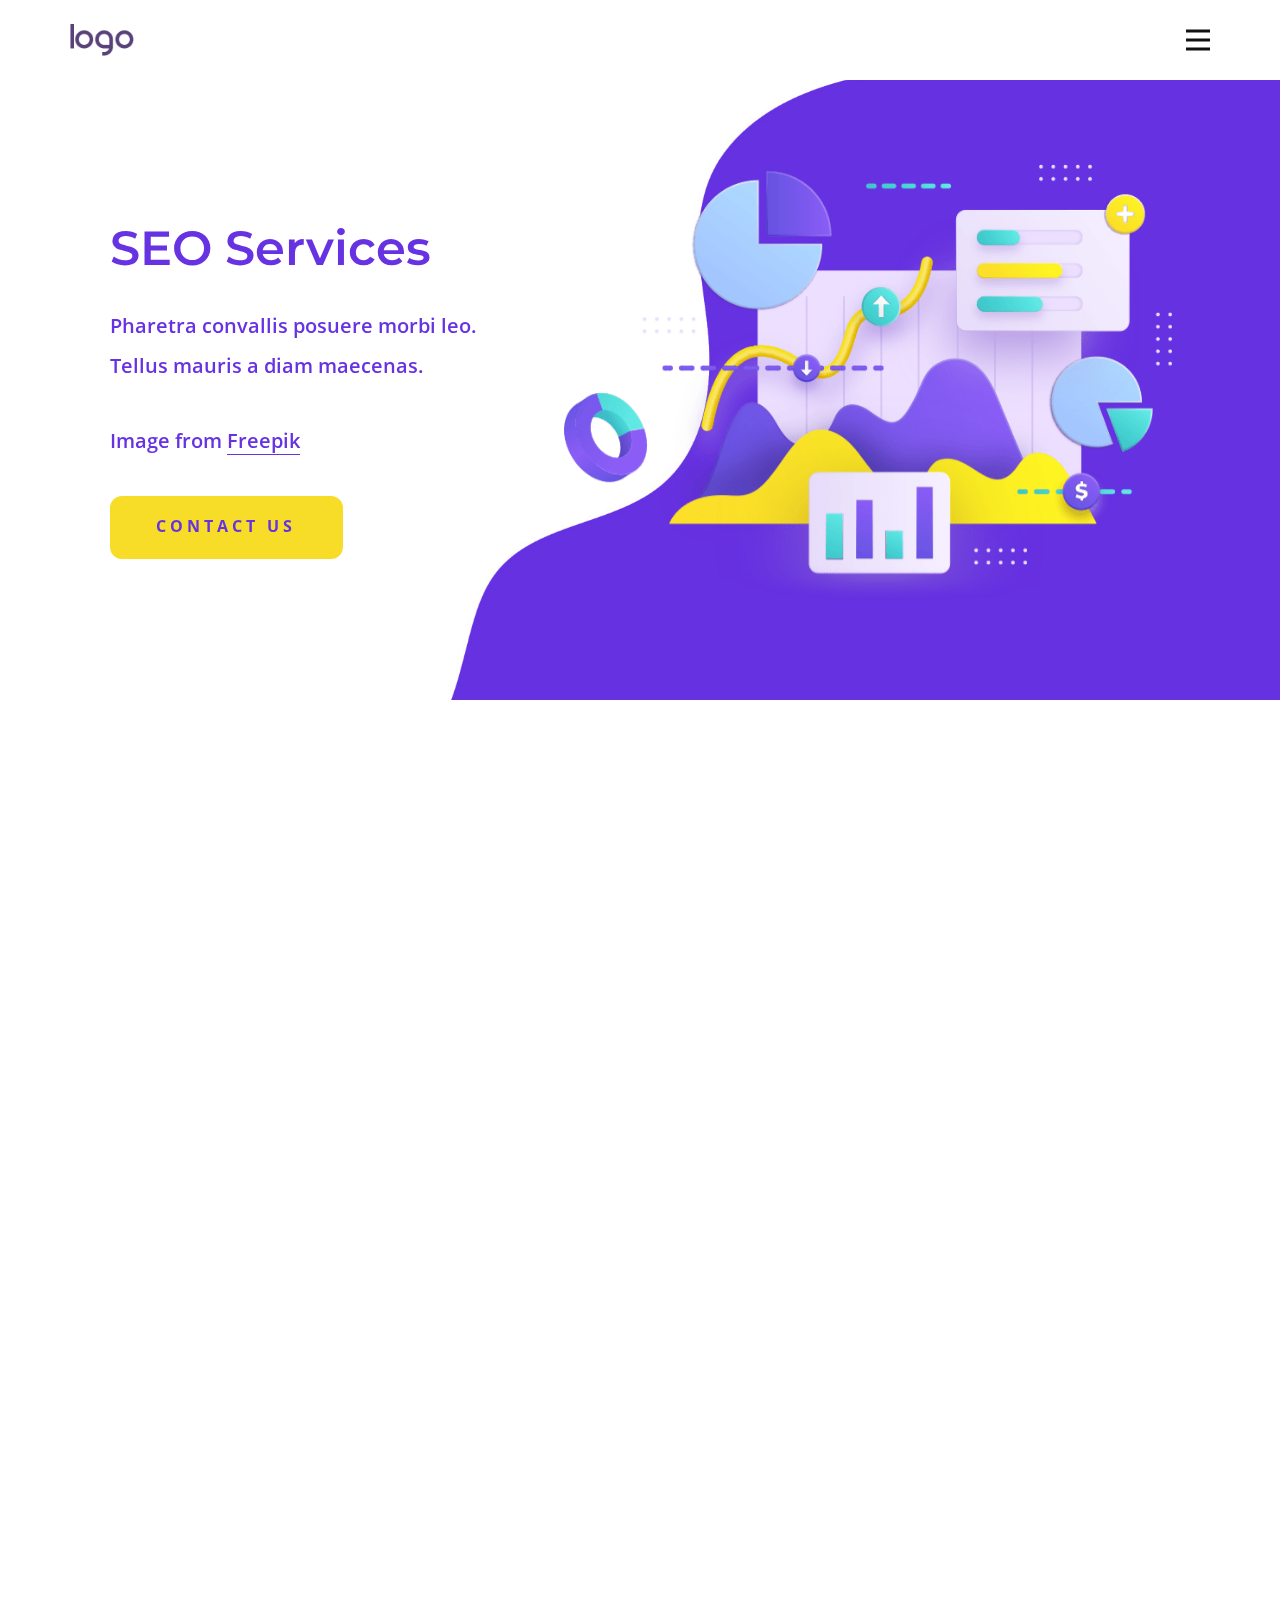
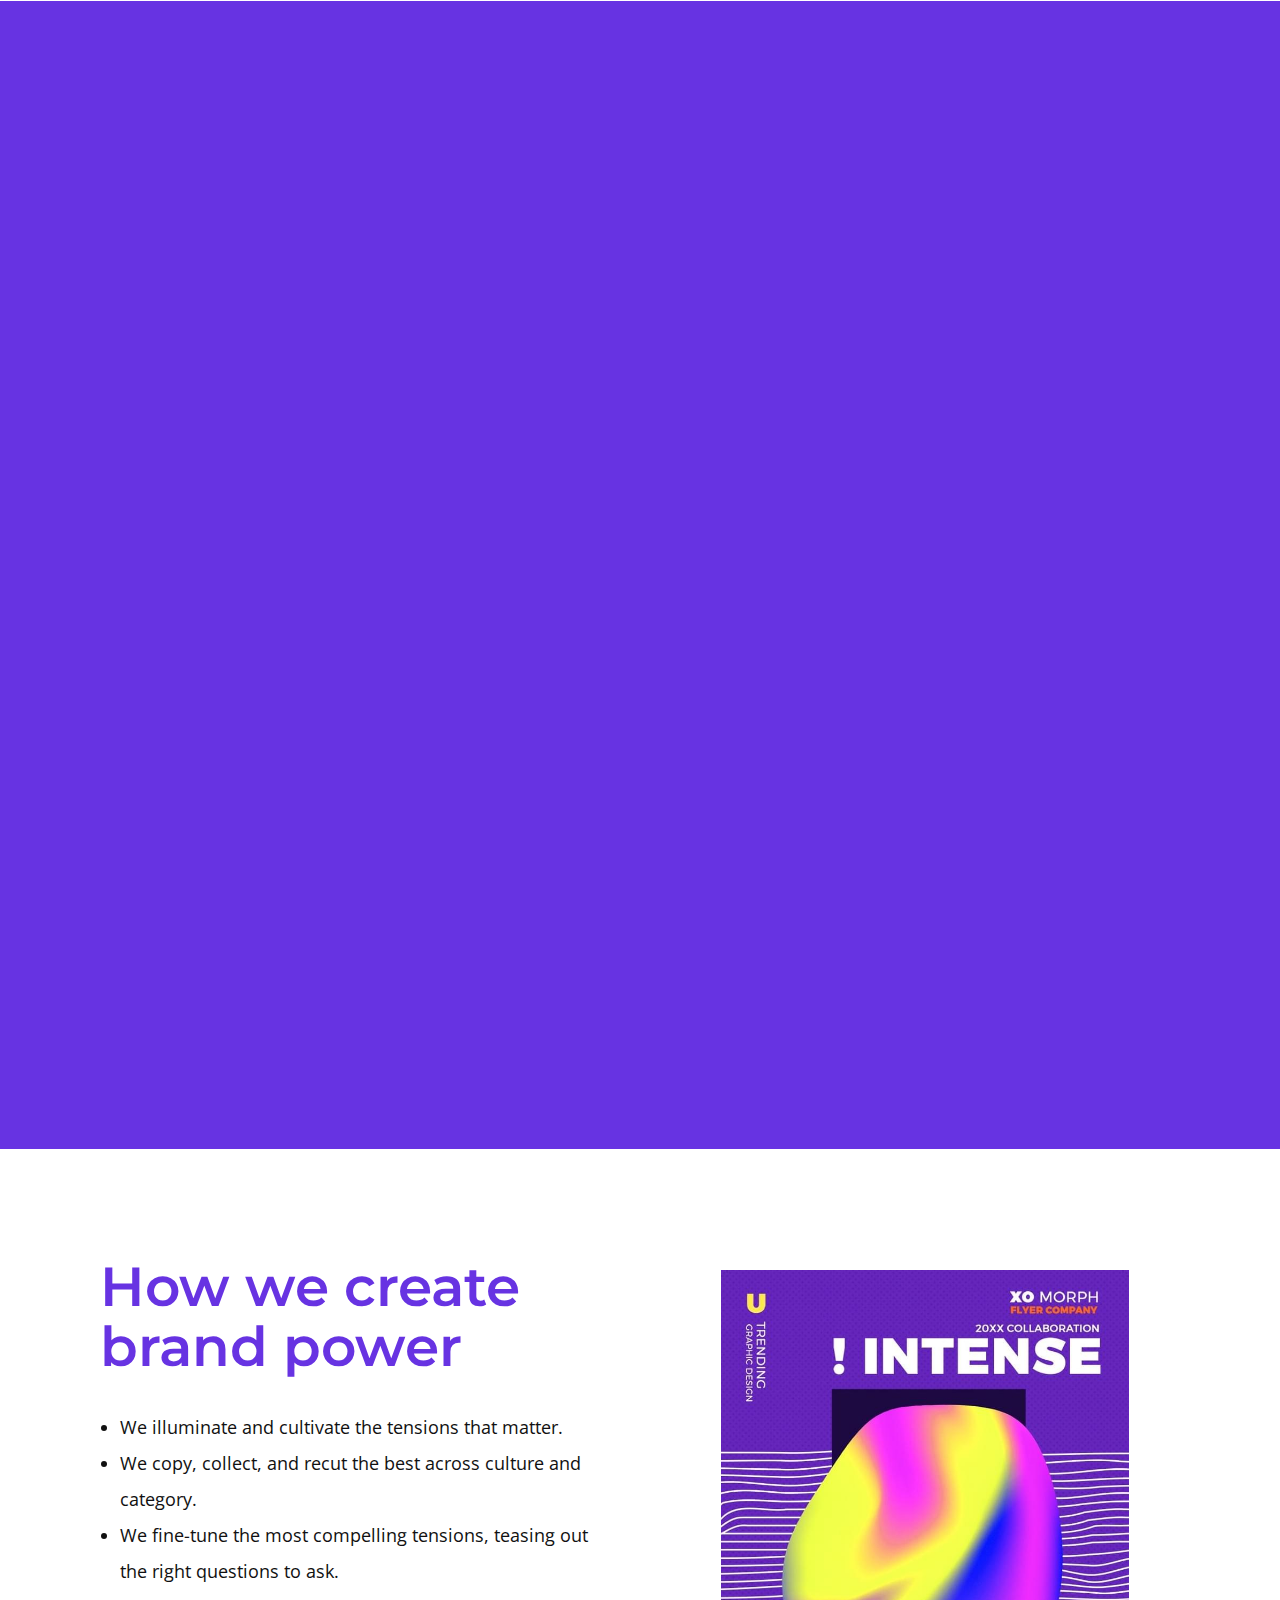
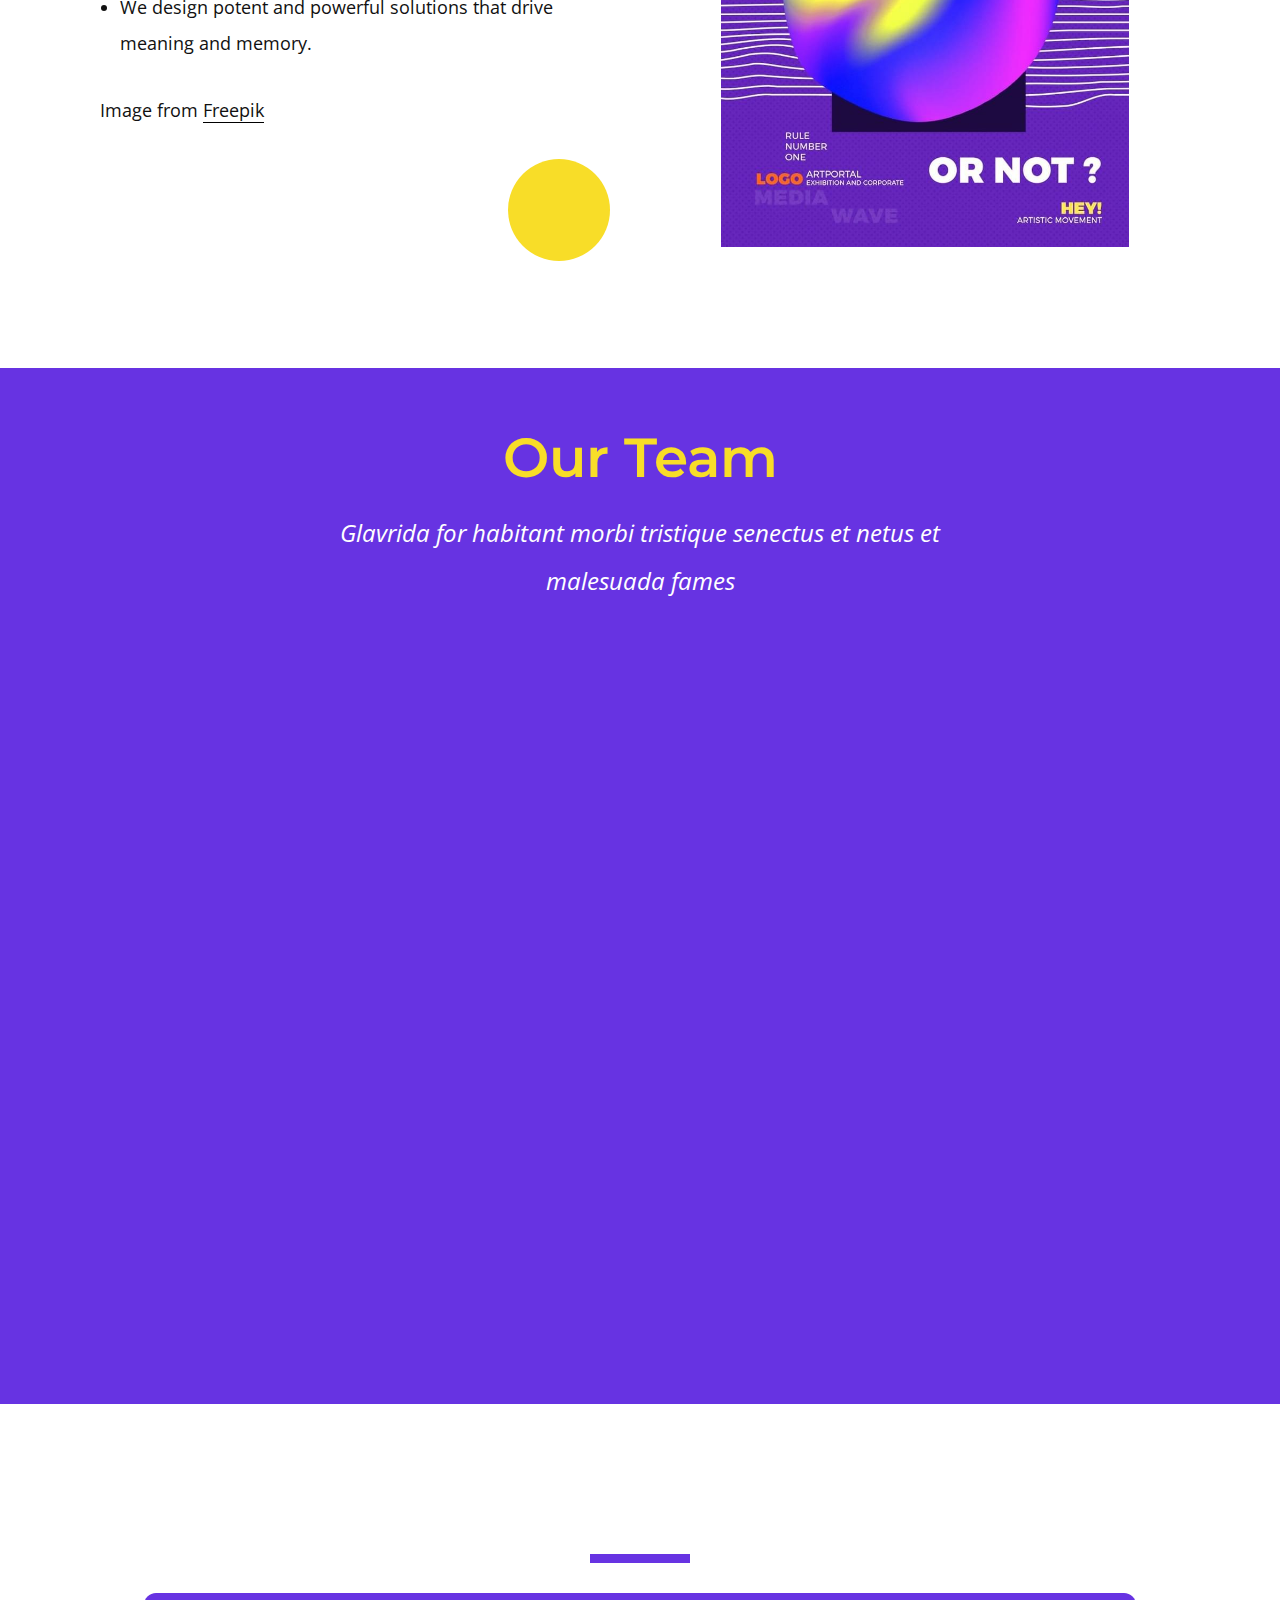
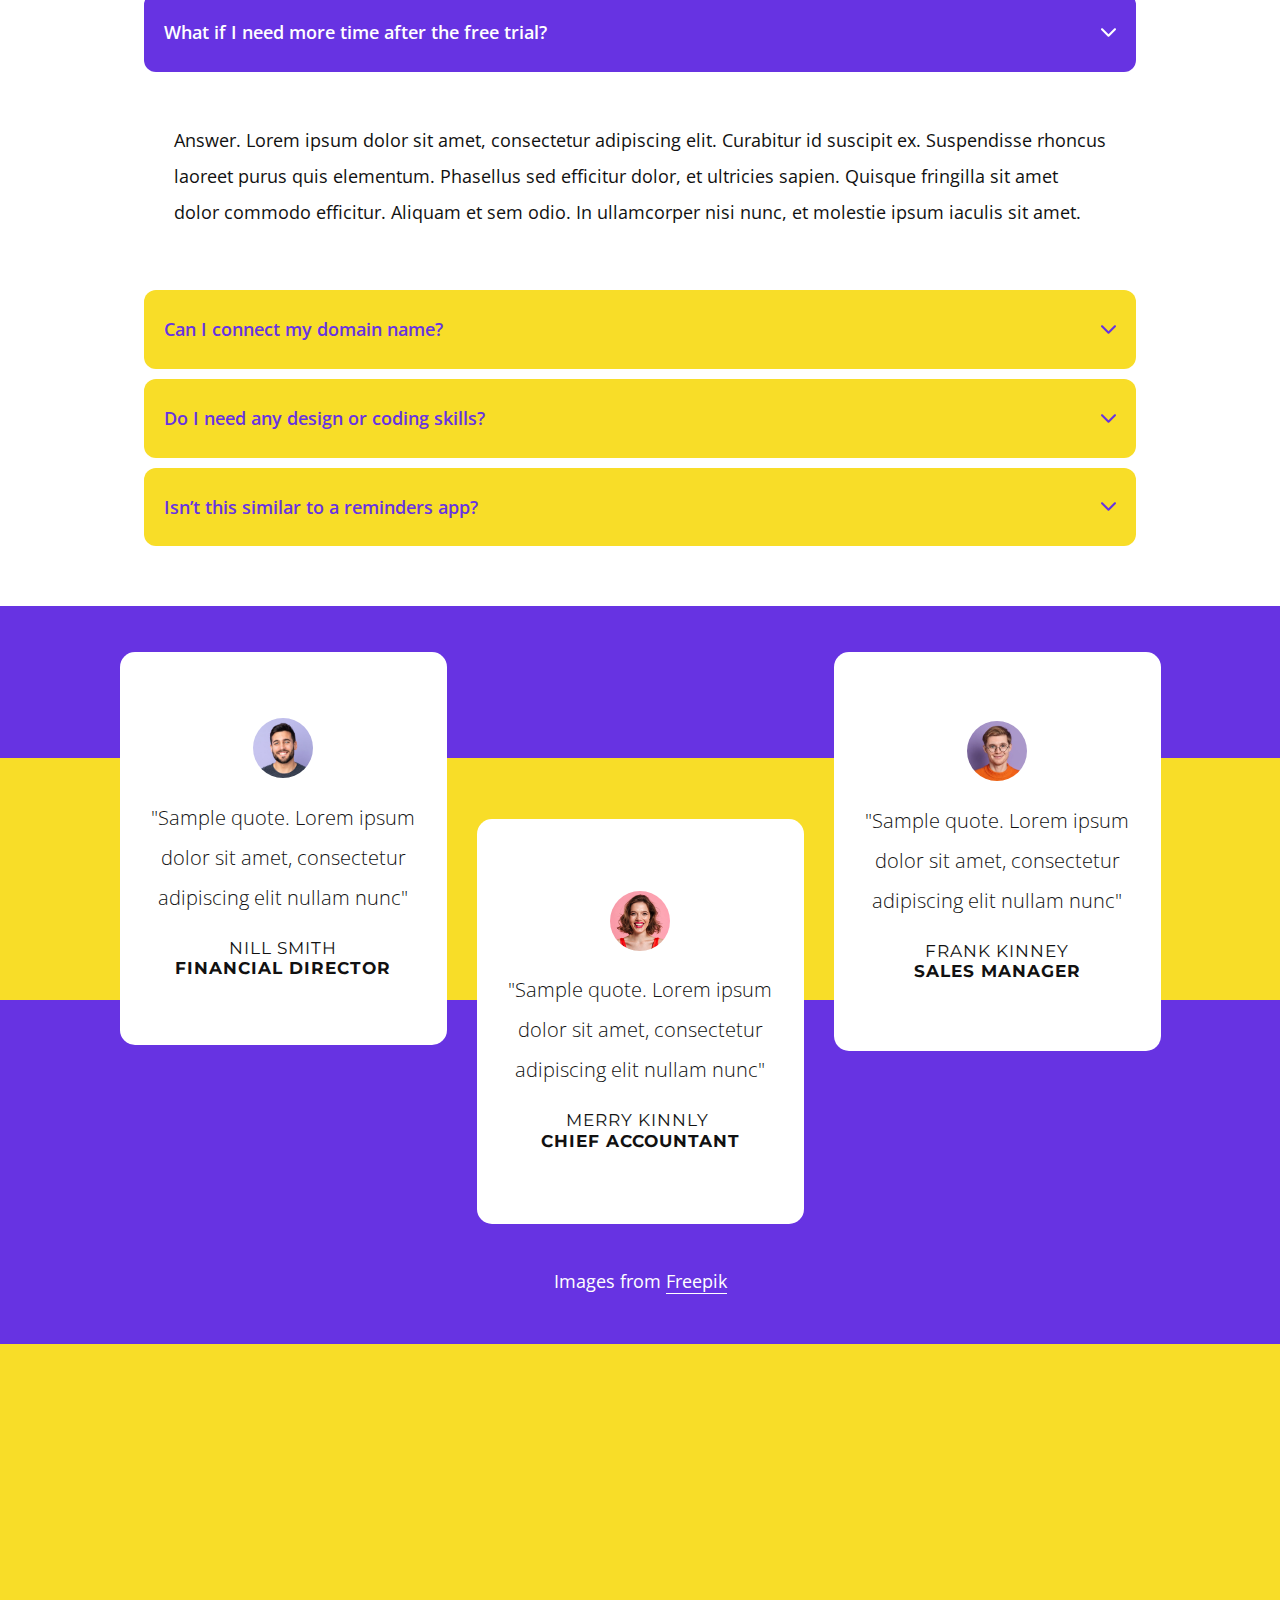
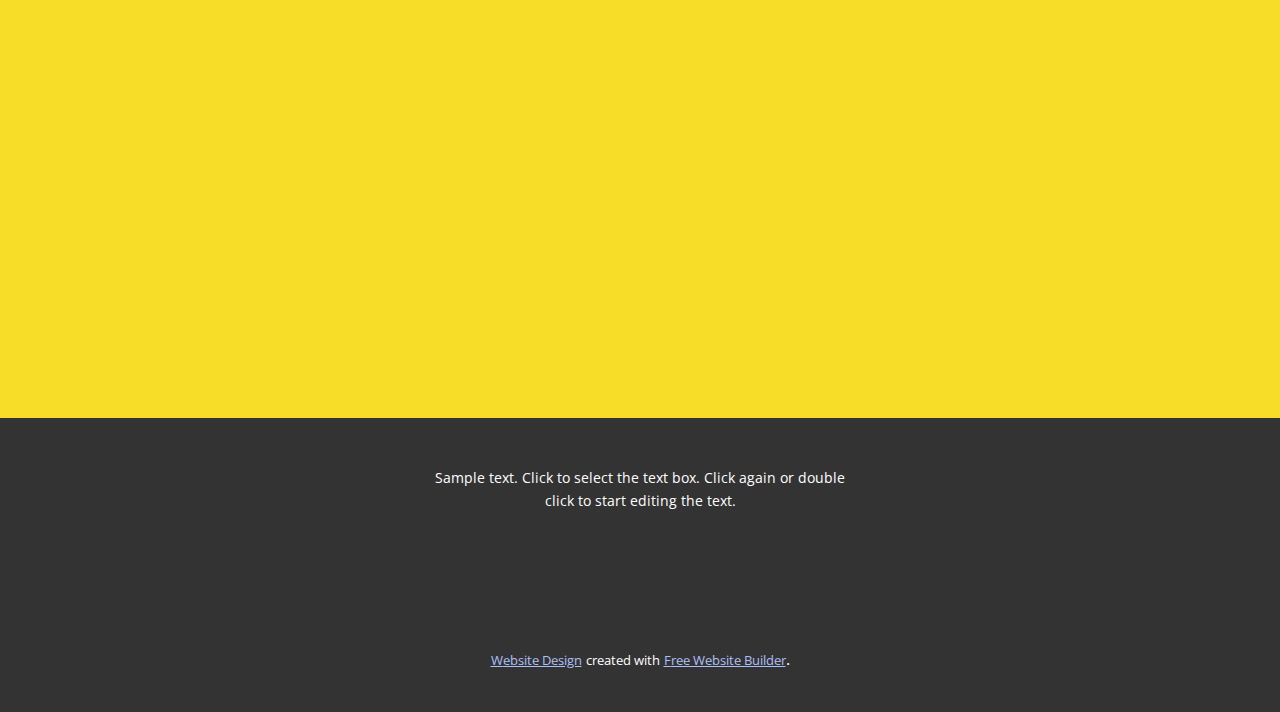
<file: index.html>
<!DOCTYPE html>
<html style="font-size: 16px;" lang="en"><head>
    <meta name="viewport" content="width=device-width, initial-scale=1.0">
    <meta charset="utf-8">
    <meta name="keywords" content="SEO Services, Development Services, How we create brand power, Our Team, Frequently Asked Questions">
    <meta name="description" content="">
    <title>Home</title>
    <link rel="stylesheet" href="nicepage.css" media="screen">
<link rel="stylesheet" href="Home.css" media="screen">
    <script class="u-script" type="text/javascript" src="jquery-1.9.1.min.js" defer=""></script>
    <script class="u-script" type="text/javascript" src="nicepage.js" defer=""></script>
    <meta name="generator" content="Nicepage 6.2.4, nicepage.com">
    <meta name="referrer" content="origin">
    <link id="u-theme-google-font" rel="stylesheet" href="https://fonts.googleapis.com/css?family=Montserrat:100,100i,200,200i,300,300i,400,400i,500,500i,600,600i,700,700i,800,800i,900,900i|Open+Sans:300,300i,400,400i,500,500i,600,600i,700,700i,800,800i">
    <link id="u-page-google-font" rel="stylesheet" href="https://fonts.googleapis.com/css?family=Open+Sans:300,300i,400,400i,500,500i,600,600i,700,700i,800,800i|Raleway:100,100i,200,200i,300,300i,400,400i,500,500i,600,600i,700,700i,800,800i,900,900i">
    
    
    
    
    
    
    
    
    
    
    <script type="application/ld+json">{
		"@context": "http://schema.org",
		"@type": "Organization",
		"name": "",
		"url": "/",
		"logo": "images/ttt.png"
}</script>
    <meta name="theme-color" content="#3a65ed">
    <meta property="og:title" content="Home">
    <meta property="og:type" content="website">
    <link rel="canonical" href="/">
  <meta data-intl-tel-input-cdn-path="intlTelInput/"></head>
  <body data-home-page="https://website6117433.nicepage.io/Home.html?version=98355996-6850-4178-9d38-cf067e67329f" data-home-page-title="Home" data-path-to-root="./" data-include-products="true" class="u-body u-xl-mode" data-lang="en"><header class="u-clearfix u-header u-header" id="sec-46b6"><div class="u-clearfix u-sheet u-valign-middle u-sheet-1">
        <a href="https://nicepage.com" class="u-image u-logo u-image-1" data-image-width="80" data-image-height="40">
          <img src="images/ttt.png" class="u-logo-image u-logo-image-1" data-image-width="64">
        </a>
        <nav class="u-menu u-menu-hamburger u-offcanvas u-menu-1" data-responsive-from="XL">
          <div class="menu-collapse" style="font-size: 1rem; letter-spacing: 0px; font-weight: 500;">
            <a class="u-button-style u-custom-active-border-color u-custom-active-color u-custom-border u-custom-border-color u-custom-borders u-custom-hover-border-color u-custom-hover-color u-custom-left-right-menu-spacing u-custom-padding-bottom u-custom-text-active-color u-custom-text-color u-custom-text-hover-color u-custom-top-bottom-menu-spacing u-nav-link u-text-active-palette-1-base u-text-hover-palette-2-base" href="#">
              <svg class="u-svg-link" viewBox="0 0 24 24"><use xlink:href="#menu-hamburger"></use></svg>
              <svg class="u-svg-content" version="1.1" id="menu-hamburger" viewBox="0 0 16 16" x="0px" y="0px" xmlns:xlink="http://www.w3.org/1999/xlink" xmlns="http://www.w3.org/2000/svg"><g><rect y="1" width="16" height="2"></rect><rect y="7" width="16" height="2"></rect><rect y="13" width="16" height="2"></rect>
</g></svg>
            </a>
          </div>
          <div class="u-nav-container">
            <ul class="u-nav u-spacing-2 u-unstyled u-nav-1"><li class="u-nav-item"><a class="u-active-grey-5 u-border-active-palette-1-base u-border-hover-palette-1-base u-border-no-left u-border-no-right u-border-no-top u-button-style u-hover-grey-10 u-nav-link u-text-active-grey-90 u-text-grey-90 u-text-hover-grey-90" href="Home.html" style="padding: 10px 20px;">Home</a>
</li><li class="u-nav-item"><a class="u-active-grey-5 u-border-active-palette-1-base u-border-hover-palette-1-base u-border-no-left u-border-no-right u-border-no-top u-button-style u-hover-grey-10 u-nav-link u-text-active-grey-90 u-text-grey-90 u-text-hover-grey-90" href="About.html" style="padding: 10px 20px;">About</a>
</li><li class="u-nav-item"><a class="u-active-grey-5 u-border-active-palette-1-base u-border-hover-palette-1-base u-border-no-left u-border-no-right u-border-no-top u-button-style u-hover-grey-10 u-nav-link u-text-active-grey-90 u-text-grey-90 u-text-hover-grey-90" href="Contact.html" style="padding: 10px 20px;">Contact</a>
</li></ul>
          </div>
          <div class="u-nav-container-collapse">
            <div class="u-black u-container-style u-inner-container-layout u-opacity u-opacity-95 u-sidenav">
              <div class="u-inner-container-layout u-sidenav-overflow">
                <div class="u-menu-close"></div>
                <ul class="u-align-center u-nav u-popupmenu-items u-unstyled u-nav-2"><li class="u-nav-item"><a class="u-button-style u-nav-link" href="Home.html">Home</a>
</li><li class="u-nav-item"><a class="u-button-style u-nav-link" href="About.html">About</a>
</li><li class="u-nav-item"><a class="u-button-style u-nav-link" href="Contact.html">Contact</a>
</li></ul>
              </div>
            </div>
            <div class="u-black u-menu-overlay u-opacity u-opacity-70"></div>
          </div>
        </nav>
      </div></header>
    <section class="u-clearfix u-white u-section-1" id="sec-18b1">
      <img class="u-expanded-height-lg u-expanded-height-md u-expanded-height-xl u-image u-image-1" src="images/fggg.jpg" data-image-width="1515" data-image-height="1100">
      <div class="data-layout-selected u-clearfix u-layout-wrap u-layout-wrap-1">
        <div class="u-layout">
          <div class="u-layout-row">
            <div class="u-align-left u-container-align-left u-container-style u-layout-cell u-right-cell u-shape-rectangle u-size-24 u-layout-cell-1" data-animation-name="customAnimationIn" data-animation-duration="1500" data-animation-delay="500">
              <div class="u-container-layout u-valign-middle u-container-layout-1">
                <h1 class="u-align-left u-text u-text-palette-2-base u-text-1">SEO Services</h1>
                <p class="u-align-left u-text u-text-palette-2-base u-text-2">Pharetra convallis posuere morbi leo. Tellus mauris a diam maecenas.</p>
                <p class="u-align-left u-text u-text-palette-2-base u-text-3">Image from <a href="https://www.freepik.com/free-photos-vectors/business" class="u-active-none u-border-1 u-border-active-palette-3-base u-border-hover-palette-3-base u-border-no-left u-border-no-right u-border-no-top u-border-palette-2-base u-btn u-button-link u-button-style u-hover-none u-none u-text-palette-2-base u-btn-1" target="_blank">Freepik</a>
                </p>
                <a href="https://nicepage.com/website-builder" class="u-active-palette-2-base u-align-left u-border-2 u-border-active-palette-2-base u-border-hover-palette-2-base u-border-palette-3-base u-btn u-btn-round u-button-style u-hover-palette-2-base u-palette-3-base u-radius-12 u-text-active-white u-text-hover-white u-text-palette-2-base u-btn-2">contact us</a>
              </div>
            </div>
            <div class="u-align-center u-container-style u-layout-cell u-left-cell u-size-36 u-layout-cell-2" data-animation-name="customAnimationIn" data-animation-duration="1500" data-animation-delay="250">
              <div class="u-container-layout u-valign-middle u-container-layout-2">
                <img class="u-image u-image-contain u-image-2" src="images/222-min.png" data-image-width="704" data-image-height="524">
              </div>
            </div>
          </div>
        </div>
      </div>
    </section>
    <section class="u-clearfix u-white u-section-2" id="carousel_173c">
      <div class="u-clearfix u-sheet u-valign-middle u-sheet-1">
        <div class="data-layout-selected u-clearfix u-expanded-width u-layout-wrap u-layout-wrap-1">
          <div class="u-layout">
            <div class="u-layout-row">
              <div class="u-container-style u-layout-cell u-size-30-lg u-size-30-xl u-size-60-md u-size-60-sm u-size-60-xs u-layout-cell-1" data-animation-name="customAnimationIn" data-animation-duration="1500" data-animation-delay="500">
                <div class="u-container-layout u-valign-top u-container-layout-1">
                  <div class="u-container-style u-expanded-width u-group u-palette-2-base u-radius-12 u-shape-round u-group-1">
                    <div class="u-container-layout u-valign-top u-container-layout-2">
                      <img class="u-expanded-width-lg u-expanded-width-md u-expanded-width-sm u-expanded-width-xs u-image u-image-default u-image-1" src="images/portrait-happy-bearded-young-man-glasses-standing-outdoors_171337-14763.jpg" alt="" data-image-width="626" data-image-height="417">
                      <p class="u-text u-text-1">I felt like I was a good designer</p>
                    </div>
                  </div>
                  <p class="u-text u-text-2">Image from <a href="https://www.freepik.com/photos/man" class="u-border-1 u-border-black u-border-no-left u-border-no-right u-border-no-top u-btn u-button-link u-button-style u-none u-text-body-color u-btn-1" target="_blank">Freepik</a>
                  </p>
                </div>
              </div>
              <div class="u-container-style u-layout-cell u-size-30-lg u-size-30-xl u-size-60-md u-size-60-sm u-size-60-xs u-layout-cell-2" data-animation-name="customAnimationIn" data-animation-duration="1500" data-animation-delay="250">
                <div class="u-container-layout u-valign-top u-container-layout-3">
                  <h6 class="u-text u-text-3">Sample Headline</h6>
                  <h3 class="u-text u-text-4">Our management consulting services focus on our clients' most critical issues</h3>
                  <p class="u-text u-text-5">
                    <span style="font-weight: 700;">I thought I had it figured out – I'd moved from Gujarat to Texas and was working with a trailblazing team at AT&amp;T, literally one of the biggest companies in the world.</span>
                    <br>
                    <br>Sem fringilla ut morbi tincidunt augue interdum velit. Nunc sed blandit libero volutpat sed cras. Risus quis varius quam quisque id. Semper auctor neque vitae tempus quam pellentesque nec nam aliquam. Et tortor consequat id porta nibh. Tincidunt id aliquet risus feugiat in ante metus dictum at. Feugiat pretium nibh ipsum consequat.&nbsp;
                  </p>
                  <a href="https://nicepage.com/website-builder" class="u-active-palette-2-base u-border-2 u-border-active-palette-2-base u-border-hover-palette-2-base u-border-palette-3-base u-btn u-btn-round u-button-style u-hover-palette-2-base u-palette-3-base u-radius-10 u-text-active-white u-text-hover-white u-text-palette-2-base u-btn-2">read more</a>
                </div>
              </div>
            </div>
          </div>
        </div>
      </div>
    </section>
    <section class="u-align-center u-clearfix u-container-align-center u-palette-2-base u-section-3" id="sec-e6ed">
      <div class="u-clearfix u-sheet u-valign-middle u-sheet-1">
        <h2 class="u-align-center u-text u-text-default u-text-palette-3-base u-text-1" data-animation-name="customAnimationIn" data-animation-duration="1500">Development Services</h2>
        <p class="u-align-center u-text u-text-default u-text-2" data-animation-name="customAnimationIn" data-animation-duration="1500" data-animation-delay="500">Sample text. Click to select the text box. Click again or double click to start editing the text.</p>
        <div class="u-expanded-width u-list u-list-1">
          <div class="u-repeater u-repeater-1">
            <div class="u-align-center u-container-style u-list-item u-radius-15 u-repeater-item u-shape-round u-white u-list-item-1" data-animation-name="customAnimationIn" data-animation-duration="1500" data-animation-delay="500">
              <div class="u-container-layout u-similar-container u-container-layout-1"><span class="u-icon u-icon-circle u-palette-3-base u-text-palette-2-base u-icon-1" data-animation-name="customAnimationIn" data-animation-duration="1500" data-animation-delay="750"><svg class="u-svg-link" preserveAspectRatio="xMidYMin slice" viewBox="0 0 512 512" style=""><use xlink:href="#svg-265b"></use></svg><svg class="u-svg-content" viewBox="0 0 512 512" id="svg-265b"><path d="m467 1h-422c-24.813 0-45 20.187-45 45v420c0 24.813 20.187 45 45 45h422c24.813 0 45-20.187 45-45v-420c0-24.813-20.187-45-45-45zm-422 30h422c8.271 0 15 6.729 15 15v75h-452v-75c0-8.271 6.729-15 15-15zm422 450h-422c-8.271 0-15-6.729-15-15v-315h452v315c0 8.271-6.729 15-15 15z"></path><path d="m306.909 197.213c-7.614-3.263-16.433.264-19.696 7.878l-90 210c-3.264 7.614.264 16.433 7.878 19.696 7.617 3.264 16.434-.266 19.696-7.878l90-210c3.264-7.615-.264-16.433-7.878-19.696z"></path><path d="m177.713 246.629c-5.176-6.469-14.617-7.517-21.083-2.342l-75 60c-7.499 5.997-7.504 17.424 0 23.426l75 60c6.469 5.176 15.91 4.126 21.083-2.342 5.175-6.469 4.127-15.909-2.343-21.083l-60.358-48.288 60.358-48.287c6.47-5.175 7.518-14.614 2.343-21.084z"></path><path d="m430.37 304.287-75-60c-6.469-5.176-15.909-4.127-21.083 2.342-5.175 6.469-4.127 15.909 2.343 21.083l60.358 48.288-60.358 48.287c-6.47 5.175-7.518 14.614-2.343 21.083 5.182 6.476 14.623 7.512 21.083 2.342l75-60c7.499-5.997 7.504-17.423 0-23.425z"></path><circle cx="76" cy="76" r="15"></circle><circle cx="136" cy="76" r="15"></circle><circle cx="196" cy="76" r="15"></circle><path d="m346 91h90c8.284 0 15-6.716 15-15s-6.716-15-15-15h-90c-8.284 0-15 6.716-15 15s6.716 15 15 15z"></path></svg></span>
                <h5 class="u-text u-text-default u-text-palette-2-base u-text-3">App Development</h5>
                <p class="u-text u-text-grey-50 u-text-4">Sample text. Click to select the text box. Click again or double click to start editing the text.&nbsp;Excepteur sint occaecat cupidatat non proident.</p>
                <a href="https://nicepage.com/html-website-builder" class="u-active-palette-2-base u-btn u-btn-round u-button-style u-hover-palette-2-base u-palette-3-base u-radius-50 u-text-active-palette-3-base u-text-hover-palette-3-base u-text-palette-2-base u-btn-1">more</a>
              </div>
            </div>
            <div class="u-align-center u-container-style u-list-item u-radius-15 u-repeater-item u-shape-round u-white u-list-item-2" data-animation-name="customAnimationIn" data-animation-duration="1500" data-animation-delay="500">
              <div class="u-container-layout u-similar-container u-container-layout-2"><span class="u-icon u-icon-circle u-palette-3-base u-text-palette-2-base u-icon-2" data-animation-name="customAnimationIn" data-animation-duration="1500" data-animation-delay="750"><svg class="u-svg-link" preserveAspectRatio="xMidYMin slice" viewBox="0 0 512 512" style=""><use xlink:href="#svg-da38"></use></svg><svg class="u-svg-content" viewBox="0 0 512 512" id="svg-da38"><g><path d="m511 307c0-5.682-3.21-10.876-8.292-13.416l-43.168-21.584 43.168-21.584c5.082-2.54 8.292-7.734 8.292-13.416s-3.21-10.876-8.292-13.416l-112.921-56.46c-.575-4.484-3.146-8.659-7.364-11.094l-12.3-7.102c.583-4.672.877-9.328.877-13.928s-.294-9.256-.877-13.928l12.3-7.102c7.175-4.143 9.633-13.316 5.49-20.49l-30-51.961c-4.143-7.175-13.316-9.634-20.49-5.49l-12.353 7.131c-7.489-5.679-15.536-10.359-24.07-14v-14.16c0-8.284-6.716-15-15-15h-60c-8.284 0-15 6.716-15 15v14.16c-8.534 3.641-16.581 8.321-24.07 14l-12.353-7.131c-7.177-4.144-16.349-1.684-20.49 5.49l-30 51.961c-4.143 7.174-1.685 16.348 5.49 20.49l12.3 7.102c-.583 4.672-.877 9.328-.877 13.928s.294 9.256.877 13.928l-12.3 7.102c-4.217 2.435-6.789 6.611-7.364 11.094l-112.921 56.46c-5.082 2.54-8.292 7.734-8.292 13.416s3.21 10.876 8.292 13.416l43.168 21.584-43.168 21.584c-5.082 2.54-8.292 7.734-8.292 13.416s3.21 10.876 8.292 13.416l43.168 21.584-43.168 21.584c-5.082 2.54-8.292 7.734-8.292 13.416s3.21 10.876 8.292 13.416l240 120c2.111 1.056 4.409 1.584 6.708 1.584s4.597-.528 6.708-1.584l240-120c5.082-2.54 8.292-7.734 8.292-13.416s-3.21-10.876-8.292-13.416l-43.168-21.584 43.168-21.584c5.082-2.54 8.292-7.734 8.292-13.416zm-337.928-153.552c-1.375-6.209-2.072-12.416-2.072-18.448s.697-12.239 2.072-18.448c1.416-6.391-1.476-12.962-7.145-16.234l-8.36-4.827 15-25.98 8.422 4.861c5.674 3.275 12.814 2.49 17.641-1.938 9.372-8.598 20.093-14.832 31.865-18.53 6.252-1.965 10.505-7.758 10.505-14.311v-9.593h30v9.593c0 6.553 4.253 12.347 10.505 14.311 11.772 3.698 22.493 9.933 31.865 18.53 4.826 4.428 11.967 5.213 17.641 1.938l8.422-4.861 15 25.98-8.36 4.827c-5.669 3.272-8.561 9.844-7.145 16.234 1.375 6.209 2.072 12.416 2.072 18.448s-.697 12.239-2.072 18.448c-1.416 6.391 1.476 12.962 7.145 16.234l8.36 4.827-15 25.98-8.422-4.862c-5.674-3.275-12.816-2.49-17.641 1.938-9.371 8.598-20.092 14.833-31.865 18.531-6.252 1.964-10.505 7.758-10.505 14.311v9.593h-30v-9.593c0-6.553-4.253-12.347-10.505-14.311-11.773-3.698-22.494-9.934-31.865-18.531-4.825-4.428-11.967-5.214-17.641-1.938l-8.422 4.862-15-25.98 8.36-4.827c5.67-3.272 8.561-9.843 7.145-16.234zm-123.531 83.552 84.943-42.472 19.603 33.952c4.143 7.176 13.317 9.634 20.49 5.49l12.353-7.132c7.489 5.68 15.536 10.359 24.07 14.001v14.161c0 8.284 6.716 15 15 15h60c8.284 0 15-6.716 15-15v-14.16c8.534-3.642 16.581-8.321 24.07-14.001l12.353 7.132c7.173 4.143 16.348 1.684 20.49-5.49l19.603-33.952 84.943 42.471-206.459 103.229zm412.918 140-206.459 103.229-206.459-103.229 36.459-18.23 163.292 81.646c2.111 1.056 4.409 1.584 6.708 1.584s4.597-.528 6.708-1.584l163.292-81.646zm-206.459 33.229-206.459-103.229 36.459-18.23 163.292 81.646c2.111 1.056 4.409 1.584 6.708 1.584s4.597-.528 6.708-1.584l163.292-81.646 36.459 18.23z"></path><path d="m256 190c30.327 0 55-24.673 55-55s-24.673-55-55-55-55 24.673-55 55 24.673 55 55 55zm0-80c13.785 0 25 11.215 25 25s-11.215 25-25 25-25-11.215-25-25 11.215-25 25-25z"></path>
</g></svg></span>
                <h5 class="u-text u-text-default u-text-palette-2-base u-text-5">Mobility Services</h5>
                <p class="u-text u-text-grey-50 u-text-6">Sample text. Click to select the text box. Click again or double click to start editing the text.&nbsp;Excepteur sint occaecat cupidatat non proident.</p>
                <a href="https://nicepage.cloud" class="u-active-palette-2-base u-btn u-btn-round u-button-style u-hover-palette-2-base u-palette-3-base u-radius-50 u-text-active-palette-3-base u-text-hover-palette-3-base u-text-palette-2-base u-btn-2">more</a>
              </div>
            </div>
            <div class="u-align-center u-container-style u-list-item u-radius-15 u-repeater-item u-shape-round u-white u-list-item-3" data-animation-name="customAnimationIn" data-animation-duration="1500" data-animation-delay="500">
              <div class="u-container-layout u-similar-container u-container-layout-3"><span class="u-icon u-icon-circle u-palette-3-base u-text-palette-2-base u-icon-3" data-animation-name="customAnimationIn" data-animation-duration="1500" data-animation-delay="750"><svg class="u-svg-link" preserveAspectRatio="xMidYMin slice" viewBox="0 0 512 512" style=""><use xlink:href="#svg-fd54"></use></svg><svg class="u-svg-content" viewBox="0 0 512 512" id="svg-fd54"><path d="m155.6875 311h-32.9375v-50.984375c0-16.585937-6.621094-31.644531-17.347656-42.699219 18.320312-12.175781 30.425781-32.992187 30.425781-56.59375 0-37.445312-30.464844-67.914062-67.914063-67.914062-37.449218 0-67.914062 30.464844-67.914062 67.914062 0 20.402344 9.054688 38.714844 23.339844 51.175782-14.203125 11.25-23.339844 28.628906-23.339844 48.117187v151.859375h100.125v100.125h100.875v-155.6875c0-24.984375-20.328125-45.3125-45.3125-45.3125zm-87.773438-188.191406c20.90625 0 37.914063 17.007812 37.914063 37.914062s-17.007813 37.917969-37.914063 37.917969-37.914062-17.011719-37.914062-37.917969 17.007812-37.914062 37.914062-37.914062zm103.085938 359.191406h-40.875v-100.125h-100.125v-121.859375c0-17.300781 14.074219-31.375 31.375-31.375s31.375 14.074219 31.375 31.375v80.984375h62.9375c8.441406 0 15.3125 6.871094 15.3125 15.3125zm0 0"></path><path d="m488.660156 211.898438c14.285156-12.460938 23.339844-30.773438 23.339844-51.175782 0-37.449218-30.464844-67.914062-67.914062-67.914062-37.449219 0-67.914063 30.464844-67.914063 67.914062 0 23.597656 12.105469 44.417969 30.425781 56.59375-10.726562 11.054688-17.347656 26.113282-17.347656 42.695313v50.988281h-32.9375c-24.984375 0-45.3125 20.328125-45.3125 45.3125v155.6875h100.875v-100.125h100.125v-151.859375c0-19.488281-9.136719-36.867187-23.339844-48.117187zm-44.574218-89.089844c20.90625 0 37.914062 17.007812 37.914062 37.914062s-17.007812 37.917969-37.914062 37.917969-37.914063-17.011719-37.914063-37.917969 17.007813-37.914062 37.914063-37.914062zm37.914062 259.066406h-100.125v100.125h-40.875v-125.6875c0-8.441406 6.871094-15.3125 15.3125-15.3125h62.9375v-80.984375c0-17.300781 14.074219-31.375 31.375-31.375s31.375 14.074219 31.375 31.375zm0 0"></path><path d="m352 121.664062v-79.332031c0-23.34375-18.988281-42.332031-42.332031-42.332031h-107.335938c-23.34375 0-42.332031 18.988281-42.332031 42.332031v79.332031c0 23.34375 18.988281 42.335938 42.332031 42.335938h18.171875l35.496094 61.480469 35.496094-61.480469h18.171875c23.34375 0 42.332031-18.992188 42.332031-42.335938zm-30 0c0 6.804688-5.53125 12.335938-12.332031 12.335938h-35.492188l-18.175781 31.480469-18.175781-31.480469h-35.492188c-6.800781 0-12.332031-5.53125-12.332031-12.335938v-79.332031c0-6.800781 5.53125-12.332031 12.332031-12.332031h107.335938c6.800781 0 12.332031 5.53125 12.332031 12.332031zm0 0"></path></svg></span>
                <h5 class="u-text u-text-default u-text-palette-2-base u-text-7">Consulting</h5>
                <p class="u-text u-text-grey-50 u-text-8">Sample text. Click to select the text box. Click again or double click to start editing the text.&nbsp;Excepteur sint occaecat cupidatat non proident.</p>
                <a href="https://nicepage.com/k/blank-html-templates" class="u-active-palette-2-base u-btn u-btn-round u-button-style u-hover-palette-2-base u-palette-3-base u-radius-50 u-text-active-palette-3-base u-text-hover-palette-3-base u-text-palette-2-base u-btn-3">more</a>
              </div>
            </div>
            <div class="u-align-center u-container-style u-list-item u-radius-15 u-repeater-item u-shape-round u-white u-list-item-4" data-animation-name="customAnimationIn" data-animation-duration="1500" data-animation-delay="750">
              <div class="u-container-layout u-similar-container u-container-layout-4"><span class="u-icon u-icon-circle u-palette-3-base u-text-palette-2-base u-icon-4" data-animation-name="customAnimationIn" data-animation-duration="1500" data-animation-delay="750"><svg class="u-svg-link" preserveAspectRatio="xMidYMin slice" viewBox="0 0 372.483 372.483" style=""><use xlink:href="#svg-9079"></use></svg><svg class="u-svg-content" viewBox="0 0 372.483 372.483" x="0px" y="0px" id="svg-9079" style="enable-background:new 0 0 372.483 372.483;"><g id="XMLID_10_"><g><path d="M372.482,263.045c0-21.796-6.527-42.842-18.877-60.863c-8.883-12.962-20.322-23.726-33.578-31.725    c15.607-14.78,25.372-35.67,25.372-58.811c0-44.684-36.354-81.038-81.037-81.038c-26.496,0-51.316,13.104-66.392,34.615    c-3.831-0.558-7.745-0.859-11.729-0.859s-7.897,0.302-11.728,0.859c-15.077-21.511-39.897-34.615-66.392-34.615    c-44.684,0-81.038,36.354-81.038,81.038c0,23.141,9.765,44.031,25.373,58.811c-13.257,7.998-24.696,18.763-33.578,31.724    C6.528,220.203,0,241.249,0,263.045v45.075h78.121v33.755h216.242V308.12h78.12v-45.075H372.482z M264.362,50.609    c33.656,0,61.037,27.381,61.037,61.038s-27.381,61.038-61.037,61.038c-0.603,0-1.206-0.009-1.81-0.027    c0.046-0.128,0.084-0.259,0.129-0.387c1.042-2.954,1.911-5.988,2.608-9.087c0.049-0.22,0.105-0.438,0.152-0.659    c0.181-0.836,0.34-1.68,0.495-2.526c0.073-0.4,0.148-0.799,0.215-1.2c0.126-0.755,0.24-1.513,0.345-2.274    c0.073-0.529,0.139-1.058,0.202-1.588c0.079-0.672,0.156-1.345,0.219-2.022c0.064-0.691,0.112-1.383,0.158-2.076    c0.036-0.546,0.081-1.09,0.106-1.639c0.055-1.177,0.086-2.356,0.09-3.536c0-0.087,0.007-0.172,0.007-0.26    c0-0.047-0.004-0.094-0.004-0.141c-0.002-1.205-0.037-2.403-0.091-3.597c-0.016-0.347-0.037-0.693-0.057-1.039    c-0.059-1.015-0.136-2.025-0.231-3.03c-0.022-0.228-0.04-0.456-0.063-0.683c-3.022-29.209-21.475-54.21-48.095-65.774    C230.208,58.253,246.8,50.609,264.362,50.609z M165.122,88.131c0.195-0.071,0.392-0.138,0.587-0.208    c0.607-0.217,1.219-0.423,1.834-0.622c0.466-0.149,0.935-0.293,1.407-0.431c0.343-0.101,0.687-0.198,1.032-0.294    c0.616-0.169,1.235-0.334,1.86-0.485c4.62-1.122,9.438-1.731,14.397-1.731c4.963,0.004,9.783,0.614,14.404,1.736    c0.621,0.15,1.236,0.314,1.849,0.482c0.35,0.097,0.7,0.195,1.047,0.298c0.466,0.137,0.93,0.279,1.391,0.426    c0.623,0.201,1.242,0.409,1.856,0.629c0.189,0.067,0.378,0.131,0.566,0.2c20.413,7.549,35.718,25.716,39.182,47.763    c0.027,0.176,0.053,0.353,0.079,0.53c0.111,0.747,0.204,1.5,0.287,2.255c0.03,0.278,0.062,0.555,0.089,0.834    c0.066,0.689,0.115,1.383,0.159,2.079c0.018,0.298,0.043,0.595,0.057,0.894c0.042,0.889,0.065,1.783,0.068,2.682    c0,0.078,0.005,0.154,0.005,0.232c0,0.036-0.002,0.073-0.002,0.109c-0.002,0.87-0.028,1.734-0.066,2.595    c-0.012,0.271-0.024,0.542-0.04,0.812c-0.047,0.832-0.109,1.66-0.189,2.482c-0.031,0.318-0.073,0.635-0.109,0.952    c-0.061,0.532-0.129,1.063-0.203,1.591c-0.058,0.411-0.116,0.823-0.182,1.232c-0.101,0.623-0.213,1.242-0.333,1.859    c-0.107,0.549-0.224,1.096-0.346,1.642c-0.073,0.329-0.149,0.658-0.228,0.985c-0.195,0.811-0.409,1.617-0.637,2.42    c-0.091,0.319-0.176,0.64-0.272,0.956c-0.139,0.46-0.289,0.916-0.438,1.372c-0.12,0.365-0.243,0.728-0.37,1.09    c-0.144,0.411-0.286,0.823-0.438,1.231c-0.259,0.693-0.531,1.38-0.814,2.061c-0.126,0.304-0.26,0.605-0.391,0.908    c-0.247,0.567-0.501,1.131-0.765,1.689c-0.031,0.066-0.062,0.132-0.093,0.198c-0.095,0.198-0.189,0.397-0.286,0.595    c-0.296,0.604-0.604,1.201-0.92,1.793c-0.123,0.23-0.242,0.463-0.368,0.692c-0.008,0.015-0.016,0.029-0.024,0.043    c-0.346,0.63-0.707,1.25-1.074,1.866c-0.146,0.244-0.29,0.489-0.439,0.73c-0.4,0.649-0.811,1.291-1.234,1.923    c-0.263,0.393-0.538,0.778-0.81,1.165c-0.231,0.328-0.461,0.657-0.698,0.98c-0.307,0.418-0.62,0.831-0.938,1.242    c-0.216,0.279-0.434,0.556-0.654,0.832c-0.336,0.42-0.675,0.838-1.021,1.249c-0.215,0.255-0.436,0.505-0.655,0.756    c-0.36,0.413-0.719,0.827-1.089,1.23c-0.22,0.239-0.448,0.469-0.672,0.705c-0.602,0.635-1.218,1.256-1.846,1.865    c-0.373,0.361-0.744,0.723-1.126,1.074c-0.264,0.243-0.535,0.479-0.804,0.718c-0.438,0.389-0.879,0.774-1.328,1.15    c-0.228,0.191-0.458,0.38-0.689,0.568c-0.543,0.442-1.093,0.875-1.652,1.299c-0.152,0.115-0.302,0.232-0.455,0.346    c-10.16,7.553-22.736,12.03-36.34,12.03c-13.605,0-26.183-4.478-36.343-12.033c-0.15-0.112-0.297-0.227-0.446-0.34    c-0.561-0.425-1.114-0.861-1.659-1.305c-0.229-0.187-0.458-0.374-0.684-0.564c-0.451-0.378-0.893-0.765-1.333-1.155    c-0.267-0.238-0.537-0.472-0.8-0.714c-0.383-0.352-0.755-0.715-1.129-1.076c-0.631-0.611-1.248-1.234-1.852-1.871    c-0.221-0.233-0.447-0.46-0.664-0.696c-0.371-0.404-0.73-0.819-1.09-1.232c-0.219-0.251-0.439-0.5-0.654-0.755    c-0.347-0.411-0.685-0.829-1.021-1.248c-0.22-0.276-0.439-0.553-0.655-0.833c-0.317-0.41-0.63-0.823-0.937-1.241    c-0.237-0.324-0.468-0.654-0.699-0.983c-0.272-0.386-0.546-0.77-0.808-1.162c-0.425-0.635-0.838-1.279-1.239-1.93    c-0.147-0.239-0.289-0.48-0.433-0.721c-0.373-0.625-0.738-1.253-1.089-1.892c-0.129-0.235-0.251-0.474-0.378-0.71    c-0.316-0.594-0.625-1.193-0.922-1.798c-0.106-0.215-0.209-0.432-0.312-0.648c-0.016-0.033-0.031-0.066-0.046-0.099    c-0.277-0.584-0.542-1.174-0.801-1.769c-0.123-0.283-0.248-0.565-0.366-0.849c-0.29-0.696-0.567-1.398-0.832-2.106    c-0.143-0.382-0.275-0.768-0.41-1.153c-0.139-0.395-0.273-0.793-0.404-1.192c-0.141-0.432-0.283-0.864-0.415-1.298    c-0.197-0.649-0.383-1.302-0.558-1.959c-0.123-0.461-0.234-0.926-0.347-1.39c-0.088-0.365-0.173-0.73-0.254-1.097    c-0.1-0.45-0.201-0.899-0.291-1.351c-0.139-0.704-0.266-1.412-0.38-2.124c-0.062-0.384-0.116-0.769-0.171-1.153    c-0.081-0.569-0.154-1.141-0.219-1.715c-0.032-0.283-0.069-0.566-0.098-0.849c-0.083-0.843-0.146-1.692-0.194-2.544    c-0.014-0.245-0.025-0.49-0.036-0.735c-0.041-0.911-0.07-1.825-0.07-2.745c0-0.986,0.028-1.965,0.075-2.94    c0.013-0.265,0.035-0.528,0.05-0.792c0.044-0.732,0.097-1.462,0.167-2.188c0.024-0.253,0.053-0.505,0.08-0.757    c0.086-0.786,0.183-1.568,0.299-2.345c0.022-0.151,0.044-0.303,0.068-0.454C129.393,113.864,144.701,95.685,165.122,88.131z     M47.083,111.647c0-33.656,27.381-61.038,61.038-61.038c17.563,0,34.154,7.645,45.625,20.529    c-26.629,11.568-45.086,36.581-48.099,65.802c-0.021,0.198-0.036,0.397-0.055,0.596c-0.1,1.041-0.179,2.086-0.239,3.137    c-0.018,0.32-0.038,0.639-0.053,0.96c-0.057,1.251-0.096,2.506-0.096,3.77c0,1.276,0.037,2.549,0.097,3.821    c0.024,0.512,0.066,1.019,0.099,1.528c0.049,0.732,0.099,1.464,0.167,2.194c0.06,0.649,0.134,1.294,0.21,1.939    c0.066,0.562,0.136,1.122,0.214,1.682c0.102,0.735,0.212,1.467,0.333,2.196c0.073,0.433,0.153,0.865,0.232,1.297    c0.15,0.816,0.303,1.63,0.477,2.437c0.058,0.266,0.124,0.53,0.184,0.795c0.679,3.003,1.522,5.943,2.526,8.81    c0.064,0.185,0.12,0.372,0.185,0.556c-0.603,0.018-1.207,0.027-1.809,0.027C74.464,172.684,47.083,145.303,47.083,111.647z     M94.888,239.148c-0.22,0.347-0.43,0.7-0.646,1.049c-0.457,0.738-0.91,1.478-1.348,2.225c-0.245,0.417-0.481,0.837-0.719,1.257    c-0.394,0.693-0.783,1.388-1.161,2.089c-0.238,0.441-0.472,0.884-0.704,1.327c-0.364,0.697-0.719,1.398-1.067,2.101    c-0.219,0.442-0.437,0.883-0.649,1.327c-0.354,0.741-0.695,1.488-1.032,2.236c-0.183,0.407-0.371,0.811-0.548,1.22    c-0.39,0.896-0.762,1.799-1.127,2.705c-0.107,0.265-0.221,0.527-0.325,0.792c-0.463,1.177-0.906,2.362-1.326,3.553    c-0.096,0.273-0.182,0.549-0.277,0.822c-0.316,0.918-0.624,1.839-0.915,2.764c-0.133,0.425-0.256,0.852-0.384,1.278    c-0.235,0.784-0.466,1.569-0.683,2.359c-0.129,0.47-0.252,0.941-0.375,1.413c-0.198,0.758-0.388,1.518-0.568,2.281    c-0.115,0.483-0.227,0.966-0.334,1.45c-0.172,0.773-0.333,1.549-0.488,2.326c-0.093,0.467-0.189,0.934-0.276,1.403    c-0.157,0.846-0.298,1.696-0.435,2.547c-0.064,0.4-0.135,0.798-0.195,1.198c-0.186,1.25-0.355,2.503-0.497,3.762    c-0.002,0.015-0.003,0.03-0.004,0.045c-0.129,1.145-0.24,2.292-0.333,3.443H20v-25.075c0-34.258,19.694-65.013,50.548-79.631    c11.24,5.908,24.017,9.271,37.572,9.271c3.92,0,7.852-0.29,11.754-0.864c0.608,0.867,1.226,1.725,1.866,2.567    c0.216,0.283,0.44,0.559,0.66,0.839c0.632,0.808,1.273,1.607,1.935,2.39c0.271,0.321,0.549,0.635,0.825,0.952    c0.62,0.712,1.25,1.415,1.894,2.104c0.338,0.363,0.682,0.72,1.026,1.077c0.589,0.607,1.186,1.205,1.793,1.794    c0.228,0.221,0.443,0.455,0.673,0.674c-0.869,0.525-1.73,1.063-2.583,1.612c-0.139,0.089-0.275,0.183-0.413,0.273    c-0.853,0.554-1.697,1.12-2.533,1.697c-0.289,0.2-0.577,0.402-0.865,0.604c-0.745,0.525-1.482,1.059-2.213,1.602    c-0.231,0.172-0.465,0.34-0.694,0.514c-0.93,0.703-1.849,1.419-2.756,2.151c-0.198,0.16-0.392,0.325-0.59,0.487    c-0.722,0.591-1.437,1.192-2.143,1.802c-0.274,0.236-0.546,0.474-0.818,0.713c-0.707,0.623-1.405,1.255-2.096,1.896    c-0.18,0.167-0.364,0.331-0.543,0.5c-0.848,0.798-1.683,1.611-2.506,2.438c-0.214,0.215-0.423,0.434-0.635,0.65    c-0.63,0.643-1.253,1.293-1.868,1.952c-0.244,0.262-0.488,0.524-0.73,0.789c-0.692,0.756-1.374,1.522-2.045,2.299    c-0.105,0.122-0.214,0.24-0.319,0.363c-0.765,0.893-1.513,1.803-2.251,2.722c-0.206,0.256-0.407,0.516-0.61,0.775    c-0.555,0.705-1.102,1.417-1.64,2.136c-0.208,0.278-0.417,0.554-0.622,0.834c-0.704,0.96-1.399,1.928-2.074,2.913    C96.274,236.998,95.572,238.069,94.888,239.148z M98.121,321.876v-13.755v-11.32c0-1.11,0.021-2.216,0.062-3.319    c0.013-0.363,0.042-0.723,0.06-1.085c0.036-0.736,0.07-1.473,0.124-2.206c0.033-0.445,0.083-0.886,0.123-1.33    c0.058-0.646,0.11-1.293,0.182-1.935c0.053-0.47,0.122-0.937,0.182-1.406c0.078-0.611,0.151-1.223,0.241-1.831    c0.073-0.484,0.161-0.964,0.241-1.446c0.098-0.586,0.189-1.174,0.299-1.757c0.093-0.493,0.201-0.981,0.302-1.472    c0.116-0.566,0.227-1.134,0.354-1.696c0.112-0.496,0.24-0.987,0.36-1.481c0.135-0.55,0.264-1.103,0.409-1.65    c0.132-0.497,0.278-0.989,0.418-1.482c0.152-0.537,0.3-1.075,0.462-1.608c0.151-0.496,0.317-0.988,0.476-1.481    c0.17-0.523,0.335-1.047,0.514-1.566c0.17-0.491,0.353-0.978,0.531-1.465c0.188-0.514,0.372-1.03,0.569-1.54    c0.188-0.485,0.388-0.964,0.583-1.446c0.205-0.503,0.407-1.009,0.621-1.508c0.207-0.481,0.425-0.957,0.64-1.433    c0.221-0.491,0.44-0.984,0.67-1.47c0.225-0.475,0.461-0.944,0.694-1.415c0.238-0.48,0.473-0.961,0.719-1.436    c0.243-0.468,0.496-0.93,0.747-1.393c0.254-0.469,0.505-0.938,0.767-1.402c0.26-0.46,0.53-0.913,0.797-1.368    c0.27-0.458,0.538-0.917,0.817-1.371c0.277-0.451,0.563-0.895,0.848-1.341c0.286-0.447,0.57-0.894,0.864-1.336    s0.596-0.878,0.898-1.314c0.301-0.435,0.601-0.87,0.909-1.3c0.31-0.432,0.629-0.858,0.948-1.285    c0.316-0.423,0.631-0.846,0.954-1.263c0.326-0.421,0.66-0.836,0.994-1.252c0.331-0.412,0.663-0.823,1.001-1.229    c0.341-0.408,0.689-0.811,1.037-1.213c0.347-0.401,0.695-0.802,1.05-1.198c0.355-0.396,0.718-0.786,1.08-1.176    c0.362-0.389,0.724-0.776,1.093-1.158c0.37-0.384,0.747-0.762,1.125-1.139c0.377-0.377,0.756-0.752,1.14-1.123    c0.383-0.369,0.772-0.733,1.163-1.096c0.392-0.364,0.786-0.727,1.185-1.085c0.398-0.356,0.8-0.707,1.205-1.056    c0.406-0.351,0.815-0.7,1.228-1.044c0.411-0.342,0.826-0.679,1.244-1.014c0.421-0.338,0.845-0.673,1.273-1.004    c0.423-0.326,0.85-0.648,1.279-0.968c0.436-0.325,0.875-0.646,1.319-0.963c0.434-0.311,0.872-0.617,1.313-0.921    c0.452-0.311,0.906-0.618,1.364-0.921c0.445-0.294,0.894-0.585,1.345-0.872c0.467-0.297,0.937-0.59,1.41-0.878    c0.456-0.278,0.915-0.553,1.377-0.823c0.48-0.281,0.964-0.558,1.451-0.831c0.467-0.262,0.937-0.521,1.41-0.775    c0.495-0.266,0.994-0.527,1.496-0.785c0.476-0.245,0.954-0.486,1.436-0.723c0.379-0.186,0.762-0.366,1.145-0.547    c11.239,5.908,24.018,9.27,37.572,9.27c13.555,0,26.333-3.362,37.572-9.27c0.38,0.18,0.76,0.359,1.136,0.543    c0.488,0.24,0.971,0.484,1.453,0.731c0.496,0.255,0.99,0.513,1.48,0.776c0.478,0.257,0.953,0.519,1.425,0.784    c0.481,0.27,0.959,0.543,1.433,0.821c0.469,0.274,0.934,0.553,1.396,0.835c0.467,0.285,0.93,0.573,1.39,0.866    c0.458,0.291,0.912,0.585,1.363,0.884c0.453,0.299,0.902,0.603,1.348,0.91c0.445,0.307,0.888,0.616,1.327,0.93    c0.439,0.314,0.873,0.632,1.305,0.954c0.434,0.322,0.865,0.647,1.292,0.977c0.424,0.328,0.844,0.66,1.262,0.995    c0.42,0.337,0.838,0.676,1.252,1.02c0.411,0.342,0.817,0.689,1.221,1.038c0.407,0.351,0.812,0.704,1.212,1.063    c0.396,0.355,0.787,0.715,1.176,1.076c0.394,0.366,0.787,0.734,1.174,1.107c0.381,0.367,0.756,0.739,1.129,1.112    c0.38,0.38,0.76,0.761,1.133,1.147c0.366,0.38,0.727,0.764,1.086,1.15c0.366,0.393,0.731,0.787,1.089,1.186    c0.352,0.392,0.697,0.789,1.041,1.187c0.351,0.405,0.702,0.811,1.045,1.223c0.337,0.403,0.666,0.812,0.995,1.221    c0.336,0.418,0.672,0.835,1,1.259c0.322,0.415,0.635,0.836,0.949,1.257c0.32,0.428,0.64,0.857,0.952,1.291    c0.307,0.427,0.606,0.861,0.905,1.294c0.303,0.438,0.607,0.876,0.902,1.32c0.292,0.439,0.574,0.883,0.858,1.327    c0.287,0.449,0.575,0.897,0.854,1.351c0.276,0.449,0.542,0.905,0.81,1.359c0.27,0.458,0.542,0.915,0.803,1.378    c0.261,0.462,0.511,0.93,0.764,1.396c0.252,0.465,0.506,0.929,0.749,1.398c0.246,0.474,0.48,0.955,0.718,1.434    c0.233,0.471,0.47,0.941,0.695,1.417c0.23,0.486,0.448,0.977,0.668,1.467c0.216,0.479,0.435,0.955,0.642,1.438    c0.213,0.495,0.412,0.996,0.616,1.496c0.198,0.486,0.4,0.97,0.589,1.46c0.196,0.507,0.379,1.02,0.566,1.532    c0.179,0.489,0.362,0.976,0.532,1.469c0.18,0.521,0.346,1.048,0.516,1.573c0.159,0.491,0.324,0.98,0.474,1.475    c0.163,0.533,0.31,1.072,0.463,1.609c0.14,0.493,0.286,0.984,0.418,1.481c0.145,0.547,0.274,1.099,0.409,1.65    c0.121,0.493,0.248,0.985,0.36,1.481c0.127,0.562,0.237,1.129,0.354,1.694c0.101,0.491,0.209,0.98,0.302,1.474    c0.109,0.578,0.199,1.161,0.297,1.743c0.081,0.487,0.171,0.971,0.244,1.461c0.09,0.603,0.162,1.211,0.24,1.817    c0.061,0.473,0.131,0.943,0.184,1.418c0.072,0.642,0.124,1.289,0.182,1.935c0.04,0.444,0.09,0.885,0.123,1.33    c0.055,0.733,0.088,1.471,0.124,2.208c0.018,0.361,0.047,0.721,0.06,1.083c0.041,1.103,0.062,2.209,0.062,3.319v11.319v13.757    H98.121z M294.015,288.12c-0.196-2.436-0.478-4.857-0.836-7.263c-0.057-0.381-0.125-0.759-0.186-1.139    c-0.139-0.871-0.284-1.74-0.445-2.606c-0.085-0.456-0.178-0.91-0.269-1.365c-0.157-0.791-0.321-1.58-0.496-2.366    c-0.106-0.474-0.216-0.948-0.328-1.42c-0.183-0.772-0.375-1.541-0.575-2.308c-0.121-0.465-0.242-0.929-0.37-1.393    c-0.219-0.798-0.453-1.592-0.691-2.385c-0.126-0.418-0.246-0.837-0.377-1.254c-0.295-0.939-0.607-1.873-0.928-2.805    c-0.09-0.26-0.172-0.523-0.264-0.783c-0.422-1.195-0.865-2.383-1.33-3.564c-0.1-0.253-0.209-0.503-0.311-0.756    c-0.369-0.917-0.747-1.832-1.142-2.74c-0.175-0.403-0.36-0.801-0.54-1.202c-0.34-0.756-0.684-1.509-1.042-2.257    c-0.209-0.438-0.425-0.873-0.64-1.308c-0.351-0.71-0.71-1.417-1.077-2.12c-0.23-0.44-0.461-0.878-0.697-1.315    c-0.38-0.703-0.77-1.401-1.166-2.097c-0.238-0.418-0.473-0.836-0.716-1.251c-0.44-0.751-0.895-1.494-1.355-2.236    c-0.214-0.346-0.422-0.695-0.64-1.038c-0.685-1.079-1.387-2.15-2.113-3.209c-0.676-0.986-1.371-1.954-2.075-2.914    c-0.204-0.278-0.412-0.553-0.618-0.829c-0.541-0.723-1.09-1.437-1.647-2.145c-0.201-0.255-0.4-0.513-0.604-0.766    c-0.739-0.922-1.49-1.834-2.257-2.729c-0.1-0.116-0.203-0.229-0.303-0.345c-0.676-0.783-1.364-1.555-2.061-2.317    c-0.24-0.262-0.481-0.521-0.723-0.781c-0.618-0.663-1.245-1.318-1.879-1.964c-0.209-0.213-0.414-0.428-0.625-0.639    c-0.825-0.828-1.663-1.644-2.513-2.444c-0.175-0.165-0.355-0.325-0.531-0.489c-0.695-0.645-1.397-1.28-2.107-1.906    c-0.27-0.238-0.542-0.474-0.814-0.71c-0.708-0.611-1.423-1.212-2.146-1.804c-0.197-0.161-0.39-0.326-0.588-0.486    c-0.906-0.732-1.825-1.448-2.754-2.15c-0.232-0.175-0.468-0.345-0.701-0.518c-0.728-0.54-1.461-1.072-2.203-1.594    c-0.291-0.205-0.582-0.409-0.874-0.611c-0.828-0.571-1.663-1.131-2.507-1.679c-0.148-0.096-0.293-0.196-0.441-0.291    c-0.852-0.547-1.71-1.084-2.578-1.608c0.224-0.213,0.434-0.44,0.655-0.656c0.62-0.6,1.229-1.21,1.829-1.83    c0.335-0.346,0.668-0.693,0.996-1.045c0.655-0.7,1.293-1.414,1.923-2.137c0.268-0.307,0.537-0.612,0.8-0.924    c0.671-0.794,1.323-1.605,1.964-2.426c0.21-0.268,0.425-0.532,0.631-0.803c0.643-0.845,1.264-1.707,1.875-2.577    c3.902,0.573,7.834,0.863,11.754,0.863c13.555,0,26.333-3.362,37.572-9.271c30.855,14.618,50.548,45.373,50.548,79.631v25.074    H294.015z"></path>
</g>
</g></svg></span>
                <h5 class="u-text u-text-default u-text-palette-2-base u-text-9">Team Extension</h5>
                <p class="u-text u-text-grey-50 u-text-10">Sample text. Click to select the text box. Click again or double click to start editing the text.&nbsp;Excepteur sint occaecat cupidatat non proident.</p>
                <a href="https://nicepage.one" class="u-active-palette-2-base u-btn u-btn-round u-button-style u-hover-palette-2-base u-palette-3-base u-radius-50 u-text-active-palette-3-base u-text-hover-palette-3-base u-text-palette-2-base u-btn-4">more</a>
              </div>
            </div>
            <div class="u-align-center u-container-style u-list-item u-radius-15 u-repeater-item u-shape-round u-white u-list-item-5" data-animation-name="customAnimationIn" data-animation-duration="1500" data-animation-delay="750">
              <div class="u-container-layout u-similar-container u-container-layout-5"><span class="u-icon u-icon-circle u-palette-3-base u-text-palette-2-base u-icon-5" data-animation-name="customAnimationIn" data-animation-duration="1500" data-animation-delay="750"><svg class="u-svg-link" preserveAspectRatio="xMidYMin slice" viewBox="0 0 511.998 511.998" style=""><use xlink:href="#svg-f7a8"></use></svg><svg class="u-svg-content" viewBox="0 0 511.998 511.998" id="svg-f7a8"><g><path d="m353.944 0h-195.89c-31.033 0-56.281 25.248-56.281 56.281v399.437c0 31.033 25.248 56.281 56.281 56.281h195.891c31.033 0 56.281-25.248 56.281-56.281v-399.437c0-31.033-25.248-56.281-56.282-56.281zm-195.89 30h195.891c14.491 0 26.281 11.79 26.281 26.281v2.001h-248.454v-2.001c0-14.491 11.79-26.281 26.282-26.281zm-26.282 368.993v-310.711h248.453v310.711zm222.172 83.005h-195.89c-14.491 0-26.281-11.79-26.281-26.281v-26.725h109.227v25.003h30v-25.003h109.227v26.725c-.001 14.491-11.791 26.281-26.283 26.281z"></path><path d="m360.457 243.178-104.458-88.783-104.458 88.783 19.428 22.858 14.604-12.413v75.568h140.852v-75.568l14.604 12.413zm-64.032 56.014h-25.426v-32.048h-30v32.048h-25.426v-71.066l40.426-34.359 40.426 34.359z"></path>
</g></svg></span>
                <h5 class="u-text u-text-default u-text-palette-2-base u-text-11">Applications</h5>
                <p class="u-text u-text-grey-50 u-text-12">Sample text. Click to select the text box. Click again or double click to start editing the text.&nbsp;Excepteur sint occaecat cupidatat non proident.</p>
                <a href="https://nicepage.com/wordpress-themes" class="u-active-palette-2-base u-btn u-btn-round u-button-style u-hover-palette-2-base u-palette-3-base u-radius-50 u-text-active-palette-3-base u-text-hover-palette-3-base u-text-palette-2-base u-btn-5">more</a>
              </div>
            </div>
            <div class="u-align-center u-container-style u-list-item u-radius-15 u-repeater-item u-shape-round u-white u-list-item-6" data-animation-name="customAnimationIn" data-animation-duration="1500" data-animation-delay="750">
              <div class="u-container-layout u-similar-container u-container-layout-6"><span class="u-icon u-icon-circle u-palette-3-base u-text-palette-2-base u-icon-6" data-animation-name="customAnimationIn" data-animation-duration="1500" data-animation-delay="750"><svg class="u-svg-link" preserveAspectRatio="xMidYMin slice" viewBox="0 0 512 512" style=""><use xlink:href="#svg-59ee"></use></svg><svg class="u-svg-content" viewBox="0 0 512 512" x="0px" y="0px" id="svg-59ee" style="enable-background:new 0 0 512 512;"><g><g><path d="M256,0C131.935,0,31,100.935,31,225c0,13.749,0,120.108,0,122c0,24.813,20.187,45,45,45h17.58    c6.192,17.458,22.865,30,42.42,30c24.813,0,45-20.187,45-45V255c0-24.813-20.187-45-45-45c-19.555,0-36.228,12.542-42.42,30H76    c-5.259,0-10.305,0.915-15,2.58V225c0-107.523,87.477-195,195-195s195,87.477,195,195v17.58c-4.695-1.665-9.741-2.58-15-2.58    h-17.58c-6.192-17.458-22.865-30-42.42-30c-24.813,0-45,20.187-45,45v122c0,24.813,20.187,45,45,45    c4.541,0,8.925-0.682,13.061-1.939C383.45,438.523,366.272,452,346,452h-47.58c-6.192-17.458-22.865-30-42.42-30    c-24.813,0-45,20.187-45,45s20.187,45,45,45c19.555,0,36.228-12.542,42.42-30H346c41.355,0,75-33.645,75-75v-15h15    c24.813,0,45-20.187,45-45c0-1.864,0-108.262,0-122C481,100.935,380.065,0,256,0z M121,255c0-8.271,6.729-15,15-15s15,6.729,15,15    v122c0,8.271-6.729,15-15,15s-15-6.729-15-15V255z M76,270h15v92H76c-8.271,0-15-6.729-15-15v-62C61,276.729,67.729,270,76,270z     M256,482c-8.271,0-15-6.729-15-15s6.729-15,15-15s15,6.729,15,15S264.271,482,256,482z M391,377c0,8.271-6.729,15-15,15    s-15-6.729-15-15V255c0-8.271,6.729-15,15-15s15,6.729,15,15V377z M451,347c0,8.271-6.729,15-15,15h-15v-92h15    c8.271,0,15,6.729,15,15V347z"></path>
</g>
</g></svg></span>
                <h5 class="u-text u-text-default u-text-palette-2-base u-text-13">24/7 Support</h5>
                <p class="u-text u-text-grey-50 u-text-14">Sample text. Click to select the text box. Click again or double click to start editing the text.&nbsp;Excepteur sint occaecat cupidatat non proident.</p>
                <a href="https://nicepage.review" class="u-active-palette-2-base u-btn u-btn-round u-button-style u-hover-palette-2-base u-palette-3-base u-radius-50 u-text-active-palette-3-base u-text-hover-palette-3-base u-text-palette-2-base u-btn-6">more</a>
              </div>
            </div>
          </div>
        </div>
      </div>
    </section>
    <section class="u-clearfix u-section-4" id="carousel_1ef6">
      <div class="u-clearfix u-sheet u-valign-middle u-sheet-1">
        <div class="data-layout-selected u-clearfix u-layout-wrap u-layout-wrap-1">
          <div class="u-layout">
            <div class="u-layout-row">
              <div class="u-container-style u-layout-cell u-left-cell u-size-30-lg u-size-30-xl u-size-60-md u-size-60-sm u-size-60-xs u-layout-cell-1">
                <div class="u-container-layout u-valign-middle u-container-layout-1">
                  <h2 class="u-align-left u-text u-text-palette-2-base u-text-1">How we create brand power</h2>
                  <ul class="u-align-left u-text u-text-2">
                    <li>We illuminate and cultivate the tensions that matter.</li>
                    <li>We copy, collect, and recut the best across culture and category.</li>
                    <li>We fine-tune the most compelling tensions, teasing out the right questions to ask.</li>
                    <li>We design potent and powerful solutions that drive meaning and memory.</li>
                  </ul>
                  <p class="u-align-left u-text u-text-3">Image from <a href="https://www.freepik.com/psd/brochure" class="u-active-none u-border-1 u-border-black u-border-no-left u-border-no-right u-border-no-top u-btn u-button-link u-button-style u-hover-none u-none u-text-body-color u-btn-1">Freepik</a>
                  </p>
                  <div class="u-palette-3-base u-shape u-shape-circle u-shape-1"></div>
                </div>
              </div>
              <div class="u-align-center u-container-style u-layout-cell u-right-cell u-size-30-lg u-size-30-xl u-size-60-md u-size-60-sm u-size-60-xs u-layout-cell-2">
                <div class="u-container-layout u-valign-middle u-container-layout-2">
                  <img class="u-image u-image-contain u-image-1" src="images/-min.jpg" data-image-width="763" data-image-height="1080">
                </div>
              </div>
            </div>
          </div>
        </div>
      </div>
    </section>
    <section class="u-align-center u-clearfix u-palette-2-base u-section-5" id="sec-fbf4">
      <div class="u-clearfix u-sheet u-valign-middle u-sheet-1">
        <h2 class="u-text u-text-default u-text-palette-3-base u-text-1">Our Team</h2>
        <p class="u-text u-text-2">Glavrida for habitant morbi tristique senectus et netus et malesuada fames</p>
        <div class="u-expanded-width u-list u-list-1">
          <div class="u-repeater u-repeater-1">
            <div class="u-align-center-lg u-align-center-md u-align-center-sm u-align-center-xs u-container-align-center u-container-style u-list-item u-radius-15 u-repeater-item u-shape-round u-white u-list-item-1" data-animation-name="customAnimationIn" data-animation-duration="1500" data-animation-delay="500">
              <div class="u-container-layout u-similar-container u-container-layout-1">
                <div class="u-image u-image-circle u-image-1"></div>
                <h4 class="u-align-center-xl u-text u-text-default u-text-3">Jeffrey Brown</h4>
                <p class="u-align-center-xl u-text u-text-default u-text-palette-2-base u-text-4">creative leader</p>
                <p class="u-align-center-xl u-text u-text-body-color u-text-5">Glavi amet ritnisl libero molestie ante ut fringilla purus eros quis glavrid from dolor amet iquam lorem bibendum</p>
                <div class="u-social-icons u-spacing-10 u-social-icons-1">
                  <a class="u-social-url" title="facebook" target="_blank" href="https://facebook.com/name"><span class="u-icon u-social-facebook u-social-icon u-text-palette-2-base u-icon-1"><svg class="u-svg-link" preserveAspectRatio="xMidYMin slice" viewBox="0 0 112 112" style=""><use xlink:href="#svg-6a61"></use></svg><svg class="u-svg-content" viewBox="0 0 112 112" x="0" y="0" id="svg-6a61"><path fill="currentColor" d="M75.5,28.8H65.4c-1.5,0-4,0.9-4,4.3v9.4h13.9l-1.5,15.8H61.4v45.1H42.8V58.3h-8.8V42.4h8.8V32.2
c0-7.4,3.4-18.8,18.8-18.8h13.8v15.4H75.5z"></path></svg></span>
                  </a>
                  <a class="u-social-url" title="twitter" target="_blank" href="https://twitter.com/name"><span class="u-icon u-social-icon u-social-twitter u-text-palette-2-base u-icon-2"><svg class="u-svg-link" preserveAspectRatio="xMidYMin slice" viewBox="0 0 112 112" style=""><use xlink:href="#svg-63e3"></use></svg><svg class="u-svg-content" viewBox="0 0 112 112" x="0" y="0" id="svg-63e3"><path fill="currentColor" d="M92.2,38.2c0,0.8,0,1.6,0,2.3c0,24.3-18.6,52.4-52.6,52.4c-10.6,0.1-20.2-2.9-28.5-8.2
	c1.4,0.2,2.9,0.2,4.4,0.2c8.7,0,16.7-2.9,23-7.9c-8.1-0.2-14.9-5.5-17.3-12.8c1.1,0.2,2.4,0.2,3.4,0.2c1.6,0,3.3-0.2,4.8-0.7
	c-8.4-1.6-14.9-9.2-14.9-18c0-0.2,0-0.2,0-0.2c2.5,1.4,5.4,2.2,8.4,2.3c-5-3.3-8.3-8.9-8.3-15.4c0-3.4,1-6.5,2.5-9.2
	c9.1,11.1,22.7,18.5,38,19.2c-0.2-1.4-0.4-2.8-0.4-4.3c0.1-10,8.3-18.2,18.5-18.2c5.4,0,10.1,2.2,13.5,5.7c4.3-0.8,8.1-2.3,11.7-4.5
	c-1.4,4.3-4.3,7.9-8.1,10.1c3.7-0.4,7.3-1.4,10.6-2.9C98.9,32.3,95.7,35.5,92.2,38.2z"></path></svg></span>
                  </a>
                  <a class="u-social-url" title="instagram" target="_blank" href="https://instagram.com/name"><span class="u-icon u-social-icon u-social-instagram u-text-palette-2-base u-icon-3"><svg class="u-svg-link" preserveAspectRatio="xMidYMin slice" viewBox="0 0 112 112" style=""><use xlink:href="#svg-4d70"></use></svg><svg class="u-svg-content" viewBox="0 0 112 112" x="0" y="0" id="svg-4d70"><path fill="currentColor" d="M55.9,32.9c-12.8,0-23.2,10.4-23.2,23.2s10.4,23.2,23.2,23.2s23.2-10.4,23.2-23.2S68.7,32.9,55.9,32.9z
	 M55.9,69.4c-7.4,0-13.3-6-13.3-13.3c-0.1-7.4,6-13.3,13.3-13.3s13.3,6,13.3,13.3C69.3,63.5,63.3,69.4,55.9,69.4z"></path><path fill="#FFFFFF" d="M79.7,26.8c-3,0-5.4,2.5-5.4,5.4s2.5,5.4,5.4,5.4c3,0,5.4-2.5,5.4-5.4S82.7,26.8,79.7,26.8z"></path><path fill="currentColor" d="M78.2,11H33.5C21,11,10.8,21.3,10.8,33.7v44.7c0,12.6,10.2,22.8,22.7,22.8h44.7c12.6,0,22.7-10.2,22.7-22.7
	V33.7C100.8,21.1,90.6,11,78.2,11z M91,78.4c0,7.1-5.8,12.8-12.8,12.8H33.5c-7.1,0-12.8-5.8-12.8-12.8V33.7
	c0-7.1,5.8-12.8,12.8-12.8h44.7c7.1,0,12.8,5.8,12.8,12.8V78.4z"></path></svg></span>
                  </a>
                </div>
              </div>
            </div>
            <div class="u-align-center u-container-align-center u-container-style u-list-item u-radius-15 u-repeater-item u-shape-round u-white u-list-item-2" data-animation-name="customAnimationIn" data-animation-duration="1000">
              <div class="u-container-layout u-similar-container u-container-layout-2">
                <div class="u-image u-image-circle u-image-2" data-image-width="626" data-image-height="417"></div>
                <h4 class="u-align-center-xl u-text u-text-default u-text-6">Ann Richmond</h4>
                <p class="u-align-center-xl u-text u-text-default u-text-palette-2-base u-text-7">sales manager</p>
                <p class="u-align-center-xl u-text u-text-body-color u-text-8">Glavi amet ritnisl libero molestie ante ut fringilla purus eros quis glavrid from dolor amet iquam lorem bibendum</p>
                <div class="u-social-icons u-spacing-10 u-social-icons-2">
                  <a class="u-social-url" title="facebook" target="_blank" href="https://facebook.com/name"><span class="u-icon u-social-facebook u-social-icon u-text-palette-2-base u-icon-4"><svg class="u-svg-link" preserveAspectRatio="xMidYMin slice" viewBox="0 0 112 112" style=""><use xlink:href="#svg-5744"></use></svg><svg class="u-svg-content" viewBox="0 0 112 112" x="0" y="0" id="svg-5744"><path fill="currentColor" d="M75.5,28.8H65.4c-1.5,0-4,0.9-4,4.3v9.4h13.9l-1.5,15.8H61.4v45.1H42.8V58.3h-8.8V42.4h8.8V32.2
c0-7.4,3.4-18.8,18.8-18.8h13.8v15.4H75.5z"></path></svg></span>
                  </a>
                  <a class="u-social-url" title="twitter" target="_blank" href="https://twitter.com/name"><span class="u-icon u-social-icon u-social-twitter u-text-palette-2-base u-icon-5"><svg class="u-svg-link" preserveAspectRatio="xMidYMin slice" viewBox="0 0 112 112" style=""><use xlink:href="#svg-1186"></use></svg><svg class="u-svg-content" viewBox="0 0 112 112" x="0" y="0" id="svg-1186"><path fill="currentColor" d="M92.2,38.2c0,0.8,0,1.6,0,2.3c0,24.3-18.6,52.4-52.6,52.4c-10.6,0.1-20.2-2.9-28.5-8.2
	c1.4,0.2,2.9,0.2,4.4,0.2c8.7,0,16.7-2.9,23-7.9c-8.1-0.2-14.9-5.5-17.3-12.8c1.1,0.2,2.4,0.2,3.4,0.2c1.6,0,3.3-0.2,4.8-0.7
	c-8.4-1.6-14.9-9.2-14.9-18c0-0.2,0-0.2,0-0.2c2.5,1.4,5.4,2.2,8.4,2.3c-5-3.3-8.3-8.9-8.3-15.4c0-3.4,1-6.5,2.5-9.2
	c9.1,11.1,22.7,18.5,38,19.2c-0.2-1.4-0.4-2.8-0.4-4.3c0.1-10,8.3-18.2,18.5-18.2c5.4,0,10.1,2.2,13.5,5.7c4.3-0.8,8.1-2.3,11.7-4.5
	c-1.4,4.3-4.3,7.9-8.1,10.1c3.7-0.4,7.3-1.4,10.6-2.9C98.9,32.3,95.7,35.5,92.2,38.2z"></path></svg></span>
                  </a>
                  <a class="u-social-url" title="instagram" target="_blank" href="https://instagram.com/name"><span class="u-icon u-social-icon u-social-instagram u-text-palette-2-base u-icon-6"><svg class="u-svg-link" preserveAspectRatio="xMidYMin slice" viewBox="0 0 112 112" style=""><use xlink:href="#svg-0fbd"></use></svg><svg class="u-svg-content" viewBox="0 0 112 112" x="0" y="0" id="svg-0fbd"><path fill="currentColor" d="M55.9,32.9c-12.8,0-23.2,10.4-23.2,23.2s10.4,23.2,23.2,23.2s23.2-10.4,23.2-23.2S68.7,32.9,55.9,32.9z
	 M55.9,69.4c-7.4,0-13.3-6-13.3-13.3c-0.1-7.4,6-13.3,13.3-13.3s13.3,6,13.3,13.3C69.3,63.5,63.3,69.4,55.9,69.4z"></path><path fill="#FFFFFF" d="M79.7,26.8c-3,0-5.4,2.5-5.4,5.4s2.5,5.4,5.4,5.4c3,0,5.4-2.5,5.4-5.4S82.7,26.8,79.7,26.8z"></path><path fill="currentColor" d="M78.2,11H33.5C21,11,10.8,21.3,10.8,33.7v44.7c0,12.6,10.2,22.8,22.7,22.8h44.7c12.6,0,22.7-10.2,22.7-22.7
	V33.7C100.8,21.1,90.6,11,78.2,11z M91,78.4c0,7.1-5.8,12.8-12.8,12.8H33.5c-7.1,0-12.8-5.8-12.8-12.8V33.7
	c0-7.1,5.8-12.8,12.8-12.8h44.7c7.1,0,12.8,5.8,12.8,12.8V78.4z"></path></svg></span>
                  </a>
                </div>
              </div>
            </div>
            <div class="u-align-center u-container-align-center u-container-style u-list-item u-radius-15 u-repeater-item u-shape-round u-white u-list-item-3" data-animation-name="customAnimationIn" data-animation-duration="1000">
              <div class="u-container-layout u-similar-container u-container-layout-3">
                <div class="u-image u-image-circle u-image-3" data-image-width="626" data-image-height="417"></div>
                <h4 class="u-align-center-xl u-text u-text-default u-text-9">Alex Greenfield</h4>
                <p class="u-align-center-xl u-text u-text-default u-text-palette-2-base u-text-10">developer</p>
                <p class="u-align-center-xl u-text u-text-body-color u-text-11">Glavi amet ritnisl libero molestie ante ut fringilla purus eros quis glavrid from dolor amet iquam lorem bibendum</p>
                <div class="u-social-icons u-spacing-10 u-social-icons-3">
                  <a class="u-social-url" title="facebook" target="_blank" href="https://facebook.com/name"><span class="u-icon u-social-facebook u-social-icon u-text-palette-2-base u-icon-7"><svg class="u-svg-link" preserveAspectRatio="xMidYMin slice" viewBox="0 0 112 112" style=""><use xlink:href="#svg-1300"></use></svg><svg class="u-svg-content" viewBox="0 0 112 112" x="0" y="0" id="svg-1300"><path fill="currentColor" d="M75.5,28.8H65.4c-1.5,0-4,0.9-4,4.3v9.4h13.9l-1.5,15.8H61.4v45.1H42.8V58.3h-8.8V42.4h8.8V32.2
c0-7.4,3.4-18.8,18.8-18.8h13.8v15.4H75.5z"></path></svg></span>
                  </a>
                  <a class="u-social-url" title="twitter" target="_blank" href="https://twitter.com/name"><span class="u-icon u-social-icon u-social-twitter u-text-palette-2-base u-icon-8"><svg class="u-svg-link" preserveAspectRatio="xMidYMin slice" viewBox="0 0 112 112" style=""><use xlink:href="#svg-f2dc"></use></svg><svg class="u-svg-content" viewBox="0 0 112 112" x="0" y="0" id="svg-f2dc"><path fill="currentColor" d="M92.2,38.2c0,0.8,0,1.6,0,2.3c0,24.3-18.6,52.4-52.6,52.4c-10.6,0.1-20.2-2.9-28.5-8.2
	c1.4,0.2,2.9,0.2,4.4,0.2c8.7,0,16.7-2.9,23-7.9c-8.1-0.2-14.9-5.5-17.3-12.8c1.1,0.2,2.4,0.2,3.4,0.2c1.6,0,3.3-0.2,4.8-0.7
	c-8.4-1.6-14.9-9.2-14.9-18c0-0.2,0-0.2,0-0.2c2.5,1.4,5.4,2.2,8.4,2.3c-5-3.3-8.3-8.9-8.3-15.4c0-3.4,1-6.5,2.5-9.2
	c9.1,11.1,22.7,18.5,38,19.2c-0.2-1.4-0.4-2.8-0.4-4.3c0.1-10,8.3-18.2,18.5-18.2c5.4,0,10.1,2.2,13.5,5.7c4.3-0.8,8.1-2.3,11.7-4.5
	c-1.4,4.3-4.3,7.9-8.1,10.1c3.7-0.4,7.3-1.4,10.6-2.9C98.9,32.3,95.7,35.5,92.2,38.2z"></path></svg></span>
                  </a>
                  <a class="u-social-url" title="instagram" target="_blank" href="https://instagram.com/name"><span class="u-icon u-social-icon u-social-instagram u-text-palette-2-base u-icon-9"><svg class="u-svg-link" preserveAspectRatio="xMidYMin slice" viewBox="0 0 112 112" style=""><use xlink:href="#svg-11bd"></use></svg><svg class="u-svg-content" viewBox="0 0 112 112" x="0" y="0" id="svg-11bd"><path fill="currentColor" d="M55.9,32.9c-12.8,0-23.2,10.4-23.2,23.2s10.4,23.2,23.2,23.2s23.2-10.4,23.2-23.2S68.7,32.9,55.9,32.9z
	 M55.9,69.4c-7.4,0-13.3-6-13.3-13.3c-0.1-7.4,6-13.3,13.3-13.3s13.3,6,13.3,13.3C69.3,63.5,63.3,69.4,55.9,69.4z"></path><path fill="#FFFFFF" d="M79.7,26.8c-3,0-5.4,2.5-5.4,5.4s2.5,5.4,5.4,5.4c3,0,5.4-2.5,5.4-5.4S82.7,26.8,79.7,26.8z"></path><path fill="currentColor" d="M78.2,11H33.5C21,11,10.8,21.3,10.8,33.7v44.7c0,12.6,10.2,22.8,22.7,22.8h44.7c12.6,0,22.7-10.2,22.7-22.7
	V33.7C100.8,21.1,90.6,11,78.2,11z M91,78.4c0,7.1-5.8,12.8-12.8,12.8H33.5c-7.1,0-12.8-5.8-12.8-12.8V33.7
	c0-7.1,5.8-12.8,12.8-12.8h44.7c7.1,0,12.8,5.8,12.8,12.8V78.4z"></path></svg></span>
                  </a>
                </div>
              </div>
            </div>
            <div class="u-align-center u-container-align-center u-container-style u-list-item u-radius-15 u-repeater-item u-shape-round u-white u-list-item-4" data-animation-name="customAnimationIn" data-animation-duration="1000">
              <div class="u-container-layout u-similar-container u-container-layout-4">
                <div class="u-image u-image-circle u-image-4" data-image-width="626" data-image-height="417"></div>
                <h4 class="u-align-center-xl u-text u-text-default u-text-12">May Smith</h4>
                <p class="u-align-center-xl u-text u-text-default u-text-palette-2-base u-text-13">web designer</p>
                <p class="u-align-center-xl u-text u-text-body-color u-text-14">Glavi amet ritnisl libero molestie ante ut fringilla purus eros quis glavrid from dolor amet iquam lorem bibendum</p>
                <div class="u-social-icons u-spacing-10 u-social-icons-4">
                  <a class="u-social-url" title="facebook" target="_blank" href="https://facebook.com/name"><span class="u-icon u-social-facebook u-social-icon u-text-palette-2-base u-icon-10"><svg class="u-svg-link" preserveAspectRatio="xMidYMin slice" viewBox="0 0 112 112" style=""><use xlink:href="#svg-f89b"></use></svg><svg class="u-svg-content" viewBox="0 0 112 112" x="0" y="0" id="svg-f89b"><path fill="currentColor" d="M75.5,28.8H65.4c-1.5,0-4,0.9-4,4.3v9.4h13.9l-1.5,15.8H61.4v45.1H42.8V58.3h-8.8V42.4h8.8V32.2
c0-7.4,3.4-18.8,18.8-18.8h13.8v15.4H75.5z"></path></svg></span>
                  </a>
                  <a class="u-social-url" title="twitter" target="_blank" href="https://twitter.com/name"><span class="u-icon u-social-icon u-social-twitter u-text-palette-2-base u-icon-11"><svg class="u-svg-link" preserveAspectRatio="xMidYMin slice" viewBox="0 0 112 112" style=""><use xlink:href="#svg-fc95"></use></svg><svg class="u-svg-content" viewBox="0 0 112 112" x="0" y="0" id="svg-fc95"><path fill="currentColor" d="M92.2,38.2c0,0.8,0,1.6,0,2.3c0,24.3-18.6,52.4-52.6,52.4c-10.6,0.1-20.2-2.9-28.5-8.2
	c1.4,0.2,2.9,0.2,4.4,0.2c8.7,0,16.7-2.9,23-7.9c-8.1-0.2-14.9-5.5-17.3-12.8c1.1,0.2,2.4,0.2,3.4,0.2c1.6,0,3.3-0.2,4.8-0.7
	c-8.4-1.6-14.9-9.2-14.9-18c0-0.2,0-0.2,0-0.2c2.5,1.4,5.4,2.2,8.4,2.3c-5-3.3-8.3-8.9-8.3-15.4c0-3.4,1-6.5,2.5-9.2
	c9.1,11.1,22.7,18.5,38,19.2c-0.2-1.4-0.4-2.8-0.4-4.3c0.1-10,8.3-18.2,18.5-18.2c5.4,0,10.1,2.2,13.5,5.7c4.3-0.8,8.1-2.3,11.7-4.5
	c-1.4,4.3-4.3,7.9-8.1,10.1c3.7-0.4,7.3-1.4,10.6-2.9C98.9,32.3,95.7,35.5,92.2,38.2z"></path></svg></span>
                  </a>
                  <a class="u-social-url" title="instagram" target="_blank" href="https://instagram.com/name"><span class="u-icon u-social-icon u-social-instagram u-text-palette-2-base u-icon-12"><svg class="u-svg-link" preserveAspectRatio="xMidYMin slice" viewBox="0 0 112 112" style=""><use xlink:href="#svg-7940"></use></svg><svg class="u-svg-content" viewBox="0 0 112 112" x="0" y="0" id="svg-7940"><path fill="currentColor" d="M55.9,32.9c-12.8,0-23.2,10.4-23.2,23.2s10.4,23.2,23.2,23.2s23.2-10.4,23.2-23.2S68.7,32.9,55.9,32.9z
	 M55.9,69.4c-7.4,0-13.3-6-13.3-13.3c-0.1-7.4,6-13.3,13.3-13.3s13.3,6,13.3,13.3C69.3,63.5,63.3,69.4,55.9,69.4z"></path><path fill="#FFFFFF" d="M79.7,26.8c-3,0-5.4,2.5-5.4,5.4s2.5,5.4,5.4,5.4c3,0,5.4-2.5,5.4-5.4S82.7,26.8,79.7,26.8z"></path><path fill="currentColor" d="M78.2,11H33.5C21,11,10.8,21.3,10.8,33.7v44.7c0,12.6,10.2,22.8,22.7,22.8h44.7c12.6,0,22.7-10.2,22.7-22.7
	V33.7C100.8,21.1,90.6,11,78.2,11z M91,78.4c0,7.1-5.8,12.8-12.8,12.8H33.5c-7.1,0-12.8-5.8-12.8-12.8V33.7
	c0-7.1,5.8-12.8,12.8-12.8h44.7c7.1,0,12.8,5.8,12.8,12.8V78.4z"></path></svg></span>
                  </a>
                </div>
              </div>
            </div>
          </div>
        </div>
        <p class="u-text u-text-default u-text-15" data-animation-name="customAnimationIn" data-animation-duration="1500" data-animation-delay="500">Images from&nbsp;<a href="https://www.freepik.com/photos/people" class="u-border-1 u-border-no-left u-border-no-right u-border-no-top u-border-white u-btn u-button-link u-button-style u-none u-text-body-alt-color u-btn-1">Freepik</a>
        </p>
      </div>
    </section>
    <section class="u-align-center u-clearfix u-container-align-center u-white u-section-6" id="carousel_3c51">
      <div class="u-clearfix u-sheet u-valign-middle u-sheet-1">
        <h2 class="u-align-center u-text u-text-default u-text-palette-2-base u-text-1" data-animation-name="customAnimationIn" data-animation-duration="1500" data-animation-delay="500">Frequently Asked Questions</h2>
        <div class="u-align-center u-border-9 u-border-palette-2-base u-line u-line-horizontal u-line-1"></div>
        <div class="u-accordion u-faq u-spacing-10 u-accordion-1">
          <div class="u-accordion-item">
            <a class="active u-accordion-link u-active-palette-2-base u-button-style u-hover-palette-2-base u-palette-3-base u-radius-12 u-text-active-white u-text-hover-grey-10 u-text-palette-2-base u-accordion-link-1" id="link-accordion-ae6a" aria-controls="accordion-ae6a" aria-selected="true">
              <span class="u-accordion-link-text">What if I need more time after the free trial?</span><span class="u-accordion-link-icon u-icon u-text-active-white u-text-hover-white u-text-palette-2-base u-icon-1"><svg class="u-svg-link" preserveAspectRatio="xMidYMin slice" viewBox="0 0 451.847 451.847" style=""><use xlink:href="#svg-67a3"></use></svg><svg class="u-svg-content" viewBox="0 0 451.847 451.847" x="0px" y="0px" id="svg-67a3" style="enable-background:new 0 0 451.847 451.847;"><g><path d="M225.923,354.706c-8.098,0-16.195-3.092-22.369-9.263L9.27,151.157c-12.359-12.359-12.359-32.397,0-44.751   c12.354-12.354,32.388-12.354,44.748,0l171.905,171.915l171.906-171.909c12.359-12.354,32.391-12.354,44.744,0   c12.365,12.354,12.365,32.392,0,44.751L248.292,345.449C242.115,351.621,234.018,354.706,225.923,354.706z"></path>
</g></svg></span>
            </a>
            <div class="u-accordion-active u-accordion-pane u-container-style u-shape-rectangle u-accordion-pane-1" id="accordion-ae6a" aria-labelledby="link-accordion-ae6a">
              <div class="u-container-layout u-container-layout-1">
                <div class="fr-view u-clearfix u-rich-text u-text">
                  <p>Answer. Lorem ipsum dolor sit amet, consectetur adipiscing elit. Curabitur id suscipit ex. Suspendisse rhoncus laoreet purus quis elementum. Phasellus sed efficitur dolor, et ultricies sapien. Quisque fringilla sit amet dolor commodo efficitur. Aliquam et sem odio. In ullamcorper nisi nunc, et molestie ipsum iaculis sit amet.</p>
                </div>
              </div>
            </div>
          </div>
          <div class="u-accordion-item">
            <a class="u-accordion-link u-active-palette-2-base u-button-style u-hover-palette-2-base u-palette-3-base u-radius-12 u-text-active-white u-text-hover-grey-10 u-text-palette-2-base u-accordion-link-2" id="link-accordion-8339" aria-controls="accordion-8339" aria-selected="false">
              <span class="u-accordion-link-text">Can I connect my domain name?&nbsp;<br>
              </span><span class="u-accordion-link-icon u-icon u-text-active-white u-text-hover-white u-text-palette-2-base u-icon-2"><svg class="u-svg-link" preserveAspectRatio="xMidYMin slice" viewBox="0 0 451.847 451.847" style=""><use xlink:href="#svg-907c"></use></svg><svg class="u-svg-content" viewBox="0 0 451.847 451.847" x="0px" y="0px" id="svg-907c" style="enable-background:new 0 0 451.847 451.847;"><g><path d="M225.923,354.706c-8.098,0-16.195-3.092-22.369-9.263L9.27,151.157c-12.359-12.359-12.359-32.397,0-44.751   c12.354-12.354,32.388-12.354,44.748,0l171.905,171.915l171.906-171.909c12.359-12.354,32.391-12.354,44.744,0   c12.365,12.354,12.365,32.392,0,44.751L248.292,345.449C242.115,351.621,234.018,354.706,225.923,354.706z"></path>
</g></svg></span>
            </a>
            <div class="u-accordion-pane u-container-style u-shape-rectangle u-accordion-pane-2" id="accordion-8339" aria-labelledby="link-accordion-8339">
              <div class="u-container-layout u-container-layout-2">
                <div class="fr-view u-clearfix u-rich-text u-text">
                  <p>Answer. Lorem ipsum dolor sit amet, consectetur adipiscing elit. Curabitur id suscipit ex. Suspendisse rhoncus laoreet purus quis elementum. Phasellus sed efficitur dolor, et ultricies sapien. Quisque fringilla sit amet dolor commodo efficitur. Aliquam et sem odio. In ullamcorper nisi nunc, et molestie ipsum iaculis sit amet.</p>
                </div>
              </div>
            </div>
          </div>
          <div class="u-accordion-item">
            <a class="u-accordion-link u-active-palette-2-base u-button-style u-hover-palette-2-base u-palette-3-base u-radius-12 u-text-active-white u-text-hover-grey-10 u-text-palette-2-base u-accordion-link-3" id="link-accordion-1c17" aria-controls="accordion-1c17" aria-selected="false">
              <span class="u-accordion-link-text">Do I need any design or coding skills?&nbsp;<br>
              </span><span class="u-accordion-link-icon u-icon u-text-active-white u-text-hover-white u-text-palette-2-base u-icon-3"><svg class="u-svg-link" preserveAspectRatio="xMidYMin slice" viewBox="0 0 451.847 451.847" style=""><use xlink:href="#svg-18b0"></use></svg><svg class="u-svg-content" viewBox="0 0 451.847 451.847" x="0px" y="0px" id="svg-18b0" style="enable-background:new 0 0 451.847 451.847;"><g><path d="M225.923,354.706c-8.098,0-16.195-3.092-22.369-9.263L9.27,151.157c-12.359-12.359-12.359-32.397,0-44.751   c12.354-12.354,32.388-12.354,44.748,0l171.905,171.915l171.906-171.909c12.359-12.354,32.391-12.354,44.744,0   c12.365,12.354,12.365,32.392,0,44.751L248.292,345.449C242.115,351.621,234.018,354.706,225.923,354.706z"></path>
</g></svg></span>
            </a>
            <div class="u-accordion-pane u-container-style u-shape-rectangle u-accordion-pane-3" id="accordion-1c17" aria-labelledby="link-accordion-1c17">
              <div class="u-container-layout u-container-layout-3">
                <div class="fr-view u-clearfix u-rich-text u-text">
                  <p>Answer. Lorem ipsum dolor sit amet, consectetur adipiscing elit. Curabitur id suscipit ex. Suspendisse rhoncus laoreet purus quis elementum. Phasellus sed efficitur dolor, et ultricies sapien. Quisque fringilla sit amet dolor commodo efficitur. Aliquam et sem odio. In ullamcorper nisi nunc, et molestie ipsum iaculis sit amet.</p>
                </div>
              </div>
            </div>
          </div>
          <div class="u-accordion-item u-expanded-width">
            <a class="u-accordion-link u-active-palette-2-base u-button-style u-hover-palette-2-base u-palette-3-base u-radius-12 u-text-active-white u-text-hover-grey-10 u-text-palette-2-base u-accordion-link-4" id="link-accordion-ae6a" aria-controls="accordion-ae6a" aria-selected="false">
              <span class="u-accordion-link-text">Isn’t this similar to a reminders app?</span><span class="u-accordion-link-icon u-icon u-text-active-white u-text-hover-white u-text-palette-2-base u-icon-4"><svg class="u-svg-link" preserveAspectRatio="xMidYMin slice" viewBox="0 0 451.847 451.847" style=""><use xlink:href="#svg-cf74"></use></svg><svg class="u-svg-content" viewBox="0 0 451.847 451.847" x="0px" y="0px" id="svg-cf74" style="enable-background:new 0 0 451.847 451.847;"><g><path d="M225.923,354.706c-8.098,0-16.195-3.092-22.369-9.263L9.27,151.157c-12.359-12.359-12.359-32.397,0-44.751   c12.354-12.354,32.388-12.354,44.748,0l171.905,171.915l171.906-171.909c12.359-12.354,32.391-12.354,44.744,0   c12.365,12.354,12.365,32.392,0,44.751L248.292,345.449C242.115,351.621,234.018,354.706,225.923,354.706z"></path>
</g></svg></span>
            </a>
            <div class="u-accordion-pane u-container-style u-shape-rectangle u-accordion-pane-4" id="accordion-ae6a" aria-labelledby="link-accordion-ae6a">
              <div class="u-container-layout u-container-layout-4">
                <div class="fr-view u-clearfix u-rich-text u-text">
                  <p>Answer. Lorem ipsum dolor sit amet, consectetur adipiscing elit. Curabitur id suscipit ex. Suspendisse rhoncus laoreet purus quis elementum. Phasellus sed efficitur dolor, et ultricies sapien. Quisque fringilla sit amet dolor commodo efficitur. Aliquam et sem odio. In ullamcorper nisi nunc, et molestie ipsum iaculis sit amet.</p>
                </div>
              </div>
            </div>
          </div>
        </div>
      </div>
    </section>
    <section class="u-align-center u-clearfix u-palette-2-base u-valign-middle-lg u-valign-middle-md u-valign-middle-xl u-valign-middle-xs u-section-7" id="carousel_e754">
      <div class="u-expanded-width u-shape u-shape-svg u-text-palette-3-base u-shape-1">
        <svg class="u-svg-link" preserveAspectRatio="none" viewBox="0 0 160 160" style=""><use xlink:href="#svg-305a"></use></svg>
        <svg class="u-svg-content" viewBox="0 0 160 160" x="0px" y="0px" id="svg-305a"><path d="M160,0v160H0V0H160z"></path></svg>
      </div>
      <div class="data-layout-selected u-clearfix u-gutter-30 u-layout-wrap u-layout-wrap-1">
        <div class="u-gutter-0 u-layout">
          <div class="u-layout-row">
            <div class="u-size-20">
              <div class="u-layout-col">
                <div class="u-align-center u-container-style u-layout-cell u-radius-30 u-shape-round u-size-15 u-white u-layout-cell-1">
                  <div class="u-container-layout u-valign-middle u-container-layout-1">
                    <div alt="" class="u-image u-image-circle u-image-1" data-image-width="205" data-image-height="179"></div>
                    <p class="u-text u-text-body-color u-text-1">"Sample quote. Lorem ipsum dolor sit amet, consectetur adipiscing elit nullam nunc"</p>
                    <h6 class="u-text u-text-2">Nill Smith<span style="font-weight: 700;">
                        <br>Financial Director
                      </span>
                    </h6>
                  </div>
                </div>
                <div class="u-container-style u-hidden-sm u-hidden-xs u-layout-cell u-size-45 u-layout-cell-2">
                  <div class="u-container-layout u-container-layout-2"></div>
                </div>
              </div>
            </div>
            <div class="u-size-20">
              <div class="u-layout-col">
                <div class="u-container-style u-hidden-sm u-hidden-xs u-layout-cell u-size-30 u-layout-cell-3">
                  <div class="u-container-layout u-container-layout-3"></div>
                </div>
                <div class="u-align-center u-container-style u-layout-cell u-radius-30 u-shape-round u-size-30 u-white u-layout-cell-4">
                  <div class="u-container-layout u-valign-middle u-container-layout-4">
                    <div alt="" class="u-image u-image-circle u-image-2"></div>
                    <p class="u-text u-text-body-color u-text-3">"Sample quote. Lorem ipsum dolor sit amet, consectetur adipiscing elit nullam nunc"</p>
                    <h6 class="u-text u-text-4">Merry Kinnly&nbsp;<br>
                      <span style="font-weight: 700;">Chief Accountant</span>
                    </h6>
                  </div>
                </div>
              </div>
            </div>
            <div class="u-size-20">
              <div class="u-layout-col">
                <div class="u-align-center u-container-style u-layout-cell u-radius-30 u-shape-round u-size-45 u-white u-layout-cell-5">
                  <div class="u-container-layout u-valign-middle u-container-layout-5">
                    <div alt="" class="u-image u-image-circle u-image-3" data-image-width="205" data-image-height="179"></div>
                    <p class="u-text u-text-body-color u-text-5">"Sample quote. Lorem ipsum dolor sit amet, consectetur adipiscing elit nullam nunc"</p>
                    <h6 class="u-text u-text-6">Frank Kinney<span style="font-weight: 700;">
                        <br>Sales Manager
                      </span>
                    </h6>
                  </div>
                </div>
                <div class="u-container-style u-hidden-sm u-hidden-xs u-layout-cell u-size-15 u-layout-cell-6">
                  <div class="u-container-layout u-container-layout-6"></div>
                </div>
              </div>
            </div>
          </div>
        </div>
      </div>
      <p class="u-text u-text-body-alt-color u-text-7">Images from <a href="https://www.freepik.com/free-photos/people" class="u-border-1 u-border-no-left u-border-no-right u-border-no-top u-border-white u-btn u-button-link u-button-style u-none u-text-body-alt-color u-btn-1">Freepik</a>
      </p>
    </section>
    <section class="u-clearfix u-container-align-center u-palette-3-base u-section-8" id="sec-e0ed">
      <div class="u-clearfix u-sheet u-valign-middle u-sheet-1">
        <div class="data-layout-selected u-clearfix u-expanded-width u-layout-wrap u-layout-wrap-1">
          <div class="u-layout">
            <div class="u-layout-row">
              <div class="u-container-style u-layout-cell u-left-cell u-size-20-lg u-size-20-xl u-size-30-md u-size-30-sm u-size-30-xs u-layout-cell-1" data-animation-name="customAnimationIn" data-animation-duration="1500" data-animation-delay="500">
                <div class="u-container-layout u-container-layout-1">
                  <h3 class="u-text u-text-palette-2-base u-text-1">Get in touch</h3>
                  <h6 class="u-custom-font u-text u-text-font u-text-2"> We help you succeed online with proven SEO methods.</h6>
                  <p class="u-text u-text-3">Etiam sit amet convallis erat – class aptent taciti sociosqu ad litora torquent per conubia! Maecenas gravida lacus. Lorem etiam sit amet convallis erat.</p>
                  <div class="u-social-icons u-spacing-10 u-social-icons-1">
                    <a class="u-social-url" title="facebook" target="_blank" href="https://facebook.com/name"><span class="u-icon u-social-facebook u-social-icon u-text-palette-2-base u-icon-1"><svg class="u-svg-link" preserveAspectRatio="xMidYMin slice" viewBox="0 0 112 112" style=""><use xlink:href="#svg-e044"></use></svg><svg class="u-svg-content" viewBox="0 0 112 112" x="0" y="0" id="svg-e044"><path fill="currentColor" d="M75.5,28.8H65.4c-1.5,0-4,0.9-4,4.3v9.4h13.9l-1.5,15.8H61.4v45.1H42.8V58.3h-8.8V42.4h8.8V32.2
c0-7.4,3.4-18.8,18.8-18.8h13.8v15.4H75.5z"></path></svg></span>
                    </a>
                    <a class="u-social-url" title="twitter" target="_blank" href="https://twitter.com/name"><span class="u-icon u-social-icon u-social-twitter u-text-palette-2-base u-icon-2"><svg class="u-svg-link" preserveAspectRatio="xMidYMin slice" viewBox="0 0 112 112" style=""><use xlink:href="#svg-6c51"></use></svg><svg class="u-svg-content" viewBox="0 0 112 112" x="0" y="0" id="svg-6c51"><path fill="currentColor" d="M92.2,38.2c0,0.8,0,1.6,0,2.3c0,24.3-18.6,52.4-52.6,52.4c-10.6,0.1-20.2-2.9-28.5-8.2
	c1.4,0.2,2.9,0.2,4.4,0.2c8.7,0,16.7-2.9,23-7.9c-8.1-0.2-14.9-5.5-17.3-12.8c1.1,0.2,2.4,0.2,3.4,0.2c1.6,0,3.3-0.2,4.8-0.7
	c-8.4-1.6-14.9-9.2-14.9-18c0-0.2,0-0.2,0-0.2c2.5,1.4,5.4,2.2,8.4,2.3c-5-3.3-8.3-8.9-8.3-15.4c0-3.4,1-6.5,2.5-9.2
	c9.1,11.1,22.7,18.5,38,19.2c-0.2-1.4-0.4-2.8-0.4-4.3c0.1-10,8.3-18.2,18.5-18.2c5.4,0,10.1,2.2,13.5,5.7c4.3-0.8,8.1-2.3,11.7-4.5
	c-1.4,4.3-4.3,7.9-8.1,10.1c3.7-0.4,7.3-1.4,10.6-2.9C98.9,32.3,95.7,35.5,92.2,38.2z"></path></svg></span>
                    </a>
                    <a class="u-social-url" title="instagram" target="_blank" href="https://instagram.com/name"><span class="u-icon u-social-icon u-social-instagram u-text-palette-2-base u-icon-3"><svg class="u-svg-link" preserveAspectRatio="xMidYMin slice" viewBox="0 0 112 112" style=""><use xlink:href="#svg-0e67"></use></svg><svg class="u-svg-content" viewBox="0 0 112 112" x="0" y="0" id="svg-0e67"><path fill="currentColor" d="M55.9,32.9c-12.8,0-23.2,10.4-23.2,23.2s10.4,23.2,23.2,23.2s23.2-10.4,23.2-23.2S68.7,32.9,55.9,32.9z
	 M55.9,69.4c-7.4,0-13.3-6-13.3-13.3c-0.1-7.4,6-13.3,13.3-13.3s13.3,6,13.3,13.3C69.3,63.5,63.3,69.4,55.9,69.4z"></path><path fill="#FFFFFF" d="M79.7,26.8c-3,0-5.4,2.5-5.4,5.4s2.5,5.4,5.4,5.4c3,0,5.4-2.5,5.4-5.4S82.7,26.8,79.7,26.8z"></path><path fill="currentColor" d="M78.2,11H33.5C21,11,10.8,21.3,10.8,33.7v44.7c0,12.6,10.2,22.8,22.7,22.8h44.7c12.6,0,22.7-10.2,22.7-22.7
	V33.7C100.8,21.1,90.6,11,78.2,11z M91,78.4c0,7.1-5.8,12.8-12.8,12.8H33.5c-7.1,0-12.8-5.8-12.8-12.8V33.7
	c0-7.1,5.8-12.8,12.8-12.8h44.7c7.1,0,12.8,5.8,12.8,12.8V78.4z"></path></svg></span>
                    </a>
                  </div>
                </div>
              </div>
              <div class="u-container-style u-layout-cell u-size-17-lg u-size-17-xl u-size-30-md u-size-30-sm u-size-30-xs u-layout-cell-2" data-animation-name="customAnimationIn" data-animation-duration="1500" data-animation-delay="500">
                <div class="u-container-layout u-container-layout-2">
                  <h6 class="u-text u-text-palette-2-base u-text-4">call us</h6>
                  <p class="u-text u-text-body-color u-text-5">1 (234) 567-891<br>1 (234) 987-654
                  </p>
                  <h6 class="u-text u-text-palette-2-base u-text-6">location</h6>
                  <p class="u-text u-text-7">121 Rock Sreet, 21 Avenue,<br>New York, NY 92103-9000
                  </p>
                  <h6 class="u-text u-text-palette-2-base u-text-8">Our top services</h6>
                  <ul class="u-custom-list u-text u-text-9">
                    <li>
                      <div class="class u-list-icon">
                        <div xmlns="http://www.w3.org/2000/svg" xmlns:xlink="http://www.w3.org/1999/xlink" version="1.1" xml:space="preserve" class="u-svg-content">✔</div>
                      </div>Web Design
                    </li>
                    <li>
                      <div class="class u-list-icon">
                        <div xmlns="http://www.w3.org/2000/svg" xmlns:xlink="http://www.w3.org/1999/xlink" version="1.1" xml:space="preserve" class="u-svg-content">✔</div>
                      </div>SEO
                    </li>
                    <li>
                      <div class="class u-list-icon">
                        <div xmlns="http://www.w3.org/2000/svg" xmlns:xlink="http://www.w3.org/1999/xlink" version="1.1" xml:space="preserve" class="u-svg-content">✔</div>
                      </div>Hosting
                    </li>
                  </ul>
                </div>
              </div>
              <div class="u-container-style u-layout-cell u-right-cell u-size-23-lg u-size-23-xl u-size-60-md u-size-60-sm u-size-60-xs u-layout-cell-3" data-animation-name="customAnimationIn" data-animation-duration="1500" data-animation-delay="500">
                <div class="u-container-layout u-valign-middle-md u-valign-middle-sm u-valign-middle-xs u-container-layout-3">
                  <h3 class="u-text u-text-palette-2-base u-text-10" data-animation-name="" data-animation-duration="0" data-animation-delay="0" data-animation-direction="">Contact Us</h3>
                  <div class="custom-expanded u-form u-form-1">
                    <form action="https://forms.nicepagesrv.com/v2/form/process" class="u-clearfix u-form-spacing-10 u-form-vertical u-inner-form" style="padding: 0;" source="email" name="form">
                      <div class="u-form-group u-form-name">
                        <label for="name-daf4" class="u-form-control-hidden u-label">Name</label>
                        <input type="text" placeholder="Enter your Name" id="name-daf4" name="name" class="u-border-2 u-border-white u-input u-input-rectangle u-radius-12" required="" wfd-id="id1288">
                      </div>
                      <div class="u-form-email u-form-group">
                        <label for="email-daf4" class="u-form-control-hidden u-label">Email</label>
                        <input type="email" placeholder="Enter a valid email address" id="email-daf4" name="email" class="u-border-2 u-border-white u-input u-input-rectangle u-radius-12" required="" wfd-id="id1289">
                      </div>
                      <div class="u-form-group u-form-message">
                        <label for="message-daf4" class="u-form-control-hidden u-label">Message</label>
                        <textarea placeholder="" rows="4" cols="50" id="message-daf4" name="message" class="u-border-2 u-border-white u-input u-input-rectangle u-radius-12" required=""></textarea>
                      </div>
                      <div class="u-align-left u-form-group u-form-submit">
                        <a href="#" class="u-active-palette-2-light-1 u-btn u-btn-round u-btn-submit u-button-style u-hover-palette-2-light-1 u-palette-2-base u-radius-12 u-btn-1">Submit</a>
                        <input type="submit" value="submit" class="u-form-control-hidden" wfd-id="id1290">
                      </div>
                      <div class="u-form-send-message u-form-send-success"> Thank you! Your message has been sent. </div>
                      <div class="u-form-send-error u-form-send-message"> Unable to send your message. Please fix errors then try again. </div>
                      <input type="hidden" value="" name="recaptchaResponse" wfd-id="id1291">
                      <input type="hidden" name="formServices" value="c67a3db1-0772-cec7-a378-cffeaa48ff8e">
                    </form>
                  </div>
                </div>
              </div>
            </div>
          </div>
        </div>
      </div>
    </section>
    
    
    
    <footer class="u-align-center u-clearfix u-footer u-grey-80 u-footer" id="sec-5608"><div class="u-clearfix u-sheet u-sheet-1">
        <p class="u-small-text u-text u-text-variant u-text-1">Sample text. Click to select the text box. Click again or double click to start editing the text.</p>
      </div></footer>
    <section class="u-backlink u-clearfix u-grey-80">
      <a class="u-link" href="https://nicepage.com/website-design" target="_blank">
        <span>Website Design</span>
      </a>
      <p class="u-text">
        <span>created with</span>
      </p>
      <a class="u-link" href="https://nicepage.com/website-builder" target="_blank">
        <span>Free Website Builder</span>
      </a>. 
    </section>
  
</body></html>
</file>
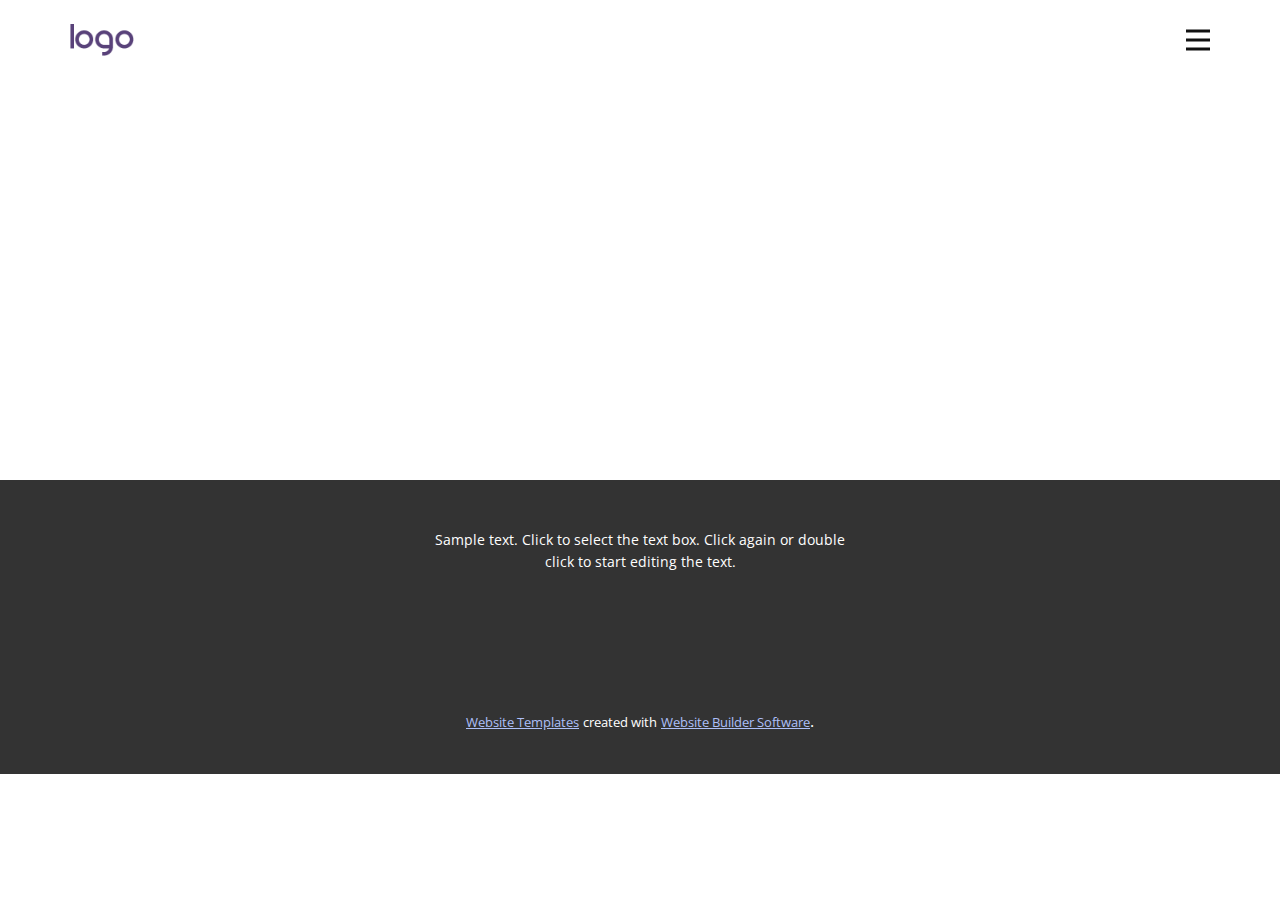
<file: About.html>
<!DOCTYPE html>
<html style="font-size: 16px;" lang="en"><head>
    <meta name="viewport" content="width=device-width, initial-scale=1.0">
    <meta charset="utf-8">
    <meta name="keywords" content="">
    <meta name="description" content="">
    <title>About</title>
    <link rel="stylesheet" href="nicepage.css" media="screen">
<link rel="stylesheet" href="About.css" media="screen">
    <script class="u-script" type="text/javascript" src="jquery-1.9.1.min.js" defer=""></script>
    <script class="u-script" type="text/javascript" src="nicepage.js" defer=""></script>
    <meta name="generator" content="Nicepage 6.2.4, nicepage.com">
    <link id="u-theme-google-font" rel="stylesheet" href="https://fonts.googleapis.com/css?family=Montserrat:100,100i,200,200i,300,300i,400,400i,500,500i,600,600i,700,700i,800,800i,900,900i|Open+Sans:300,300i,400,400i,500,500i,600,600i,700,700i,800,800i">
    
    
    
    <script type="application/ld+json">{
		"@context": "http://schema.org",
		"@type": "Organization",
		"name": "",
		"logo": "images/ttt.png"
}</script>
    <meta name="theme-color" content="#3a65ed">
    <meta property="og:title" content="About">
    <meta property="og:type" content="website">
  <meta data-intl-tel-input-cdn-path="intlTelInput/"></head>
  <body data-path-to-root="./" data-include-products="true" class="u-body u-xl-mode" data-lang="en"><header class="u-clearfix u-header u-header" id="sec-46b6"><div class="u-clearfix u-sheet u-valign-middle u-sheet-1">
        <a href="https://nicepage.com" class="u-image u-logo u-image-1" data-image-width="80" data-image-height="40">
          <img src="images/ttt.png" class="u-logo-image u-logo-image-1" data-image-width="64">
        </a>
        <nav class="u-menu u-menu-hamburger u-offcanvas u-menu-1" data-responsive-from="XL">
          <div class="menu-collapse" style="font-size: 1rem; letter-spacing: 0px; font-weight: 500;">
            <a class="u-button-style u-custom-active-border-color u-custom-active-color u-custom-border u-custom-border-color u-custom-borders u-custom-hover-border-color u-custom-hover-color u-custom-left-right-menu-spacing u-custom-padding-bottom u-custom-text-active-color u-custom-text-color u-custom-text-hover-color u-custom-top-bottom-menu-spacing u-nav-link u-text-active-palette-1-base u-text-hover-palette-2-base" href="#">
              <svg class="u-svg-link" viewBox="0 0 24 24"><use xlink:href="#menu-hamburger"></use></svg>
              <svg class="u-svg-content" version="1.1" id="menu-hamburger" viewBox="0 0 16 16" x="0px" y="0px" xmlns:xlink="http://www.w3.org/1999/xlink" xmlns="http://www.w3.org/2000/svg"><g><rect y="1" width="16" height="2"></rect><rect y="7" width="16" height="2"></rect><rect y="13" width="16" height="2"></rect>
</g></svg>
            </a>
          </div>
          <div class="u-nav-container">
            <ul class="u-nav u-spacing-2 u-unstyled u-nav-1"><li class="u-nav-item"><a class="u-active-grey-5 u-border-active-palette-1-base u-border-hover-palette-1-base u-border-no-left u-border-no-right u-border-no-top u-button-style u-hover-grey-10 u-nav-link u-text-active-grey-90 u-text-grey-90 u-text-hover-grey-90" href="Home.html" style="padding: 10px 20px;">Home</a>
</li><li class="u-nav-item"><a class="u-active-grey-5 u-border-active-palette-1-base u-border-hover-palette-1-base u-border-no-left u-border-no-right u-border-no-top u-button-style u-hover-grey-10 u-nav-link u-text-active-grey-90 u-text-grey-90 u-text-hover-grey-90" href="About.html" style="padding: 10px 20px;">About</a>
</li><li class="u-nav-item"><a class="u-active-grey-5 u-border-active-palette-1-base u-border-hover-palette-1-base u-border-no-left u-border-no-right u-border-no-top u-button-style u-hover-grey-10 u-nav-link u-text-active-grey-90 u-text-grey-90 u-text-hover-grey-90" href="Contact.html" style="padding: 10px 20px;">Contact</a>
</li></ul>
          </div>
          <div class="u-nav-container-collapse">
            <div class="u-black u-container-style u-inner-container-layout u-opacity u-opacity-95 u-sidenav">
              <div class="u-inner-container-layout u-sidenav-overflow">
                <div class="u-menu-close"></div>
                <ul class="u-align-center u-nav u-popupmenu-items u-unstyled u-nav-2"><li class="u-nav-item"><a class="u-button-style u-nav-link" href="Home.html">Home</a>
</li><li class="u-nav-item"><a class="u-button-style u-nav-link" href="About.html">About</a>
</li><li class="u-nav-item"><a class="u-button-style u-nav-link" href="Contact.html">Contact</a>
</li></ul>
              </div>
            </div>
            <div class="u-black u-menu-overlay u-opacity u-opacity-70"></div>
          </div>
        </nav>
      </div></header>
    <section class="u-clearfix u-section-1" id="sec-887c">
      <div class="u-clearfix u-sheet u-sheet-1"></div>
    </section>
    
    
    
    <footer class="u-align-center u-clearfix u-footer u-grey-80 u-footer" id="sec-5608"><div class="u-clearfix u-sheet u-sheet-1">
        <p class="u-small-text u-text u-text-variant u-text-1">Sample text. Click to select the text box. Click again or double click to start editing the text.</p>
      </div></footer>
    <section class="u-backlink u-clearfix u-grey-80">
      <a class="u-link" href="https://nicepage.com/website-templates" target="_blank">
        <span>Website Templates</span>
      </a>
      <p class="u-text">
        <span>created with</span>
      </p>
      <a class="u-link" href="" target="_blank">
        <span>Website Builder Software</span>
      </a>. 
    </section>
  
</body></html>
</file>
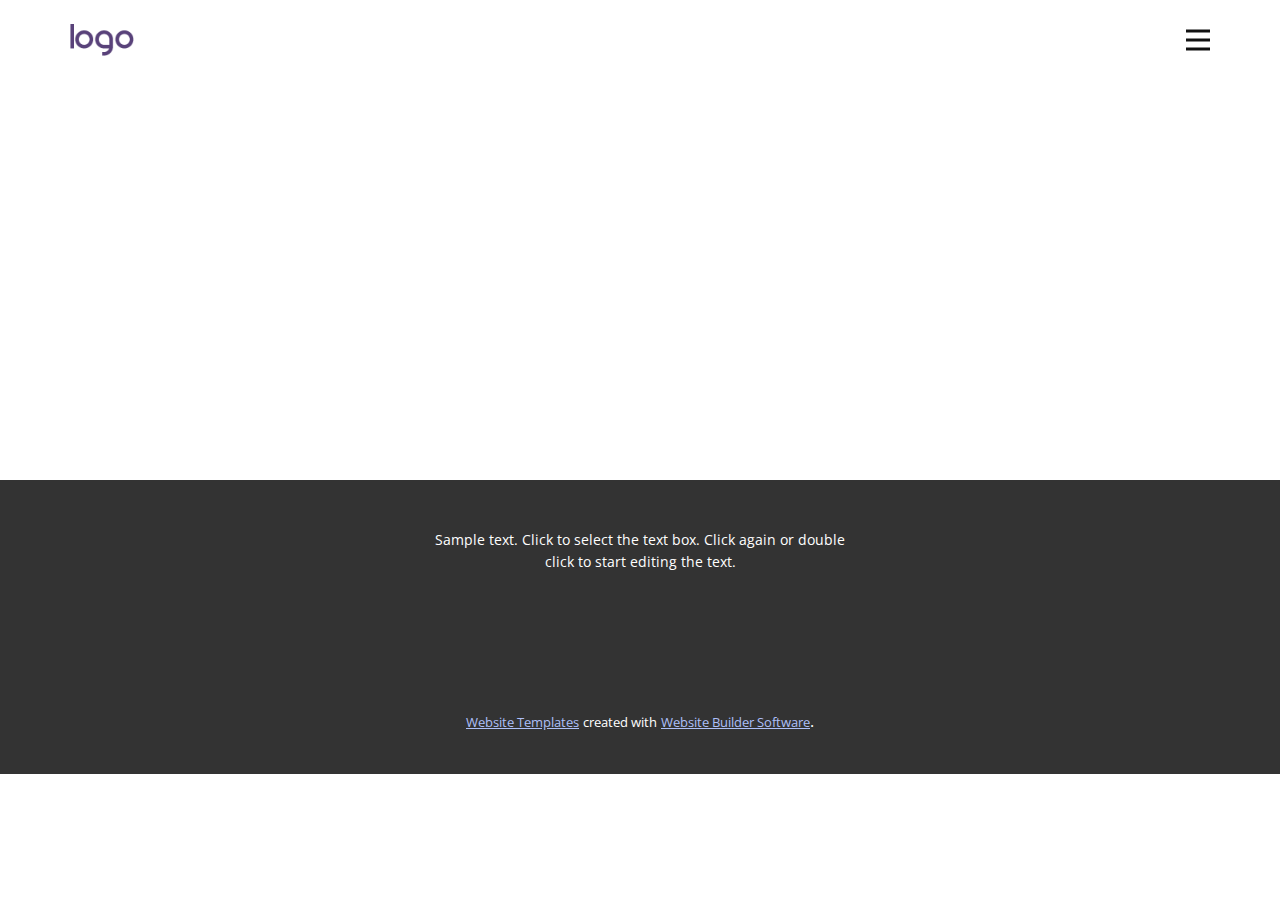
<file: Contact.html>
<!DOCTYPE html>
<html style="font-size: 16px;" lang="en"><head>
    <meta name="viewport" content="width=device-width, initial-scale=1.0">
    <meta charset="utf-8">
    <meta name="keywords" content="">
    <meta name="description" content="">
    <title>Contact</title>
    <link rel="stylesheet" href="nicepage.css" media="screen">
<link rel="stylesheet" href="Contact.css" media="screen">
    <script class="u-script" type="text/javascript" src="jquery-1.9.1.min.js" defer=""></script>
    <script class="u-script" type="text/javascript" src="nicepage.js" defer=""></script>
    <meta name="generator" content="Nicepage 6.2.4, nicepage.com">
    <link id="u-theme-google-font" rel="stylesheet" href="https://fonts.googleapis.com/css?family=Montserrat:100,100i,200,200i,300,300i,400,400i,500,500i,600,600i,700,700i,800,800i,900,900i|Open+Sans:300,300i,400,400i,500,500i,600,600i,700,700i,800,800i">
    
    
    
    <script type="application/ld+json">{
		"@context": "http://schema.org",
		"@type": "Organization",
		"name": "",
		"logo": "images/ttt.png"
}</script>
    <meta name="theme-color" content="#3a65ed">
    <meta property="og:title" content="Contact">
    <meta property="og:type" content="website">
  <meta data-intl-tel-input-cdn-path="intlTelInput/"></head>
  <body data-path-to-root="./" data-include-products="true" class="u-body u-xl-mode" data-lang="en"><header class="u-clearfix u-header u-header" id="sec-46b6"><div class="u-clearfix u-sheet u-valign-middle u-sheet-1">
        <a href="https://nicepage.com" class="u-image u-logo u-image-1" data-image-width="80" data-image-height="40">
          <img src="images/ttt.png" class="u-logo-image u-logo-image-1" data-image-width="64">
        </a>
        <nav class="u-menu u-menu-hamburger u-offcanvas u-menu-1" data-responsive-from="XL">
          <div class="menu-collapse" style="font-size: 1rem; letter-spacing: 0px; font-weight: 500;">
            <a class="u-button-style u-custom-active-border-color u-custom-active-color u-custom-border u-custom-border-color u-custom-borders u-custom-hover-border-color u-custom-hover-color u-custom-left-right-menu-spacing u-custom-padding-bottom u-custom-text-active-color u-custom-text-color u-custom-text-hover-color u-custom-top-bottom-menu-spacing u-nav-link u-text-active-palette-1-base u-text-hover-palette-2-base" href="#">
              <svg class="u-svg-link" viewBox="0 0 24 24"><use xlink:href="#menu-hamburger"></use></svg>
              <svg class="u-svg-content" version="1.1" id="menu-hamburger" viewBox="0 0 16 16" x="0px" y="0px" xmlns:xlink="http://www.w3.org/1999/xlink" xmlns="http://www.w3.org/2000/svg"><g><rect y="1" width="16" height="2"></rect><rect y="7" width="16" height="2"></rect><rect y="13" width="16" height="2"></rect>
</g></svg>
            </a>
          </div>
          <div class="u-nav-container">
            <ul class="u-nav u-spacing-2 u-unstyled u-nav-1"><li class="u-nav-item"><a class="u-active-grey-5 u-border-active-palette-1-base u-border-hover-palette-1-base u-border-no-left u-border-no-right u-border-no-top u-button-style u-hover-grey-10 u-nav-link u-text-active-grey-90 u-text-grey-90 u-text-hover-grey-90" href="Home.html" style="padding: 10px 20px;">Home</a>
</li><li class="u-nav-item"><a class="u-active-grey-5 u-border-active-palette-1-base u-border-hover-palette-1-base u-border-no-left u-border-no-right u-border-no-top u-button-style u-hover-grey-10 u-nav-link u-text-active-grey-90 u-text-grey-90 u-text-hover-grey-90" href="About.html" style="padding: 10px 20px;">About</a>
</li><li class="u-nav-item"><a class="u-active-grey-5 u-border-active-palette-1-base u-border-hover-palette-1-base u-border-no-left u-border-no-right u-border-no-top u-button-style u-hover-grey-10 u-nav-link u-text-active-grey-90 u-text-grey-90 u-text-hover-grey-90" href="Contact.html" style="padding: 10px 20px;">Contact</a>
</li></ul>
          </div>
          <div class="u-nav-container-collapse">
            <div class="u-black u-container-style u-inner-container-layout u-opacity u-opacity-95 u-sidenav">
              <div class="u-inner-container-layout u-sidenav-overflow">
                <div class="u-menu-close"></div>
                <ul class="u-align-center u-nav u-popupmenu-items u-unstyled u-nav-2"><li class="u-nav-item"><a class="u-button-style u-nav-link" href="Home.html">Home</a>
</li><li class="u-nav-item"><a class="u-button-style u-nav-link" href="About.html">About</a>
</li><li class="u-nav-item"><a class="u-button-style u-nav-link" href="Contact.html">Contact</a>
</li></ul>
              </div>
            </div>
            <div class="u-black u-menu-overlay u-opacity u-opacity-70"></div>
          </div>
        </nav>
      </div></header>
    <section class="u-clearfix u-section-1" id="sec-fbd7">
      <div class="u-clearfix u-sheet u-sheet-1"></div>
    </section>
    
    
    
    <footer class="u-align-center u-clearfix u-footer u-grey-80 u-footer" id="sec-5608"><div class="u-clearfix u-sheet u-sheet-1">
        <p class="u-small-text u-text u-text-variant u-text-1">Sample text. Click to select the text box. Click again or double click to start editing the text.</p>
      </div></footer>
    <section class="u-backlink u-clearfix u-grey-80">
      <a class="u-link" href="https://nicepage.com/website-templates" target="_blank">
        <span>Website Templates</span>
      </a>
      <p class="u-text">
        <span>created with</span>
      </p>
      <a class="u-link" href="" target="_blank">
        <span>Website Builder Software</span>
      </a>. 
    </section>
  
</body></html>
</file>
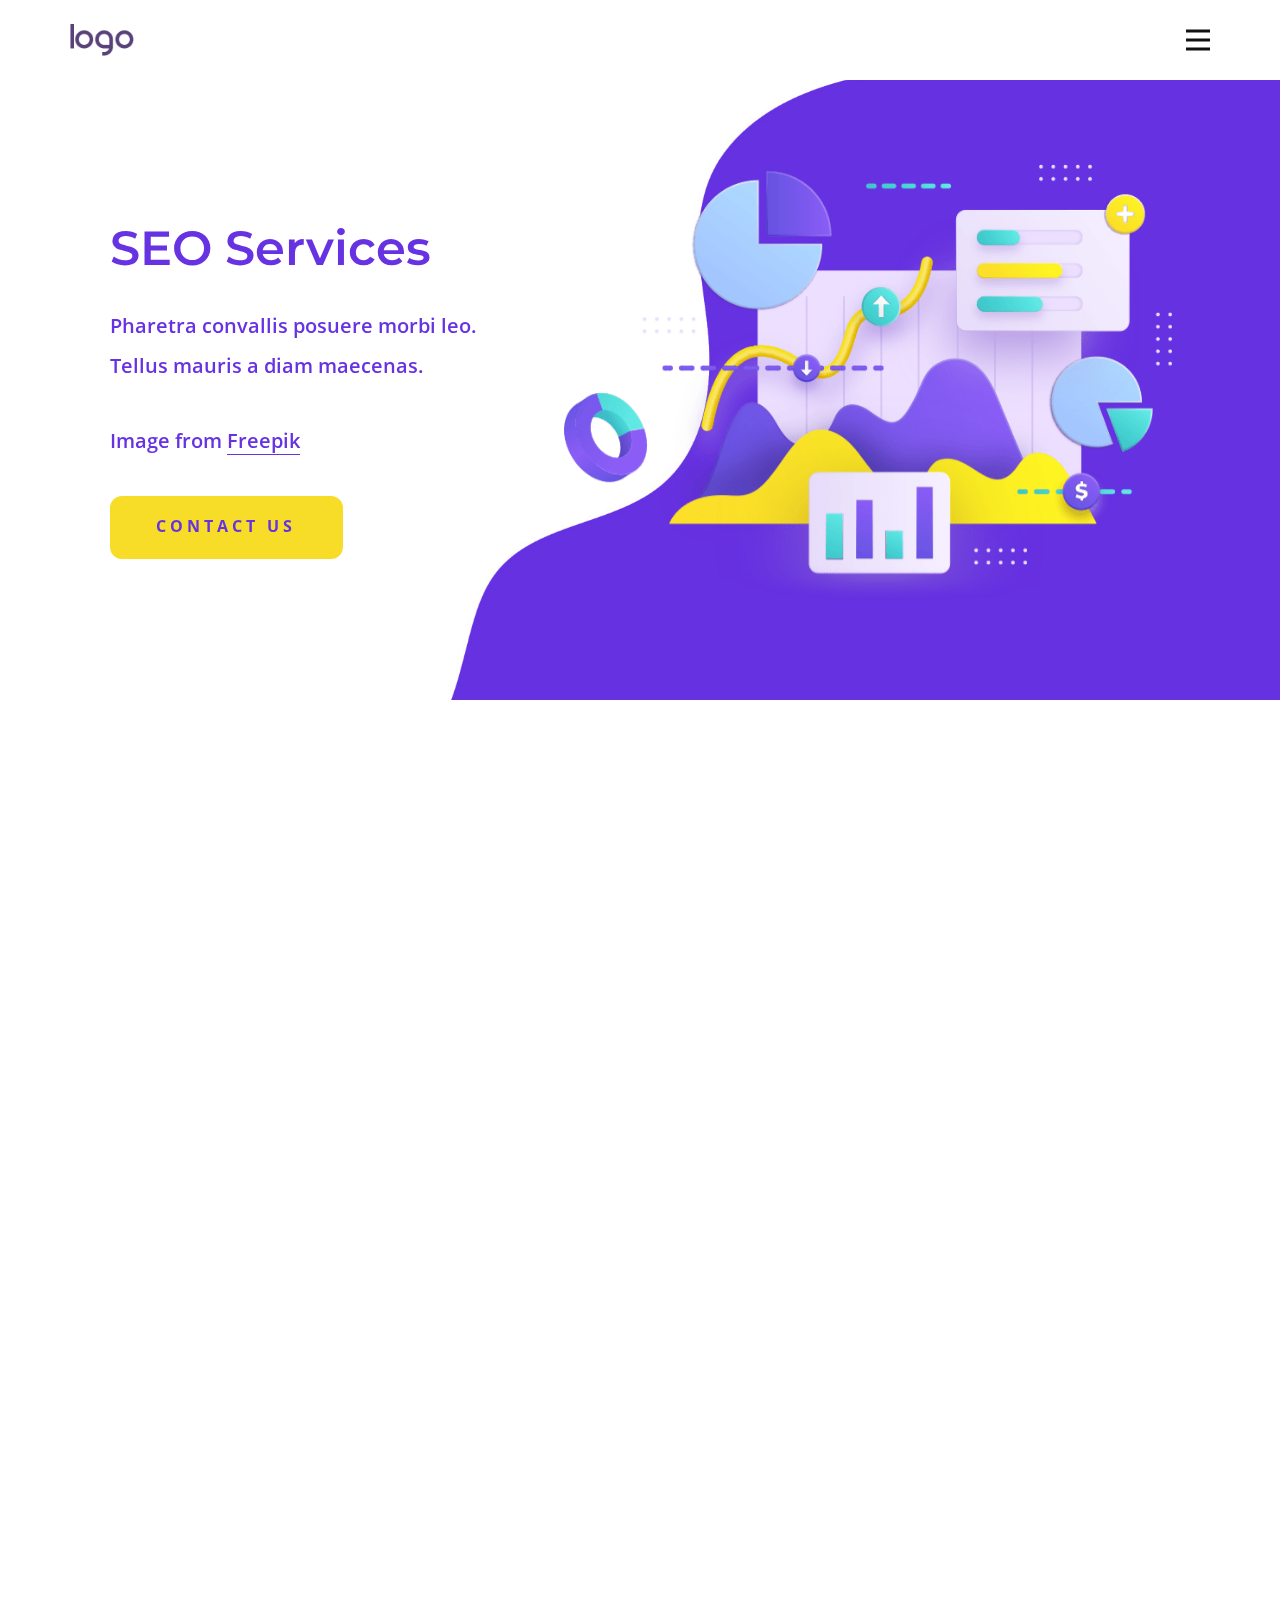
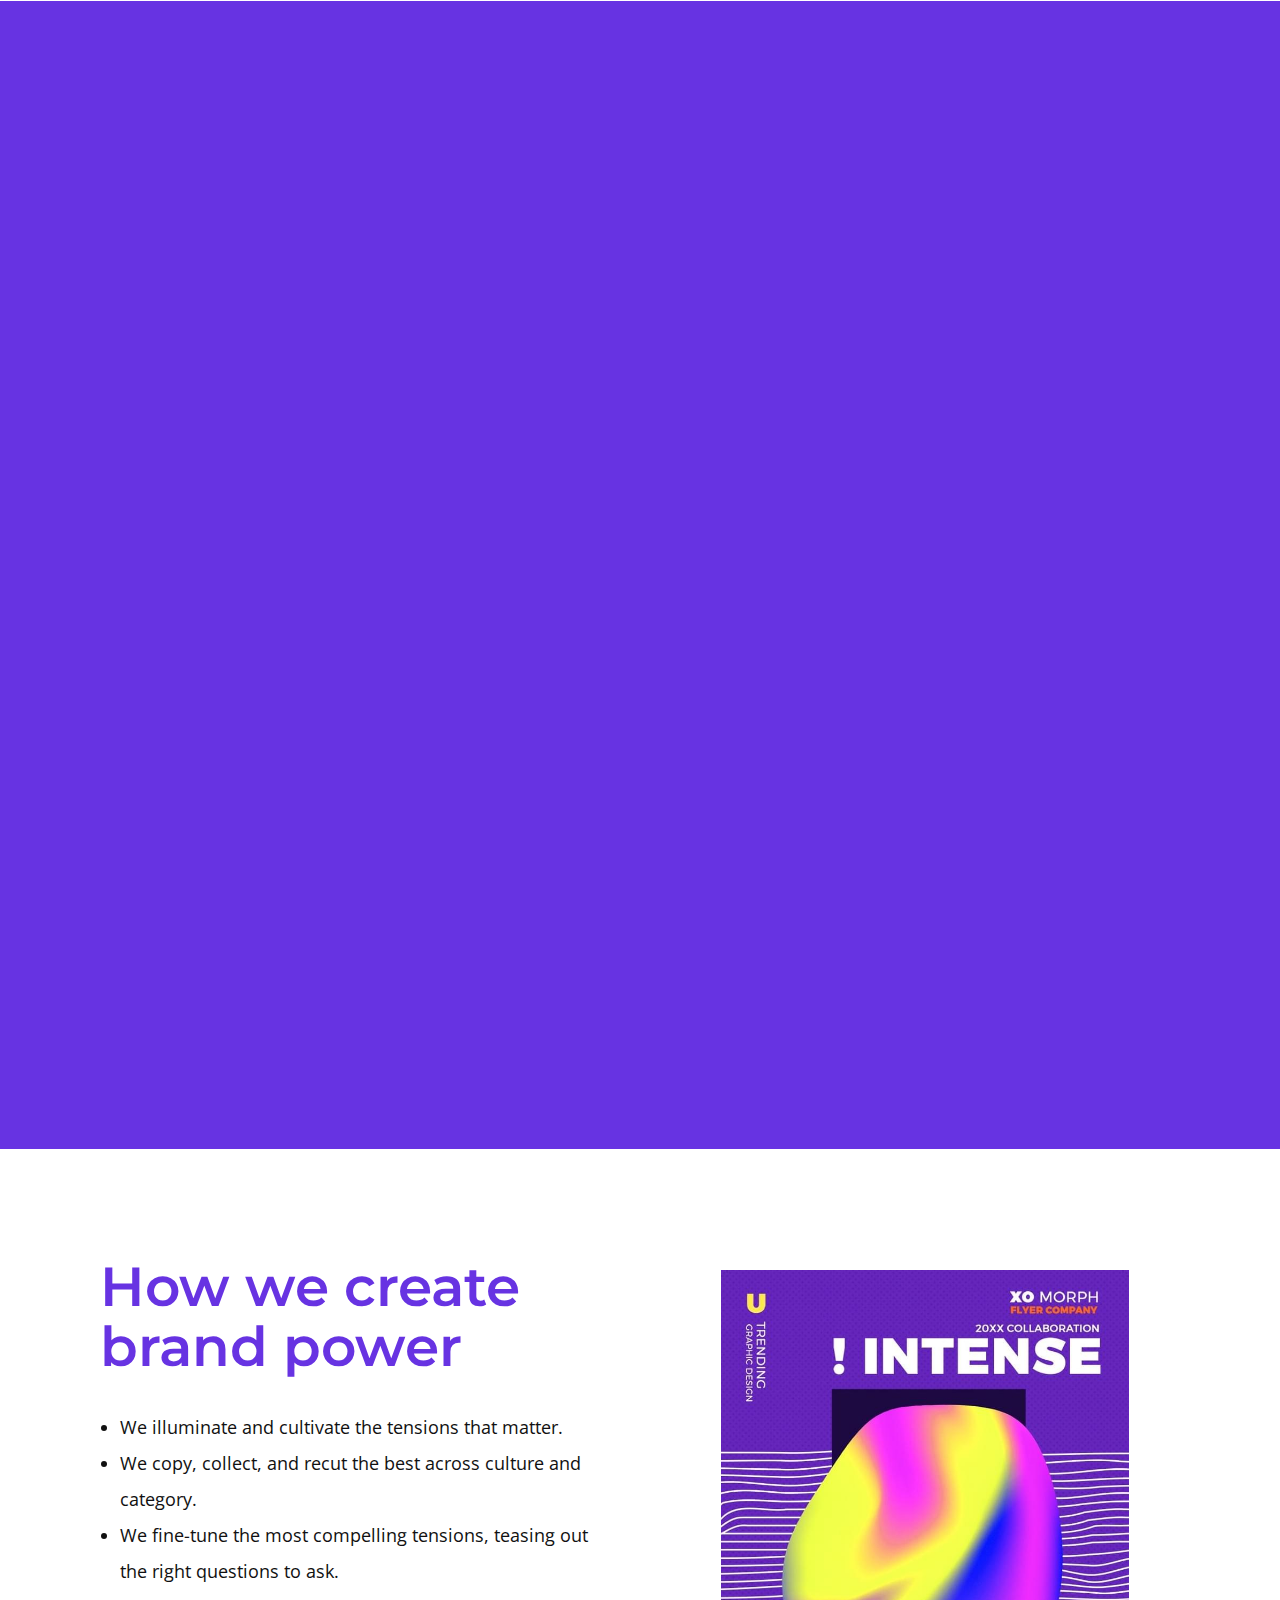
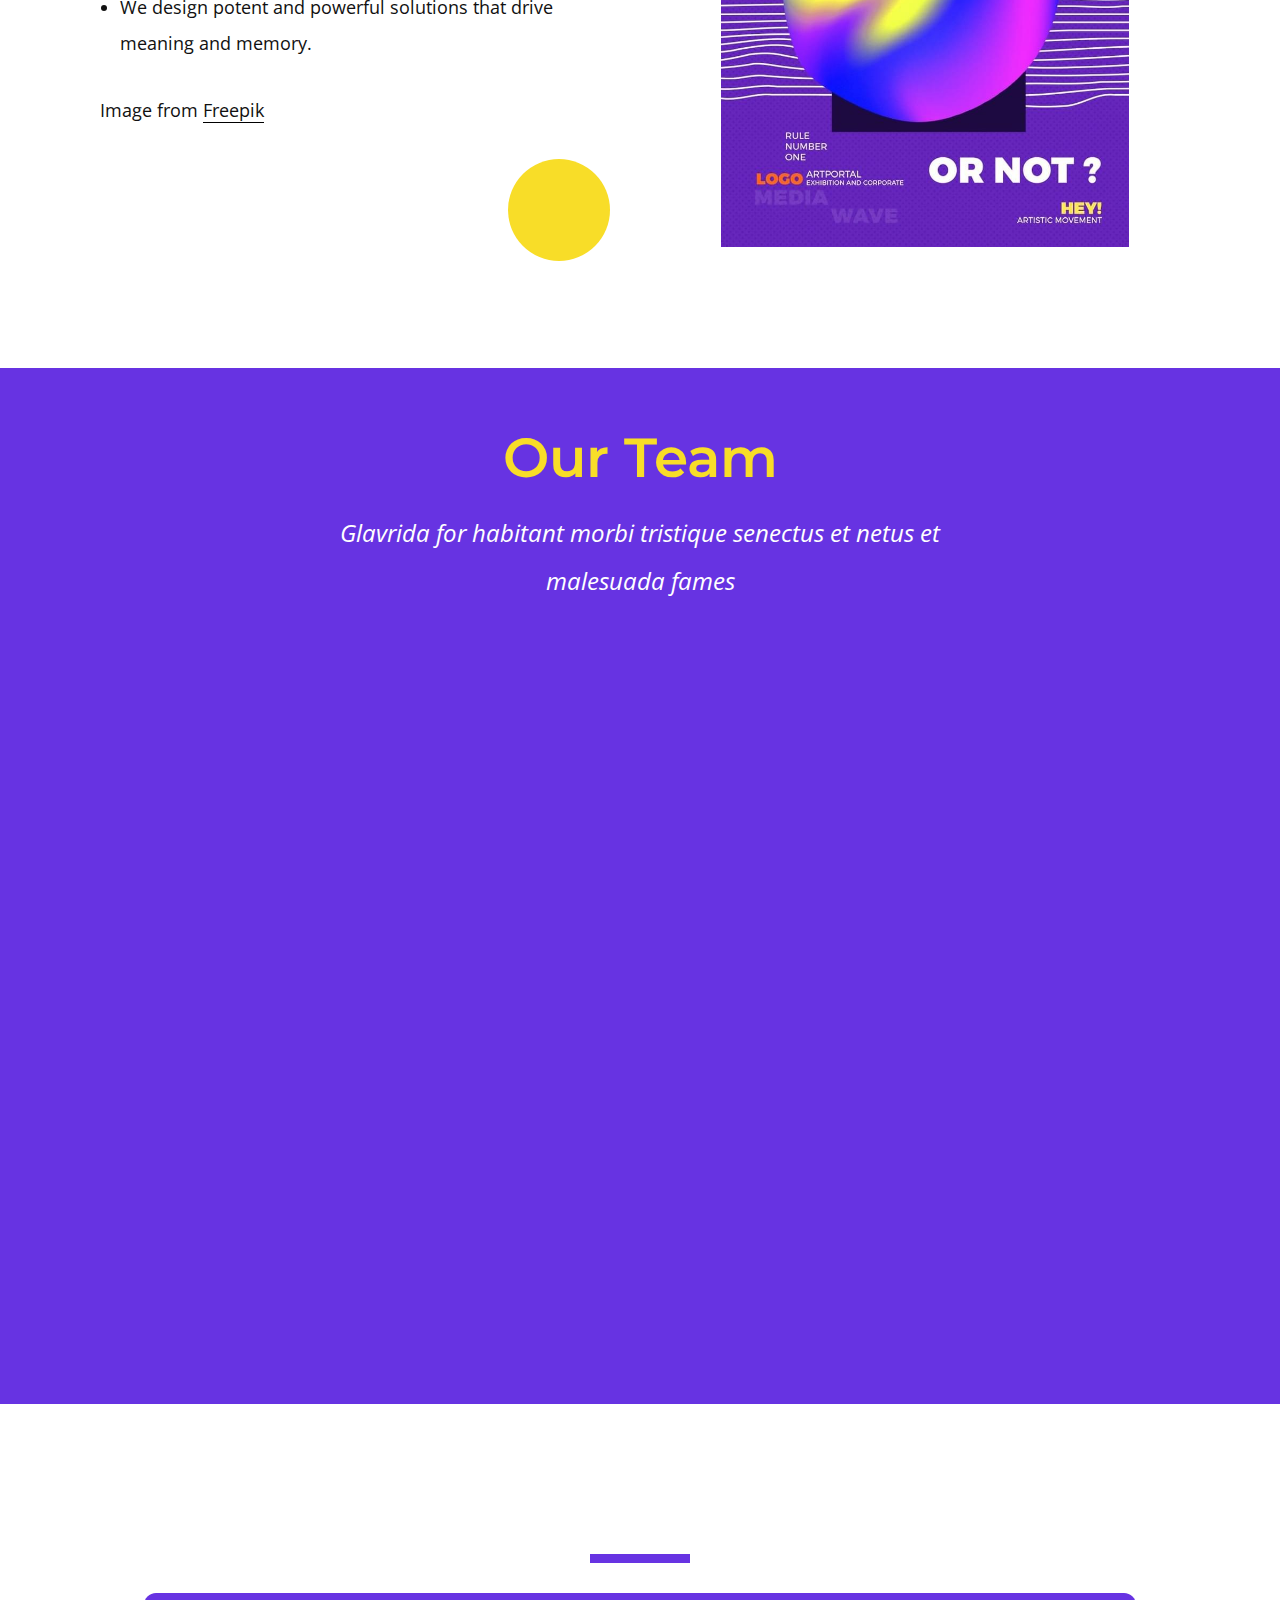
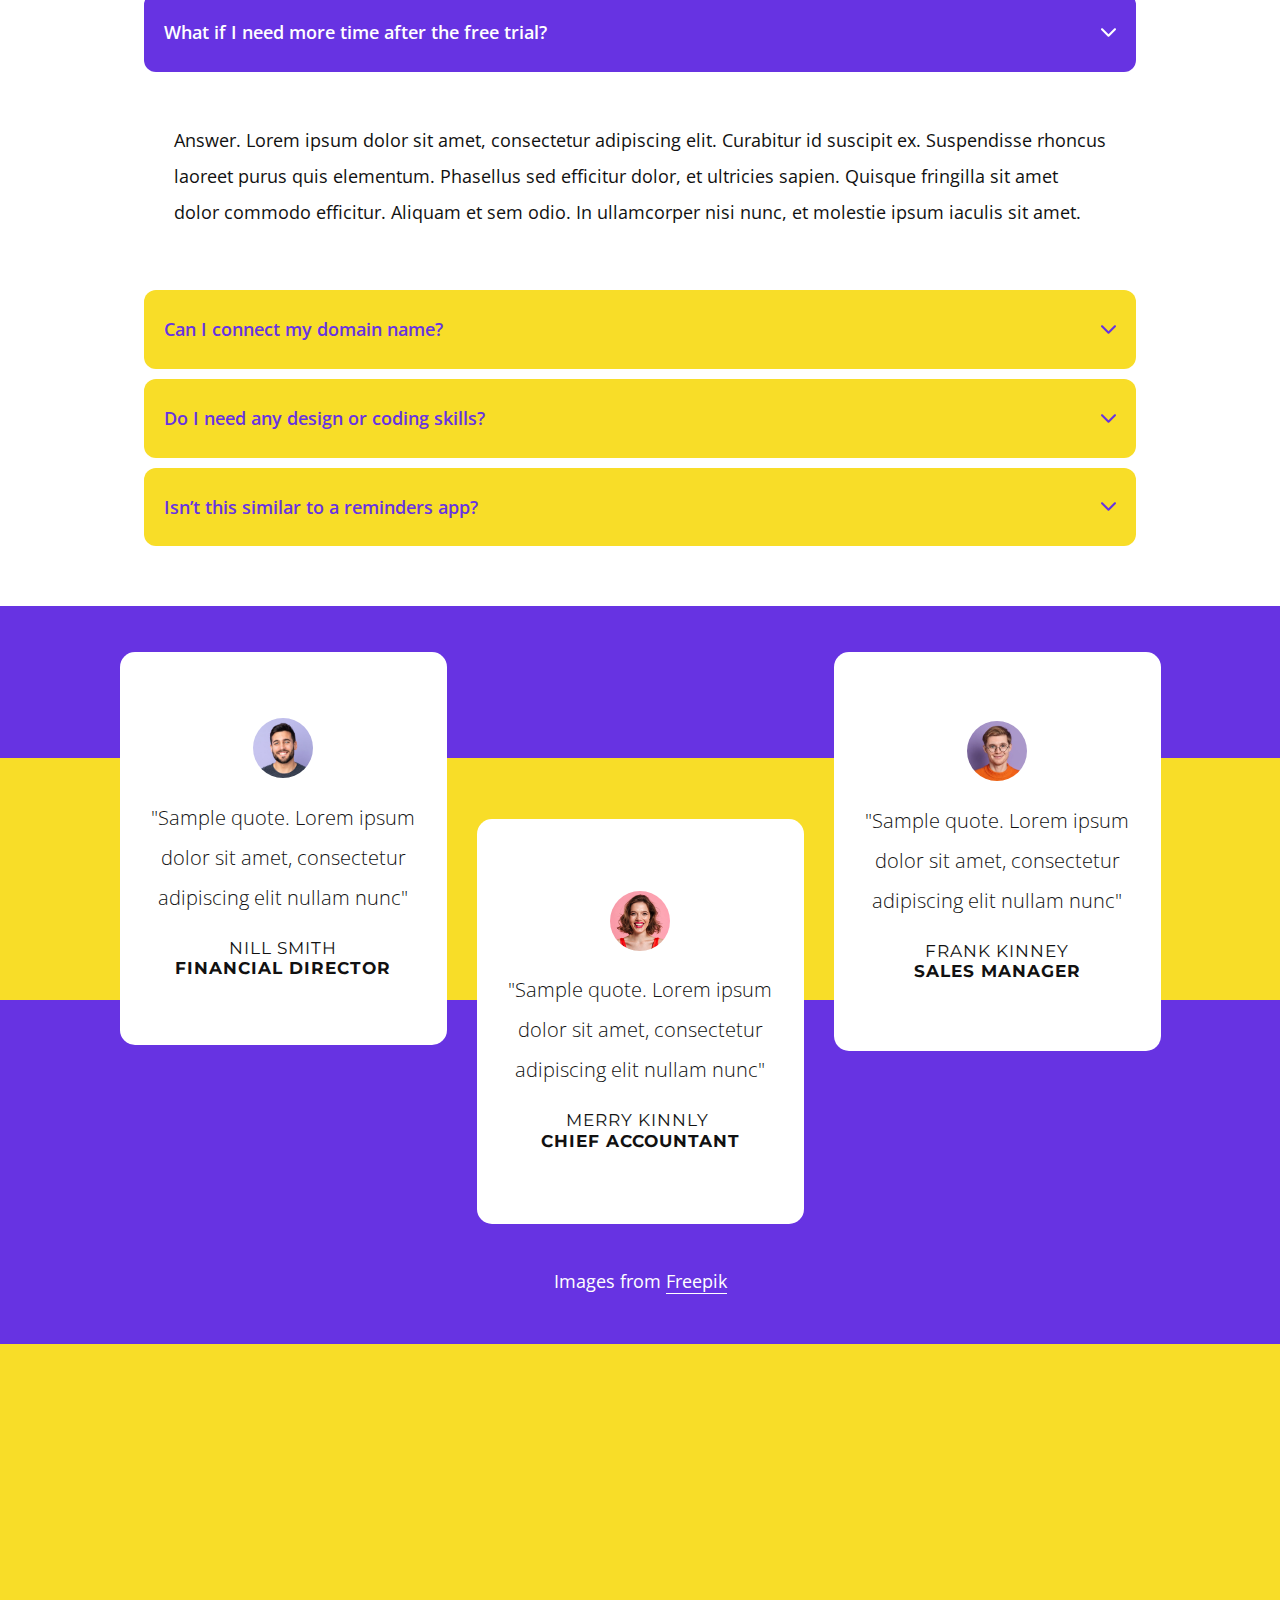
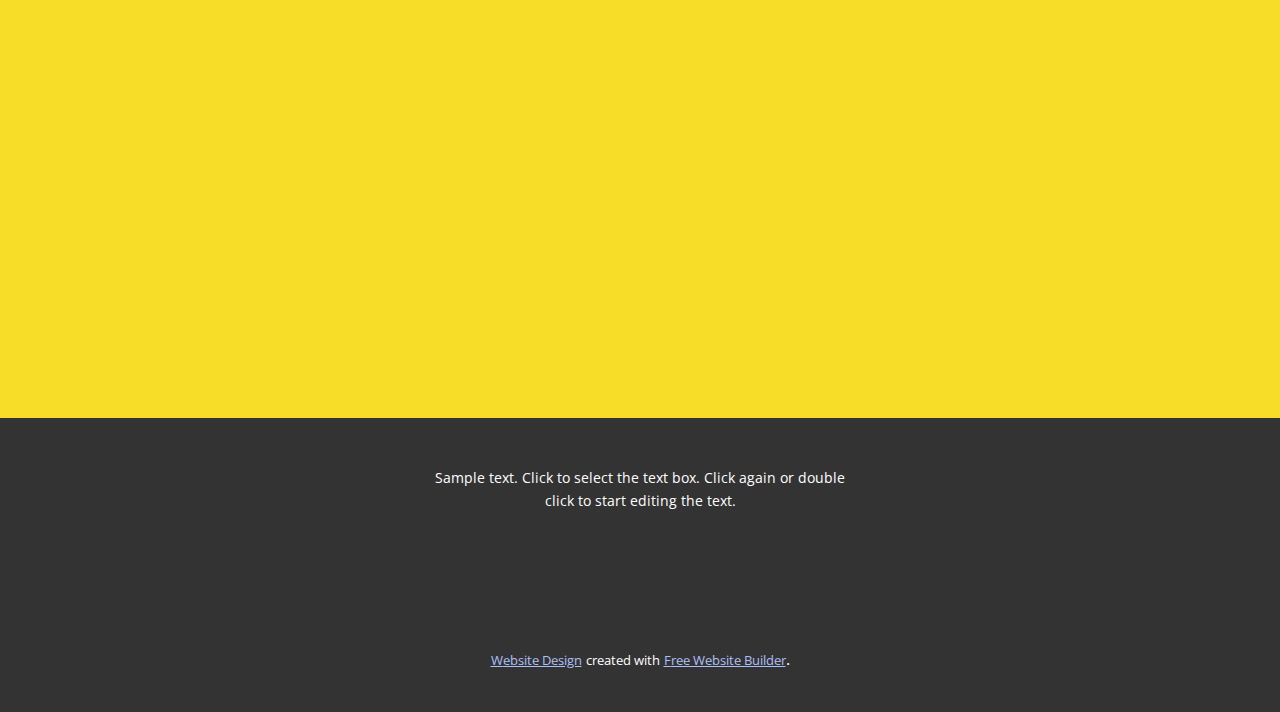
<file: Home.html>
<!DOCTYPE html>
<html style="font-size: 16px;" lang="en"><head>
    <meta name="viewport" content="width=device-width, initial-scale=1.0">
    <meta charset="utf-8">
    <meta name="keywords" content="SEO Services, Development Services, How we create brand power, Our Team, Frequently Asked Questions">
    <meta name="description" content="">
    <title>Home</title>
    <link rel="stylesheet" href="nicepage.css" media="screen">
<link rel="stylesheet" href="Home.css" media="screen">
    <script class="u-script" type="text/javascript" src="jquery-1.9.1.min.js" defer=""></script>
    <script class="u-script" type="text/javascript" src="nicepage.js" defer=""></script>
    <meta name="generator" content="Nicepage 6.2.4, nicepage.com">
    <meta name="referrer" content="origin">
    <link id="u-theme-google-font" rel="stylesheet" href="https://fonts.googleapis.com/css?family=Montserrat:100,100i,200,200i,300,300i,400,400i,500,500i,600,600i,700,700i,800,800i,900,900i|Open+Sans:300,300i,400,400i,500,500i,600,600i,700,700i,800,800i">
    <link id="u-page-google-font" rel="stylesheet" href="https://fonts.googleapis.com/css?family=Open+Sans:300,300i,400,400i,500,500i,600,600i,700,700i,800,800i|Raleway:100,100i,200,200i,300,300i,400,400i,500,500i,600,600i,700,700i,800,800i,900,900i">
    
    
    
    
    
    
    
    
    
    
    <script type="application/ld+json">{
		"@context": "http://schema.org",
		"@type": "Organization",
		"name": "",
		"url": "/",
		"logo": "images/ttt.png"
}</script>
    <meta name="theme-color" content="#3a65ed">
    <meta property="og:title" content="Home">
    <meta property="og:type" content="website">
    <link rel="canonical" href="/">
  <meta data-intl-tel-input-cdn-path="intlTelInput/"></head>
  <body data-path-to-root="./" data-include-products="true" class="u-body u-xl-mode" data-lang="en"><header class="u-clearfix u-header u-header" id="sec-46b6"><div class="u-clearfix u-sheet u-valign-middle u-sheet-1">
        <a href="https://nicepage.com" class="u-image u-logo u-image-1" data-image-width="80" data-image-height="40">
          <img src="images/ttt.png" class="u-logo-image u-logo-image-1" data-image-width="64">
        </a>
        <nav class="u-menu u-menu-hamburger u-offcanvas u-menu-1" data-responsive-from="XL">
          <div class="menu-collapse" style="font-size: 1rem; letter-spacing: 0px; font-weight: 500;">
            <a class="u-button-style u-custom-active-border-color u-custom-active-color u-custom-border u-custom-border-color u-custom-borders u-custom-hover-border-color u-custom-hover-color u-custom-left-right-menu-spacing u-custom-padding-bottom u-custom-text-active-color u-custom-text-color u-custom-text-hover-color u-custom-top-bottom-menu-spacing u-nav-link u-text-active-palette-1-base u-text-hover-palette-2-base" href="#">
              <svg class="u-svg-link" viewBox="0 0 24 24"><use xlink:href="#menu-hamburger"></use></svg>
              <svg class="u-svg-content" version="1.1" id="menu-hamburger" viewBox="0 0 16 16" x="0px" y="0px" xmlns:xlink="http://www.w3.org/1999/xlink" xmlns="http://www.w3.org/2000/svg"><g><rect y="1" width="16" height="2"></rect><rect y="7" width="16" height="2"></rect><rect y="13" width="16" height="2"></rect>
</g></svg>
            </a>
          </div>
          <div class="u-nav-container">
            <ul class="u-nav u-spacing-2 u-unstyled u-nav-1"><li class="u-nav-item"><a class="u-active-grey-5 u-border-active-palette-1-base u-border-hover-palette-1-base u-border-no-left u-border-no-right u-border-no-top u-button-style u-hover-grey-10 u-nav-link u-text-active-grey-90 u-text-grey-90 u-text-hover-grey-90" href="Home.html" style="padding: 10px 20px;">Home</a>
</li><li class="u-nav-item"><a class="u-active-grey-5 u-border-active-palette-1-base u-border-hover-palette-1-base u-border-no-left u-border-no-right u-border-no-top u-button-style u-hover-grey-10 u-nav-link u-text-active-grey-90 u-text-grey-90 u-text-hover-grey-90" href="About.html" style="padding: 10px 20px;">About</a>
</li><li class="u-nav-item"><a class="u-active-grey-5 u-border-active-palette-1-base u-border-hover-palette-1-base u-border-no-left u-border-no-right u-border-no-top u-button-style u-hover-grey-10 u-nav-link u-text-active-grey-90 u-text-grey-90 u-text-hover-grey-90" href="Contact.html" style="padding: 10px 20px;">Contact</a>
</li></ul>
          </div>
          <div class="u-nav-container-collapse">
            <div class="u-black u-container-style u-inner-container-layout u-opacity u-opacity-95 u-sidenav">
              <div class="u-inner-container-layout u-sidenav-overflow">
                <div class="u-menu-close"></div>
                <ul class="u-align-center u-nav u-popupmenu-items u-unstyled u-nav-2"><li class="u-nav-item"><a class="u-button-style u-nav-link" href="Home.html">Home</a>
</li><li class="u-nav-item"><a class="u-button-style u-nav-link" href="About.html">About</a>
</li><li class="u-nav-item"><a class="u-button-style u-nav-link" href="Contact.html">Contact</a>
</li></ul>
              </div>
            </div>
            <div class="u-black u-menu-overlay u-opacity u-opacity-70"></div>
          </div>
        </nav>
      </div></header>
    <section class="u-clearfix u-white u-section-1" id="sec-18b1">
      <img class="u-expanded-height-lg u-expanded-height-md u-expanded-height-xl u-image u-image-1" src="images/fggg.jpg" data-image-width="1515" data-image-height="1100">
      <div class="data-layout-selected u-clearfix u-layout-wrap u-layout-wrap-1">
        <div class="u-layout">
          <div class="u-layout-row">
            <div class="u-align-left u-container-align-left u-container-style u-layout-cell u-right-cell u-shape-rectangle u-size-24 u-layout-cell-1" data-animation-name="customAnimationIn" data-animation-duration="1500" data-animation-delay="500">
              <div class="u-container-layout u-valign-middle u-container-layout-1">
                <h1 class="u-align-left u-text u-text-palette-2-base u-text-1">SEO Services</h1>
                <p class="u-align-left u-text u-text-palette-2-base u-text-2">Pharetra convallis posuere morbi leo. Tellus mauris a diam maecenas.</p>
                <p class="u-align-left u-text u-text-palette-2-base u-text-3">Image from <a href="https://www.freepik.com/free-photos-vectors/business" class="u-active-none u-border-1 u-border-active-palette-3-base u-border-hover-palette-3-base u-border-no-left u-border-no-right u-border-no-top u-border-palette-2-base u-btn u-button-link u-button-style u-hover-none u-none u-text-palette-2-base u-btn-1" target="_blank">Freepik</a>
                </p>
                <a href="https://nicepage.com/website-builder" class="u-active-palette-2-base u-align-left u-border-2 u-border-active-palette-2-base u-border-hover-palette-2-base u-border-palette-3-base u-btn u-btn-round u-button-style u-hover-palette-2-base u-palette-3-base u-radius-12 u-text-active-white u-text-hover-white u-text-palette-2-base u-btn-2">contact us</a>
              </div>
            </div>
            <div class="u-align-center u-container-style u-layout-cell u-left-cell u-size-36 u-layout-cell-2" data-animation-name="customAnimationIn" data-animation-duration="1500" data-animation-delay="250">
              <div class="u-container-layout u-valign-middle u-container-layout-2">
                <img class="u-image u-image-contain u-image-2" src="images/222-min.png" data-image-width="704" data-image-height="524">
              </div>
            </div>
          </div>
        </div>
      </div>
    </section>
    <section class="u-clearfix u-white u-section-2" id="carousel_173c">
      <div class="u-clearfix u-sheet u-valign-middle u-sheet-1">
        <div class="data-layout-selected u-clearfix u-expanded-width u-layout-wrap u-layout-wrap-1">
          <div class="u-layout">
            <div class="u-layout-row">
              <div class="u-container-style u-layout-cell u-size-30-lg u-size-30-xl u-size-60-md u-size-60-sm u-size-60-xs u-layout-cell-1" data-animation-name="customAnimationIn" data-animation-duration="1500" data-animation-delay="500">
                <div class="u-container-layout u-valign-top u-container-layout-1">
                  <div class="u-container-style u-expanded-width u-group u-palette-2-base u-radius-12 u-shape-round u-group-1">
                    <div class="u-container-layout u-valign-top u-container-layout-2">
                      <img class="u-expanded-width-lg u-expanded-width-md u-expanded-width-sm u-expanded-width-xs u-image u-image-default u-image-1" src="images/portrait-happy-bearded-young-man-glasses-standing-outdoors_171337-14763.jpg" alt="" data-image-width="626" data-image-height="417">
                      <p class="u-text u-text-1">I felt like I was a good designer</p>
                    </div>
                  </div>
                  <p class="u-text u-text-2">Image from <a href="https://www.freepik.com/photos/man" class="u-border-1 u-border-black u-border-no-left u-border-no-right u-border-no-top u-btn u-button-link u-button-style u-none u-text-body-color u-btn-1" target="_blank">Freepik</a>
                  </p>
                </div>
              </div>
              <div class="u-container-style u-layout-cell u-size-30-lg u-size-30-xl u-size-60-md u-size-60-sm u-size-60-xs u-layout-cell-2" data-animation-name="customAnimationIn" data-animation-duration="1500" data-animation-delay="250">
                <div class="u-container-layout u-valign-top u-container-layout-3">
                  <h6 class="u-text u-text-3">Sample Headline</h6>
                  <h3 class="u-text u-text-4">Our management consulting services focus on our clients' most critical issues</h3>
                  <p class="u-text u-text-5">
                    <span style="font-weight: 700;">I thought I had it figured out – I'd moved from Gujarat to Texas and was working with a trailblazing team at AT&amp;T, literally one of the biggest companies in the world.</span>
                    <br>
                    <br>Sem fringilla ut morbi tincidunt augue interdum velit. Nunc sed blandit libero volutpat sed cras. Risus quis varius quam quisque id. Semper auctor neque vitae tempus quam pellentesque nec nam aliquam. Et tortor consequat id porta nibh. Tincidunt id aliquet risus feugiat in ante metus dictum at. Feugiat pretium nibh ipsum consequat.&nbsp;
                  </p>
                  <a href="https://nicepage.com/website-builder" class="u-active-palette-2-base u-border-2 u-border-active-palette-2-base u-border-hover-palette-2-base u-border-palette-3-base u-btn u-btn-round u-button-style u-hover-palette-2-base u-palette-3-base u-radius-10 u-text-active-white u-text-hover-white u-text-palette-2-base u-btn-2">read more</a>
                </div>
              </div>
            </div>
          </div>
        </div>
      </div>
    </section>
    <section class="u-align-center u-clearfix u-container-align-center u-palette-2-base u-section-3" id="sec-e6ed">
      <div class="u-clearfix u-sheet u-valign-middle u-sheet-1">
        <h2 class="u-align-center u-text u-text-default u-text-palette-3-base u-text-1" data-animation-name="customAnimationIn" data-animation-duration="1500">Development Services</h2>
        <p class="u-align-center u-text u-text-default u-text-2" data-animation-name="customAnimationIn" data-animation-duration="1500" data-animation-delay="500">Sample text. Click to select the text box. Click again or double click to start editing the text.</p>
        <div class="u-expanded-width u-list u-list-1">
          <div class="u-repeater u-repeater-1">
            <div class="u-align-center u-container-style u-list-item u-radius-15 u-repeater-item u-shape-round u-white u-list-item-1" data-animation-name="customAnimationIn" data-animation-duration="1500" data-animation-delay="500">
              <div class="u-container-layout u-similar-container u-container-layout-1"><span class="u-icon u-icon-circle u-palette-3-base u-text-palette-2-base u-icon-1" data-animation-name="customAnimationIn" data-animation-duration="1500" data-animation-delay="750"><svg class="u-svg-link" preserveAspectRatio="xMidYMin slice" viewBox="0 0 512 512" style=""><use xlink:href="#svg-265b"></use></svg><svg class="u-svg-content" viewBox="0 0 512 512" id="svg-265b"><path d="m467 1h-422c-24.813 0-45 20.187-45 45v420c0 24.813 20.187 45 45 45h422c24.813 0 45-20.187 45-45v-420c0-24.813-20.187-45-45-45zm-422 30h422c8.271 0 15 6.729 15 15v75h-452v-75c0-8.271 6.729-15 15-15zm422 450h-422c-8.271 0-15-6.729-15-15v-315h452v315c0 8.271-6.729 15-15 15z"></path><path d="m306.909 197.213c-7.614-3.263-16.433.264-19.696 7.878l-90 210c-3.264 7.614.264 16.433 7.878 19.696 7.617 3.264 16.434-.266 19.696-7.878l90-210c3.264-7.615-.264-16.433-7.878-19.696z"></path><path d="m177.713 246.629c-5.176-6.469-14.617-7.517-21.083-2.342l-75 60c-7.499 5.997-7.504 17.424 0 23.426l75 60c6.469 5.176 15.91 4.126 21.083-2.342 5.175-6.469 4.127-15.909-2.343-21.083l-60.358-48.288 60.358-48.287c6.47-5.175 7.518-14.614 2.343-21.084z"></path><path d="m430.37 304.287-75-60c-6.469-5.176-15.909-4.127-21.083 2.342-5.175 6.469-4.127 15.909 2.343 21.083l60.358 48.288-60.358 48.287c-6.47 5.175-7.518 14.614-2.343 21.083 5.182 6.476 14.623 7.512 21.083 2.342l75-60c7.499-5.997 7.504-17.423 0-23.425z"></path><circle cx="76" cy="76" r="15"></circle><circle cx="136" cy="76" r="15"></circle><circle cx="196" cy="76" r="15"></circle><path d="m346 91h90c8.284 0 15-6.716 15-15s-6.716-15-15-15h-90c-8.284 0-15 6.716-15 15s6.716 15 15 15z"></path></svg></span>
                <h5 class="u-text u-text-default u-text-palette-2-base u-text-3">App Development</h5>
                <p class="u-text u-text-grey-50 u-text-4">Sample text. Click to select the text box. Click again or double click to start editing the text.&nbsp;Excepteur sint occaecat cupidatat non proident.</p>
                <a href="https://nicepage.com/html-website-builder" class="u-active-palette-2-base u-btn u-btn-round u-button-style u-hover-palette-2-base u-palette-3-base u-radius-50 u-text-active-palette-3-base u-text-hover-palette-3-base u-text-palette-2-base u-btn-1">more</a>
              </div>
            </div>
            <div class="u-align-center u-container-style u-list-item u-radius-15 u-repeater-item u-shape-round u-white u-list-item-2" data-animation-name="customAnimationIn" data-animation-duration="1500" data-animation-delay="500">
              <div class="u-container-layout u-similar-container u-container-layout-2"><span class="u-icon u-icon-circle u-palette-3-base u-text-palette-2-base u-icon-2" data-animation-name="customAnimationIn" data-animation-duration="1500" data-animation-delay="750"><svg class="u-svg-link" preserveAspectRatio="xMidYMin slice" viewBox="0 0 512 512" style=""><use xlink:href="#svg-da38"></use></svg><svg class="u-svg-content" viewBox="0 0 512 512" id="svg-da38"><g><path d="m511 307c0-5.682-3.21-10.876-8.292-13.416l-43.168-21.584 43.168-21.584c5.082-2.54 8.292-7.734 8.292-13.416s-3.21-10.876-8.292-13.416l-112.921-56.46c-.575-4.484-3.146-8.659-7.364-11.094l-12.3-7.102c.583-4.672.877-9.328.877-13.928s-.294-9.256-.877-13.928l12.3-7.102c7.175-4.143 9.633-13.316 5.49-20.49l-30-51.961c-4.143-7.175-13.316-9.634-20.49-5.49l-12.353 7.131c-7.489-5.679-15.536-10.359-24.07-14v-14.16c0-8.284-6.716-15-15-15h-60c-8.284 0-15 6.716-15 15v14.16c-8.534 3.641-16.581 8.321-24.07 14l-12.353-7.131c-7.177-4.144-16.349-1.684-20.49 5.49l-30 51.961c-4.143 7.174-1.685 16.348 5.49 20.49l12.3 7.102c-.583 4.672-.877 9.328-.877 13.928s.294 9.256.877 13.928l-12.3 7.102c-4.217 2.435-6.789 6.611-7.364 11.094l-112.921 56.46c-5.082 2.54-8.292 7.734-8.292 13.416s3.21 10.876 8.292 13.416l43.168 21.584-43.168 21.584c-5.082 2.54-8.292 7.734-8.292 13.416s3.21 10.876 8.292 13.416l43.168 21.584-43.168 21.584c-5.082 2.54-8.292 7.734-8.292 13.416s3.21 10.876 8.292 13.416l240 120c2.111 1.056 4.409 1.584 6.708 1.584s4.597-.528 6.708-1.584l240-120c5.082-2.54 8.292-7.734 8.292-13.416s-3.21-10.876-8.292-13.416l-43.168-21.584 43.168-21.584c5.082-2.54 8.292-7.734 8.292-13.416zm-337.928-153.552c-1.375-6.209-2.072-12.416-2.072-18.448s.697-12.239 2.072-18.448c1.416-6.391-1.476-12.962-7.145-16.234l-8.36-4.827 15-25.98 8.422 4.861c5.674 3.275 12.814 2.49 17.641-1.938 9.372-8.598 20.093-14.832 31.865-18.53 6.252-1.965 10.505-7.758 10.505-14.311v-9.593h30v9.593c0 6.553 4.253 12.347 10.505 14.311 11.772 3.698 22.493 9.933 31.865 18.53 4.826 4.428 11.967 5.213 17.641 1.938l8.422-4.861 15 25.98-8.36 4.827c-5.669 3.272-8.561 9.844-7.145 16.234 1.375 6.209 2.072 12.416 2.072 18.448s-.697 12.239-2.072 18.448c-1.416 6.391 1.476 12.962 7.145 16.234l8.36 4.827-15 25.98-8.422-4.862c-5.674-3.275-12.816-2.49-17.641 1.938-9.371 8.598-20.092 14.833-31.865 18.531-6.252 1.964-10.505 7.758-10.505 14.311v9.593h-30v-9.593c0-6.553-4.253-12.347-10.505-14.311-11.773-3.698-22.494-9.934-31.865-18.531-4.825-4.428-11.967-5.214-17.641-1.938l-8.422 4.862-15-25.98 8.36-4.827c5.67-3.272 8.561-9.843 7.145-16.234zm-123.531 83.552 84.943-42.472 19.603 33.952c4.143 7.176 13.317 9.634 20.49 5.49l12.353-7.132c7.489 5.68 15.536 10.359 24.07 14.001v14.161c0 8.284 6.716 15 15 15h60c8.284 0 15-6.716 15-15v-14.16c8.534-3.642 16.581-8.321 24.07-14.001l12.353 7.132c7.173 4.143 16.348 1.684 20.49-5.49l19.603-33.952 84.943 42.471-206.459 103.229zm412.918 140-206.459 103.229-206.459-103.229 36.459-18.23 163.292 81.646c2.111 1.056 4.409 1.584 6.708 1.584s4.597-.528 6.708-1.584l163.292-81.646zm-206.459 33.229-206.459-103.229 36.459-18.23 163.292 81.646c2.111 1.056 4.409 1.584 6.708 1.584s4.597-.528 6.708-1.584l163.292-81.646 36.459 18.23z"></path><path d="m256 190c30.327 0 55-24.673 55-55s-24.673-55-55-55-55 24.673-55 55 24.673 55 55 55zm0-80c13.785 0 25 11.215 25 25s-11.215 25-25 25-25-11.215-25-25 11.215-25 25-25z"></path>
</g></svg></span>
                <h5 class="u-text u-text-default u-text-palette-2-base u-text-5">Mobility Services</h5>
                <p class="u-text u-text-grey-50 u-text-6">Sample text. Click to select the text box. Click again or double click to start editing the text.&nbsp;Excepteur sint occaecat cupidatat non proident.</p>
                <a href="https://nicepage.cloud" class="u-active-palette-2-base u-btn u-btn-round u-button-style u-hover-palette-2-base u-palette-3-base u-radius-50 u-text-active-palette-3-base u-text-hover-palette-3-base u-text-palette-2-base u-btn-2">more</a>
              </div>
            </div>
            <div class="u-align-center u-container-style u-list-item u-radius-15 u-repeater-item u-shape-round u-white u-list-item-3" data-animation-name="customAnimationIn" data-animation-duration="1500" data-animation-delay="500">
              <div class="u-container-layout u-similar-container u-container-layout-3"><span class="u-icon u-icon-circle u-palette-3-base u-text-palette-2-base u-icon-3" data-animation-name="customAnimationIn" data-animation-duration="1500" data-animation-delay="750"><svg class="u-svg-link" preserveAspectRatio="xMidYMin slice" viewBox="0 0 512 512" style=""><use xlink:href="#svg-fd54"></use></svg><svg class="u-svg-content" viewBox="0 0 512 512" id="svg-fd54"><path d="m155.6875 311h-32.9375v-50.984375c0-16.585937-6.621094-31.644531-17.347656-42.699219 18.320312-12.175781 30.425781-32.992187 30.425781-56.59375 0-37.445312-30.464844-67.914062-67.914063-67.914062-37.449218 0-67.914062 30.464844-67.914062 67.914062 0 20.402344 9.054688 38.714844 23.339844 51.175782-14.203125 11.25-23.339844 28.628906-23.339844 48.117187v151.859375h100.125v100.125h100.875v-155.6875c0-24.984375-20.328125-45.3125-45.3125-45.3125zm-87.773438-188.191406c20.90625 0 37.914063 17.007812 37.914063 37.914062s-17.007813 37.917969-37.914063 37.917969-37.914062-17.011719-37.914062-37.917969 17.007812-37.914062 37.914062-37.914062zm103.085938 359.191406h-40.875v-100.125h-100.125v-121.859375c0-17.300781 14.074219-31.375 31.375-31.375s31.375 14.074219 31.375 31.375v80.984375h62.9375c8.441406 0 15.3125 6.871094 15.3125 15.3125zm0 0"></path><path d="m488.660156 211.898438c14.285156-12.460938 23.339844-30.773438 23.339844-51.175782 0-37.449218-30.464844-67.914062-67.914062-67.914062-37.449219 0-67.914063 30.464844-67.914063 67.914062 0 23.597656 12.105469 44.417969 30.425781 56.59375-10.726562 11.054688-17.347656 26.113282-17.347656 42.695313v50.988281h-32.9375c-24.984375 0-45.3125 20.328125-45.3125 45.3125v155.6875h100.875v-100.125h100.125v-151.859375c0-19.488281-9.136719-36.867187-23.339844-48.117187zm-44.574218-89.089844c20.90625 0 37.914062 17.007812 37.914062 37.914062s-17.007812 37.917969-37.914062 37.917969-37.914063-17.011719-37.914063-37.917969 17.007813-37.914062 37.914063-37.914062zm37.914062 259.066406h-100.125v100.125h-40.875v-125.6875c0-8.441406 6.871094-15.3125 15.3125-15.3125h62.9375v-80.984375c0-17.300781 14.074219-31.375 31.375-31.375s31.375 14.074219 31.375 31.375zm0 0"></path><path d="m352 121.664062v-79.332031c0-23.34375-18.988281-42.332031-42.332031-42.332031h-107.335938c-23.34375 0-42.332031 18.988281-42.332031 42.332031v79.332031c0 23.34375 18.988281 42.335938 42.332031 42.335938h18.171875l35.496094 61.480469 35.496094-61.480469h18.171875c23.34375 0 42.332031-18.992188 42.332031-42.335938zm-30 0c0 6.804688-5.53125 12.335938-12.332031 12.335938h-35.492188l-18.175781 31.480469-18.175781-31.480469h-35.492188c-6.800781 0-12.332031-5.53125-12.332031-12.335938v-79.332031c0-6.800781 5.53125-12.332031 12.332031-12.332031h107.335938c6.800781 0 12.332031 5.53125 12.332031 12.332031zm0 0"></path></svg></span>
                <h5 class="u-text u-text-default u-text-palette-2-base u-text-7">Consulting</h5>
                <p class="u-text u-text-grey-50 u-text-8">Sample text. Click to select the text box. Click again or double click to start editing the text.&nbsp;Excepteur sint occaecat cupidatat non proident.</p>
                <a href="https://nicepage.com/k/blank-html-templates" class="u-active-palette-2-base u-btn u-btn-round u-button-style u-hover-palette-2-base u-palette-3-base u-radius-50 u-text-active-palette-3-base u-text-hover-palette-3-base u-text-palette-2-base u-btn-3">more</a>
              </div>
            </div>
            <div class="u-align-center u-container-style u-list-item u-radius-15 u-repeater-item u-shape-round u-white u-list-item-4" data-animation-name="customAnimationIn" data-animation-duration="1500" data-animation-delay="750">
              <div class="u-container-layout u-similar-container u-container-layout-4"><span class="u-icon u-icon-circle u-palette-3-base u-text-palette-2-base u-icon-4" data-animation-name="customAnimationIn" data-animation-duration="1500" data-animation-delay="750"><svg class="u-svg-link" preserveAspectRatio="xMidYMin slice" viewBox="0 0 372.483 372.483" style=""><use xlink:href="#svg-9079"></use></svg><svg class="u-svg-content" viewBox="0 0 372.483 372.483" x="0px" y="0px" id="svg-9079" style="enable-background:new 0 0 372.483 372.483;"><g id="XMLID_10_"><g><path d="M372.482,263.045c0-21.796-6.527-42.842-18.877-60.863c-8.883-12.962-20.322-23.726-33.578-31.725    c15.607-14.78,25.372-35.67,25.372-58.811c0-44.684-36.354-81.038-81.037-81.038c-26.496,0-51.316,13.104-66.392,34.615    c-3.831-0.558-7.745-0.859-11.729-0.859s-7.897,0.302-11.728,0.859c-15.077-21.511-39.897-34.615-66.392-34.615    c-44.684,0-81.038,36.354-81.038,81.038c0,23.141,9.765,44.031,25.373,58.811c-13.257,7.998-24.696,18.763-33.578,31.724    C6.528,220.203,0,241.249,0,263.045v45.075h78.121v33.755h216.242V308.12h78.12v-45.075H372.482z M264.362,50.609    c33.656,0,61.037,27.381,61.037,61.038s-27.381,61.038-61.037,61.038c-0.603,0-1.206-0.009-1.81-0.027    c0.046-0.128,0.084-0.259,0.129-0.387c1.042-2.954,1.911-5.988,2.608-9.087c0.049-0.22,0.105-0.438,0.152-0.659    c0.181-0.836,0.34-1.68,0.495-2.526c0.073-0.4,0.148-0.799,0.215-1.2c0.126-0.755,0.24-1.513,0.345-2.274    c0.073-0.529,0.139-1.058,0.202-1.588c0.079-0.672,0.156-1.345,0.219-2.022c0.064-0.691,0.112-1.383,0.158-2.076    c0.036-0.546,0.081-1.09,0.106-1.639c0.055-1.177,0.086-2.356,0.09-3.536c0-0.087,0.007-0.172,0.007-0.26    c0-0.047-0.004-0.094-0.004-0.141c-0.002-1.205-0.037-2.403-0.091-3.597c-0.016-0.347-0.037-0.693-0.057-1.039    c-0.059-1.015-0.136-2.025-0.231-3.03c-0.022-0.228-0.04-0.456-0.063-0.683c-3.022-29.209-21.475-54.21-48.095-65.774    C230.208,58.253,246.8,50.609,264.362,50.609z M165.122,88.131c0.195-0.071,0.392-0.138,0.587-0.208    c0.607-0.217,1.219-0.423,1.834-0.622c0.466-0.149,0.935-0.293,1.407-0.431c0.343-0.101,0.687-0.198,1.032-0.294    c0.616-0.169,1.235-0.334,1.86-0.485c4.62-1.122,9.438-1.731,14.397-1.731c4.963,0.004,9.783,0.614,14.404,1.736    c0.621,0.15,1.236,0.314,1.849,0.482c0.35,0.097,0.7,0.195,1.047,0.298c0.466,0.137,0.93,0.279,1.391,0.426    c0.623,0.201,1.242,0.409,1.856,0.629c0.189,0.067,0.378,0.131,0.566,0.2c20.413,7.549,35.718,25.716,39.182,47.763    c0.027,0.176,0.053,0.353,0.079,0.53c0.111,0.747,0.204,1.5,0.287,2.255c0.03,0.278,0.062,0.555,0.089,0.834    c0.066,0.689,0.115,1.383,0.159,2.079c0.018,0.298,0.043,0.595,0.057,0.894c0.042,0.889,0.065,1.783,0.068,2.682    c0,0.078,0.005,0.154,0.005,0.232c0,0.036-0.002,0.073-0.002,0.109c-0.002,0.87-0.028,1.734-0.066,2.595    c-0.012,0.271-0.024,0.542-0.04,0.812c-0.047,0.832-0.109,1.66-0.189,2.482c-0.031,0.318-0.073,0.635-0.109,0.952    c-0.061,0.532-0.129,1.063-0.203,1.591c-0.058,0.411-0.116,0.823-0.182,1.232c-0.101,0.623-0.213,1.242-0.333,1.859    c-0.107,0.549-0.224,1.096-0.346,1.642c-0.073,0.329-0.149,0.658-0.228,0.985c-0.195,0.811-0.409,1.617-0.637,2.42    c-0.091,0.319-0.176,0.64-0.272,0.956c-0.139,0.46-0.289,0.916-0.438,1.372c-0.12,0.365-0.243,0.728-0.37,1.09    c-0.144,0.411-0.286,0.823-0.438,1.231c-0.259,0.693-0.531,1.38-0.814,2.061c-0.126,0.304-0.26,0.605-0.391,0.908    c-0.247,0.567-0.501,1.131-0.765,1.689c-0.031,0.066-0.062,0.132-0.093,0.198c-0.095,0.198-0.189,0.397-0.286,0.595    c-0.296,0.604-0.604,1.201-0.92,1.793c-0.123,0.23-0.242,0.463-0.368,0.692c-0.008,0.015-0.016,0.029-0.024,0.043    c-0.346,0.63-0.707,1.25-1.074,1.866c-0.146,0.244-0.29,0.489-0.439,0.73c-0.4,0.649-0.811,1.291-1.234,1.923    c-0.263,0.393-0.538,0.778-0.81,1.165c-0.231,0.328-0.461,0.657-0.698,0.98c-0.307,0.418-0.62,0.831-0.938,1.242    c-0.216,0.279-0.434,0.556-0.654,0.832c-0.336,0.42-0.675,0.838-1.021,1.249c-0.215,0.255-0.436,0.505-0.655,0.756    c-0.36,0.413-0.719,0.827-1.089,1.23c-0.22,0.239-0.448,0.469-0.672,0.705c-0.602,0.635-1.218,1.256-1.846,1.865    c-0.373,0.361-0.744,0.723-1.126,1.074c-0.264,0.243-0.535,0.479-0.804,0.718c-0.438,0.389-0.879,0.774-1.328,1.15    c-0.228,0.191-0.458,0.38-0.689,0.568c-0.543,0.442-1.093,0.875-1.652,1.299c-0.152,0.115-0.302,0.232-0.455,0.346    c-10.16,7.553-22.736,12.03-36.34,12.03c-13.605,0-26.183-4.478-36.343-12.033c-0.15-0.112-0.297-0.227-0.446-0.34    c-0.561-0.425-1.114-0.861-1.659-1.305c-0.229-0.187-0.458-0.374-0.684-0.564c-0.451-0.378-0.893-0.765-1.333-1.155    c-0.267-0.238-0.537-0.472-0.8-0.714c-0.383-0.352-0.755-0.715-1.129-1.076c-0.631-0.611-1.248-1.234-1.852-1.871    c-0.221-0.233-0.447-0.46-0.664-0.696c-0.371-0.404-0.73-0.819-1.09-1.232c-0.219-0.251-0.439-0.5-0.654-0.755    c-0.347-0.411-0.685-0.829-1.021-1.248c-0.22-0.276-0.439-0.553-0.655-0.833c-0.317-0.41-0.63-0.823-0.937-1.241    c-0.237-0.324-0.468-0.654-0.699-0.983c-0.272-0.386-0.546-0.77-0.808-1.162c-0.425-0.635-0.838-1.279-1.239-1.93    c-0.147-0.239-0.289-0.48-0.433-0.721c-0.373-0.625-0.738-1.253-1.089-1.892c-0.129-0.235-0.251-0.474-0.378-0.71    c-0.316-0.594-0.625-1.193-0.922-1.798c-0.106-0.215-0.209-0.432-0.312-0.648c-0.016-0.033-0.031-0.066-0.046-0.099    c-0.277-0.584-0.542-1.174-0.801-1.769c-0.123-0.283-0.248-0.565-0.366-0.849c-0.29-0.696-0.567-1.398-0.832-2.106    c-0.143-0.382-0.275-0.768-0.41-1.153c-0.139-0.395-0.273-0.793-0.404-1.192c-0.141-0.432-0.283-0.864-0.415-1.298    c-0.197-0.649-0.383-1.302-0.558-1.959c-0.123-0.461-0.234-0.926-0.347-1.39c-0.088-0.365-0.173-0.73-0.254-1.097    c-0.1-0.45-0.201-0.899-0.291-1.351c-0.139-0.704-0.266-1.412-0.38-2.124c-0.062-0.384-0.116-0.769-0.171-1.153    c-0.081-0.569-0.154-1.141-0.219-1.715c-0.032-0.283-0.069-0.566-0.098-0.849c-0.083-0.843-0.146-1.692-0.194-2.544    c-0.014-0.245-0.025-0.49-0.036-0.735c-0.041-0.911-0.07-1.825-0.07-2.745c0-0.986,0.028-1.965,0.075-2.94    c0.013-0.265,0.035-0.528,0.05-0.792c0.044-0.732,0.097-1.462,0.167-2.188c0.024-0.253,0.053-0.505,0.08-0.757    c0.086-0.786,0.183-1.568,0.299-2.345c0.022-0.151,0.044-0.303,0.068-0.454C129.393,113.864,144.701,95.685,165.122,88.131z     M47.083,111.647c0-33.656,27.381-61.038,61.038-61.038c17.563,0,34.154,7.645,45.625,20.529    c-26.629,11.568-45.086,36.581-48.099,65.802c-0.021,0.198-0.036,0.397-0.055,0.596c-0.1,1.041-0.179,2.086-0.239,3.137    c-0.018,0.32-0.038,0.639-0.053,0.96c-0.057,1.251-0.096,2.506-0.096,3.77c0,1.276,0.037,2.549,0.097,3.821    c0.024,0.512,0.066,1.019,0.099,1.528c0.049,0.732,0.099,1.464,0.167,2.194c0.06,0.649,0.134,1.294,0.21,1.939    c0.066,0.562,0.136,1.122,0.214,1.682c0.102,0.735,0.212,1.467,0.333,2.196c0.073,0.433,0.153,0.865,0.232,1.297    c0.15,0.816,0.303,1.63,0.477,2.437c0.058,0.266,0.124,0.53,0.184,0.795c0.679,3.003,1.522,5.943,2.526,8.81    c0.064,0.185,0.12,0.372,0.185,0.556c-0.603,0.018-1.207,0.027-1.809,0.027C74.464,172.684,47.083,145.303,47.083,111.647z     M94.888,239.148c-0.22,0.347-0.43,0.7-0.646,1.049c-0.457,0.738-0.91,1.478-1.348,2.225c-0.245,0.417-0.481,0.837-0.719,1.257    c-0.394,0.693-0.783,1.388-1.161,2.089c-0.238,0.441-0.472,0.884-0.704,1.327c-0.364,0.697-0.719,1.398-1.067,2.101    c-0.219,0.442-0.437,0.883-0.649,1.327c-0.354,0.741-0.695,1.488-1.032,2.236c-0.183,0.407-0.371,0.811-0.548,1.22    c-0.39,0.896-0.762,1.799-1.127,2.705c-0.107,0.265-0.221,0.527-0.325,0.792c-0.463,1.177-0.906,2.362-1.326,3.553    c-0.096,0.273-0.182,0.549-0.277,0.822c-0.316,0.918-0.624,1.839-0.915,2.764c-0.133,0.425-0.256,0.852-0.384,1.278    c-0.235,0.784-0.466,1.569-0.683,2.359c-0.129,0.47-0.252,0.941-0.375,1.413c-0.198,0.758-0.388,1.518-0.568,2.281    c-0.115,0.483-0.227,0.966-0.334,1.45c-0.172,0.773-0.333,1.549-0.488,2.326c-0.093,0.467-0.189,0.934-0.276,1.403    c-0.157,0.846-0.298,1.696-0.435,2.547c-0.064,0.4-0.135,0.798-0.195,1.198c-0.186,1.25-0.355,2.503-0.497,3.762    c-0.002,0.015-0.003,0.03-0.004,0.045c-0.129,1.145-0.24,2.292-0.333,3.443H20v-25.075c0-34.258,19.694-65.013,50.548-79.631    c11.24,5.908,24.017,9.271,37.572,9.271c3.92,0,7.852-0.29,11.754-0.864c0.608,0.867,1.226,1.725,1.866,2.567    c0.216,0.283,0.44,0.559,0.66,0.839c0.632,0.808,1.273,1.607,1.935,2.39c0.271,0.321,0.549,0.635,0.825,0.952    c0.62,0.712,1.25,1.415,1.894,2.104c0.338,0.363,0.682,0.72,1.026,1.077c0.589,0.607,1.186,1.205,1.793,1.794    c0.228,0.221,0.443,0.455,0.673,0.674c-0.869,0.525-1.73,1.063-2.583,1.612c-0.139,0.089-0.275,0.183-0.413,0.273    c-0.853,0.554-1.697,1.12-2.533,1.697c-0.289,0.2-0.577,0.402-0.865,0.604c-0.745,0.525-1.482,1.059-2.213,1.602    c-0.231,0.172-0.465,0.34-0.694,0.514c-0.93,0.703-1.849,1.419-2.756,2.151c-0.198,0.16-0.392,0.325-0.59,0.487    c-0.722,0.591-1.437,1.192-2.143,1.802c-0.274,0.236-0.546,0.474-0.818,0.713c-0.707,0.623-1.405,1.255-2.096,1.896    c-0.18,0.167-0.364,0.331-0.543,0.5c-0.848,0.798-1.683,1.611-2.506,2.438c-0.214,0.215-0.423,0.434-0.635,0.65    c-0.63,0.643-1.253,1.293-1.868,1.952c-0.244,0.262-0.488,0.524-0.73,0.789c-0.692,0.756-1.374,1.522-2.045,2.299    c-0.105,0.122-0.214,0.24-0.319,0.363c-0.765,0.893-1.513,1.803-2.251,2.722c-0.206,0.256-0.407,0.516-0.61,0.775    c-0.555,0.705-1.102,1.417-1.64,2.136c-0.208,0.278-0.417,0.554-0.622,0.834c-0.704,0.96-1.399,1.928-2.074,2.913    C96.274,236.998,95.572,238.069,94.888,239.148z M98.121,321.876v-13.755v-11.32c0-1.11,0.021-2.216,0.062-3.319    c0.013-0.363,0.042-0.723,0.06-1.085c0.036-0.736,0.07-1.473,0.124-2.206c0.033-0.445,0.083-0.886,0.123-1.33    c0.058-0.646,0.11-1.293,0.182-1.935c0.053-0.47,0.122-0.937,0.182-1.406c0.078-0.611,0.151-1.223,0.241-1.831    c0.073-0.484,0.161-0.964,0.241-1.446c0.098-0.586,0.189-1.174,0.299-1.757c0.093-0.493,0.201-0.981,0.302-1.472    c0.116-0.566,0.227-1.134,0.354-1.696c0.112-0.496,0.24-0.987,0.36-1.481c0.135-0.55,0.264-1.103,0.409-1.65    c0.132-0.497,0.278-0.989,0.418-1.482c0.152-0.537,0.3-1.075,0.462-1.608c0.151-0.496,0.317-0.988,0.476-1.481    c0.17-0.523,0.335-1.047,0.514-1.566c0.17-0.491,0.353-0.978,0.531-1.465c0.188-0.514,0.372-1.03,0.569-1.54    c0.188-0.485,0.388-0.964,0.583-1.446c0.205-0.503,0.407-1.009,0.621-1.508c0.207-0.481,0.425-0.957,0.64-1.433    c0.221-0.491,0.44-0.984,0.67-1.47c0.225-0.475,0.461-0.944,0.694-1.415c0.238-0.48,0.473-0.961,0.719-1.436    c0.243-0.468,0.496-0.93,0.747-1.393c0.254-0.469,0.505-0.938,0.767-1.402c0.26-0.46,0.53-0.913,0.797-1.368    c0.27-0.458,0.538-0.917,0.817-1.371c0.277-0.451,0.563-0.895,0.848-1.341c0.286-0.447,0.57-0.894,0.864-1.336    s0.596-0.878,0.898-1.314c0.301-0.435,0.601-0.87,0.909-1.3c0.31-0.432,0.629-0.858,0.948-1.285    c0.316-0.423,0.631-0.846,0.954-1.263c0.326-0.421,0.66-0.836,0.994-1.252c0.331-0.412,0.663-0.823,1.001-1.229    c0.341-0.408,0.689-0.811,1.037-1.213c0.347-0.401,0.695-0.802,1.05-1.198c0.355-0.396,0.718-0.786,1.08-1.176    c0.362-0.389,0.724-0.776,1.093-1.158c0.37-0.384,0.747-0.762,1.125-1.139c0.377-0.377,0.756-0.752,1.14-1.123    c0.383-0.369,0.772-0.733,1.163-1.096c0.392-0.364,0.786-0.727,1.185-1.085c0.398-0.356,0.8-0.707,1.205-1.056    c0.406-0.351,0.815-0.7,1.228-1.044c0.411-0.342,0.826-0.679,1.244-1.014c0.421-0.338,0.845-0.673,1.273-1.004    c0.423-0.326,0.85-0.648,1.279-0.968c0.436-0.325,0.875-0.646,1.319-0.963c0.434-0.311,0.872-0.617,1.313-0.921    c0.452-0.311,0.906-0.618,1.364-0.921c0.445-0.294,0.894-0.585,1.345-0.872c0.467-0.297,0.937-0.59,1.41-0.878    c0.456-0.278,0.915-0.553,1.377-0.823c0.48-0.281,0.964-0.558,1.451-0.831c0.467-0.262,0.937-0.521,1.41-0.775    c0.495-0.266,0.994-0.527,1.496-0.785c0.476-0.245,0.954-0.486,1.436-0.723c0.379-0.186,0.762-0.366,1.145-0.547    c11.239,5.908,24.018,9.27,37.572,9.27c13.555,0,26.333-3.362,37.572-9.27c0.38,0.18,0.76,0.359,1.136,0.543    c0.488,0.24,0.971,0.484,1.453,0.731c0.496,0.255,0.99,0.513,1.48,0.776c0.478,0.257,0.953,0.519,1.425,0.784    c0.481,0.27,0.959,0.543,1.433,0.821c0.469,0.274,0.934,0.553,1.396,0.835c0.467,0.285,0.93,0.573,1.39,0.866    c0.458,0.291,0.912,0.585,1.363,0.884c0.453,0.299,0.902,0.603,1.348,0.91c0.445,0.307,0.888,0.616,1.327,0.93    c0.439,0.314,0.873,0.632,1.305,0.954c0.434,0.322,0.865,0.647,1.292,0.977c0.424,0.328,0.844,0.66,1.262,0.995    c0.42,0.337,0.838,0.676,1.252,1.02c0.411,0.342,0.817,0.689,1.221,1.038c0.407,0.351,0.812,0.704,1.212,1.063    c0.396,0.355,0.787,0.715,1.176,1.076c0.394,0.366,0.787,0.734,1.174,1.107c0.381,0.367,0.756,0.739,1.129,1.112    c0.38,0.38,0.76,0.761,1.133,1.147c0.366,0.38,0.727,0.764,1.086,1.15c0.366,0.393,0.731,0.787,1.089,1.186    c0.352,0.392,0.697,0.789,1.041,1.187c0.351,0.405,0.702,0.811,1.045,1.223c0.337,0.403,0.666,0.812,0.995,1.221    c0.336,0.418,0.672,0.835,1,1.259c0.322,0.415,0.635,0.836,0.949,1.257c0.32,0.428,0.64,0.857,0.952,1.291    c0.307,0.427,0.606,0.861,0.905,1.294c0.303,0.438,0.607,0.876,0.902,1.32c0.292,0.439,0.574,0.883,0.858,1.327    c0.287,0.449,0.575,0.897,0.854,1.351c0.276,0.449,0.542,0.905,0.81,1.359c0.27,0.458,0.542,0.915,0.803,1.378    c0.261,0.462,0.511,0.93,0.764,1.396c0.252,0.465,0.506,0.929,0.749,1.398c0.246,0.474,0.48,0.955,0.718,1.434    c0.233,0.471,0.47,0.941,0.695,1.417c0.23,0.486,0.448,0.977,0.668,1.467c0.216,0.479,0.435,0.955,0.642,1.438    c0.213,0.495,0.412,0.996,0.616,1.496c0.198,0.486,0.4,0.97,0.589,1.46c0.196,0.507,0.379,1.02,0.566,1.532    c0.179,0.489,0.362,0.976,0.532,1.469c0.18,0.521,0.346,1.048,0.516,1.573c0.159,0.491,0.324,0.98,0.474,1.475    c0.163,0.533,0.31,1.072,0.463,1.609c0.14,0.493,0.286,0.984,0.418,1.481c0.145,0.547,0.274,1.099,0.409,1.65    c0.121,0.493,0.248,0.985,0.36,1.481c0.127,0.562,0.237,1.129,0.354,1.694c0.101,0.491,0.209,0.98,0.302,1.474    c0.109,0.578,0.199,1.161,0.297,1.743c0.081,0.487,0.171,0.971,0.244,1.461c0.09,0.603,0.162,1.211,0.24,1.817    c0.061,0.473,0.131,0.943,0.184,1.418c0.072,0.642,0.124,1.289,0.182,1.935c0.04,0.444,0.09,0.885,0.123,1.33    c0.055,0.733,0.088,1.471,0.124,2.208c0.018,0.361,0.047,0.721,0.06,1.083c0.041,1.103,0.062,2.209,0.062,3.319v11.319v13.757    H98.121z M294.015,288.12c-0.196-2.436-0.478-4.857-0.836-7.263c-0.057-0.381-0.125-0.759-0.186-1.139    c-0.139-0.871-0.284-1.74-0.445-2.606c-0.085-0.456-0.178-0.91-0.269-1.365c-0.157-0.791-0.321-1.58-0.496-2.366    c-0.106-0.474-0.216-0.948-0.328-1.42c-0.183-0.772-0.375-1.541-0.575-2.308c-0.121-0.465-0.242-0.929-0.37-1.393    c-0.219-0.798-0.453-1.592-0.691-2.385c-0.126-0.418-0.246-0.837-0.377-1.254c-0.295-0.939-0.607-1.873-0.928-2.805    c-0.09-0.26-0.172-0.523-0.264-0.783c-0.422-1.195-0.865-2.383-1.33-3.564c-0.1-0.253-0.209-0.503-0.311-0.756    c-0.369-0.917-0.747-1.832-1.142-2.74c-0.175-0.403-0.36-0.801-0.54-1.202c-0.34-0.756-0.684-1.509-1.042-2.257    c-0.209-0.438-0.425-0.873-0.64-1.308c-0.351-0.71-0.71-1.417-1.077-2.12c-0.23-0.44-0.461-0.878-0.697-1.315    c-0.38-0.703-0.77-1.401-1.166-2.097c-0.238-0.418-0.473-0.836-0.716-1.251c-0.44-0.751-0.895-1.494-1.355-2.236    c-0.214-0.346-0.422-0.695-0.64-1.038c-0.685-1.079-1.387-2.15-2.113-3.209c-0.676-0.986-1.371-1.954-2.075-2.914    c-0.204-0.278-0.412-0.553-0.618-0.829c-0.541-0.723-1.09-1.437-1.647-2.145c-0.201-0.255-0.4-0.513-0.604-0.766    c-0.739-0.922-1.49-1.834-2.257-2.729c-0.1-0.116-0.203-0.229-0.303-0.345c-0.676-0.783-1.364-1.555-2.061-2.317    c-0.24-0.262-0.481-0.521-0.723-0.781c-0.618-0.663-1.245-1.318-1.879-1.964c-0.209-0.213-0.414-0.428-0.625-0.639    c-0.825-0.828-1.663-1.644-2.513-2.444c-0.175-0.165-0.355-0.325-0.531-0.489c-0.695-0.645-1.397-1.28-2.107-1.906    c-0.27-0.238-0.542-0.474-0.814-0.71c-0.708-0.611-1.423-1.212-2.146-1.804c-0.197-0.161-0.39-0.326-0.588-0.486    c-0.906-0.732-1.825-1.448-2.754-2.15c-0.232-0.175-0.468-0.345-0.701-0.518c-0.728-0.54-1.461-1.072-2.203-1.594    c-0.291-0.205-0.582-0.409-0.874-0.611c-0.828-0.571-1.663-1.131-2.507-1.679c-0.148-0.096-0.293-0.196-0.441-0.291    c-0.852-0.547-1.71-1.084-2.578-1.608c0.224-0.213,0.434-0.44,0.655-0.656c0.62-0.6,1.229-1.21,1.829-1.83    c0.335-0.346,0.668-0.693,0.996-1.045c0.655-0.7,1.293-1.414,1.923-2.137c0.268-0.307,0.537-0.612,0.8-0.924    c0.671-0.794,1.323-1.605,1.964-2.426c0.21-0.268,0.425-0.532,0.631-0.803c0.643-0.845,1.264-1.707,1.875-2.577    c3.902,0.573,7.834,0.863,11.754,0.863c13.555,0,26.333-3.362,37.572-9.271c30.855,14.618,50.548,45.373,50.548,79.631v25.074    H294.015z"></path>
</g>
</g></svg></span>
                <h5 class="u-text u-text-default u-text-palette-2-base u-text-9">Team Extension</h5>
                <p class="u-text u-text-grey-50 u-text-10">Sample text. Click to select the text box. Click again or double click to start editing the text.&nbsp;Excepteur sint occaecat cupidatat non proident.</p>
                <a href="https://nicepage.one" class="u-active-palette-2-base u-btn u-btn-round u-button-style u-hover-palette-2-base u-palette-3-base u-radius-50 u-text-active-palette-3-base u-text-hover-palette-3-base u-text-palette-2-base u-btn-4">more</a>
              </div>
            </div>
            <div class="u-align-center u-container-style u-list-item u-radius-15 u-repeater-item u-shape-round u-white u-list-item-5" data-animation-name="customAnimationIn" data-animation-duration="1500" data-animation-delay="750">
              <div class="u-container-layout u-similar-container u-container-layout-5"><span class="u-icon u-icon-circle u-palette-3-base u-text-palette-2-base u-icon-5" data-animation-name="customAnimationIn" data-animation-duration="1500" data-animation-delay="750"><svg class="u-svg-link" preserveAspectRatio="xMidYMin slice" viewBox="0 0 511.998 511.998" style=""><use xlink:href="#svg-f7a8"></use></svg><svg class="u-svg-content" viewBox="0 0 511.998 511.998" id="svg-f7a8"><g><path d="m353.944 0h-195.89c-31.033 0-56.281 25.248-56.281 56.281v399.437c0 31.033 25.248 56.281 56.281 56.281h195.891c31.033 0 56.281-25.248 56.281-56.281v-399.437c0-31.033-25.248-56.281-56.282-56.281zm-195.89 30h195.891c14.491 0 26.281 11.79 26.281 26.281v2.001h-248.454v-2.001c0-14.491 11.79-26.281 26.282-26.281zm-26.282 368.993v-310.711h248.453v310.711zm222.172 83.005h-195.89c-14.491 0-26.281-11.79-26.281-26.281v-26.725h109.227v25.003h30v-25.003h109.227v26.725c-.001 14.491-11.791 26.281-26.283 26.281z"></path><path d="m360.457 243.178-104.458-88.783-104.458 88.783 19.428 22.858 14.604-12.413v75.568h140.852v-75.568l14.604 12.413zm-64.032 56.014h-25.426v-32.048h-30v32.048h-25.426v-71.066l40.426-34.359 40.426 34.359z"></path>
</g></svg></span>
                <h5 class="u-text u-text-default u-text-palette-2-base u-text-11">Applications</h5>
                <p class="u-text u-text-grey-50 u-text-12">Sample text. Click to select the text box. Click again or double click to start editing the text.&nbsp;Excepteur sint occaecat cupidatat non proident.</p>
                <a href="https://nicepage.com/wordpress-themes" class="u-active-palette-2-base u-btn u-btn-round u-button-style u-hover-palette-2-base u-palette-3-base u-radius-50 u-text-active-palette-3-base u-text-hover-palette-3-base u-text-palette-2-base u-btn-5">more</a>
              </div>
            </div>
            <div class="u-align-center u-container-style u-list-item u-radius-15 u-repeater-item u-shape-round u-white u-list-item-6" data-animation-name="customAnimationIn" data-animation-duration="1500" data-animation-delay="750">
              <div class="u-container-layout u-similar-container u-container-layout-6"><span class="u-icon u-icon-circle u-palette-3-base u-text-palette-2-base u-icon-6" data-animation-name="customAnimationIn" data-animation-duration="1500" data-animation-delay="750"><svg class="u-svg-link" preserveAspectRatio="xMidYMin slice" viewBox="0 0 512 512" style=""><use xlink:href="#svg-59ee"></use></svg><svg class="u-svg-content" viewBox="0 0 512 512" x="0px" y="0px" id="svg-59ee" style="enable-background:new 0 0 512 512;"><g><g><path d="M256,0C131.935,0,31,100.935,31,225c0,13.749,0,120.108,0,122c0,24.813,20.187,45,45,45h17.58    c6.192,17.458,22.865,30,42.42,30c24.813,0,45-20.187,45-45V255c0-24.813-20.187-45-45-45c-19.555,0-36.228,12.542-42.42,30H76    c-5.259,0-10.305,0.915-15,2.58V225c0-107.523,87.477-195,195-195s195,87.477,195,195v17.58c-4.695-1.665-9.741-2.58-15-2.58    h-17.58c-6.192-17.458-22.865-30-42.42-30c-24.813,0-45,20.187-45,45v122c0,24.813,20.187,45,45,45    c4.541,0,8.925-0.682,13.061-1.939C383.45,438.523,366.272,452,346,452h-47.58c-6.192-17.458-22.865-30-42.42-30    c-24.813,0-45,20.187-45,45s20.187,45,45,45c19.555,0,36.228-12.542,42.42-30H346c41.355,0,75-33.645,75-75v-15h15    c24.813,0,45-20.187,45-45c0-1.864,0-108.262,0-122C481,100.935,380.065,0,256,0z M121,255c0-8.271,6.729-15,15-15s15,6.729,15,15    v122c0,8.271-6.729,15-15,15s-15-6.729-15-15V255z M76,270h15v92H76c-8.271,0-15-6.729-15-15v-62C61,276.729,67.729,270,76,270z     M256,482c-8.271,0-15-6.729-15-15s6.729-15,15-15s15,6.729,15,15S264.271,482,256,482z M391,377c0,8.271-6.729,15-15,15    s-15-6.729-15-15V255c0-8.271,6.729-15,15-15s15,6.729,15,15V377z M451,347c0,8.271-6.729,15-15,15h-15v-92h15    c8.271,0,15,6.729,15,15V347z"></path>
</g>
</g></svg></span>
                <h5 class="u-text u-text-default u-text-palette-2-base u-text-13">24/7 Support</h5>
                <p class="u-text u-text-grey-50 u-text-14">Sample text. Click to select the text box. Click again or double click to start editing the text.&nbsp;Excepteur sint occaecat cupidatat non proident.</p>
                <a href="https://nicepage.review" class="u-active-palette-2-base u-btn u-btn-round u-button-style u-hover-palette-2-base u-palette-3-base u-radius-50 u-text-active-palette-3-base u-text-hover-palette-3-base u-text-palette-2-base u-btn-6">more</a>
              </div>
            </div>
          </div>
        </div>
      </div>
    </section>
    <section class="u-clearfix u-section-4" id="carousel_1ef6">
      <div class="u-clearfix u-sheet u-valign-middle u-sheet-1">
        <div class="data-layout-selected u-clearfix u-layout-wrap u-layout-wrap-1">
          <div class="u-layout">
            <div class="u-layout-row">
              <div class="u-container-style u-layout-cell u-left-cell u-size-30-lg u-size-30-xl u-size-60-md u-size-60-sm u-size-60-xs u-layout-cell-1">
                <div class="u-container-layout u-valign-middle u-container-layout-1">
                  <h2 class="u-align-left u-text u-text-palette-2-base u-text-1">How we create brand power</h2>
                  <ul class="u-align-left u-text u-text-2">
                    <li>We illuminate and cultivate the tensions that matter.</li>
                    <li>We copy, collect, and recut the best across culture and category.</li>
                    <li>We fine-tune the most compelling tensions, teasing out the right questions to ask.</li>
                    <li>We design potent and powerful solutions that drive meaning and memory.</li>
                  </ul>
                  <p class="u-align-left u-text u-text-3">Image from <a href="https://www.freepik.com/psd/brochure" class="u-active-none u-border-1 u-border-black u-border-no-left u-border-no-right u-border-no-top u-btn u-button-link u-button-style u-hover-none u-none u-text-body-color u-btn-1">Freepik</a>
                  </p>
                  <div class="u-palette-3-base u-shape u-shape-circle u-shape-1"></div>
                </div>
              </div>
              <div class="u-align-center u-container-style u-layout-cell u-right-cell u-size-30-lg u-size-30-xl u-size-60-md u-size-60-sm u-size-60-xs u-layout-cell-2">
                <div class="u-container-layout u-valign-middle u-container-layout-2">
                  <img class="u-image u-image-contain u-image-1" src="images/-min.jpg" data-image-width="763" data-image-height="1080">
                </div>
              </div>
            </div>
          </div>
        </div>
      </div>
    </section>
    <section class="u-align-center u-clearfix u-palette-2-base u-section-5" id="sec-fbf4">
      <div class="u-clearfix u-sheet u-valign-middle u-sheet-1">
        <h2 class="u-text u-text-default u-text-palette-3-base u-text-1">Our Team</h2>
        <p class="u-text u-text-2">Glavrida for habitant morbi tristique senectus et netus et malesuada fames</p>
        <div class="u-expanded-width u-list u-list-1">
          <div class="u-repeater u-repeater-1">
            <div class="u-align-center-lg u-align-center-md u-align-center-sm u-align-center-xs u-container-align-center u-container-style u-list-item u-radius-15 u-repeater-item u-shape-round u-white u-list-item-1" data-animation-name="customAnimationIn" data-animation-duration="1500" data-animation-delay="500">
              <div class="u-container-layout u-similar-container u-container-layout-1">
                <div class="u-image u-image-circle u-image-1"></div>
                <h4 class="u-align-center-xl u-text u-text-default u-text-3">Jeffrey Brown</h4>
                <p class="u-align-center-xl u-text u-text-default u-text-palette-2-base u-text-4">creative leader</p>
                <p class="u-align-center-xl u-text u-text-body-color u-text-5">Glavi amet ritnisl libero molestie ante ut fringilla purus eros quis glavrid from dolor amet iquam lorem bibendum</p>
                <div class="u-social-icons u-spacing-10 u-social-icons-1">
                  <a class="u-social-url" title="facebook" target="_blank" href="https://facebook.com/name"><span class="u-icon u-social-facebook u-social-icon u-text-palette-2-base u-icon-1"><svg class="u-svg-link" preserveAspectRatio="xMidYMin slice" viewBox="0 0 112 112" style=""><use xlink:href="#svg-6a61"></use></svg><svg class="u-svg-content" viewBox="0 0 112 112" x="0" y="0" id="svg-6a61"><path fill="currentColor" d="M75.5,28.8H65.4c-1.5,0-4,0.9-4,4.3v9.4h13.9l-1.5,15.8H61.4v45.1H42.8V58.3h-8.8V42.4h8.8V32.2
c0-7.4,3.4-18.8,18.8-18.8h13.8v15.4H75.5z"></path></svg></span>
                  </a>
                  <a class="u-social-url" title="twitter" target="_blank" href="https://twitter.com/name"><span class="u-icon u-social-icon u-social-twitter u-text-palette-2-base u-icon-2"><svg class="u-svg-link" preserveAspectRatio="xMidYMin slice" viewBox="0 0 112 112" style=""><use xlink:href="#svg-63e3"></use></svg><svg class="u-svg-content" viewBox="0 0 112 112" x="0" y="0" id="svg-63e3"><path fill="currentColor" d="M92.2,38.2c0,0.8,0,1.6,0,2.3c0,24.3-18.6,52.4-52.6,52.4c-10.6,0.1-20.2-2.9-28.5-8.2
	c1.4,0.2,2.9,0.2,4.4,0.2c8.7,0,16.7-2.9,23-7.9c-8.1-0.2-14.9-5.5-17.3-12.8c1.1,0.2,2.4,0.2,3.4,0.2c1.6,0,3.3-0.2,4.8-0.7
	c-8.4-1.6-14.9-9.2-14.9-18c0-0.2,0-0.2,0-0.2c2.5,1.4,5.4,2.2,8.4,2.3c-5-3.3-8.3-8.9-8.3-15.4c0-3.4,1-6.5,2.5-9.2
	c9.1,11.1,22.7,18.5,38,19.2c-0.2-1.4-0.4-2.8-0.4-4.3c0.1-10,8.3-18.2,18.5-18.2c5.4,0,10.1,2.2,13.5,5.7c4.3-0.8,8.1-2.3,11.7-4.5
	c-1.4,4.3-4.3,7.9-8.1,10.1c3.7-0.4,7.3-1.4,10.6-2.9C98.9,32.3,95.7,35.5,92.2,38.2z"></path></svg></span>
                  </a>
                  <a class="u-social-url" title="instagram" target="_blank" href="https://instagram.com/name"><span class="u-icon u-social-icon u-social-instagram u-text-palette-2-base u-icon-3"><svg class="u-svg-link" preserveAspectRatio="xMidYMin slice" viewBox="0 0 112 112" style=""><use xlink:href="#svg-4d70"></use></svg><svg class="u-svg-content" viewBox="0 0 112 112" x="0" y="0" id="svg-4d70"><path fill="currentColor" d="M55.9,32.9c-12.8,0-23.2,10.4-23.2,23.2s10.4,23.2,23.2,23.2s23.2-10.4,23.2-23.2S68.7,32.9,55.9,32.9z
	 M55.9,69.4c-7.4,0-13.3-6-13.3-13.3c-0.1-7.4,6-13.3,13.3-13.3s13.3,6,13.3,13.3C69.3,63.5,63.3,69.4,55.9,69.4z"></path><path fill="#FFFFFF" d="M79.7,26.8c-3,0-5.4,2.5-5.4,5.4s2.5,5.4,5.4,5.4c3,0,5.4-2.5,5.4-5.4S82.7,26.8,79.7,26.8z"></path><path fill="currentColor" d="M78.2,11H33.5C21,11,10.8,21.3,10.8,33.7v44.7c0,12.6,10.2,22.8,22.7,22.8h44.7c12.6,0,22.7-10.2,22.7-22.7
	V33.7C100.8,21.1,90.6,11,78.2,11z M91,78.4c0,7.1-5.8,12.8-12.8,12.8H33.5c-7.1,0-12.8-5.8-12.8-12.8V33.7
	c0-7.1,5.8-12.8,12.8-12.8h44.7c7.1,0,12.8,5.8,12.8,12.8V78.4z"></path></svg></span>
                  </a>
                </div>
              </div>
            </div>
            <div class="u-align-center u-container-align-center u-container-style u-list-item u-radius-15 u-repeater-item u-shape-round u-white u-list-item-2" data-animation-name="customAnimationIn" data-animation-duration="1000">
              <div class="u-container-layout u-similar-container u-container-layout-2">
                <div class="u-image u-image-circle u-image-2" data-image-width="626" data-image-height="417"></div>
                <h4 class="u-align-center-xl u-text u-text-default u-text-6">Ann Richmond</h4>
                <p class="u-align-center-xl u-text u-text-default u-text-palette-2-base u-text-7">sales manager</p>
                <p class="u-align-center-xl u-text u-text-body-color u-text-8">Glavi amet ritnisl libero molestie ante ut fringilla purus eros quis glavrid from dolor amet iquam lorem bibendum</p>
                <div class="u-social-icons u-spacing-10 u-social-icons-2">
                  <a class="u-social-url" title="facebook" target="_blank" href="https://facebook.com/name"><span class="u-icon u-social-facebook u-social-icon u-text-palette-2-base u-icon-4"><svg class="u-svg-link" preserveAspectRatio="xMidYMin slice" viewBox="0 0 112 112" style=""><use xlink:href="#svg-5744"></use></svg><svg class="u-svg-content" viewBox="0 0 112 112" x="0" y="0" id="svg-5744"><path fill="currentColor" d="M75.5,28.8H65.4c-1.5,0-4,0.9-4,4.3v9.4h13.9l-1.5,15.8H61.4v45.1H42.8V58.3h-8.8V42.4h8.8V32.2
c0-7.4,3.4-18.8,18.8-18.8h13.8v15.4H75.5z"></path></svg></span>
                  </a>
                  <a class="u-social-url" title="twitter" target="_blank" href="https://twitter.com/name"><span class="u-icon u-social-icon u-social-twitter u-text-palette-2-base u-icon-5"><svg class="u-svg-link" preserveAspectRatio="xMidYMin slice" viewBox="0 0 112 112" style=""><use xlink:href="#svg-1186"></use></svg><svg class="u-svg-content" viewBox="0 0 112 112" x="0" y="0" id="svg-1186"><path fill="currentColor" d="M92.2,38.2c0,0.8,0,1.6,0,2.3c0,24.3-18.6,52.4-52.6,52.4c-10.6,0.1-20.2-2.9-28.5-8.2
	c1.4,0.2,2.9,0.2,4.4,0.2c8.7,0,16.7-2.9,23-7.9c-8.1-0.2-14.9-5.5-17.3-12.8c1.1,0.2,2.4,0.2,3.4,0.2c1.6,0,3.3-0.2,4.8-0.7
	c-8.4-1.6-14.9-9.2-14.9-18c0-0.2,0-0.2,0-0.2c2.5,1.4,5.4,2.2,8.4,2.3c-5-3.3-8.3-8.9-8.3-15.4c0-3.4,1-6.5,2.5-9.2
	c9.1,11.1,22.7,18.5,38,19.2c-0.2-1.4-0.4-2.8-0.4-4.3c0.1-10,8.3-18.2,18.5-18.2c5.4,0,10.1,2.2,13.5,5.7c4.3-0.8,8.1-2.3,11.7-4.5
	c-1.4,4.3-4.3,7.9-8.1,10.1c3.7-0.4,7.3-1.4,10.6-2.9C98.9,32.3,95.7,35.5,92.2,38.2z"></path></svg></span>
                  </a>
                  <a class="u-social-url" title="instagram" target="_blank" href="https://instagram.com/name"><span class="u-icon u-social-icon u-social-instagram u-text-palette-2-base u-icon-6"><svg class="u-svg-link" preserveAspectRatio="xMidYMin slice" viewBox="0 0 112 112" style=""><use xlink:href="#svg-0fbd"></use></svg><svg class="u-svg-content" viewBox="0 0 112 112" x="0" y="0" id="svg-0fbd"><path fill="currentColor" d="M55.9,32.9c-12.8,0-23.2,10.4-23.2,23.2s10.4,23.2,23.2,23.2s23.2-10.4,23.2-23.2S68.7,32.9,55.9,32.9z
	 M55.9,69.4c-7.4,0-13.3-6-13.3-13.3c-0.1-7.4,6-13.3,13.3-13.3s13.3,6,13.3,13.3C69.3,63.5,63.3,69.4,55.9,69.4z"></path><path fill="#FFFFFF" d="M79.7,26.8c-3,0-5.4,2.5-5.4,5.4s2.5,5.4,5.4,5.4c3,0,5.4-2.5,5.4-5.4S82.7,26.8,79.7,26.8z"></path><path fill="currentColor" d="M78.2,11H33.5C21,11,10.8,21.3,10.8,33.7v44.7c0,12.6,10.2,22.8,22.7,22.8h44.7c12.6,0,22.7-10.2,22.7-22.7
	V33.7C100.8,21.1,90.6,11,78.2,11z M91,78.4c0,7.1-5.8,12.8-12.8,12.8H33.5c-7.1,0-12.8-5.8-12.8-12.8V33.7
	c0-7.1,5.8-12.8,12.8-12.8h44.7c7.1,0,12.8,5.8,12.8,12.8V78.4z"></path></svg></span>
                  </a>
                </div>
              </div>
            </div>
            <div class="u-align-center u-container-align-center u-container-style u-list-item u-radius-15 u-repeater-item u-shape-round u-white u-list-item-3" data-animation-name="customAnimationIn" data-animation-duration="1000">
              <div class="u-container-layout u-similar-container u-container-layout-3">
                <div class="u-image u-image-circle u-image-3" data-image-width="626" data-image-height="417"></div>
                <h4 class="u-align-center-xl u-text u-text-default u-text-9">Alex Greenfield</h4>
                <p class="u-align-center-xl u-text u-text-default u-text-palette-2-base u-text-10">developer</p>
                <p class="u-align-center-xl u-text u-text-body-color u-text-11">Glavi amet ritnisl libero molestie ante ut fringilla purus eros quis glavrid from dolor amet iquam lorem bibendum</p>
                <div class="u-social-icons u-spacing-10 u-social-icons-3">
                  <a class="u-social-url" title="facebook" target="_blank" href="https://facebook.com/name"><span class="u-icon u-social-facebook u-social-icon u-text-palette-2-base u-icon-7"><svg class="u-svg-link" preserveAspectRatio="xMidYMin slice" viewBox="0 0 112 112" style=""><use xlink:href="#svg-1300"></use></svg><svg class="u-svg-content" viewBox="0 0 112 112" x="0" y="0" id="svg-1300"><path fill="currentColor" d="M75.5,28.8H65.4c-1.5,0-4,0.9-4,4.3v9.4h13.9l-1.5,15.8H61.4v45.1H42.8V58.3h-8.8V42.4h8.8V32.2
c0-7.4,3.4-18.8,18.8-18.8h13.8v15.4H75.5z"></path></svg></span>
                  </a>
                  <a class="u-social-url" title="twitter" target="_blank" href="https://twitter.com/name"><span class="u-icon u-social-icon u-social-twitter u-text-palette-2-base u-icon-8"><svg class="u-svg-link" preserveAspectRatio="xMidYMin slice" viewBox="0 0 112 112" style=""><use xlink:href="#svg-f2dc"></use></svg><svg class="u-svg-content" viewBox="0 0 112 112" x="0" y="0" id="svg-f2dc"><path fill="currentColor" d="M92.2,38.2c0,0.8,0,1.6,0,2.3c0,24.3-18.6,52.4-52.6,52.4c-10.6,0.1-20.2-2.9-28.5-8.2
	c1.4,0.2,2.9,0.2,4.4,0.2c8.7,0,16.7-2.9,23-7.9c-8.1-0.2-14.9-5.5-17.3-12.8c1.1,0.2,2.4,0.2,3.4,0.2c1.6,0,3.3-0.2,4.8-0.7
	c-8.4-1.6-14.9-9.2-14.9-18c0-0.2,0-0.2,0-0.2c2.5,1.4,5.4,2.2,8.4,2.3c-5-3.3-8.3-8.9-8.3-15.4c0-3.4,1-6.5,2.5-9.2
	c9.1,11.1,22.7,18.5,38,19.2c-0.2-1.4-0.4-2.8-0.4-4.3c0.1-10,8.3-18.2,18.5-18.2c5.4,0,10.1,2.2,13.5,5.7c4.3-0.8,8.1-2.3,11.7-4.5
	c-1.4,4.3-4.3,7.9-8.1,10.1c3.7-0.4,7.3-1.4,10.6-2.9C98.9,32.3,95.7,35.5,92.2,38.2z"></path></svg></span>
                  </a>
                  <a class="u-social-url" title="instagram" target="_blank" href="https://instagram.com/name"><span class="u-icon u-social-icon u-social-instagram u-text-palette-2-base u-icon-9"><svg class="u-svg-link" preserveAspectRatio="xMidYMin slice" viewBox="0 0 112 112" style=""><use xlink:href="#svg-11bd"></use></svg><svg class="u-svg-content" viewBox="0 0 112 112" x="0" y="0" id="svg-11bd"><path fill="currentColor" d="M55.9,32.9c-12.8,0-23.2,10.4-23.2,23.2s10.4,23.2,23.2,23.2s23.2-10.4,23.2-23.2S68.7,32.9,55.9,32.9z
	 M55.9,69.4c-7.4,0-13.3-6-13.3-13.3c-0.1-7.4,6-13.3,13.3-13.3s13.3,6,13.3,13.3C69.3,63.5,63.3,69.4,55.9,69.4z"></path><path fill="#FFFFFF" d="M79.7,26.8c-3,0-5.4,2.5-5.4,5.4s2.5,5.4,5.4,5.4c3,0,5.4-2.5,5.4-5.4S82.7,26.8,79.7,26.8z"></path><path fill="currentColor" d="M78.2,11H33.5C21,11,10.8,21.3,10.8,33.7v44.7c0,12.6,10.2,22.8,22.7,22.8h44.7c12.6,0,22.7-10.2,22.7-22.7
	V33.7C100.8,21.1,90.6,11,78.2,11z M91,78.4c0,7.1-5.8,12.8-12.8,12.8H33.5c-7.1,0-12.8-5.8-12.8-12.8V33.7
	c0-7.1,5.8-12.8,12.8-12.8h44.7c7.1,0,12.8,5.8,12.8,12.8V78.4z"></path></svg></span>
                  </a>
                </div>
              </div>
            </div>
            <div class="u-align-center u-container-align-center u-container-style u-list-item u-radius-15 u-repeater-item u-shape-round u-white u-list-item-4" data-animation-name="customAnimationIn" data-animation-duration="1000">
              <div class="u-container-layout u-similar-container u-container-layout-4">
                <div class="u-image u-image-circle u-image-4" data-image-width="626" data-image-height="417"></div>
                <h4 class="u-align-center-xl u-text u-text-default u-text-12">May Smith</h4>
                <p class="u-align-center-xl u-text u-text-default u-text-palette-2-base u-text-13">web designer</p>
                <p class="u-align-center-xl u-text u-text-body-color u-text-14">Glavi amet ritnisl libero molestie ante ut fringilla purus eros quis glavrid from dolor amet iquam lorem bibendum</p>
                <div class="u-social-icons u-spacing-10 u-social-icons-4">
                  <a class="u-social-url" title="facebook" target="_blank" href="https://facebook.com/name"><span class="u-icon u-social-facebook u-social-icon u-text-palette-2-base u-icon-10"><svg class="u-svg-link" preserveAspectRatio="xMidYMin slice" viewBox="0 0 112 112" style=""><use xlink:href="#svg-f89b"></use></svg><svg class="u-svg-content" viewBox="0 0 112 112" x="0" y="0" id="svg-f89b"><path fill="currentColor" d="M75.5,28.8H65.4c-1.5,0-4,0.9-4,4.3v9.4h13.9l-1.5,15.8H61.4v45.1H42.8V58.3h-8.8V42.4h8.8V32.2
c0-7.4,3.4-18.8,18.8-18.8h13.8v15.4H75.5z"></path></svg></span>
                  </a>
                  <a class="u-social-url" title="twitter" target="_blank" href="https://twitter.com/name"><span class="u-icon u-social-icon u-social-twitter u-text-palette-2-base u-icon-11"><svg class="u-svg-link" preserveAspectRatio="xMidYMin slice" viewBox="0 0 112 112" style=""><use xlink:href="#svg-fc95"></use></svg><svg class="u-svg-content" viewBox="0 0 112 112" x="0" y="0" id="svg-fc95"><path fill="currentColor" d="M92.2,38.2c0,0.8,0,1.6,0,2.3c0,24.3-18.6,52.4-52.6,52.4c-10.6,0.1-20.2-2.9-28.5-8.2
	c1.4,0.2,2.9,0.2,4.4,0.2c8.7,0,16.7-2.9,23-7.9c-8.1-0.2-14.9-5.5-17.3-12.8c1.1,0.2,2.4,0.2,3.4,0.2c1.6,0,3.3-0.2,4.8-0.7
	c-8.4-1.6-14.9-9.2-14.9-18c0-0.2,0-0.2,0-0.2c2.5,1.4,5.4,2.2,8.4,2.3c-5-3.3-8.3-8.9-8.3-15.4c0-3.4,1-6.5,2.5-9.2
	c9.1,11.1,22.7,18.5,38,19.2c-0.2-1.4-0.4-2.8-0.4-4.3c0.1-10,8.3-18.2,18.5-18.2c5.4,0,10.1,2.2,13.5,5.7c4.3-0.8,8.1-2.3,11.7-4.5
	c-1.4,4.3-4.3,7.9-8.1,10.1c3.7-0.4,7.3-1.4,10.6-2.9C98.9,32.3,95.7,35.5,92.2,38.2z"></path></svg></span>
                  </a>
                  <a class="u-social-url" title="instagram" target="_blank" href="https://instagram.com/name"><span class="u-icon u-social-icon u-social-instagram u-text-palette-2-base u-icon-12"><svg class="u-svg-link" preserveAspectRatio="xMidYMin slice" viewBox="0 0 112 112" style=""><use xlink:href="#svg-7940"></use></svg><svg class="u-svg-content" viewBox="0 0 112 112" x="0" y="0" id="svg-7940"><path fill="currentColor" d="M55.9,32.9c-12.8,0-23.2,10.4-23.2,23.2s10.4,23.2,23.2,23.2s23.2-10.4,23.2-23.2S68.7,32.9,55.9,32.9z
	 M55.9,69.4c-7.4,0-13.3-6-13.3-13.3c-0.1-7.4,6-13.3,13.3-13.3s13.3,6,13.3,13.3C69.3,63.5,63.3,69.4,55.9,69.4z"></path><path fill="#FFFFFF" d="M79.7,26.8c-3,0-5.4,2.5-5.4,5.4s2.5,5.4,5.4,5.4c3,0,5.4-2.5,5.4-5.4S82.7,26.8,79.7,26.8z"></path><path fill="currentColor" d="M78.2,11H33.5C21,11,10.8,21.3,10.8,33.7v44.7c0,12.6,10.2,22.8,22.7,22.8h44.7c12.6,0,22.7-10.2,22.7-22.7
	V33.7C100.8,21.1,90.6,11,78.2,11z M91,78.4c0,7.1-5.8,12.8-12.8,12.8H33.5c-7.1,0-12.8-5.8-12.8-12.8V33.7
	c0-7.1,5.8-12.8,12.8-12.8h44.7c7.1,0,12.8,5.8,12.8,12.8V78.4z"></path></svg></span>
                  </a>
                </div>
              </div>
            </div>
          </div>
        </div>
        <p class="u-text u-text-default u-text-15" data-animation-name="customAnimationIn" data-animation-duration="1500" data-animation-delay="500">Images from&nbsp;<a href="https://www.freepik.com/photos/people" class="u-border-1 u-border-no-left u-border-no-right u-border-no-top u-border-white u-btn u-button-link u-button-style u-none u-text-body-alt-color u-btn-1">Freepik</a>
        </p>
      </div>
    </section>
    <section class="u-align-center u-clearfix u-container-align-center u-white u-section-6" id="carousel_3c51">
      <div class="u-clearfix u-sheet u-valign-middle u-sheet-1">
        <h2 class="u-align-center u-text u-text-default u-text-palette-2-base u-text-1" data-animation-name="customAnimationIn" data-animation-duration="1500" data-animation-delay="500">Frequently Asked Questions</h2>
        <div class="u-align-center u-border-9 u-border-palette-2-base u-line u-line-horizontal u-line-1"></div>
        <div class="u-accordion u-faq u-spacing-10 u-accordion-1">
          <div class="u-accordion-item">
            <a class="active u-accordion-link u-active-palette-2-base u-button-style u-hover-palette-2-base u-palette-3-base u-radius-12 u-text-active-white u-text-hover-grey-10 u-text-palette-2-base u-accordion-link-1" id="link-accordion-ae6a" aria-controls="accordion-ae6a" aria-selected="true">
              <span class="u-accordion-link-text">What if I need more time after the free trial?</span><span class="u-accordion-link-icon u-icon u-text-active-white u-text-hover-white u-text-palette-2-base u-icon-1"><svg class="u-svg-link" preserveAspectRatio="xMidYMin slice" viewBox="0 0 451.847 451.847" style=""><use xlink:href="#svg-67a3"></use></svg><svg class="u-svg-content" viewBox="0 0 451.847 451.847" x="0px" y="0px" id="svg-67a3" style="enable-background:new 0 0 451.847 451.847;"><g><path d="M225.923,354.706c-8.098,0-16.195-3.092-22.369-9.263L9.27,151.157c-12.359-12.359-12.359-32.397,0-44.751   c12.354-12.354,32.388-12.354,44.748,0l171.905,171.915l171.906-171.909c12.359-12.354,32.391-12.354,44.744,0   c12.365,12.354,12.365,32.392,0,44.751L248.292,345.449C242.115,351.621,234.018,354.706,225.923,354.706z"></path>
</g></svg></span>
            </a>
            <div class="u-accordion-active u-accordion-pane u-container-style u-shape-rectangle u-accordion-pane-1" id="accordion-ae6a" aria-labelledby="link-accordion-ae6a">
              <div class="u-container-layout u-container-layout-1">
                <div class="fr-view u-clearfix u-rich-text u-text">
                  <p>Answer. Lorem ipsum dolor sit amet, consectetur adipiscing elit. Curabitur id suscipit ex. Suspendisse rhoncus laoreet purus quis elementum. Phasellus sed efficitur dolor, et ultricies sapien. Quisque fringilla sit amet dolor commodo efficitur. Aliquam et sem odio. In ullamcorper nisi nunc, et molestie ipsum iaculis sit amet.</p>
                </div>
              </div>
            </div>
          </div>
          <div class="u-accordion-item">
            <a class="u-accordion-link u-active-palette-2-base u-button-style u-hover-palette-2-base u-palette-3-base u-radius-12 u-text-active-white u-text-hover-grey-10 u-text-palette-2-base u-accordion-link-2" id="link-accordion-8339" aria-controls="accordion-8339" aria-selected="false">
              <span class="u-accordion-link-text">Can I connect my domain name?&nbsp;<br>
              </span><span class="u-accordion-link-icon u-icon u-text-active-white u-text-hover-white u-text-palette-2-base u-icon-2"><svg class="u-svg-link" preserveAspectRatio="xMidYMin slice" viewBox="0 0 451.847 451.847" style=""><use xlink:href="#svg-907c"></use></svg><svg class="u-svg-content" viewBox="0 0 451.847 451.847" x="0px" y="0px" id="svg-907c" style="enable-background:new 0 0 451.847 451.847;"><g><path d="M225.923,354.706c-8.098,0-16.195-3.092-22.369-9.263L9.27,151.157c-12.359-12.359-12.359-32.397,0-44.751   c12.354-12.354,32.388-12.354,44.748,0l171.905,171.915l171.906-171.909c12.359-12.354,32.391-12.354,44.744,0   c12.365,12.354,12.365,32.392,0,44.751L248.292,345.449C242.115,351.621,234.018,354.706,225.923,354.706z"></path>
</g></svg></span>
            </a>
            <div class="u-accordion-pane u-container-style u-shape-rectangle u-accordion-pane-2" id="accordion-8339" aria-labelledby="link-accordion-8339">
              <div class="u-container-layout u-container-layout-2">
                <div class="fr-view u-clearfix u-rich-text u-text">
                  <p>Answer. Lorem ipsum dolor sit amet, consectetur adipiscing elit. Curabitur id suscipit ex. Suspendisse rhoncus laoreet purus quis elementum. Phasellus sed efficitur dolor, et ultricies sapien. Quisque fringilla sit amet dolor commodo efficitur. Aliquam et sem odio. In ullamcorper nisi nunc, et molestie ipsum iaculis sit amet.</p>
                </div>
              </div>
            </div>
          </div>
          <div class="u-accordion-item">
            <a class="u-accordion-link u-active-palette-2-base u-button-style u-hover-palette-2-base u-palette-3-base u-radius-12 u-text-active-white u-text-hover-grey-10 u-text-palette-2-base u-accordion-link-3" id="link-accordion-1c17" aria-controls="accordion-1c17" aria-selected="false">
              <span class="u-accordion-link-text">Do I need any design or coding skills?&nbsp;<br>
              </span><span class="u-accordion-link-icon u-icon u-text-active-white u-text-hover-white u-text-palette-2-base u-icon-3"><svg class="u-svg-link" preserveAspectRatio="xMidYMin slice" viewBox="0 0 451.847 451.847" style=""><use xlink:href="#svg-18b0"></use></svg><svg class="u-svg-content" viewBox="0 0 451.847 451.847" x="0px" y="0px" id="svg-18b0" style="enable-background:new 0 0 451.847 451.847;"><g><path d="M225.923,354.706c-8.098,0-16.195-3.092-22.369-9.263L9.27,151.157c-12.359-12.359-12.359-32.397,0-44.751   c12.354-12.354,32.388-12.354,44.748,0l171.905,171.915l171.906-171.909c12.359-12.354,32.391-12.354,44.744,0   c12.365,12.354,12.365,32.392,0,44.751L248.292,345.449C242.115,351.621,234.018,354.706,225.923,354.706z"></path>
</g></svg></span>
            </a>
            <div class="u-accordion-pane u-container-style u-shape-rectangle u-accordion-pane-3" id="accordion-1c17" aria-labelledby="link-accordion-1c17">
              <div class="u-container-layout u-container-layout-3">
                <div class="fr-view u-clearfix u-rich-text u-text">
                  <p>Answer. Lorem ipsum dolor sit amet, consectetur adipiscing elit. Curabitur id suscipit ex. Suspendisse rhoncus laoreet purus quis elementum. Phasellus sed efficitur dolor, et ultricies sapien. Quisque fringilla sit amet dolor commodo efficitur. Aliquam et sem odio. In ullamcorper nisi nunc, et molestie ipsum iaculis sit amet.</p>
                </div>
              </div>
            </div>
          </div>
          <div class="u-accordion-item u-expanded-width">
            <a class="u-accordion-link u-active-palette-2-base u-button-style u-hover-palette-2-base u-palette-3-base u-radius-12 u-text-active-white u-text-hover-grey-10 u-text-palette-2-base u-accordion-link-4" id="link-accordion-ae6a" aria-controls="accordion-ae6a" aria-selected="false">
              <span class="u-accordion-link-text">Isn’t this similar to a reminders app?</span><span class="u-accordion-link-icon u-icon u-text-active-white u-text-hover-white u-text-palette-2-base u-icon-4"><svg class="u-svg-link" preserveAspectRatio="xMidYMin slice" viewBox="0 0 451.847 451.847" style=""><use xlink:href="#svg-cf74"></use></svg><svg class="u-svg-content" viewBox="0 0 451.847 451.847" x="0px" y="0px" id="svg-cf74" style="enable-background:new 0 0 451.847 451.847;"><g><path d="M225.923,354.706c-8.098,0-16.195-3.092-22.369-9.263L9.27,151.157c-12.359-12.359-12.359-32.397,0-44.751   c12.354-12.354,32.388-12.354,44.748,0l171.905,171.915l171.906-171.909c12.359-12.354,32.391-12.354,44.744,0   c12.365,12.354,12.365,32.392,0,44.751L248.292,345.449C242.115,351.621,234.018,354.706,225.923,354.706z"></path>
</g></svg></span>
            </a>
            <div class="u-accordion-pane u-container-style u-shape-rectangle u-accordion-pane-4" id="accordion-ae6a" aria-labelledby="link-accordion-ae6a">
              <div class="u-container-layout u-container-layout-4">
                <div class="fr-view u-clearfix u-rich-text u-text">
                  <p>Answer. Lorem ipsum dolor sit amet, consectetur adipiscing elit. Curabitur id suscipit ex. Suspendisse rhoncus laoreet purus quis elementum. Phasellus sed efficitur dolor, et ultricies sapien. Quisque fringilla sit amet dolor commodo efficitur. Aliquam et sem odio. In ullamcorper nisi nunc, et molestie ipsum iaculis sit amet.</p>
                </div>
              </div>
            </div>
          </div>
        </div>
      </div>
    </section>
    <section class="u-align-center u-clearfix u-palette-2-base u-valign-middle-lg u-valign-middle-md u-valign-middle-xl u-valign-middle-xs u-section-7" id="carousel_e754">
      <div class="u-expanded-width u-shape u-shape-svg u-text-palette-3-base u-shape-1">
        <svg class="u-svg-link" preserveAspectRatio="none" viewBox="0 0 160 160" style=""><use xlink:href="#svg-305a"></use></svg>
        <svg class="u-svg-content" viewBox="0 0 160 160" x="0px" y="0px" id="svg-305a"><path d="M160,0v160H0V0H160z"></path></svg>
      </div>
      <div class="data-layout-selected u-clearfix u-gutter-30 u-layout-wrap u-layout-wrap-1">
        <div class="u-gutter-0 u-layout">
          <div class="u-layout-row">
            <div class="u-size-20">
              <div class="u-layout-col">
                <div class="u-align-center u-container-style u-layout-cell u-radius-30 u-shape-round u-size-15 u-white u-layout-cell-1">
                  <div class="u-container-layout u-valign-middle u-container-layout-1">
                    <div alt="" class="u-image u-image-circle u-image-1" data-image-width="205" data-image-height="179"></div>
                    <p class="u-text u-text-body-color u-text-1">"Sample quote. Lorem ipsum dolor sit amet, consectetur adipiscing elit nullam nunc"</p>
                    <h6 class="u-text u-text-2">Nill Smith<span style="font-weight: 700;">
                        <br>Financial Director
                      </span>
                    </h6>
                  </div>
                </div>
                <div class="u-container-style u-hidden-sm u-hidden-xs u-layout-cell u-size-45 u-layout-cell-2">
                  <div class="u-container-layout u-container-layout-2"></div>
                </div>
              </div>
            </div>
            <div class="u-size-20">
              <div class="u-layout-col">
                <div class="u-container-style u-hidden-sm u-hidden-xs u-layout-cell u-size-30 u-layout-cell-3">
                  <div class="u-container-layout u-container-layout-3"></div>
                </div>
                <div class="u-align-center u-container-style u-layout-cell u-radius-30 u-shape-round u-size-30 u-white u-layout-cell-4">
                  <div class="u-container-layout u-valign-middle u-container-layout-4">
                    <div alt="" class="u-image u-image-circle u-image-2"></div>
                    <p class="u-text u-text-body-color u-text-3">"Sample quote. Lorem ipsum dolor sit amet, consectetur adipiscing elit nullam nunc"</p>
                    <h6 class="u-text u-text-4">Merry Kinnly&nbsp;<br>
                      <span style="font-weight: 700;">Chief Accountant</span>
                    </h6>
                  </div>
                </div>
              </div>
            </div>
            <div class="u-size-20">
              <div class="u-layout-col">
                <div class="u-align-center u-container-style u-layout-cell u-radius-30 u-shape-round u-size-45 u-white u-layout-cell-5">
                  <div class="u-container-layout u-valign-middle u-container-layout-5">
                    <div alt="" class="u-image u-image-circle u-image-3" data-image-width="205" data-image-height="179"></div>
                    <p class="u-text u-text-body-color u-text-5">"Sample quote. Lorem ipsum dolor sit amet, consectetur adipiscing elit nullam nunc"</p>
                    <h6 class="u-text u-text-6">Frank Kinney<span style="font-weight: 700;">
                        <br>Sales Manager
                      </span>
                    </h6>
                  </div>
                </div>
                <div class="u-container-style u-hidden-sm u-hidden-xs u-layout-cell u-size-15 u-layout-cell-6">
                  <div class="u-container-layout u-container-layout-6"></div>
                </div>
              </div>
            </div>
          </div>
        </div>
      </div>
      <p class="u-text u-text-body-alt-color u-text-7">Images from <a href="https://www.freepik.com/free-photos/people" class="u-border-1 u-border-no-left u-border-no-right u-border-no-top u-border-white u-btn u-button-link u-button-style u-none u-text-body-alt-color u-btn-1">Freepik</a>
      </p>
    </section>
    <section class="u-clearfix u-container-align-center u-palette-3-base u-section-8" id="sec-e0ed">
      <div class="u-clearfix u-sheet u-valign-middle u-sheet-1">
        <div class="data-layout-selected u-clearfix u-expanded-width u-layout-wrap u-layout-wrap-1">
          <div class="u-layout">
            <div class="u-layout-row">
              <div class="u-container-style u-layout-cell u-left-cell u-size-20-lg u-size-20-xl u-size-30-md u-size-30-sm u-size-30-xs u-layout-cell-1" data-animation-name="customAnimationIn" data-animation-duration="1500" data-animation-delay="500">
                <div class="u-container-layout u-container-layout-1">
                  <h3 class="u-text u-text-palette-2-base u-text-1">Get in touch</h3>
                  <h6 class="u-custom-font u-text u-text-font u-text-2"> We help you succeed online with proven SEO methods.</h6>
                  <p class="u-text u-text-3">Etiam sit amet convallis erat – class aptent taciti sociosqu ad litora torquent per conubia! Maecenas gravida lacus. Lorem etiam sit amet convallis erat.</p>
                  <div class="u-social-icons u-spacing-10 u-social-icons-1">
                    <a class="u-social-url" title="facebook" target="_blank" href="https://facebook.com/name"><span class="u-icon u-social-facebook u-social-icon u-text-palette-2-base u-icon-1"><svg class="u-svg-link" preserveAspectRatio="xMidYMin slice" viewBox="0 0 112 112" style=""><use xlink:href="#svg-e044"></use></svg><svg class="u-svg-content" viewBox="0 0 112 112" x="0" y="0" id="svg-e044"><path fill="currentColor" d="M75.5,28.8H65.4c-1.5,0-4,0.9-4,4.3v9.4h13.9l-1.5,15.8H61.4v45.1H42.8V58.3h-8.8V42.4h8.8V32.2
c0-7.4,3.4-18.8,18.8-18.8h13.8v15.4H75.5z"></path></svg></span>
                    </a>
                    <a class="u-social-url" title="twitter" target="_blank" href="https://twitter.com/name"><span class="u-icon u-social-icon u-social-twitter u-text-palette-2-base u-icon-2"><svg class="u-svg-link" preserveAspectRatio="xMidYMin slice" viewBox="0 0 112 112" style=""><use xlink:href="#svg-6c51"></use></svg><svg class="u-svg-content" viewBox="0 0 112 112" x="0" y="0" id="svg-6c51"><path fill="currentColor" d="M92.2,38.2c0,0.8,0,1.6,0,2.3c0,24.3-18.6,52.4-52.6,52.4c-10.6,0.1-20.2-2.9-28.5-8.2
	c1.4,0.2,2.9,0.2,4.4,0.2c8.7,0,16.7-2.9,23-7.9c-8.1-0.2-14.9-5.5-17.3-12.8c1.1,0.2,2.4,0.2,3.4,0.2c1.6,0,3.3-0.2,4.8-0.7
	c-8.4-1.6-14.9-9.2-14.9-18c0-0.2,0-0.2,0-0.2c2.5,1.4,5.4,2.2,8.4,2.3c-5-3.3-8.3-8.9-8.3-15.4c0-3.4,1-6.5,2.5-9.2
	c9.1,11.1,22.7,18.5,38,19.2c-0.2-1.4-0.4-2.8-0.4-4.3c0.1-10,8.3-18.2,18.5-18.2c5.4,0,10.1,2.2,13.5,5.7c4.3-0.8,8.1-2.3,11.7-4.5
	c-1.4,4.3-4.3,7.9-8.1,10.1c3.7-0.4,7.3-1.4,10.6-2.9C98.9,32.3,95.7,35.5,92.2,38.2z"></path></svg></span>
                    </a>
                    <a class="u-social-url" title="instagram" target="_blank" href="https://instagram.com/name"><span class="u-icon u-social-icon u-social-instagram u-text-palette-2-base u-icon-3"><svg class="u-svg-link" preserveAspectRatio="xMidYMin slice" viewBox="0 0 112 112" style=""><use xlink:href="#svg-0e67"></use></svg><svg class="u-svg-content" viewBox="0 0 112 112" x="0" y="0" id="svg-0e67"><path fill="currentColor" d="M55.9,32.9c-12.8,0-23.2,10.4-23.2,23.2s10.4,23.2,23.2,23.2s23.2-10.4,23.2-23.2S68.7,32.9,55.9,32.9z
	 M55.9,69.4c-7.4,0-13.3-6-13.3-13.3c-0.1-7.4,6-13.3,13.3-13.3s13.3,6,13.3,13.3C69.3,63.5,63.3,69.4,55.9,69.4z"></path><path fill="#FFFFFF" d="M79.7,26.8c-3,0-5.4,2.5-5.4,5.4s2.5,5.4,5.4,5.4c3,0,5.4-2.5,5.4-5.4S82.7,26.8,79.7,26.8z"></path><path fill="currentColor" d="M78.2,11H33.5C21,11,10.8,21.3,10.8,33.7v44.7c0,12.6,10.2,22.8,22.7,22.8h44.7c12.6,0,22.7-10.2,22.7-22.7
	V33.7C100.8,21.1,90.6,11,78.2,11z M91,78.4c0,7.1-5.8,12.8-12.8,12.8H33.5c-7.1,0-12.8-5.8-12.8-12.8V33.7
	c0-7.1,5.8-12.8,12.8-12.8h44.7c7.1,0,12.8,5.8,12.8,12.8V78.4z"></path></svg></span>
                    </a>
                  </div>
                </div>
              </div>
              <div class="u-container-style u-layout-cell u-size-17-lg u-size-17-xl u-size-30-md u-size-30-sm u-size-30-xs u-layout-cell-2" data-animation-name="customAnimationIn" data-animation-duration="1500" data-animation-delay="500">
                <div class="u-container-layout u-container-layout-2">
                  <h6 class="u-text u-text-palette-2-base u-text-4">call us</h6>
                  <p class="u-text u-text-body-color u-text-5">1 (234) 567-891<br>1 (234) 987-654
                  </p>
                  <h6 class="u-text u-text-palette-2-base u-text-6">location</h6>
                  <p class="u-text u-text-7">121 Rock Sreet, 21 Avenue,<br>New York, NY 92103-9000
                  </p>
                  <h6 class="u-text u-text-palette-2-base u-text-8">Our top services</h6>
                  <ul class="u-custom-list u-text u-text-9">
                    <li>
                      <div class="class u-list-icon">
                        <div xmlns="http://www.w3.org/2000/svg" xmlns:xlink="http://www.w3.org/1999/xlink" version="1.1" xml:space="preserve" class="u-svg-content">✔</div>
                      </div>Web Design
                    </li>
                    <li>
                      <div class="class u-list-icon">
                        <div xmlns="http://www.w3.org/2000/svg" xmlns:xlink="http://www.w3.org/1999/xlink" version="1.1" xml:space="preserve" class="u-svg-content">✔</div>
                      </div>SEO
                    </li>
                    <li>
                      <div class="class u-list-icon">
                        <div xmlns="http://www.w3.org/2000/svg" xmlns:xlink="http://www.w3.org/1999/xlink" version="1.1" xml:space="preserve" class="u-svg-content">✔</div>
                      </div>Hosting
                    </li>
                  </ul>
                </div>
              </div>
              <div class="u-container-style u-layout-cell u-right-cell u-size-23-lg u-size-23-xl u-size-60-md u-size-60-sm u-size-60-xs u-layout-cell-3" data-animation-name="customAnimationIn" data-animation-duration="1500" data-animation-delay="500">
                <div class="u-container-layout u-valign-middle-md u-valign-middle-sm u-valign-middle-xs u-container-layout-3">
                  <h3 class="u-text u-text-palette-2-base u-text-10" data-animation-name="" data-animation-duration="0" data-animation-delay="0" data-animation-direction="">Contact Us</h3>
                  <div class="custom-expanded u-form u-form-1">
                    <form action="https://forms.nicepagesrv.com/v2/form/process" class="u-clearfix u-form-spacing-10 u-form-vertical u-inner-form" style="padding: 0;" source="email" name="form">
                      <div class="u-form-group u-form-name">
                        <label for="name-daf4" class="u-form-control-hidden u-label">Name</label>
                        <input type="text" placeholder="Enter your Name" id="name-daf4" name="name" class="u-border-2 u-border-white u-input u-input-rectangle u-radius-12" required="" wfd-id="id1288">
                      </div>
                      <div class="u-form-email u-form-group">
                        <label for="email-daf4" class="u-form-control-hidden u-label">Email</label>
                        <input type="email" placeholder="Enter a valid email address" id="email-daf4" name="email" class="u-border-2 u-border-white u-input u-input-rectangle u-radius-12" required="" wfd-id="id1289">
                      </div>
                      <div class="u-form-group u-form-message">
                        <label for="message-daf4" class="u-form-control-hidden u-label">Message</label>
                        <textarea placeholder="" rows="4" cols="50" id="message-daf4" name="message" class="u-border-2 u-border-white u-input u-input-rectangle u-radius-12" required=""></textarea>
                      </div>
                      <div class="u-align-left u-form-group u-form-submit">
                        <a href="#" class="u-active-palette-2-light-1 u-btn u-btn-round u-btn-submit u-button-style u-hover-palette-2-light-1 u-palette-2-base u-radius-12 u-btn-1">Submit</a>
                        <input type="submit" value="submit" class="u-form-control-hidden" wfd-id="id1290">
                      </div>
                      <div class="u-form-send-message u-form-send-success"> Thank you! Your message has been sent. </div>
                      <div class="u-form-send-error u-form-send-message"> Unable to send your message. Please fix errors then try again. </div>
                      <input type="hidden" value="" name="recaptchaResponse" wfd-id="id1291">
                      <input type="hidden" name="formServices" value="c67a3db1-0772-cec7-a378-cffeaa48ff8e">
                    </form>
                  </div>
                </div>
              </div>
            </div>
          </div>
        </div>
      </div>
    </section>
    
    
    
    <footer class="u-align-center u-clearfix u-footer u-grey-80 u-footer" id="sec-5608"><div class="u-clearfix u-sheet u-sheet-1">
        <p class="u-small-text u-text u-text-variant u-text-1">Sample text. Click to select the text box. Click again or double click to start editing the text.</p>
      </div></footer>
    <section class="u-backlink u-clearfix u-grey-80">
      <a class="u-link" href="https://nicepage.com/website-design" target="_blank">
        <span>Website Design</span>
      </a>
      <p class="u-text">
        <span>created with</span>
      </p>
      <a class="u-link" href="https://nicepage.com/website-builder" target="_blank">
        <span>Free Website Builder</span>
      </a>. 
    </section>
  
</body></html>
</file>
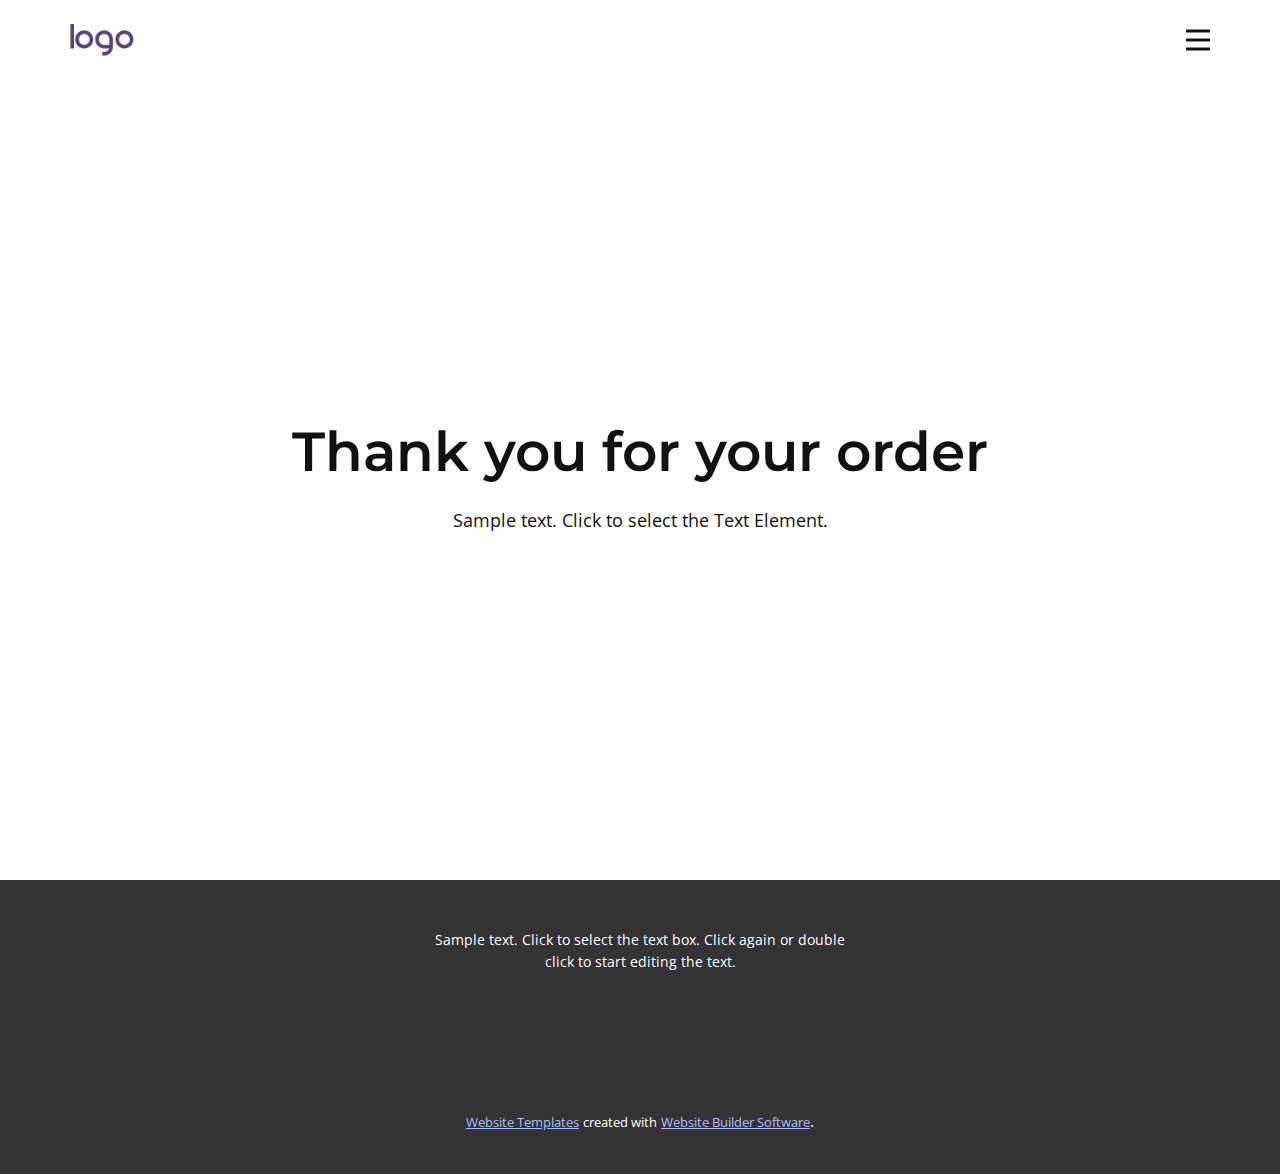
<file: thank-you-page.html>
<!DOCTYPE html>
<html style="font-size: 16px;" lang="en"><head>
    <meta name="viewport" content="width=device-width, initial-scale=1.0">
    <meta charset="utf-8">
    <meta name="keywords" content="Thank you for your order">
    <meta name="description" content="">
    <title>Thank You Template</title>
    <link rel="stylesheet" href="nicepage.css" media="screen">
<link rel="stylesheet" href="Thank-You-Template.css" media="screen">
    <script class="u-script" type="text/javascript" src="jquery-1.9.1.min.js" defer=""></script>
    <script class="u-script" type="text/javascript" src="nicepage.js" defer=""></script>
    <meta name="generator" content="Nicepage 6.2.4, nicepage.com">
    <link id="u-theme-google-font" rel="stylesheet" href="https://fonts.googleapis.com/css?family=Montserrat:100,100i,200,200i,300,300i,400,400i,500,500i,600,600i,700,700i,800,800i,900,900i|Open+Sans:300,300i,400,400i,500,500i,600,600i,700,700i,800,800i">
    <link id="u-page-google-font" rel="stylesheet" href="https://fonts.googleapis.com/css?family=Open+Sans:300,300i,400,400i,500,500i,600,600i,700,700i,800,800i">
    
    
    
    <script type="application/ld+json">{
		"@context": "http://schema.org",
		"@type": "Organization",
		"name": "",
		"logo": "images/ttt.png"
}</script>
    <meta name="theme-color" content="#3a65ed">
    <meta property="og:title" content="Thank You Template">
    <meta property="og:type" content="website">
  <meta data-intl-tel-input-cdn-path="intlTelInput/"></head>
  <body data-path-to-root="./" data-include-products="true" class="u-body u-xl-mode" data-lang="en"><header class="u-clearfix u-header u-header" id="sec-46b6"><div class="u-clearfix u-sheet u-valign-middle u-sheet-1">
        <a href="https://nicepage.com" class="u-image u-logo u-image-1" data-image-width="80" data-image-height="40">
          <img src="images/ttt.png" class="u-logo-image u-logo-image-1" data-image-width="64">
        </a>
        <nav class="u-menu u-menu-hamburger u-offcanvas u-menu-1" data-responsive-from="XL">
          <div class="menu-collapse" style="font-size: 1rem; letter-spacing: 0px; font-weight: 500;">
            <a class="u-button-style u-custom-active-border-color u-custom-active-color u-custom-border u-custom-border-color u-custom-borders u-custom-hover-border-color u-custom-hover-color u-custom-left-right-menu-spacing u-custom-padding-bottom u-custom-text-active-color u-custom-text-color u-custom-text-hover-color u-custom-top-bottom-menu-spacing u-nav-link u-text-active-palette-1-base u-text-hover-palette-2-base" href="#">
              <svg class="u-svg-link" viewBox="0 0 24 24"><use xlink:href="#menu-hamburger"></use></svg>
              <svg class="u-svg-content" version="1.1" id="menu-hamburger" viewBox="0 0 16 16" x="0px" y="0px" xmlns:xlink="http://www.w3.org/1999/xlink" xmlns="http://www.w3.org/2000/svg"><g><rect y="1" width="16" height="2"></rect><rect y="7" width="16" height="2"></rect><rect y="13" width="16" height="2"></rect>
</g></svg>
            </a>
          </div>
          <div class="u-nav-container">
            <ul class="u-nav u-spacing-2 u-unstyled u-nav-1"><li class="u-nav-item"><a class="u-active-grey-5 u-border-active-palette-1-base u-border-hover-palette-1-base u-border-no-left u-border-no-right u-border-no-top u-button-style u-hover-grey-10 u-nav-link u-text-active-grey-90 u-text-grey-90 u-text-hover-grey-90" href="Home.html" style="padding: 10px 20px;">Home</a>
</li><li class="u-nav-item"><a class="u-active-grey-5 u-border-active-palette-1-base u-border-hover-palette-1-base u-border-no-left u-border-no-right u-border-no-top u-button-style u-hover-grey-10 u-nav-link u-text-active-grey-90 u-text-grey-90 u-text-hover-grey-90" href="About.html" style="padding: 10px 20px;">About</a>
</li><li class="u-nav-item"><a class="u-active-grey-5 u-border-active-palette-1-base u-border-hover-palette-1-base u-border-no-left u-border-no-right u-border-no-top u-button-style u-hover-grey-10 u-nav-link u-text-active-grey-90 u-text-grey-90 u-text-hover-grey-90" href="Contact.html" style="padding: 10px 20px;">Contact</a>
</li></ul>
          </div>
          <div class="u-nav-container-collapse">
            <div class="u-black u-container-style u-inner-container-layout u-opacity u-opacity-95 u-sidenav">
              <div class="u-inner-container-layout u-sidenav-overflow">
                <div class="u-menu-close"></div>
                <ul class="u-align-center u-nav u-popupmenu-items u-unstyled u-nav-2"><li class="u-nav-item"><a class="u-button-style u-nav-link" href="Home.html">Home</a>
</li><li class="u-nav-item"><a class="u-button-style u-nav-link" href="About.html">About</a>
</li><li class="u-nav-item"><a class="u-button-style u-nav-link" href="Contact.html">Contact</a>
</li></ul>
              </div>
            </div>
            <div class="u-black u-menu-overlay u-opacity u-opacity-70"></div>
          </div>
        </nav>
      </div></header>
    <section class="u-align-center u-clearfix u-container-align-center u-section-1" id="sec-cf60">
      <div class="u-clearfix u-sheet u-valign-middle u-sheet-1">
        <h2 class="u-align-center u-text u-text-default u-text-1"> Thank you for your order</h2>
        <p class="u-align-center u-text u-text-default u-text-2">Sample text. Click to select the Text Element.</p>
      </div>
    </section>
    
    
    
    <footer class="u-align-center u-clearfix u-footer u-grey-80 u-footer" id="sec-5608"><div class="u-clearfix u-sheet u-sheet-1">
        <p class="u-small-text u-text u-text-variant u-text-1">Sample text. Click to select the text box. Click again or double click to start editing the text.</p>
      </div></footer>
    <section class="u-backlink u-clearfix u-grey-80">
      <a class="u-link" href="https://nicepage.com/website-templates" target="_blank">
        <span>Website Templates</span>
      </a>
      <p class="u-text">
        <span>created with</span>
      </p>
      <a class="u-link" href="" target="_blank">
        <span>Website Builder Software</span>
      </a>. 
    </section>
  
</body></html>
</file>
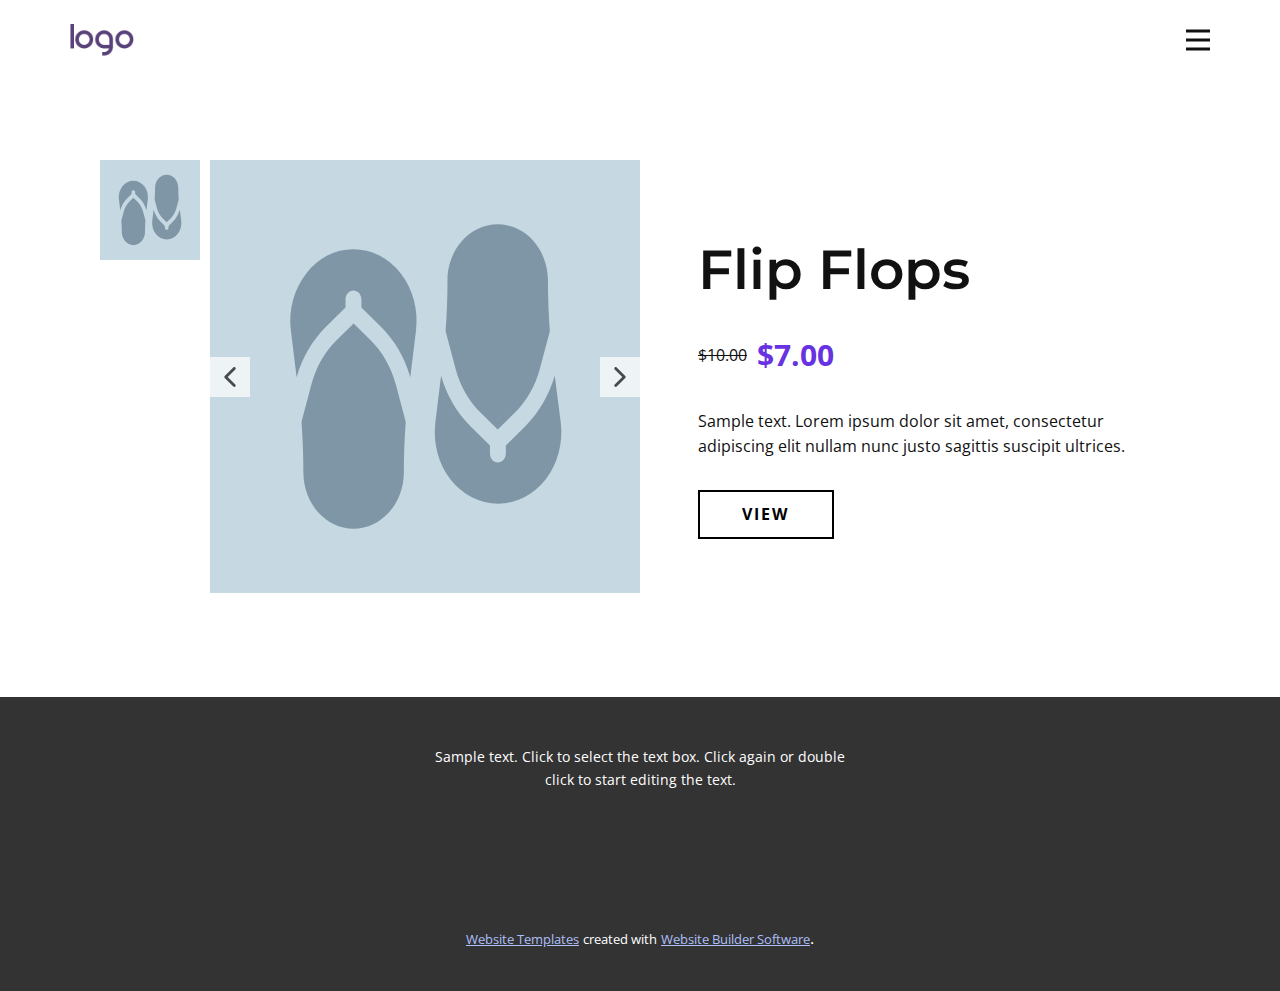
<file: products/flip-flops.html>
<!DOCTYPE html>
<html style="font-size: 16px;" lang="en"><head>
    <meta name="viewport" content="width=device-width, initial-scale=1.0">
    <meta charset="utf-8">
    <meta name="keywords" content="Women&amp;apos;s Shoes">
    <meta name="description" content="">
    <title>Product Details Template</title>
    <link rel="stylesheet" href="../nicepage.css" media="screen">
<link rel="stylesheet" href="../Product-Details-Template.css" media="screen">
    <script class="u-script" type="text/javascript" src="../jquery-1.9.1.min.js" defer=""></script>
    <script class="u-script" type="text/javascript" src="../nicepage.js" defer=""></script>
    <meta name="generator" content="Nicepage 6.2.4, nicepage.com">
    <link id="u-theme-google-font" rel="stylesheet" href="https://fonts.googleapis.com/css?family=Montserrat:100,100i,200,200i,300,300i,400,400i,500,500i,600,600i,700,700i,800,800i,900,900i|Open+Sans:300,300i,400,400i,500,500i,600,600i,700,700i,800,800i">
    
    
    
    <script type="application/ld+json">{
		"@context": "http://schema.org",
		"@type": "Organization",
		"name": "",
		"logo": "images/ttt.png"
}</script>
    <meta name="theme-color" content="#3a65ed">
    <meta property="og:title" content="Product Details Template">
    <meta property="og:type" content="website">
  <meta data-intl-tel-input-cdn-path="intlTelInput/"></head>
  <body data-path-to-root="./" data-include-products="true" class="u-body u-xl-mode" data-lang="en"><header class="u-clearfix u-header u-header" id="sec-46b6"><div class="u-clearfix u-sheet u-valign-middle u-sheet-1">
        <a href="https://nicepage.com" class="u-image u-logo u-image-1" data-image-width="80" data-image-height="40">
          <img src="../images/ttt.png" class="u-logo-image u-logo-image-1" data-image-width="64">
        </a>
        <nav class="u-menu u-menu-hamburger u-offcanvas u-menu-1" data-responsive-from="XL">
          <div class="menu-collapse" style="font-size: 1rem; letter-spacing: 0px; font-weight: 500;">
            <a class="u-button-style u-custom-active-border-color u-custom-active-color u-custom-border u-custom-border-color u-custom-borders u-custom-hover-border-color u-custom-hover-color u-custom-left-right-menu-spacing u-custom-padding-bottom u-custom-text-active-color u-custom-text-color u-custom-text-hover-color u-custom-top-bottom-menu-spacing u-nav-link u-text-active-palette-1-base u-text-hover-palette-2-base" href="#">
              <svg class="u-svg-link" viewBox="0 0 24 24"><use xlink:href="#menu-hamburger"></use></svg>
              <svg class="u-svg-content" version="1.1" id="menu-hamburger" viewBox="0 0 16 16" x="0px" y="0px" xmlns:xlink="http://www.w3.org/1999/xlink" xmlns="http://www.w3.org/2000/svg"><g><rect y="1" width="16" height="2"></rect><rect y="7" width="16" height="2"></rect><rect y="13" width="16" height="2"></rect>
</g></svg>
            </a>
          </div>
          <div class="u-nav-container">
            <ul class="u-nav u-spacing-2 u-unstyled u-nav-1"><li class="u-nav-item"><a class="u-active-grey-5 u-border-active-palette-1-base u-border-hover-palette-1-base u-border-no-left u-border-no-right u-border-no-top u-button-style u-hover-grey-10 u-nav-link u-text-active-grey-90 u-text-grey-90 u-text-hover-grey-90" href="../Home.html" style="padding: 10px 20px;">Home</a>
</li><li class="u-nav-item"><a class="u-active-grey-5 u-border-active-palette-1-base u-border-hover-palette-1-base u-border-no-left u-border-no-right u-border-no-top u-button-style u-hover-grey-10 u-nav-link u-text-active-grey-90 u-text-grey-90 u-text-hover-grey-90" href="../About.html" style="padding: 10px 20px;">About</a>
</li><li class="u-nav-item"><a class="u-active-grey-5 u-border-active-palette-1-base u-border-hover-palette-1-base u-border-no-left u-border-no-right u-border-no-top u-button-style u-hover-grey-10 u-nav-link u-text-active-grey-90 u-text-grey-90 u-text-hover-grey-90" href="../Contact.html" style="padding: 10px 20px;">Contact</a>
</li></ul>
          </div>
          <div class="u-nav-container-collapse">
            <div class="u-black u-container-style u-inner-container-layout u-opacity u-opacity-95 u-sidenav">
              <div class="u-inner-container-layout u-sidenav-overflow">
                <div class="u-menu-close"></div>
                <ul class="u-align-center u-nav u-popupmenu-items u-unstyled u-nav-2"><li class="u-nav-item"><a class="u-button-style u-nav-link" href="../Home.html">Home</a>
</li><li class="u-nav-item"><a class="u-button-style u-nav-link" href="../About.html">About</a>
</li><li class="u-nav-item"><a class="u-button-style u-nav-link" href="../Contact.html">Contact</a>
</li></ul>
              </div>
            </div>
            <div class="u-black u-menu-overlay u-opacity u-opacity-70"></div>
          </div>
        </nav>
      </div></header>
    <section class="u-align-center u-clearfix u-section-1" id="sec-408b">
      <div class="u-clearfix u-sheet u-valign-middle-lg u-valign-middle-md u-valign-middle-xl u-valign-middle-xs u-sheet-1"><!--product--><!--product_options_json--><!--{"source":""}--><!--/product_options_json--><!--product_item-->
        <div class="u-container-style u-expanded-width u-product u-product-1">
          <div class="u-container-layout u-valign-middle-xl u-container-layout-1"><!--product_gallery--><!--options_json--><!--{"maxItems":""}--><!--/options_json-->
            <div class="u-carousel u-gallery u-layout-thumbnails u-lightbox u-no-transition u-product-control u-show-text-none u-thumbnails-position-left u-gallery-1" data-interval="5000" data-u-ride="carousel" id="carousel-0c74">
              <div class="u-carousel-inner u-gallery-inner" role="listbox"><div class="u-carousel-item u-gallery-item u-active">
                  <div class="u-back-slide">
                    <img class="u-back-image u-expanded" src="../images/6f461f60.svg">
                  </div>
                  <div class="u-over-slide u-over-slide-1">
                    <h3 class="u-gallery-heading">Sample Title</h3>
                    <p class="u-gallery-text">Sample Text</p>
                  </div>
                </div></div>
              <a class="u-absolute-vcenter u-carousel-control u-carousel-control-prev u-icon-rectangle u-opacity u-opacity-70 u-spacing-10 u-text-hover-grey-80 u-white u-carousel-control-1" href="#carousel-0c74" role="button" data-u-slide="prev">
                <span aria-hidden="true">
                  <svg viewBox="0 0 451.847 451.847"><path d="M97.141,225.92c0-8.095,3.091-16.192,9.259-22.366L300.689,9.27c12.359-12.359,32.397-12.359,44.751,0
c12.354,12.354,12.354,32.388,0,44.748L173.525,225.92l171.903,171.909c12.354,12.354,12.354,32.391,0,44.744
c-12.354,12.365-32.386,12.365-44.745,0l-194.29-194.281C100.226,242.115,97.141,234.018,97.141,225.92z"></path></svg>
                </span>
                <span class="sr-only">
                  <svg viewBox="0 0 451.847 451.847"><path d="M97.141,225.92c0-8.095,3.091-16.192,9.259-22.366L300.689,9.27c12.359-12.359,32.397-12.359,44.751,0
c12.354,12.354,12.354,32.388,0,44.748L173.525,225.92l171.903,171.909c12.354,12.354,12.354,32.391,0,44.744
c-12.354,12.365-32.386,12.365-44.745,0l-194.29-194.281C100.226,242.115,97.141,234.018,97.141,225.92z"></path></svg>
                </span>
              </a>
              <a class="u-absolute-vcenter u-carousel-control u-carousel-control-next u-icon-rectangle u-opacity u-opacity-70 u-spacing-10 u-text-hover-grey-80 u-white u-carousel-control-2" href="#carousel-0c74" role="button" data-u-slide="next">
                <span aria-hidden="true">
                  <svg viewBox="0 0 451.846 451.847"><path d="M345.441,248.292L151.154,442.573c-12.359,12.365-32.397,12.365-44.75,0c-12.354-12.354-12.354-32.391,0-44.744
L278.318,225.92L106.409,54.017c-12.354-12.359-12.354-32.394,0-44.748c12.354-12.359,32.391-12.359,44.75,0l194.287,194.284
c6.177,6.18,9.262,14.271,9.262,22.366C354.708,234.018,351.617,242.115,345.441,248.292z"></path></svg>
                </span>
                <span class="sr-only">
                  <svg viewBox="0 0 451.846 451.847"><path d="M345.441,248.292L151.154,442.573c-12.359,12.365-32.397,12.365-44.75,0c-12.354-12.354-12.354-32.391,0-44.744
L278.318,225.92L106.409,54.017c-12.354-12.359-12.354-32.394,0-44.748c12.354-12.359,32.391-12.359,44.75,0l194.287,194.284
c6.177,6.18,9.262,14.271,9.262,22.366C354.708,234.018,351.617,242.115,345.441,248.292z"></path></svg>
                </span>
              </a>
              <ol class="u-carousel-thumbnails u-spacing-15 u-vertical-spacing u-carousel-thumbnails-1"><li class="u-carousel-thumbnail u-carousel-thumbnail-1 u-active" data-u-target="#carousel-0c74" data-u-slide-to="0">
                  <img class="u-carousel-thumbnail-image u-image" src="../images/6f461f60.svg">
                </li></ol>
            </div><!--/product_gallery--><!--product_title-->
            <h2 class="u-align-left u-product-control u-text u-text-1">Flip Flops</h2><!--/product_title--><!--product_price-->
            <div data-add-zero-cents="true" class="u-product-control u-product-price u-product-price-1">
              <div class="u-price-wrapper u-spacing-10"><!--product_old_price-->
                <div class="u-old-price" style="text-decoration: line-through !important;">$10.00</div><!--/product_old_price--><!--product_regular_price-->
                <div class="u-price u-text-palette-2-base" style="font-size: 1.875rem; font-weight: 700;">$7.00</div><!--/product_regular_price-->
              </div>
            </div><!--/product_price--><!--product_content-->
            <div class="u-align-left u-product-control u-product-desc u-text u-text-2">Sample text. Lorem ipsum dolor sit amet, consectetur adipiscing elit nullam nunc justo sagittis suscipit ultrices.</div><!--/product_content--><!--product_button--><!--options_json--><!--{"clickType":"go-to-page","content":"View"}--><!--/options_json-->
            <a href="#sec-9357" class="u-border-2 u-border-black u-btn u-button-style u-hover-black u-none u-product-control u-text-black u-text-hover-white u-btn-1 u-dialog-link u-payment-button" data-product-button-click-type="go-to-page" data-product-id=""><!--product_button_content-->View<!--/product_button_content--></a><!--/product_button-->
          </div>
        </div><!--/product_item--><!--/product-->
      </div>
    </section>
    
    
    
    <footer class="u-align-center u-clearfix u-footer u-grey-80 u-footer" id="sec-5608"><div class="u-clearfix u-sheet u-sheet-1">
        <p class="u-small-text u-text u-text-variant u-text-1">Sample text. Click to select the text box. Click again or double click to start editing the text.</p>
      </div></footer>
    <section class="u-backlink u-clearfix u-grey-80">
      <a class="u-link" href="https://nicepage.com/website-templates" target="_blank">
        <span>Website Templates</span>
      </a>
      <p class="u-text">
        <span>created with</span>
      </p>
      <a class="u-link" href="" target="_blank">
        <span>Website Builder Software</span>
      </a>. 
    </section>
  <section class="u-black u-clearfix u-container-style u-dialog-block u-opacity u-opacity-70 u-payment-dialog u-valign-middle u-dialog-section-4" id="sec-9357">
      <div class="u-align-center u-container-style u-dialog u-radius-25 u-shape-round u-white u-dialog-1">
        <div class="u-container-layout u-valign-top u-container-layout-1">
          <h5 class="u-align-left u-text u-text-1">Buy Now</h5>
          <div class="u-expanded-width u-products u-products-1" data-site-sorting-prop="created" data-site-sorting-order="desc" data-items-per-page="1">
            <div class="u-list-control"></div>
            <div class="u-repeater u-repeater-1">
              <div class="u-container-style u-products-item u-repeater-item">
                <div class="u-container-layout u-similar-container u-container-layout-2">
                  <h5 class="u-align-left u-product-control u-text u-text-2">
                    <a class="u-product-title-link" href="#">Product 1 Title</a>
                  </h5>
                  <div class="u-align-left u-product-control u-product-desc u-text u-text-3">
                    <p>Sample text. Lorem ipsum dolor sit amet, consectetur adipiscing elit nullam nunc justo sagittis suscipit ultrices.</p>
                  </div>
                  <div class="u-align-left u-product-control u-product-quantity u-product-quantity-1">
                    <div class="u-hidden u-quantity-label">Quantity</div>
                    <div class="u-border-1 u-border-grey-30 u-quantity-input u-radius-50">
                      <a class="disabled minus u-button-style u-quantity-button u-text-body-color">
                        <svg xmlns="http://www.w3.org/2000/svg" viewBox="0 0 16 16"><path d="m 4 8 h 8" fill="none" stroke="currentColor" stroke-width="1" fill-rule="evenodd"></path></svg>
                      </a>
                      <input class="u-input" type="text" value="1" pattern="[0-9]+">
                      <a class="plus u-button-style u-quantity-button u-text-body-color">
                        <svg xmlns="http://www.w3.org/2000/svg" viewBox="0 0 16 16"><path d="m 4 8 h 8 M 8 4 v 8" fill="none" stroke="currentColor" stroke-width="1" fill-rule="evenodd"></path></svg>
                      </a>
                    </div>
                  </div>
                  <div data-add-zero-cents="true" class="u-align-left u-product-control u-product-price u-product-price-1">
                    <div class="u-price-wrapper u-spacing-10">
                      <div class="u-old-price" style="text-decoration: line-through !important;">$20</div>
                      <div class="u-price" style="font-size: 1.25rem; font-weight: 700;">$17</div>
                    </div>
                  </div>
                </div>
              </div>
            </div>
            <div class="u-list-control"></div>
          </div>
          <div class="u-expanded-width u-payment-services u-tab-links-align-justify u-tab-payment u-tab-vertical u-tabs u-payment-services-1" data-payment-order-approved-message="Your order has been approved. Thank you!" data-payment-order-cancelled-message="Unable to process your order. Please try again later.">
            <ul class="u-tab-list u-unstyled" role="tablist"><li class="u-tab-item" role="presentation"><a class="active u-active-grey-10 u-button-style u-payment-paypal u-tab-link u-text-body-color" id="link-tab-9cb3" href="#tab-9cb3" role="tab" aria-controls="tab-9cb3" aria-selected="true"><input type="radio" class="u-field-input u-grey-15 u-radius-15" name="payment-group" checked="checked"><span>Paypal</span><svg class="u-svg-content" xmlns="http://www.w3.org/2000/svg" x="0px" y="0px"><path fill="#009EE3" d="M11,5.9H18c3.8,0,5.2,1.9,4.9,4.7c-0.3,4.7-3.2,7.2-6.9,7.2h-1.9c-0.5,0-0.8,0.3-0.9,1.3l-0.8,4.3
  c-0.1,0.3-0.2,0.5-0.5,0.6H7.6c-0.4,0-0.5-0.3-0.4-1l2.6-16C9.9,6.3,10.2,5.9,11,5.9z"></path><path fill="#113984" d="M6.7,0h7.1c2,0,4.3,0.1,5.9,1.5c1.1,0.9,1.6,2.4,1.5,4c-0.4,5.4-3.7,8.5-8,8.5H9.6c-0.6,0-0.9,0.4-1.2,1.5
  l-0.9,5.1C7.4,21,7.3,21.3,7,21.3H2.6C2,21.3,1.9,21,2,20.1L5.2,1.3C5.3,0.4,5.7,0,6.7,0z"></path><path fill="#172C70" d="M8.6,14.8l1.3-7.9c0.1-0.7,0.5-1,1.3-1h7.1c1.2,0,2.1,0.2,2.8,0.5c-0.7,4.8-3.8,7.5-7.9,7.5H9.6
  C9.1,13.9,8.8,14.1,8.6,14.8z"></path></svg>
</a>
</li><li class="u-tab-item" role="presentation"><a class="u-active-grey-10 u-button-style u-payment-stripe u-tab-link u-text-body-color" id="link-tab-ab80" href="#tab-ab80" role="tab" aria-controls="tab-ab80" aria-selected="false"><input type="radio" class="u-field-input u-grey-15 u-radius-15" name="payment-group"><span>Stripe</span><svg class="u-svg-content" xmlns="http://www.w3.org/2000/svg" x="0px" y="0px" viewBox="0 0 24 24"><path fill="#635BFF" d="M14,9.2c-2.3-0.8-3.4-1.5-3.4-2.4c0-0.8,0.8-1.3,2-1.3c2.3,0,4.7,0.8,6.4,1.6l0.9-5.5
  c-1.3-0.5-4-1.6-7.7-1.6C9.6,0,7.5,0.7,5.8,1.9C4.1,3.2,3.4,4.9,3.4,7.2c0,4,2.6,5.7,6.8,7.2c2.7,0.9,3.6,1.6,3.6,2.5
  c0,0.9-0.9,1.6-2.4,1.6c-1.9,0-5.2-0.9-7.3-2.1L3,22c1.8,0.9,5.1,2,8.7,2c2.8,0,5.1-0.7,6.6-1.9c1.8-1.3,2.7-3.2,2.7-5.7
  C20.9,12.3,18.2,10.7,14,9.2L14,9.2z"></path></svg>
</a>
</li></ul>
            <div class="u-tab-content">
              <div class="u-container-style u-payment-paypal u-tab-active u-tab-pane" id="tab-9cb3" role="tabpanel" aria-labelledby="link-tab-9cb3">
                <div class="u-container-layout u-payment-services-inner u-container-layout-3">Loading...</div>
              </div>
              <div class="u-container-style u-payment-stripe u-tab-pane" id="tab-ab80" role="tabpanel" aria-labelledby="link-tab-ab80">
                <div class="u-container-layout u-container-layout-4">
                  <a href="#" class="u-btn u-button-style u-stripe-button u-btn-1">Pay with Stripe</a>
                </div>
              </div>
            </div>
          </div>
        </div><button class="u-dialog-close-button u-icon u-text-grey-40 u-icon-1"><svg class="u-svg-link" preserveAspectRatio="xMidYMin slice" viewBox="0 0 16 16" style=""><use xmlns:xlink="http://www.w3.org/1999/xlink" xlink:href="#svg-efe9"></use></svg><svg xmlns="http://www.w3.org/2000/svg" xmlns:xlink="http://www.w3.org/1999/xlink" version="1.1" xml:space="preserve" class="u-svg-content" viewBox="0 0 16 16" x="0px" y="0px" id="svg-efe9"><rect x="7" y="0" transform="matrix(0.7071 -0.7071 0.7071 0.7071 -3.3138 8.0002)" width="2" height="16"></rect><rect x="0" y="7" transform="matrix(0.7071 -0.7071 0.7071 0.7071 -3.3138 8.0002)" width="16" height="2"></rect></svg></button>
      </div>
    </section><style>.u-dialog-section-4 .u-dialog-1 {
  width: 570px;
  min-height: 578px;
  height: auto;
  box-shadow: 0px 0px 8px 0px rgba(0,0,0,0.2);
  margin: 60px auto;
}

.u-dialog-section-4 .u-container-layout-1 {
  padding: 34px 35px;
}

.u-dialog-section-4 .u-text-1 {
  font-weight: 700;
  margin: 0 165px 0 0;
}

.u-dialog-section-4 .u-products-1 {
  margin-top: 30px;
  margin-bottom: 0;
}

.u-dialog-section-4 .u-repeater-1 {
  grid-template-columns: 100%;
  min-height: 206px;
  grid-gap: 10px;
}

.u-dialog-section-4 .u-container-layout-2 {
  padding: 0 0 30px;
}

.u-dialog-section-4 .u-text-2 {
  background-image: none;
  margin: 0;
}

.u-dialog-section-4 .u-text-3 {
  font-size: 0.875rem;
  margin: 20px 0 0;
}

.u-dialog-section-4 .u-product-quantity-1 {
  width: 125px;
  margin: 30px auto 0 0;
}

.u-dialog-section-4 .u-product-price-1 {
  margin: -34px 0 0 auto;
}

.u-dialog-section-4 .u-payment-services-1 {
  min-height: 250px;
  min-width: 50px;
  margin: 0;
}

.u-dialog-section-4 .u-container-layout-3 {
  padding: 20px 0 0;
}

.u-dialog-section-4 .u-container-layout-4 {
  padding: 20px 0 0;
}

.u-dialog-section-4 .u-btn-1 {
  width: 100%;
  margin: 0 auto;
}

.u-dialog-section-4 .u-icon-1 {
  width: 20px;
  height: 20px;
  left: auto;
  top: 36px;
  position: absolute;
  right: 35px;
  padding: 0;
}

@media (max-width: 1199px) {
  .u-dialog-section-4 .u-text-1 {
    margin-right: 165px;
  }

  .u-dialog-section-4 .u-payment-services-1 {
    margin-right: initial;
    margin-left: initial;
  }
}

@media (max-width: 991px) {
  .u-dialog-section-4 .u-container-layout-1 {
    padding: 30px;
  }

  .u-dialog-section-4 .u-container-layout-3 {
    padding-bottom: 0;
    padding-left: 0;
    padding-right: 0;
  }

  .u-dialog-section-4 .u-container-layout-4 {
    padding-bottom: 0;
    padding-left: 0;
    padding-right: 0;
  }

  .u-dialog-section-4 .u-icon-1 {
    top: 32px;
    right: 30px;
  }
}

@media (max-width: 767px) {
  .u-dialog-section-4 .u-dialog-1 {
    width: 540px;
  }
}

@media (max-width: 575px) {
  .u-dialog-section-4 .u-dialog-1 {
    width: 340px;
  }

  .u-dialog-section-4 .u-container-layout-1 {
    padding-left: 20px;
    padding-right: 20px;
  }

  .u-dialog-section-4 .u-text-1 {
    margin-right: 5px;
  }

  .u-dialog-section-4 .u-icon-1 {
    right: 20px;
  }
}</style>
</body></html>
</file>
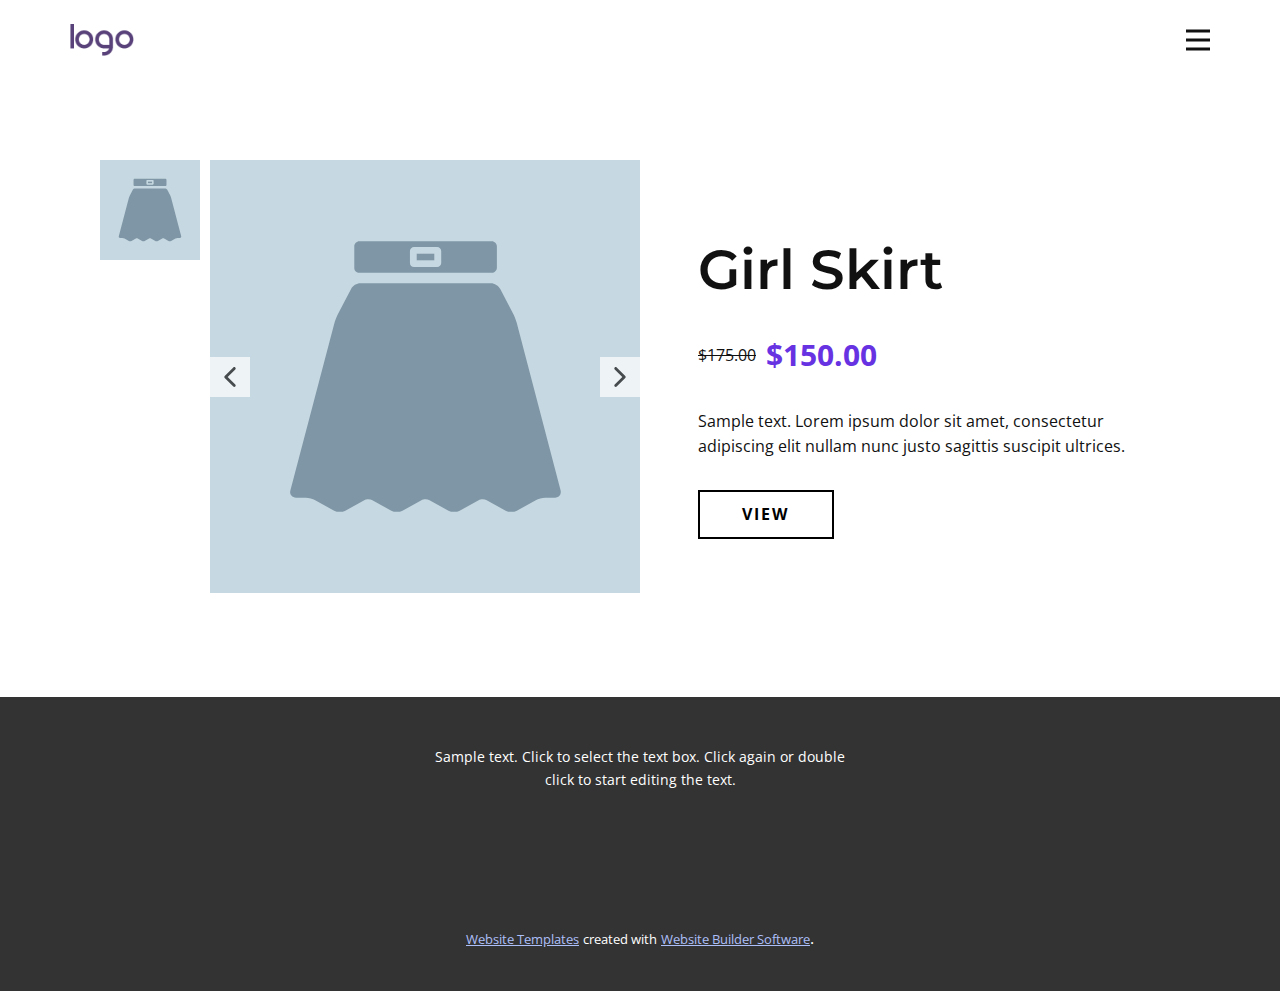
<file: products/girl-skirt.html>
<!DOCTYPE html>
<html style="font-size: 16px;" lang="en"><head>
    <meta name="viewport" content="width=device-width, initial-scale=1.0">
    <meta charset="utf-8">
    <meta name="keywords" content="Women&amp;apos;s Shoes">
    <meta name="description" content="">
    <title>Product Details Template</title>
    <link rel="stylesheet" href="../nicepage.css" media="screen">
<link rel="stylesheet" href="../Product-Details-Template.css" media="screen">
    <script class="u-script" type="text/javascript" src="../jquery-1.9.1.min.js" defer=""></script>
    <script class="u-script" type="text/javascript" src="../nicepage.js" defer=""></script>
    <meta name="generator" content="Nicepage 6.2.4, nicepage.com">
    <link id="u-theme-google-font" rel="stylesheet" href="https://fonts.googleapis.com/css?family=Montserrat:100,100i,200,200i,300,300i,400,400i,500,500i,600,600i,700,700i,800,800i,900,900i|Open+Sans:300,300i,400,400i,500,500i,600,600i,700,700i,800,800i">
    
    
    
    <script type="application/ld+json">{
		"@context": "http://schema.org",
		"@type": "Organization",
		"name": "",
		"logo": "images/ttt.png"
}</script>
    <meta name="theme-color" content="#3a65ed">
    <meta property="og:title" content="Product Details Template">
    <meta property="og:type" content="website">
  <meta data-intl-tel-input-cdn-path="intlTelInput/"></head>
  <body data-path-to-root="./" data-include-products="true" class="u-body u-xl-mode" data-lang="en"><header class="u-clearfix u-header u-header" id="sec-46b6"><div class="u-clearfix u-sheet u-valign-middle u-sheet-1">
        <a href="https://nicepage.com" class="u-image u-logo u-image-1" data-image-width="80" data-image-height="40">
          <img src="../images/ttt.png" class="u-logo-image u-logo-image-1" data-image-width="64">
        </a>
        <nav class="u-menu u-menu-hamburger u-offcanvas u-menu-1" data-responsive-from="XL">
          <div class="menu-collapse" style="font-size: 1rem; letter-spacing: 0px; font-weight: 500;">
            <a class="u-button-style u-custom-active-border-color u-custom-active-color u-custom-border u-custom-border-color u-custom-borders u-custom-hover-border-color u-custom-hover-color u-custom-left-right-menu-spacing u-custom-padding-bottom u-custom-text-active-color u-custom-text-color u-custom-text-hover-color u-custom-top-bottom-menu-spacing u-nav-link u-text-active-palette-1-base u-text-hover-palette-2-base" href="#">
              <svg class="u-svg-link" viewBox="0 0 24 24"><use xlink:href="#menu-hamburger"></use></svg>
              <svg class="u-svg-content" version="1.1" id="menu-hamburger" viewBox="0 0 16 16" x="0px" y="0px" xmlns:xlink="http://www.w3.org/1999/xlink" xmlns="http://www.w3.org/2000/svg"><g><rect y="1" width="16" height="2"></rect><rect y="7" width="16" height="2"></rect><rect y="13" width="16" height="2"></rect>
</g></svg>
            </a>
          </div>
          <div class="u-nav-container">
            <ul class="u-nav u-spacing-2 u-unstyled u-nav-1"><li class="u-nav-item"><a class="u-active-grey-5 u-border-active-palette-1-base u-border-hover-palette-1-base u-border-no-left u-border-no-right u-border-no-top u-button-style u-hover-grey-10 u-nav-link u-text-active-grey-90 u-text-grey-90 u-text-hover-grey-90" href="../Home.html" style="padding: 10px 20px;">Home</a>
</li><li class="u-nav-item"><a class="u-active-grey-5 u-border-active-palette-1-base u-border-hover-palette-1-base u-border-no-left u-border-no-right u-border-no-top u-button-style u-hover-grey-10 u-nav-link u-text-active-grey-90 u-text-grey-90 u-text-hover-grey-90" href="../About.html" style="padding: 10px 20px;">About</a>
</li><li class="u-nav-item"><a class="u-active-grey-5 u-border-active-palette-1-base u-border-hover-palette-1-base u-border-no-left u-border-no-right u-border-no-top u-button-style u-hover-grey-10 u-nav-link u-text-active-grey-90 u-text-grey-90 u-text-hover-grey-90" href="../Contact.html" style="padding: 10px 20px;">Contact</a>
</li></ul>
          </div>
          <div class="u-nav-container-collapse">
            <div class="u-black u-container-style u-inner-container-layout u-opacity u-opacity-95 u-sidenav">
              <div class="u-inner-container-layout u-sidenav-overflow">
                <div class="u-menu-close"></div>
                <ul class="u-align-center u-nav u-popupmenu-items u-unstyled u-nav-2"><li class="u-nav-item"><a class="u-button-style u-nav-link" href="../Home.html">Home</a>
</li><li class="u-nav-item"><a class="u-button-style u-nav-link" href="../About.html">About</a>
</li><li class="u-nav-item"><a class="u-button-style u-nav-link" href="../Contact.html">Contact</a>
</li></ul>
              </div>
            </div>
            <div class="u-black u-menu-overlay u-opacity u-opacity-70"></div>
          </div>
        </nav>
      </div></header>
    <section class="u-align-center u-clearfix u-section-1" id="sec-408b">
      <div class="u-clearfix u-sheet u-valign-middle-lg u-valign-middle-md u-valign-middle-xl u-valign-middle-xs u-sheet-1"><!--product--><!--product_options_json--><!--{"source":""}--><!--/product_options_json--><!--product_item-->
        <div class="u-container-style u-expanded-width u-product u-product-1">
          <div class="u-container-layout u-valign-middle-xl u-container-layout-1"><!--product_gallery--><!--options_json--><!--{"maxItems":""}--><!--/options_json-->
            <div class="u-carousel u-gallery u-layout-thumbnails u-lightbox u-no-transition u-product-control u-show-text-none u-thumbnails-position-left u-gallery-1" data-interval="5000" data-u-ride="carousel" id="carousel-0c74">
              <div class="u-carousel-inner u-gallery-inner" role="listbox"><div class="u-carousel-item u-gallery-item u-active">
                  <div class="u-back-slide">
                    <img class="u-back-image u-expanded" src="../images/caac4e54.svg">
                  </div>
                  <div class="u-over-slide u-over-slide-1">
                    <h3 class="u-gallery-heading">Sample Title</h3>
                    <p class="u-gallery-text">Sample Text</p>
                  </div>
                </div></div>
              <a class="u-absolute-vcenter u-carousel-control u-carousel-control-prev u-icon-rectangle u-opacity u-opacity-70 u-spacing-10 u-text-hover-grey-80 u-white u-carousel-control-1" href="#carousel-0c74" role="button" data-u-slide="prev">
                <span aria-hidden="true">
                  <svg viewBox="0 0 451.847 451.847"><path d="M97.141,225.92c0-8.095,3.091-16.192,9.259-22.366L300.689,9.27c12.359-12.359,32.397-12.359,44.751,0
c12.354,12.354,12.354,32.388,0,44.748L173.525,225.92l171.903,171.909c12.354,12.354,12.354,32.391,0,44.744
c-12.354,12.365-32.386,12.365-44.745,0l-194.29-194.281C100.226,242.115,97.141,234.018,97.141,225.92z"></path></svg>
                </span>
                <span class="sr-only">
                  <svg viewBox="0 0 451.847 451.847"><path d="M97.141,225.92c0-8.095,3.091-16.192,9.259-22.366L300.689,9.27c12.359-12.359,32.397-12.359,44.751,0
c12.354,12.354,12.354,32.388,0,44.748L173.525,225.92l171.903,171.909c12.354,12.354,12.354,32.391,0,44.744
c-12.354,12.365-32.386,12.365-44.745,0l-194.29-194.281C100.226,242.115,97.141,234.018,97.141,225.92z"></path></svg>
                </span>
              </a>
              <a class="u-absolute-vcenter u-carousel-control u-carousel-control-next u-icon-rectangle u-opacity u-opacity-70 u-spacing-10 u-text-hover-grey-80 u-white u-carousel-control-2" href="#carousel-0c74" role="button" data-u-slide="next">
                <span aria-hidden="true">
                  <svg viewBox="0 0 451.846 451.847"><path d="M345.441,248.292L151.154,442.573c-12.359,12.365-32.397,12.365-44.75,0c-12.354-12.354-12.354-32.391,0-44.744
L278.318,225.92L106.409,54.017c-12.354-12.359-12.354-32.394,0-44.748c12.354-12.359,32.391-12.359,44.75,0l194.287,194.284
c6.177,6.18,9.262,14.271,9.262,22.366C354.708,234.018,351.617,242.115,345.441,248.292z"></path></svg>
                </span>
                <span class="sr-only">
                  <svg viewBox="0 0 451.846 451.847"><path d="M345.441,248.292L151.154,442.573c-12.359,12.365-32.397,12.365-44.75,0c-12.354-12.354-12.354-32.391,0-44.744
L278.318,225.92L106.409,54.017c-12.354-12.359-12.354-32.394,0-44.748c12.354-12.359,32.391-12.359,44.75,0l194.287,194.284
c6.177,6.18,9.262,14.271,9.262,22.366C354.708,234.018,351.617,242.115,345.441,248.292z"></path></svg>
                </span>
              </a>
              <ol class="u-carousel-thumbnails u-spacing-15 u-vertical-spacing u-carousel-thumbnails-1"><li class="u-carousel-thumbnail u-carousel-thumbnail-1 u-active" data-u-target="#carousel-0c74" data-u-slide-to="0">
                  <img class="u-carousel-thumbnail-image u-image" src="../images/caac4e54.svg">
                </li></ol>
            </div><!--/product_gallery--><!--product_title-->
            <h2 class="u-align-left u-product-control u-text u-text-1">Girl Skirt</h2><!--/product_title--><!--product_price-->
            <div data-add-zero-cents="true" class="u-product-control u-product-price u-product-price-1">
              <div class="u-price-wrapper u-spacing-10"><!--product_old_price-->
                <div class="u-old-price" style="text-decoration: line-through !important;">$175.00</div><!--/product_old_price--><!--product_regular_price-->
                <div class="u-price u-text-palette-2-base" style="font-size: 1.875rem; font-weight: 700;">$150.00</div><!--/product_regular_price-->
              </div>
            </div><!--/product_price--><!--product_content-->
            <div class="u-align-left u-product-control u-product-desc u-text u-text-2">Sample text. Lorem ipsum dolor sit amet, consectetur adipiscing elit nullam nunc justo sagittis suscipit ultrices.</div><!--/product_content--><!--product_button--><!--options_json--><!--{"clickType":"go-to-page","content":"View"}--><!--/options_json-->
            <a href="#sec-9357" class="u-border-2 u-border-black u-btn u-button-style u-hover-black u-none u-product-control u-text-black u-text-hover-white u-btn-1 u-dialog-link u-payment-button" data-product-button-click-type="go-to-page" data-product-id=""><!--product_button_content-->View<!--/product_button_content--></a><!--/product_button-->
          </div>
        </div><!--/product_item--><!--/product-->
      </div>
    </section>
    
    
    
    <footer class="u-align-center u-clearfix u-footer u-grey-80 u-footer" id="sec-5608"><div class="u-clearfix u-sheet u-sheet-1">
        <p class="u-small-text u-text u-text-variant u-text-1">Sample text. Click to select the text box. Click again or double click to start editing the text.</p>
      </div></footer>
    <section class="u-backlink u-clearfix u-grey-80">
      <a class="u-link" href="https://nicepage.com/website-templates" target="_blank">
        <span>Website Templates</span>
      </a>
      <p class="u-text">
        <span>created with</span>
      </p>
      <a class="u-link" href="" target="_blank">
        <span>Website Builder Software</span>
      </a>. 
    </section>
  <section class="u-black u-clearfix u-container-style u-dialog-block u-opacity u-opacity-70 u-payment-dialog u-valign-middle u-dialog-section-4" id="sec-9357">
      <div class="u-align-center u-container-style u-dialog u-radius-25 u-shape-round u-white u-dialog-1">
        <div class="u-container-layout u-valign-top u-container-layout-1">
          <h5 class="u-align-left u-text u-text-1">Buy Now</h5>
          <div class="u-expanded-width u-products u-products-1" data-site-sorting-prop="created" data-site-sorting-order="desc" data-items-per-page="1">
            <div class="u-list-control"></div>
            <div class="u-repeater u-repeater-1">
              <div class="u-container-style u-products-item u-repeater-item">
                <div class="u-container-layout u-similar-container u-container-layout-2">
                  <h5 class="u-align-left u-product-control u-text u-text-2">
                    <a class="u-product-title-link" href="#">Product 1 Title</a>
                  </h5>
                  <div class="u-align-left u-product-control u-product-desc u-text u-text-3">
                    <p>Sample text. Lorem ipsum dolor sit amet, consectetur adipiscing elit nullam nunc justo sagittis suscipit ultrices.</p>
                  </div>
                  <div class="u-align-left u-product-control u-product-quantity u-product-quantity-1">
                    <div class="u-hidden u-quantity-label">Quantity</div>
                    <div class="u-border-1 u-border-grey-30 u-quantity-input u-radius-50">
                      <a class="disabled minus u-button-style u-quantity-button u-text-body-color">
                        <svg xmlns="http://www.w3.org/2000/svg" viewBox="0 0 16 16"><path d="m 4 8 h 8" fill="none" stroke="currentColor" stroke-width="1" fill-rule="evenodd"></path></svg>
                      </a>
                      <input class="u-input" type="text" value="1" pattern="[0-9]+">
                      <a class="plus u-button-style u-quantity-button u-text-body-color">
                        <svg xmlns="http://www.w3.org/2000/svg" viewBox="0 0 16 16"><path d="m 4 8 h 8 M 8 4 v 8" fill="none" stroke="currentColor" stroke-width="1" fill-rule="evenodd"></path></svg>
                      </a>
                    </div>
                  </div>
                  <div data-add-zero-cents="true" class="u-align-left u-product-control u-product-price u-product-price-1">
                    <div class="u-price-wrapper u-spacing-10">
                      <div class="u-old-price" style="text-decoration: line-through !important;">$20</div>
                      <div class="u-price" style="font-size: 1.25rem; font-weight: 700;">$17</div>
                    </div>
                  </div>
                </div>
              </div>
            </div>
            <div class="u-list-control"></div>
          </div>
          <div class="u-expanded-width u-payment-services u-tab-links-align-justify u-tab-payment u-tab-vertical u-tabs u-payment-services-1" data-payment-order-approved-message="Your order has been approved. Thank you!" data-payment-order-cancelled-message="Unable to process your order. Please try again later.">
            <ul class="u-tab-list u-unstyled" role="tablist"><li class="u-tab-item" role="presentation"><a class="active u-active-grey-10 u-button-style u-payment-paypal u-tab-link u-text-body-color" id="link-tab-9cb3" href="#tab-9cb3" role="tab" aria-controls="tab-9cb3" aria-selected="true"><input type="radio" class="u-field-input u-grey-15 u-radius-15" name="payment-group" checked="checked"><span>Paypal</span><svg class="u-svg-content" xmlns="http://www.w3.org/2000/svg" x="0px" y="0px"><path fill="#009EE3" d="M11,5.9H18c3.8,0,5.2,1.9,4.9,4.7c-0.3,4.7-3.2,7.2-6.9,7.2h-1.9c-0.5,0-0.8,0.3-0.9,1.3l-0.8,4.3
  c-0.1,0.3-0.2,0.5-0.5,0.6H7.6c-0.4,0-0.5-0.3-0.4-1l2.6-16C9.9,6.3,10.2,5.9,11,5.9z"></path><path fill="#113984" d="M6.7,0h7.1c2,0,4.3,0.1,5.9,1.5c1.1,0.9,1.6,2.4,1.5,4c-0.4,5.4-3.7,8.5-8,8.5H9.6c-0.6,0-0.9,0.4-1.2,1.5
  l-0.9,5.1C7.4,21,7.3,21.3,7,21.3H2.6C2,21.3,1.9,21,2,20.1L5.2,1.3C5.3,0.4,5.7,0,6.7,0z"></path><path fill="#172C70" d="M8.6,14.8l1.3-7.9c0.1-0.7,0.5-1,1.3-1h7.1c1.2,0,2.1,0.2,2.8,0.5c-0.7,4.8-3.8,7.5-7.9,7.5H9.6
  C9.1,13.9,8.8,14.1,8.6,14.8z"></path></svg>
</a>
</li><li class="u-tab-item" role="presentation"><a class="u-active-grey-10 u-button-style u-payment-stripe u-tab-link u-text-body-color" id="link-tab-ab80" href="#tab-ab80" role="tab" aria-controls="tab-ab80" aria-selected="false"><input type="radio" class="u-field-input u-grey-15 u-radius-15" name="payment-group"><span>Stripe</span><svg class="u-svg-content" xmlns="http://www.w3.org/2000/svg" x="0px" y="0px" viewBox="0 0 24 24"><path fill="#635BFF" d="M14,9.2c-2.3-0.8-3.4-1.5-3.4-2.4c0-0.8,0.8-1.3,2-1.3c2.3,0,4.7,0.8,6.4,1.6l0.9-5.5
  c-1.3-0.5-4-1.6-7.7-1.6C9.6,0,7.5,0.7,5.8,1.9C4.1,3.2,3.4,4.9,3.4,7.2c0,4,2.6,5.7,6.8,7.2c2.7,0.9,3.6,1.6,3.6,2.5
  c0,0.9-0.9,1.6-2.4,1.6c-1.9,0-5.2-0.9-7.3-2.1L3,22c1.8,0.9,5.1,2,8.7,2c2.8,0,5.1-0.7,6.6-1.9c1.8-1.3,2.7-3.2,2.7-5.7
  C20.9,12.3,18.2,10.7,14,9.2L14,9.2z"></path></svg>
</a>
</li></ul>
            <div class="u-tab-content">
              <div class="u-container-style u-payment-paypal u-tab-active u-tab-pane" id="tab-9cb3" role="tabpanel" aria-labelledby="link-tab-9cb3">
                <div class="u-container-layout u-payment-services-inner u-container-layout-3">Loading...</div>
              </div>
              <div class="u-container-style u-payment-stripe u-tab-pane" id="tab-ab80" role="tabpanel" aria-labelledby="link-tab-ab80">
                <div class="u-container-layout u-container-layout-4">
                  <a href="#" class="u-btn u-button-style u-stripe-button u-btn-1">Pay with Stripe</a>
                </div>
              </div>
            </div>
          </div>
        </div><button class="u-dialog-close-button u-icon u-text-grey-40 u-icon-1"><svg class="u-svg-link" preserveAspectRatio="xMidYMin slice" viewBox="0 0 16 16" style=""><use xmlns:xlink="http://www.w3.org/1999/xlink" xlink:href="#svg-efe9"></use></svg><svg xmlns="http://www.w3.org/2000/svg" xmlns:xlink="http://www.w3.org/1999/xlink" version="1.1" xml:space="preserve" class="u-svg-content" viewBox="0 0 16 16" x="0px" y="0px" id="svg-efe9"><rect x="7" y="0" transform="matrix(0.7071 -0.7071 0.7071 0.7071 -3.3138 8.0002)" width="2" height="16"></rect><rect x="0" y="7" transform="matrix(0.7071 -0.7071 0.7071 0.7071 -3.3138 8.0002)" width="16" height="2"></rect></svg></button>
      </div>
    </section><style>.u-dialog-section-4 .u-dialog-1 {
  width: 570px;
  min-height: 578px;
  height: auto;
  box-shadow: 0px 0px 8px 0px rgba(0,0,0,0.2);
  margin: 60px auto;
}

.u-dialog-section-4 .u-container-layout-1 {
  padding: 34px 35px;
}

.u-dialog-section-4 .u-text-1 {
  font-weight: 700;
  margin: 0 165px 0 0;
}

.u-dialog-section-4 .u-products-1 {
  margin-top: 30px;
  margin-bottom: 0;
}

.u-dialog-section-4 .u-repeater-1 {
  grid-template-columns: 100%;
  min-height: 206px;
  grid-gap: 10px;
}

.u-dialog-section-4 .u-container-layout-2 {
  padding: 0 0 30px;
}

.u-dialog-section-4 .u-text-2 {
  background-image: none;
  margin: 0;
}

.u-dialog-section-4 .u-text-3 {
  font-size: 0.875rem;
  margin: 20px 0 0;
}

.u-dialog-section-4 .u-product-quantity-1 {
  width: 125px;
  margin: 30px auto 0 0;
}

.u-dialog-section-4 .u-product-price-1 {
  margin: -34px 0 0 auto;
}

.u-dialog-section-4 .u-payment-services-1 {
  min-height: 250px;
  min-width: 50px;
  margin: 0;
}

.u-dialog-section-4 .u-container-layout-3 {
  padding: 20px 0 0;
}

.u-dialog-section-4 .u-container-layout-4 {
  padding: 20px 0 0;
}

.u-dialog-section-4 .u-btn-1 {
  width: 100%;
  margin: 0 auto;
}

.u-dialog-section-4 .u-icon-1 {
  width: 20px;
  height: 20px;
  left: auto;
  top: 36px;
  position: absolute;
  right: 35px;
  padding: 0;
}

@media (max-width: 1199px) {
  .u-dialog-section-4 .u-text-1 {
    margin-right: 165px;
  }

  .u-dialog-section-4 .u-payment-services-1 {
    margin-right: initial;
    margin-left: initial;
  }
}

@media (max-width: 991px) {
  .u-dialog-section-4 .u-container-layout-1 {
    padding: 30px;
  }

  .u-dialog-section-4 .u-container-layout-3 {
    padding-bottom: 0;
    padding-left: 0;
    padding-right: 0;
  }

  .u-dialog-section-4 .u-container-layout-4 {
    padding-bottom: 0;
    padding-left: 0;
    padding-right: 0;
  }

  .u-dialog-section-4 .u-icon-1 {
    top: 32px;
    right: 30px;
  }
}

@media (max-width: 767px) {
  .u-dialog-section-4 .u-dialog-1 {
    width: 540px;
  }
}

@media (max-width: 575px) {
  .u-dialog-section-4 .u-dialog-1 {
    width: 340px;
  }

  .u-dialog-section-4 .u-container-layout-1 {
    padding-left: 20px;
    padding-right: 20px;
  }

  .u-dialog-section-4 .u-text-1 {
    margin-right: 5px;
  }

  .u-dialog-section-4 .u-icon-1 {
    right: 20px;
  }
}</style>
</body></html>
</file>
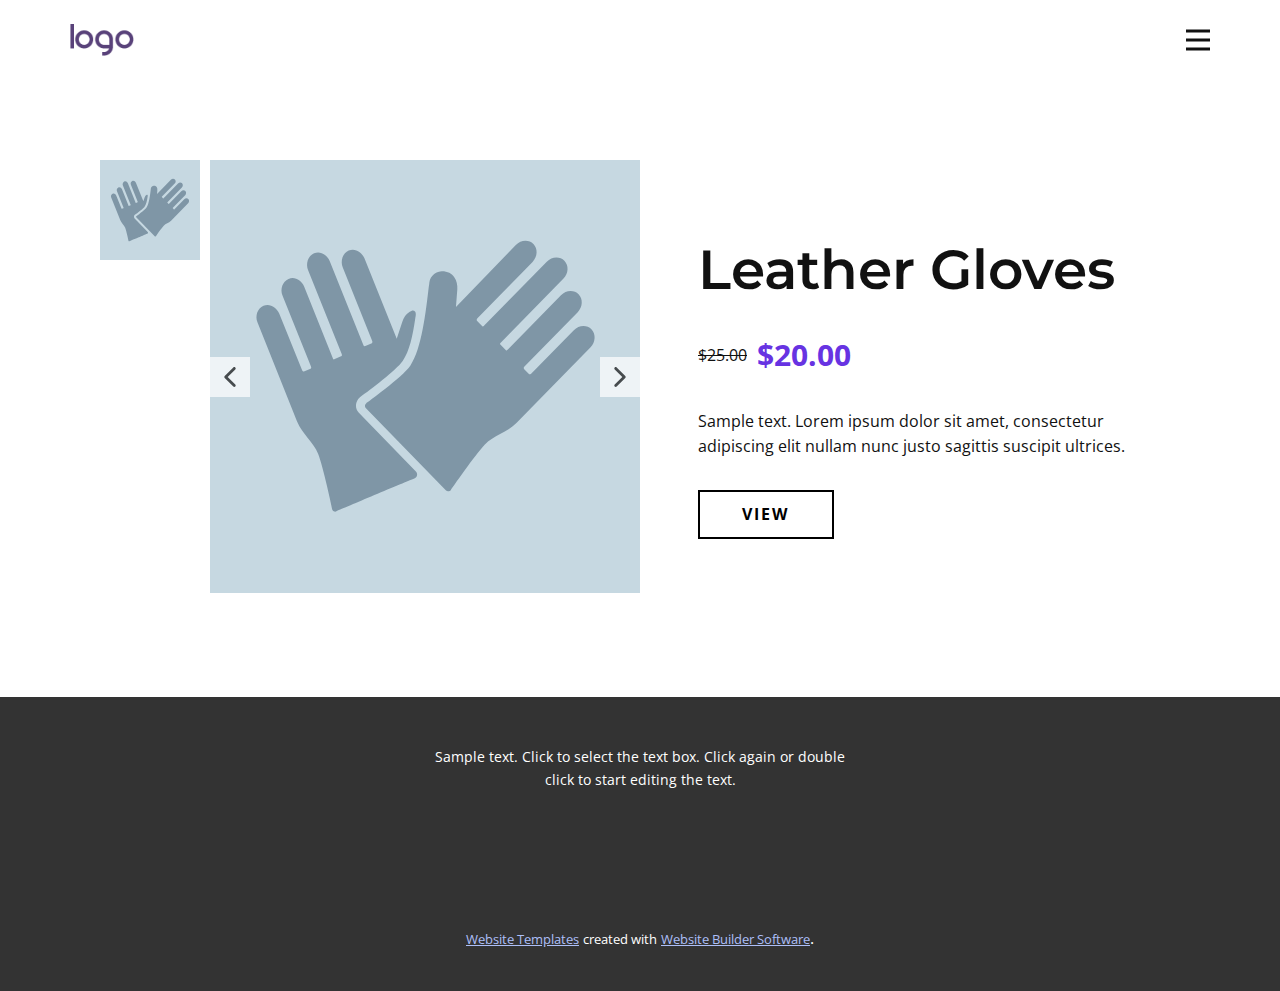
<file: products/leather-gloves.html>
<!DOCTYPE html>
<html style="font-size: 16px;" lang="en"><head>
    <meta name="viewport" content="width=device-width, initial-scale=1.0">
    <meta charset="utf-8">
    <meta name="keywords" content="Women&amp;apos;s Shoes">
    <meta name="description" content="">
    <title>Product Details Template</title>
    <link rel="stylesheet" href="../nicepage.css" media="screen">
<link rel="stylesheet" href="../Product-Details-Template.css" media="screen">
    <script class="u-script" type="text/javascript" src="../jquery-1.9.1.min.js" defer=""></script>
    <script class="u-script" type="text/javascript" src="../nicepage.js" defer=""></script>
    <meta name="generator" content="Nicepage 6.2.4, nicepage.com">
    <link id="u-theme-google-font" rel="stylesheet" href="https://fonts.googleapis.com/css?family=Montserrat:100,100i,200,200i,300,300i,400,400i,500,500i,600,600i,700,700i,800,800i,900,900i|Open+Sans:300,300i,400,400i,500,500i,600,600i,700,700i,800,800i">
    
    
    
    <script type="application/ld+json">{
		"@context": "http://schema.org",
		"@type": "Organization",
		"name": "",
		"logo": "images/ttt.png"
}</script>
    <meta name="theme-color" content="#3a65ed">
    <meta property="og:title" content="Product Details Template">
    <meta property="og:type" content="website">
  <meta data-intl-tel-input-cdn-path="intlTelInput/"></head>
  <body data-path-to-root="./" data-include-products="true" class="u-body u-xl-mode" data-lang="en"><header class="u-clearfix u-header u-header" id="sec-46b6"><div class="u-clearfix u-sheet u-valign-middle u-sheet-1">
        <a href="https://nicepage.com" class="u-image u-logo u-image-1" data-image-width="80" data-image-height="40">
          <img src="../images/ttt.png" class="u-logo-image u-logo-image-1" data-image-width="64">
        </a>
        <nav class="u-menu u-menu-hamburger u-offcanvas u-menu-1" data-responsive-from="XL">
          <div class="menu-collapse" style="font-size: 1rem; letter-spacing: 0px; font-weight: 500;">
            <a class="u-button-style u-custom-active-border-color u-custom-active-color u-custom-border u-custom-border-color u-custom-borders u-custom-hover-border-color u-custom-hover-color u-custom-left-right-menu-spacing u-custom-padding-bottom u-custom-text-active-color u-custom-text-color u-custom-text-hover-color u-custom-top-bottom-menu-spacing u-nav-link u-text-active-palette-1-base u-text-hover-palette-2-base" href="#">
              <svg class="u-svg-link" viewBox="0 0 24 24"><use xlink:href="#menu-hamburger"></use></svg>
              <svg class="u-svg-content" version="1.1" id="menu-hamburger" viewBox="0 0 16 16" x="0px" y="0px" xmlns:xlink="http://www.w3.org/1999/xlink" xmlns="http://www.w3.org/2000/svg"><g><rect y="1" width="16" height="2"></rect><rect y="7" width="16" height="2"></rect><rect y="13" width="16" height="2"></rect>
</g></svg>
            </a>
          </div>
          <div class="u-nav-container">
            <ul class="u-nav u-spacing-2 u-unstyled u-nav-1"><li class="u-nav-item"><a class="u-active-grey-5 u-border-active-palette-1-base u-border-hover-palette-1-base u-border-no-left u-border-no-right u-border-no-top u-button-style u-hover-grey-10 u-nav-link u-text-active-grey-90 u-text-grey-90 u-text-hover-grey-90" href="../Home.html" style="padding: 10px 20px;">Home</a>
</li><li class="u-nav-item"><a class="u-active-grey-5 u-border-active-palette-1-base u-border-hover-palette-1-base u-border-no-left u-border-no-right u-border-no-top u-button-style u-hover-grey-10 u-nav-link u-text-active-grey-90 u-text-grey-90 u-text-hover-grey-90" href="../About.html" style="padding: 10px 20px;">About</a>
</li><li class="u-nav-item"><a class="u-active-grey-5 u-border-active-palette-1-base u-border-hover-palette-1-base u-border-no-left u-border-no-right u-border-no-top u-button-style u-hover-grey-10 u-nav-link u-text-active-grey-90 u-text-grey-90 u-text-hover-grey-90" href="../Contact.html" style="padding: 10px 20px;">Contact</a>
</li></ul>
          </div>
          <div class="u-nav-container-collapse">
            <div class="u-black u-container-style u-inner-container-layout u-opacity u-opacity-95 u-sidenav">
              <div class="u-inner-container-layout u-sidenav-overflow">
                <div class="u-menu-close"></div>
                <ul class="u-align-center u-nav u-popupmenu-items u-unstyled u-nav-2"><li class="u-nav-item"><a class="u-button-style u-nav-link" href="../Home.html">Home</a>
</li><li class="u-nav-item"><a class="u-button-style u-nav-link" href="../About.html">About</a>
</li><li class="u-nav-item"><a class="u-button-style u-nav-link" href="../Contact.html">Contact</a>
</li></ul>
              </div>
            </div>
            <div class="u-black u-menu-overlay u-opacity u-opacity-70"></div>
          </div>
        </nav>
      </div></header>
    <section class="u-align-center u-clearfix u-section-1" id="sec-408b">
      <div class="u-clearfix u-sheet u-valign-middle-lg u-valign-middle-md u-valign-middle-xl u-valign-middle-xs u-sheet-1"><!--product--><!--product_options_json--><!--{"source":""}--><!--/product_options_json--><!--product_item-->
        <div class="u-container-style u-expanded-width u-product u-product-1">
          <div class="u-container-layout u-valign-middle-xl u-container-layout-1"><!--product_gallery--><!--options_json--><!--{"maxItems":""}--><!--/options_json-->
            <div class="u-carousel u-gallery u-layout-thumbnails u-lightbox u-no-transition u-product-control u-show-text-none u-thumbnails-position-left u-gallery-1" data-interval="5000" data-u-ride="carousel" id="carousel-0c74">
              <div class="u-carousel-inner u-gallery-inner" role="listbox"><div class="u-carousel-item u-gallery-item u-active">
                  <div class="u-back-slide">
                    <img class="u-back-image u-expanded" src="../images/776587db.svg">
                  </div>
                  <div class="u-over-slide u-over-slide-1">
                    <h3 class="u-gallery-heading">Sample Title</h3>
                    <p class="u-gallery-text">Sample Text</p>
                  </div>
                </div></div>
              <a class="u-absolute-vcenter u-carousel-control u-carousel-control-prev u-icon-rectangle u-opacity u-opacity-70 u-spacing-10 u-text-hover-grey-80 u-white u-carousel-control-1" href="#carousel-0c74" role="button" data-u-slide="prev">
                <span aria-hidden="true">
                  <svg viewBox="0 0 451.847 451.847"><path d="M97.141,225.92c0-8.095,3.091-16.192,9.259-22.366L300.689,9.27c12.359-12.359,32.397-12.359,44.751,0
c12.354,12.354,12.354,32.388,0,44.748L173.525,225.92l171.903,171.909c12.354,12.354,12.354,32.391,0,44.744
c-12.354,12.365-32.386,12.365-44.745,0l-194.29-194.281C100.226,242.115,97.141,234.018,97.141,225.92z"></path></svg>
                </span>
                <span class="sr-only">
                  <svg viewBox="0 0 451.847 451.847"><path d="M97.141,225.92c0-8.095,3.091-16.192,9.259-22.366L300.689,9.27c12.359-12.359,32.397-12.359,44.751,0
c12.354,12.354,12.354,32.388,0,44.748L173.525,225.92l171.903,171.909c12.354,12.354,12.354,32.391,0,44.744
c-12.354,12.365-32.386,12.365-44.745,0l-194.29-194.281C100.226,242.115,97.141,234.018,97.141,225.92z"></path></svg>
                </span>
              </a>
              <a class="u-absolute-vcenter u-carousel-control u-carousel-control-next u-icon-rectangle u-opacity u-opacity-70 u-spacing-10 u-text-hover-grey-80 u-white u-carousel-control-2" href="#carousel-0c74" role="button" data-u-slide="next">
                <span aria-hidden="true">
                  <svg viewBox="0 0 451.846 451.847"><path d="M345.441,248.292L151.154,442.573c-12.359,12.365-32.397,12.365-44.75,0c-12.354-12.354-12.354-32.391,0-44.744
L278.318,225.92L106.409,54.017c-12.354-12.359-12.354-32.394,0-44.748c12.354-12.359,32.391-12.359,44.75,0l194.287,194.284
c6.177,6.18,9.262,14.271,9.262,22.366C354.708,234.018,351.617,242.115,345.441,248.292z"></path></svg>
                </span>
                <span class="sr-only">
                  <svg viewBox="0 0 451.846 451.847"><path d="M345.441,248.292L151.154,442.573c-12.359,12.365-32.397,12.365-44.75,0c-12.354-12.354-12.354-32.391,0-44.744
L278.318,225.92L106.409,54.017c-12.354-12.359-12.354-32.394,0-44.748c12.354-12.359,32.391-12.359,44.75,0l194.287,194.284
c6.177,6.18,9.262,14.271,9.262,22.366C354.708,234.018,351.617,242.115,345.441,248.292z"></path></svg>
                </span>
              </a>
              <ol class="u-carousel-thumbnails u-spacing-15 u-vertical-spacing u-carousel-thumbnails-1"><li class="u-carousel-thumbnail u-carousel-thumbnail-1 u-active" data-u-target="#carousel-0c74" data-u-slide-to="0">
                  <img class="u-carousel-thumbnail-image u-image" src="../images/776587db.svg">
                </li></ol>
            </div><!--/product_gallery--><!--product_title-->
            <h2 class="u-align-left u-product-control u-text u-text-1">Leather Gloves</h2><!--/product_title--><!--product_price-->
            <div data-add-zero-cents="true" class="u-product-control u-product-price u-product-price-1">
              <div class="u-price-wrapper u-spacing-10"><!--product_old_price-->
                <div class="u-old-price" style="text-decoration: line-through !important;">$25.00</div><!--/product_old_price--><!--product_regular_price-->
                <div class="u-price u-text-palette-2-base" style="font-size: 1.875rem; font-weight: 700;">$20.00</div><!--/product_regular_price-->
              </div>
            </div><!--/product_price--><!--product_content-->
            <div class="u-align-left u-product-control u-product-desc u-text u-text-2">Sample text. Lorem ipsum dolor sit amet, consectetur adipiscing elit nullam nunc justo sagittis suscipit ultrices.</div><!--/product_content--><!--product_button--><!--options_json--><!--{"clickType":"go-to-page","content":"View"}--><!--/options_json-->
            <a href="#sec-9357" class="u-border-2 u-border-black u-btn u-button-style u-hover-black u-none u-product-control u-text-black u-text-hover-white u-btn-1 u-dialog-link u-payment-button" data-product-button-click-type="go-to-page" data-product-id=""><!--product_button_content-->View<!--/product_button_content--></a><!--/product_button-->
          </div>
        </div><!--/product_item--><!--/product-->
      </div>
    </section>
    
    
    
    <footer class="u-align-center u-clearfix u-footer u-grey-80 u-footer" id="sec-5608"><div class="u-clearfix u-sheet u-sheet-1">
        <p class="u-small-text u-text u-text-variant u-text-1">Sample text. Click to select the text box. Click again or double click to start editing the text.</p>
      </div></footer>
    <section class="u-backlink u-clearfix u-grey-80">
      <a class="u-link" href="https://nicepage.com/website-templates" target="_blank">
        <span>Website Templates</span>
      </a>
      <p class="u-text">
        <span>created with</span>
      </p>
      <a class="u-link" href="" target="_blank">
        <span>Website Builder Software</span>
      </a>. 
    </section>
  <section class="u-black u-clearfix u-container-style u-dialog-block u-opacity u-opacity-70 u-payment-dialog u-valign-middle u-dialog-section-4" id="sec-9357">
      <div class="u-align-center u-container-style u-dialog u-radius-25 u-shape-round u-white u-dialog-1">
        <div class="u-container-layout u-valign-top u-container-layout-1">
          <h5 class="u-align-left u-text u-text-1">Buy Now</h5>
          <div class="u-expanded-width u-products u-products-1" data-site-sorting-prop="created" data-site-sorting-order="desc" data-items-per-page="1">
            <div class="u-list-control"></div>
            <div class="u-repeater u-repeater-1">
              <div class="u-container-style u-products-item u-repeater-item">
                <div class="u-container-layout u-similar-container u-container-layout-2">
                  <h5 class="u-align-left u-product-control u-text u-text-2">
                    <a class="u-product-title-link" href="#">Product 1 Title</a>
                  </h5>
                  <div class="u-align-left u-product-control u-product-desc u-text u-text-3">
                    <p>Sample text. Lorem ipsum dolor sit amet, consectetur adipiscing elit nullam nunc justo sagittis suscipit ultrices.</p>
                  </div>
                  <div class="u-align-left u-product-control u-product-quantity u-product-quantity-1">
                    <div class="u-hidden u-quantity-label">Quantity</div>
                    <div class="u-border-1 u-border-grey-30 u-quantity-input u-radius-50">
                      <a class="disabled minus u-button-style u-quantity-button u-text-body-color">
                        <svg xmlns="http://www.w3.org/2000/svg" viewBox="0 0 16 16"><path d="m 4 8 h 8" fill="none" stroke="currentColor" stroke-width="1" fill-rule="evenodd"></path></svg>
                      </a>
                      <input class="u-input" type="text" value="1" pattern="[0-9]+">
                      <a class="plus u-button-style u-quantity-button u-text-body-color">
                        <svg xmlns="http://www.w3.org/2000/svg" viewBox="0 0 16 16"><path d="m 4 8 h 8 M 8 4 v 8" fill="none" stroke="currentColor" stroke-width="1" fill-rule="evenodd"></path></svg>
                      </a>
                    </div>
                  </div>
                  <div data-add-zero-cents="true" class="u-align-left u-product-control u-product-price u-product-price-1">
                    <div class="u-price-wrapper u-spacing-10">
                      <div class="u-old-price" style="text-decoration: line-through !important;">$20</div>
                      <div class="u-price" style="font-size: 1.25rem; font-weight: 700;">$17</div>
                    </div>
                  </div>
                </div>
              </div>
            </div>
            <div class="u-list-control"></div>
          </div>
          <div class="u-expanded-width u-payment-services u-tab-links-align-justify u-tab-payment u-tab-vertical u-tabs u-payment-services-1" data-payment-order-approved-message="Your order has been approved. Thank you!" data-payment-order-cancelled-message="Unable to process your order. Please try again later.">
            <ul class="u-tab-list u-unstyled" role="tablist"><li class="u-tab-item" role="presentation"><a class="active u-active-grey-10 u-button-style u-payment-paypal u-tab-link u-text-body-color" id="link-tab-9cb3" href="#tab-9cb3" role="tab" aria-controls="tab-9cb3" aria-selected="true"><input type="radio" class="u-field-input u-grey-15 u-radius-15" name="payment-group" checked="checked"><span>Paypal</span><svg class="u-svg-content" xmlns="http://www.w3.org/2000/svg" x="0px" y="0px"><path fill="#009EE3" d="M11,5.9H18c3.8,0,5.2,1.9,4.9,4.7c-0.3,4.7-3.2,7.2-6.9,7.2h-1.9c-0.5,0-0.8,0.3-0.9,1.3l-0.8,4.3
  c-0.1,0.3-0.2,0.5-0.5,0.6H7.6c-0.4,0-0.5-0.3-0.4-1l2.6-16C9.9,6.3,10.2,5.9,11,5.9z"></path><path fill="#113984" d="M6.7,0h7.1c2,0,4.3,0.1,5.9,1.5c1.1,0.9,1.6,2.4,1.5,4c-0.4,5.4-3.7,8.5-8,8.5H9.6c-0.6,0-0.9,0.4-1.2,1.5
  l-0.9,5.1C7.4,21,7.3,21.3,7,21.3H2.6C2,21.3,1.9,21,2,20.1L5.2,1.3C5.3,0.4,5.7,0,6.7,0z"></path><path fill="#172C70" d="M8.6,14.8l1.3-7.9c0.1-0.7,0.5-1,1.3-1h7.1c1.2,0,2.1,0.2,2.8,0.5c-0.7,4.8-3.8,7.5-7.9,7.5H9.6
  C9.1,13.9,8.8,14.1,8.6,14.8z"></path></svg>
</a>
</li><li class="u-tab-item" role="presentation"><a class="u-active-grey-10 u-button-style u-payment-stripe u-tab-link u-text-body-color" id="link-tab-ab80" href="#tab-ab80" role="tab" aria-controls="tab-ab80" aria-selected="false"><input type="radio" class="u-field-input u-grey-15 u-radius-15" name="payment-group"><span>Stripe</span><svg class="u-svg-content" xmlns="http://www.w3.org/2000/svg" x="0px" y="0px" viewBox="0 0 24 24"><path fill="#635BFF" d="M14,9.2c-2.3-0.8-3.4-1.5-3.4-2.4c0-0.8,0.8-1.3,2-1.3c2.3,0,4.7,0.8,6.4,1.6l0.9-5.5
  c-1.3-0.5-4-1.6-7.7-1.6C9.6,0,7.5,0.7,5.8,1.9C4.1,3.2,3.4,4.9,3.4,7.2c0,4,2.6,5.7,6.8,7.2c2.7,0.9,3.6,1.6,3.6,2.5
  c0,0.9-0.9,1.6-2.4,1.6c-1.9,0-5.2-0.9-7.3-2.1L3,22c1.8,0.9,5.1,2,8.7,2c2.8,0,5.1-0.7,6.6-1.9c1.8-1.3,2.7-3.2,2.7-5.7
  C20.9,12.3,18.2,10.7,14,9.2L14,9.2z"></path></svg>
</a>
</li></ul>
            <div class="u-tab-content">
              <div class="u-container-style u-payment-paypal u-tab-active u-tab-pane" id="tab-9cb3" role="tabpanel" aria-labelledby="link-tab-9cb3">
                <div class="u-container-layout u-payment-services-inner u-container-layout-3">Loading...</div>
              </div>
              <div class="u-container-style u-payment-stripe u-tab-pane" id="tab-ab80" role="tabpanel" aria-labelledby="link-tab-ab80">
                <div class="u-container-layout u-container-layout-4">
                  <a href="#" class="u-btn u-button-style u-stripe-button u-btn-1">Pay with Stripe</a>
                </div>
              </div>
            </div>
          </div>
        </div><button class="u-dialog-close-button u-icon u-text-grey-40 u-icon-1"><svg class="u-svg-link" preserveAspectRatio="xMidYMin slice" viewBox="0 0 16 16" style=""><use xmlns:xlink="http://www.w3.org/1999/xlink" xlink:href="#svg-efe9"></use></svg><svg xmlns="http://www.w3.org/2000/svg" xmlns:xlink="http://www.w3.org/1999/xlink" version="1.1" xml:space="preserve" class="u-svg-content" viewBox="0 0 16 16" x="0px" y="0px" id="svg-efe9"><rect x="7" y="0" transform="matrix(0.7071 -0.7071 0.7071 0.7071 -3.3138 8.0002)" width="2" height="16"></rect><rect x="0" y="7" transform="matrix(0.7071 -0.7071 0.7071 0.7071 -3.3138 8.0002)" width="16" height="2"></rect></svg></button>
      </div>
    </section><style>.u-dialog-section-4 .u-dialog-1 {
  width: 570px;
  min-height: 578px;
  height: auto;
  box-shadow: 0px 0px 8px 0px rgba(0,0,0,0.2);
  margin: 60px auto;
}

.u-dialog-section-4 .u-container-layout-1 {
  padding: 34px 35px;
}

.u-dialog-section-4 .u-text-1 {
  font-weight: 700;
  margin: 0 165px 0 0;
}

.u-dialog-section-4 .u-products-1 {
  margin-top: 30px;
  margin-bottom: 0;
}

.u-dialog-section-4 .u-repeater-1 {
  grid-template-columns: 100%;
  min-height: 206px;
  grid-gap: 10px;
}

.u-dialog-section-4 .u-container-layout-2 {
  padding: 0 0 30px;
}

.u-dialog-section-4 .u-text-2 {
  background-image: none;
  margin: 0;
}

.u-dialog-section-4 .u-text-3 {
  font-size: 0.875rem;
  margin: 20px 0 0;
}

.u-dialog-section-4 .u-product-quantity-1 {
  width: 125px;
  margin: 30px auto 0 0;
}

.u-dialog-section-4 .u-product-price-1 {
  margin: -34px 0 0 auto;
}

.u-dialog-section-4 .u-payment-services-1 {
  min-height: 250px;
  min-width: 50px;
  margin: 0;
}

.u-dialog-section-4 .u-container-layout-3 {
  padding: 20px 0 0;
}

.u-dialog-section-4 .u-container-layout-4 {
  padding: 20px 0 0;
}

.u-dialog-section-4 .u-btn-1 {
  width: 100%;
  margin: 0 auto;
}

.u-dialog-section-4 .u-icon-1 {
  width: 20px;
  height: 20px;
  left: auto;
  top: 36px;
  position: absolute;
  right: 35px;
  padding: 0;
}

@media (max-width: 1199px) {
  .u-dialog-section-4 .u-text-1 {
    margin-right: 165px;
  }

  .u-dialog-section-4 .u-payment-services-1 {
    margin-right: initial;
    margin-left: initial;
  }
}

@media (max-width: 991px) {
  .u-dialog-section-4 .u-container-layout-1 {
    padding: 30px;
  }

  .u-dialog-section-4 .u-container-layout-3 {
    padding-bottom: 0;
    padding-left: 0;
    padding-right: 0;
  }

  .u-dialog-section-4 .u-container-layout-4 {
    padding-bottom: 0;
    padding-left: 0;
    padding-right: 0;
  }

  .u-dialog-section-4 .u-icon-1 {
    top: 32px;
    right: 30px;
  }
}

@media (max-width: 767px) {
  .u-dialog-section-4 .u-dialog-1 {
    width: 540px;
  }
}

@media (max-width: 575px) {
  .u-dialog-section-4 .u-dialog-1 {
    width: 340px;
  }

  .u-dialog-section-4 .u-container-layout-1 {
    padding-left: 20px;
    padding-right: 20px;
  }

  .u-dialog-section-4 .u-text-1 {
    margin-right: 5px;
  }

  .u-dialog-section-4 .u-icon-1 {
    right: 20px;
  }
}</style>
</body></html>
</file>
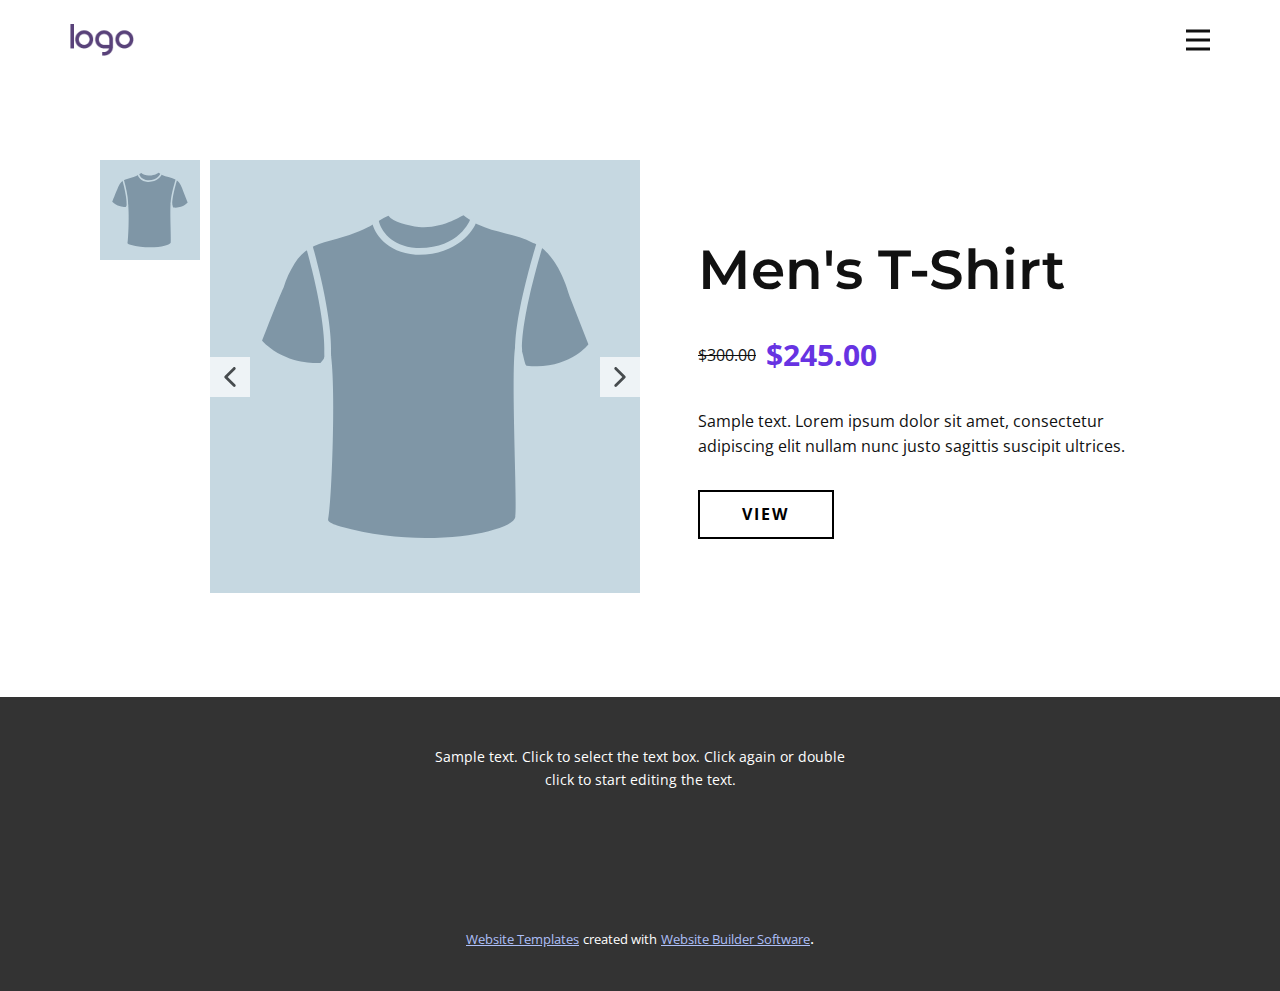
<file: products/men-s-t-shirt.html>
<!DOCTYPE html>
<html style="font-size: 16px;" lang="en"><head>
    <meta name="viewport" content="width=device-width, initial-scale=1.0">
    <meta charset="utf-8">
    <meta name="keywords" content="Women&amp;apos;s Shoes">
    <meta name="description" content="">
    <title>Product Details Template</title>
    <link rel="stylesheet" href="../nicepage.css" media="screen">
<link rel="stylesheet" href="../Product-Details-Template.css" media="screen">
    <script class="u-script" type="text/javascript" src="../jquery-1.9.1.min.js" defer=""></script>
    <script class="u-script" type="text/javascript" src="../nicepage.js" defer=""></script>
    <meta name="generator" content="Nicepage 6.2.4, nicepage.com">
    <link id="u-theme-google-font" rel="stylesheet" href="https://fonts.googleapis.com/css?family=Montserrat:100,100i,200,200i,300,300i,400,400i,500,500i,600,600i,700,700i,800,800i,900,900i|Open+Sans:300,300i,400,400i,500,500i,600,600i,700,700i,800,800i">
    
    
    
    <script type="application/ld+json">{
		"@context": "http://schema.org",
		"@type": "Organization",
		"name": "",
		"logo": "images/ttt.png"
}</script>
    <meta name="theme-color" content="#3a65ed">
    <meta property="og:title" content="Product Details Template">
    <meta property="og:type" content="website">
  <meta data-intl-tel-input-cdn-path="intlTelInput/"></head>
  <body data-path-to-root="./" data-include-products="true" class="u-body u-xl-mode" data-lang="en"><header class="u-clearfix u-header u-header" id="sec-46b6"><div class="u-clearfix u-sheet u-valign-middle u-sheet-1">
        <a href="https://nicepage.com" class="u-image u-logo u-image-1" data-image-width="80" data-image-height="40">
          <img src="../images/ttt.png" class="u-logo-image u-logo-image-1" data-image-width="64">
        </a>
        <nav class="u-menu u-menu-hamburger u-offcanvas u-menu-1" data-responsive-from="XL">
          <div class="menu-collapse" style="font-size: 1rem; letter-spacing: 0px; font-weight: 500;">
            <a class="u-button-style u-custom-active-border-color u-custom-active-color u-custom-border u-custom-border-color u-custom-borders u-custom-hover-border-color u-custom-hover-color u-custom-left-right-menu-spacing u-custom-padding-bottom u-custom-text-active-color u-custom-text-color u-custom-text-hover-color u-custom-top-bottom-menu-spacing u-nav-link u-text-active-palette-1-base u-text-hover-palette-2-base" href="#">
              <svg class="u-svg-link" viewBox="0 0 24 24"><use xlink:href="#menu-hamburger"></use></svg>
              <svg class="u-svg-content" version="1.1" id="menu-hamburger" viewBox="0 0 16 16" x="0px" y="0px" xmlns:xlink="http://www.w3.org/1999/xlink" xmlns="http://www.w3.org/2000/svg"><g><rect y="1" width="16" height="2"></rect><rect y="7" width="16" height="2"></rect><rect y="13" width="16" height="2"></rect>
</g></svg>
            </a>
          </div>
          <div class="u-nav-container">
            <ul class="u-nav u-spacing-2 u-unstyled u-nav-1"><li class="u-nav-item"><a class="u-active-grey-5 u-border-active-palette-1-base u-border-hover-palette-1-base u-border-no-left u-border-no-right u-border-no-top u-button-style u-hover-grey-10 u-nav-link u-text-active-grey-90 u-text-grey-90 u-text-hover-grey-90" href="../Home.html" style="padding: 10px 20px;">Home</a>
</li><li class="u-nav-item"><a class="u-active-grey-5 u-border-active-palette-1-base u-border-hover-palette-1-base u-border-no-left u-border-no-right u-border-no-top u-button-style u-hover-grey-10 u-nav-link u-text-active-grey-90 u-text-grey-90 u-text-hover-grey-90" href="../About.html" style="padding: 10px 20px;">About</a>
</li><li class="u-nav-item"><a class="u-active-grey-5 u-border-active-palette-1-base u-border-hover-palette-1-base u-border-no-left u-border-no-right u-border-no-top u-button-style u-hover-grey-10 u-nav-link u-text-active-grey-90 u-text-grey-90 u-text-hover-grey-90" href="../Contact.html" style="padding: 10px 20px;">Contact</a>
</li></ul>
          </div>
          <div class="u-nav-container-collapse">
            <div class="u-black u-container-style u-inner-container-layout u-opacity u-opacity-95 u-sidenav">
              <div class="u-inner-container-layout u-sidenav-overflow">
                <div class="u-menu-close"></div>
                <ul class="u-align-center u-nav u-popupmenu-items u-unstyled u-nav-2"><li class="u-nav-item"><a class="u-button-style u-nav-link" href="../Home.html">Home</a>
</li><li class="u-nav-item"><a class="u-button-style u-nav-link" href="../About.html">About</a>
</li><li class="u-nav-item"><a class="u-button-style u-nav-link" href="../Contact.html">Contact</a>
</li></ul>
              </div>
            </div>
            <div class="u-black u-menu-overlay u-opacity u-opacity-70"></div>
          </div>
        </nav>
      </div></header>
    <section class="u-align-center u-clearfix u-section-1" id="sec-408b">
      <div class="u-clearfix u-sheet u-valign-middle-lg u-valign-middle-md u-valign-middle-xl u-valign-middle-xs u-sheet-1"><!--product--><!--product_options_json--><!--{"source":""}--><!--/product_options_json--><!--product_item-->
        <div class="u-container-style u-expanded-width u-product u-product-1">
          <div class="u-container-layout u-valign-middle-xl u-container-layout-1"><!--product_gallery--><!--options_json--><!--{"maxItems":""}--><!--/options_json-->
            <div class="u-carousel u-gallery u-layout-thumbnails u-lightbox u-no-transition u-product-control u-show-text-none u-thumbnails-position-left u-gallery-1" data-interval="5000" data-u-ride="carousel" id="carousel-0c74">
              <div class="u-carousel-inner u-gallery-inner" role="listbox"><div class="u-carousel-item u-gallery-item u-active">
                  <div class="u-back-slide">
                    <img class="u-back-image u-expanded" src="../images/53c4c417.svg">
                  </div>
                  <div class="u-over-slide u-over-slide-1">
                    <h3 class="u-gallery-heading">Sample Title</h3>
                    <p class="u-gallery-text">Sample Text</p>
                  </div>
                </div></div>
              <a class="u-absolute-vcenter u-carousel-control u-carousel-control-prev u-icon-rectangle u-opacity u-opacity-70 u-spacing-10 u-text-hover-grey-80 u-white u-carousel-control-1" href="#carousel-0c74" role="button" data-u-slide="prev">
                <span aria-hidden="true">
                  <svg viewBox="0 0 451.847 451.847"><path d="M97.141,225.92c0-8.095,3.091-16.192,9.259-22.366L300.689,9.27c12.359-12.359,32.397-12.359,44.751,0
c12.354,12.354,12.354,32.388,0,44.748L173.525,225.92l171.903,171.909c12.354,12.354,12.354,32.391,0,44.744
c-12.354,12.365-32.386,12.365-44.745,0l-194.29-194.281C100.226,242.115,97.141,234.018,97.141,225.92z"></path></svg>
                </span>
                <span class="sr-only">
                  <svg viewBox="0 0 451.847 451.847"><path d="M97.141,225.92c0-8.095,3.091-16.192,9.259-22.366L300.689,9.27c12.359-12.359,32.397-12.359,44.751,0
c12.354,12.354,12.354,32.388,0,44.748L173.525,225.92l171.903,171.909c12.354,12.354,12.354,32.391,0,44.744
c-12.354,12.365-32.386,12.365-44.745,0l-194.29-194.281C100.226,242.115,97.141,234.018,97.141,225.92z"></path></svg>
                </span>
              </a>
              <a class="u-absolute-vcenter u-carousel-control u-carousel-control-next u-icon-rectangle u-opacity u-opacity-70 u-spacing-10 u-text-hover-grey-80 u-white u-carousel-control-2" href="#carousel-0c74" role="button" data-u-slide="next">
                <span aria-hidden="true">
                  <svg viewBox="0 0 451.846 451.847"><path d="M345.441,248.292L151.154,442.573c-12.359,12.365-32.397,12.365-44.75,0c-12.354-12.354-12.354-32.391,0-44.744
L278.318,225.92L106.409,54.017c-12.354-12.359-12.354-32.394,0-44.748c12.354-12.359,32.391-12.359,44.75,0l194.287,194.284
c6.177,6.18,9.262,14.271,9.262,22.366C354.708,234.018,351.617,242.115,345.441,248.292z"></path></svg>
                </span>
                <span class="sr-only">
                  <svg viewBox="0 0 451.846 451.847"><path d="M345.441,248.292L151.154,442.573c-12.359,12.365-32.397,12.365-44.75,0c-12.354-12.354-12.354-32.391,0-44.744
L278.318,225.92L106.409,54.017c-12.354-12.359-12.354-32.394,0-44.748c12.354-12.359,32.391-12.359,44.75,0l194.287,194.284
c6.177,6.18,9.262,14.271,9.262,22.366C354.708,234.018,351.617,242.115,345.441,248.292z"></path></svg>
                </span>
              </a>
              <ol class="u-carousel-thumbnails u-spacing-15 u-vertical-spacing u-carousel-thumbnails-1"><li class="u-carousel-thumbnail u-carousel-thumbnail-1 u-active" data-u-target="#carousel-0c74" data-u-slide-to="0">
                  <img class="u-carousel-thumbnail-image u-image" src="../images/53c4c417.svg">
                </li></ol>
            </div><!--/product_gallery--><!--product_title-->
            <h2 class="u-align-left u-product-control u-text u-text-1">Men's T-Shirt</h2><!--/product_title--><!--product_price-->
            <div data-add-zero-cents="true" class="u-product-control u-product-price u-product-price-1">
              <div class="u-price-wrapper u-spacing-10"><!--product_old_price-->
                <div class="u-old-price" style="text-decoration: line-through !important;">$300.00</div><!--/product_old_price--><!--product_regular_price-->
                <div class="u-price u-text-palette-2-base" style="font-size: 1.875rem; font-weight: 700;">$245.00</div><!--/product_regular_price-->
              </div>
            </div><!--/product_price--><!--product_content-->
            <div class="u-align-left u-product-control u-product-desc u-text u-text-2">Sample text. Lorem ipsum dolor sit amet, consectetur adipiscing elit nullam nunc justo sagittis suscipit ultrices.</div><!--/product_content--><!--product_button--><!--options_json--><!--{"clickType":"go-to-page","content":"View"}--><!--/options_json-->
            <a href="#sec-9357" class="u-border-2 u-border-black u-btn u-button-style u-hover-black u-none u-product-control u-text-black u-text-hover-white u-btn-1 u-dialog-link u-payment-button" data-product-button-click-type="go-to-page" data-product-id=""><!--product_button_content-->View<!--/product_button_content--></a><!--/product_button-->
          </div>
        </div><!--/product_item--><!--/product-->
      </div>
    </section>
    
    
    
    <footer class="u-align-center u-clearfix u-footer u-grey-80 u-footer" id="sec-5608"><div class="u-clearfix u-sheet u-sheet-1">
        <p class="u-small-text u-text u-text-variant u-text-1">Sample text. Click to select the text box. Click again or double click to start editing the text.</p>
      </div></footer>
    <section class="u-backlink u-clearfix u-grey-80">
      <a class="u-link" href="https://nicepage.com/website-templates" target="_blank">
        <span>Website Templates</span>
      </a>
      <p class="u-text">
        <span>created with</span>
      </p>
      <a class="u-link" href="" target="_blank">
        <span>Website Builder Software</span>
      </a>. 
    </section>
  <section class="u-black u-clearfix u-container-style u-dialog-block u-opacity u-opacity-70 u-payment-dialog u-valign-middle u-dialog-section-4" id="sec-9357">
      <div class="u-align-center u-container-style u-dialog u-radius-25 u-shape-round u-white u-dialog-1">
        <div class="u-container-layout u-valign-top u-container-layout-1">
          <h5 class="u-align-left u-text u-text-1">Buy Now</h5>
          <div class="u-expanded-width u-products u-products-1" data-site-sorting-prop="created" data-site-sorting-order="desc" data-items-per-page="1">
            <div class="u-list-control"></div>
            <div class="u-repeater u-repeater-1">
              <div class="u-container-style u-products-item u-repeater-item">
                <div class="u-container-layout u-similar-container u-container-layout-2">
                  <h5 class="u-align-left u-product-control u-text u-text-2">
                    <a class="u-product-title-link" href="#">Product 1 Title</a>
                  </h5>
                  <div class="u-align-left u-product-control u-product-desc u-text u-text-3">
                    <p>Sample text. Lorem ipsum dolor sit amet, consectetur adipiscing elit nullam nunc justo sagittis suscipit ultrices.</p>
                  </div>
                  <div class="u-align-left u-product-control u-product-quantity u-product-quantity-1">
                    <div class="u-hidden u-quantity-label">Quantity</div>
                    <div class="u-border-1 u-border-grey-30 u-quantity-input u-radius-50">
                      <a class="disabled minus u-button-style u-quantity-button u-text-body-color">
                        <svg xmlns="http://www.w3.org/2000/svg" viewBox="0 0 16 16"><path d="m 4 8 h 8" fill="none" stroke="currentColor" stroke-width="1" fill-rule="evenodd"></path></svg>
                      </a>
                      <input class="u-input" type="text" value="1" pattern="[0-9]+">
                      <a class="plus u-button-style u-quantity-button u-text-body-color">
                        <svg xmlns="http://www.w3.org/2000/svg" viewBox="0 0 16 16"><path d="m 4 8 h 8 M 8 4 v 8" fill="none" stroke="currentColor" stroke-width="1" fill-rule="evenodd"></path></svg>
                      </a>
                    </div>
                  </div>
                  <div data-add-zero-cents="true" class="u-align-left u-product-control u-product-price u-product-price-1">
                    <div class="u-price-wrapper u-spacing-10">
                      <div class="u-old-price" style="text-decoration: line-through !important;">$20</div>
                      <div class="u-price" style="font-size: 1.25rem; font-weight: 700;">$17</div>
                    </div>
                  </div>
                </div>
              </div>
            </div>
            <div class="u-list-control"></div>
          </div>
          <div class="u-expanded-width u-payment-services u-tab-links-align-justify u-tab-payment u-tab-vertical u-tabs u-payment-services-1" data-payment-order-approved-message="Your order has been approved. Thank you!" data-payment-order-cancelled-message="Unable to process your order. Please try again later.">
            <ul class="u-tab-list u-unstyled" role="tablist"><li class="u-tab-item" role="presentation"><a class="active u-active-grey-10 u-button-style u-payment-paypal u-tab-link u-text-body-color" id="link-tab-9cb3" href="#tab-9cb3" role="tab" aria-controls="tab-9cb3" aria-selected="true"><input type="radio" class="u-field-input u-grey-15 u-radius-15" name="payment-group" checked="checked"><span>Paypal</span><svg class="u-svg-content" xmlns="http://www.w3.org/2000/svg" x="0px" y="0px"><path fill="#009EE3" d="M11,5.9H18c3.8,0,5.2,1.9,4.9,4.7c-0.3,4.7-3.2,7.2-6.9,7.2h-1.9c-0.5,0-0.8,0.3-0.9,1.3l-0.8,4.3
  c-0.1,0.3-0.2,0.5-0.5,0.6H7.6c-0.4,0-0.5-0.3-0.4-1l2.6-16C9.9,6.3,10.2,5.9,11,5.9z"></path><path fill="#113984" d="M6.7,0h7.1c2,0,4.3,0.1,5.9,1.5c1.1,0.9,1.6,2.4,1.5,4c-0.4,5.4-3.7,8.5-8,8.5H9.6c-0.6,0-0.9,0.4-1.2,1.5
  l-0.9,5.1C7.4,21,7.3,21.3,7,21.3H2.6C2,21.3,1.9,21,2,20.1L5.2,1.3C5.3,0.4,5.7,0,6.7,0z"></path><path fill="#172C70" d="M8.6,14.8l1.3-7.9c0.1-0.7,0.5-1,1.3-1h7.1c1.2,0,2.1,0.2,2.8,0.5c-0.7,4.8-3.8,7.5-7.9,7.5H9.6
  C9.1,13.9,8.8,14.1,8.6,14.8z"></path></svg>
</a>
</li><li class="u-tab-item" role="presentation"><a class="u-active-grey-10 u-button-style u-payment-stripe u-tab-link u-text-body-color" id="link-tab-ab80" href="#tab-ab80" role="tab" aria-controls="tab-ab80" aria-selected="false"><input type="radio" class="u-field-input u-grey-15 u-radius-15" name="payment-group"><span>Stripe</span><svg class="u-svg-content" xmlns="http://www.w3.org/2000/svg" x="0px" y="0px" viewBox="0 0 24 24"><path fill="#635BFF" d="M14,9.2c-2.3-0.8-3.4-1.5-3.4-2.4c0-0.8,0.8-1.3,2-1.3c2.3,0,4.7,0.8,6.4,1.6l0.9-5.5
  c-1.3-0.5-4-1.6-7.7-1.6C9.6,0,7.5,0.7,5.8,1.9C4.1,3.2,3.4,4.9,3.4,7.2c0,4,2.6,5.7,6.8,7.2c2.7,0.9,3.6,1.6,3.6,2.5
  c0,0.9-0.9,1.6-2.4,1.6c-1.9,0-5.2-0.9-7.3-2.1L3,22c1.8,0.9,5.1,2,8.7,2c2.8,0,5.1-0.7,6.6-1.9c1.8-1.3,2.7-3.2,2.7-5.7
  C20.9,12.3,18.2,10.7,14,9.2L14,9.2z"></path></svg>
</a>
</li></ul>
            <div class="u-tab-content">
              <div class="u-container-style u-payment-paypal u-tab-active u-tab-pane" id="tab-9cb3" role="tabpanel" aria-labelledby="link-tab-9cb3">
                <div class="u-container-layout u-payment-services-inner u-container-layout-3">Loading...</div>
              </div>
              <div class="u-container-style u-payment-stripe u-tab-pane" id="tab-ab80" role="tabpanel" aria-labelledby="link-tab-ab80">
                <div class="u-container-layout u-container-layout-4">
                  <a href="#" class="u-btn u-button-style u-stripe-button u-btn-1">Pay with Stripe</a>
                </div>
              </div>
            </div>
          </div>
        </div><button class="u-dialog-close-button u-icon u-text-grey-40 u-icon-1"><svg class="u-svg-link" preserveAspectRatio="xMidYMin slice" viewBox="0 0 16 16" style=""><use xmlns:xlink="http://www.w3.org/1999/xlink" xlink:href="#svg-efe9"></use></svg><svg xmlns="http://www.w3.org/2000/svg" xmlns:xlink="http://www.w3.org/1999/xlink" version="1.1" xml:space="preserve" class="u-svg-content" viewBox="0 0 16 16" x="0px" y="0px" id="svg-efe9"><rect x="7" y="0" transform="matrix(0.7071 -0.7071 0.7071 0.7071 -3.3138 8.0002)" width="2" height="16"></rect><rect x="0" y="7" transform="matrix(0.7071 -0.7071 0.7071 0.7071 -3.3138 8.0002)" width="16" height="2"></rect></svg></button>
      </div>
    </section><style>.u-dialog-section-4 .u-dialog-1 {
  width: 570px;
  min-height: 578px;
  height: auto;
  box-shadow: 0px 0px 8px 0px rgba(0,0,0,0.2);
  margin: 60px auto;
}

.u-dialog-section-4 .u-container-layout-1 {
  padding: 34px 35px;
}

.u-dialog-section-4 .u-text-1 {
  font-weight: 700;
  margin: 0 165px 0 0;
}

.u-dialog-section-4 .u-products-1 {
  margin-top: 30px;
  margin-bottom: 0;
}

.u-dialog-section-4 .u-repeater-1 {
  grid-template-columns: 100%;
  min-height: 206px;
  grid-gap: 10px;
}

.u-dialog-section-4 .u-container-layout-2 {
  padding: 0 0 30px;
}

.u-dialog-section-4 .u-text-2 {
  background-image: none;
  margin: 0;
}

.u-dialog-section-4 .u-text-3 {
  font-size: 0.875rem;
  margin: 20px 0 0;
}

.u-dialog-section-4 .u-product-quantity-1 {
  width: 125px;
  margin: 30px auto 0 0;
}

.u-dialog-section-4 .u-product-price-1 {
  margin: -34px 0 0 auto;
}

.u-dialog-section-4 .u-payment-services-1 {
  min-height: 250px;
  min-width: 50px;
  margin: 0;
}

.u-dialog-section-4 .u-container-layout-3 {
  padding: 20px 0 0;
}

.u-dialog-section-4 .u-container-layout-4 {
  padding: 20px 0 0;
}

.u-dialog-section-4 .u-btn-1 {
  width: 100%;
  margin: 0 auto;
}

.u-dialog-section-4 .u-icon-1 {
  width: 20px;
  height: 20px;
  left: auto;
  top: 36px;
  position: absolute;
  right: 35px;
  padding: 0;
}

@media (max-width: 1199px) {
  .u-dialog-section-4 .u-text-1 {
    margin-right: 165px;
  }

  .u-dialog-section-4 .u-payment-services-1 {
    margin-right: initial;
    margin-left: initial;
  }
}

@media (max-width: 991px) {
  .u-dialog-section-4 .u-container-layout-1 {
    padding: 30px;
  }

  .u-dialog-section-4 .u-container-layout-3 {
    padding-bottom: 0;
    padding-left: 0;
    padding-right: 0;
  }

  .u-dialog-section-4 .u-container-layout-4 {
    padding-bottom: 0;
    padding-left: 0;
    padding-right: 0;
  }

  .u-dialog-section-4 .u-icon-1 {
    top: 32px;
    right: 30px;
  }
}

@media (max-width: 767px) {
  .u-dialog-section-4 .u-dialog-1 {
    width: 540px;
  }
}

@media (max-width: 575px) {
  .u-dialog-section-4 .u-dialog-1 {
    width: 340px;
  }

  .u-dialog-section-4 .u-container-layout-1 {
    padding-left: 20px;
    padding-right: 20px;
  }

  .u-dialog-section-4 .u-text-1 {
    margin-right: 5px;
  }

  .u-dialog-section-4 .u-icon-1 {
    right: 20px;
  }
}</style>
</body></html>
</file>
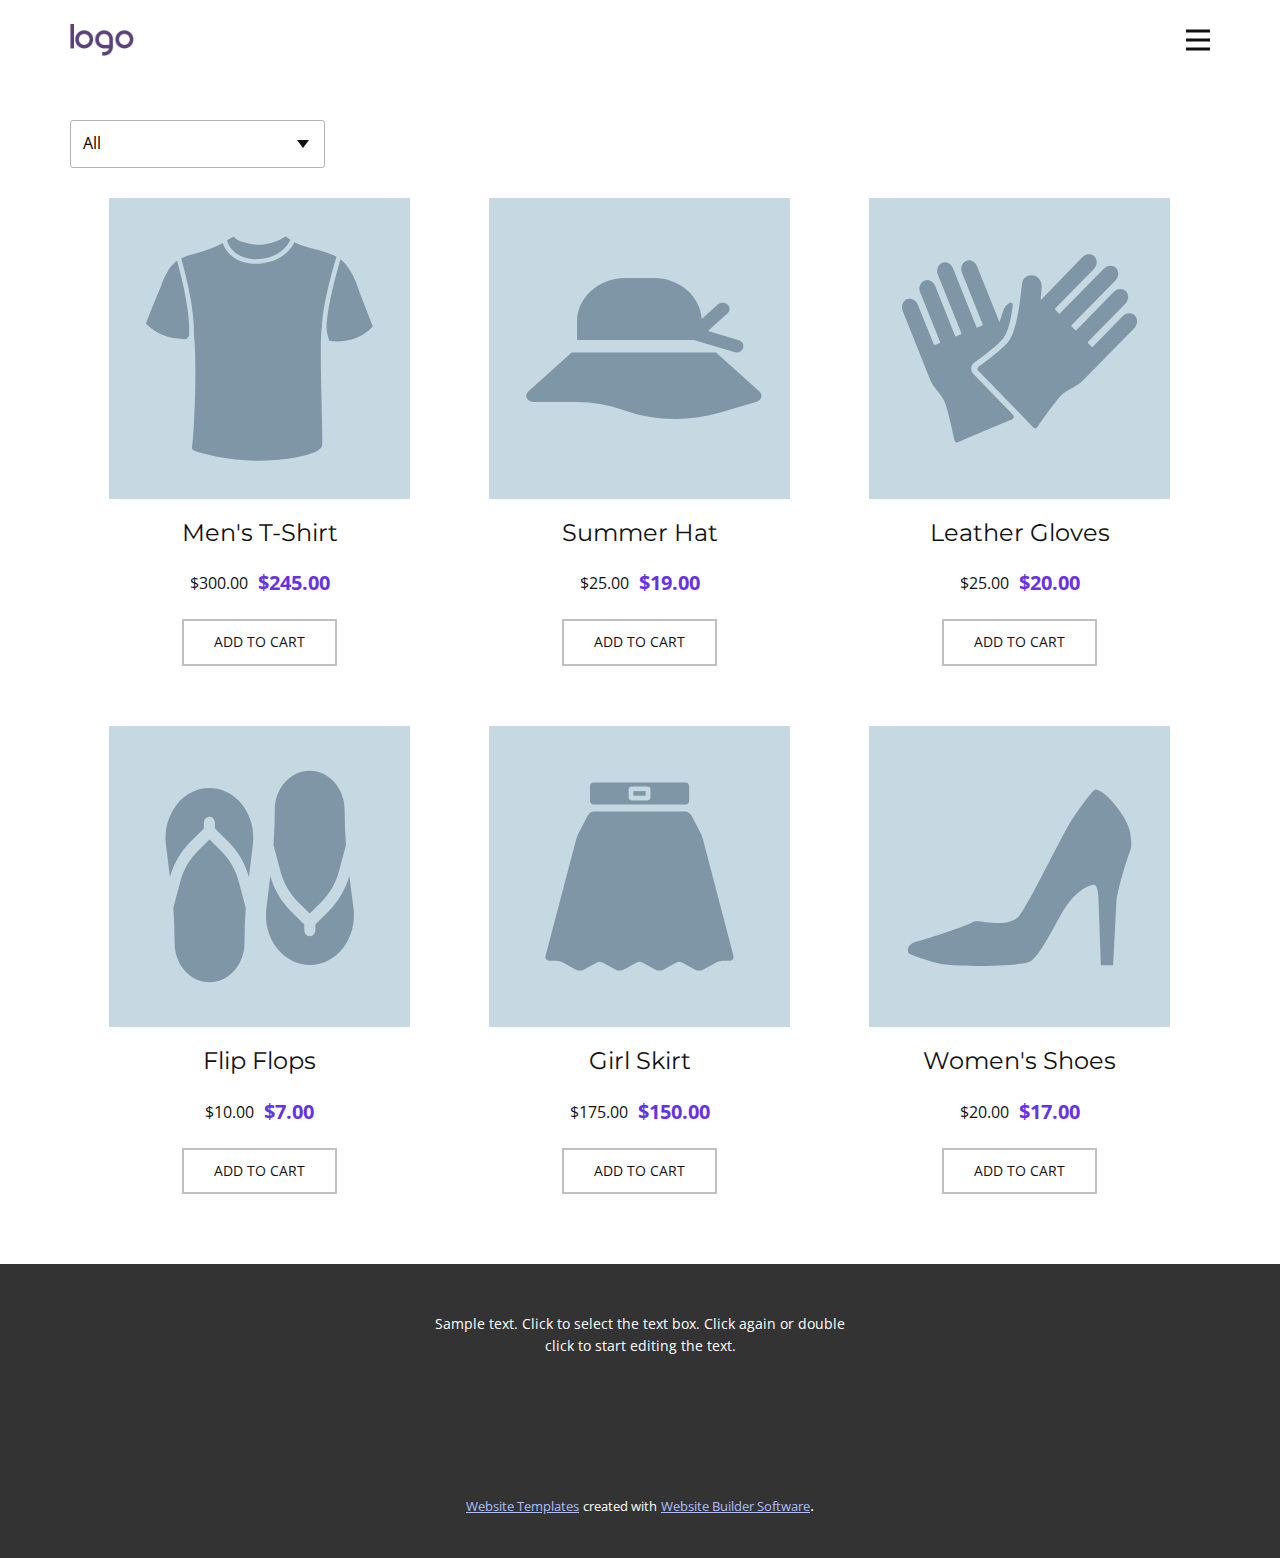
<file: products/products.html>
<!DOCTYPE html>
<html style="font-size: 16px;" lang="en"><head>
    <meta name="viewport" content="width=device-width, initial-scale=1.0">
    <meta charset="utf-8">
    <meta name="keywords" content="">
    <meta name="description" content="">
    <title>Shop</title>
    <link rel="stylesheet" href="../nicepage.css" media="screen">
<link rel="stylesheet" href="../Product-List-Template.css" media="screen">
    <script class="u-script" type="text/javascript" src="../jquery-1.9.1.min.js" defer=""></script>
    <script class="u-script" type="text/javascript" src="../nicepage.js" defer=""></script>
    <meta name="generator" content="Nicepage 6.2.4, nicepage.com">
    <link id="u-theme-google-font" rel="stylesheet" href="https://fonts.googleapis.com/css?family=Montserrat:100,100i,200,200i,300,300i,400,400i,500,500i,600,600i,700,700i,800,800i,900,900i|Open+Sans:300,300i,400,400i,500,500i,600,600i,700,700i,800,800i">
    
    
    
    <script type="application/ld+json">{
		"@context": "http://schema.org",
		"@type": "Organization",
		"name": "",
		"logo": "images/ttt.png"
}</script>
    <meta name="theme-color" content="#3a65ed">
    <meta property="og:title" content="Product List Template">
    <meta property="og:type" content="website">
  <meta data-intl-tel-input-cdn-path="intlTelInput/"></head>
  <body data-path-to-root="../" data-include-products="true" class="u-body u-xl-mode" data-lang="en"><header class="u-clearfix u-header u-header" id="sec-46b6"><div class="u-clearfix u-sheet u-valign-middle u-sheet-1">
        <a href="https://nicepage.com" class="u-image u-logo u-image-1" data-image-width="80" data-image-height="40">
          <img src="../images/ttt.png" class="u-logo-image u-logo-image-1" data-image-width="64">
        </a>
        <nav class="u-menu u-menu-hamburger u-offcanvas u-menu-1" data-responsive-from="XL">
          <div class="menu-collapse" style="font-size: 1rem; letter-spacing: 0px; font-weight: 500;">
            <a class="u-button-style u-custom-active-border-color u-custom-active-color u-custom-border u-custom-border-color u-custom-borders u-custom-hover-border-color u-custom-hover-color u-custom-left-right-menu-spacing u-custom-padding-bottom u-custom-text-active-color u-custom-text-color u-custom-text-hover-color u-custom-top-bottom-menu-spacing u-nav-link u-text-active-palette-1-base u-text-hover-palette-2-base" href="#">
              <svg class="u-svg-link" viewBox="0 0 24 24"><use xlink:href="#menu-hamburger"></use></svg>
              <svg class="u-svg-content" version="1.1" id="menu-hamburger" viewBox="0 0 16 16" x="0px" y="0px" xmlns:xlink="http://www.w3.org/1999/xlink" xmlns="http://www.w3.org/2000/svg"><g><rect y="1" width="16" height="2"></rect><rect y="7" width="16" height="2"></rect><rect y="13" width="16" height="2"></rect>
</g></svg>
            </a>
          </div>
          <div class="u-nav-container">
            <ul class="u-nav u-spacing-2 u-unstyled u-nav-1"><li class="u-nav-item"><a class="u-active-grey-5 u-border-active-palette-1-base u-border-hover-palette-1-base u-border-no-left u-border-no-right u-border-no-top u-button-style u-hover-grey-10 u-nav-link u-text-active-grey-90 u-text-grey-90 u-text-hover-grey-90" href="../Home.html" style="padding: 10px 20px;">Home</a>
</li><li class="u-nav-item"><a class="u-active-grey-5 u-border-active-palette-1-base u-border-hover-palette-1-base u-border-no-left u-border-no-right u-border-no-top u-button-style u-hover-grey-10 u-nav-link u-text-active-grey-90 u-text-grey-90 u-text-hover-grey-90" href="../About.html" style="padding: 10px 20px;">About</a>
</li><li class="u-nav-item"><a class="u-active-grey-5 u-border-active-palette-1-base u-border-hover-palette-1-base u-border-no-left u-border-no-right u-border-no-top u-button-style u-hover-grey-10 u-nav-link u-text-active-grey-90 u-text-grey-90 u-text-hover-grey-90" href="../Contact.html" style="padding: 10px 20px;">Contact</a>
</li></ul>
          </div>
          <div class="u-nav-container-collapse">
            <div class="u-black u-container-style u-inner-container-layout u-opacity u-opacity-95 u-sidenav">
              <div class="u-inner-container-layout u-sidenav-overflow">
                <div class="u-menu-close"></div>
                <ul class="u-align-center u-nav u-popupmenu-items u-unstyled u-nav-2"><li class="u-nav-item"><a class="u-button-style u-nav-link" href="../Home.html">Home</a>
</li><li class="u-nav-item"><a class="u-button-style u-nav-link" href="../About.html">About</a>
</li><li class="u-nav-item"><a class="u-button-style u-nav-link" href="../Contact.html">Contact</a>
</li></ul>
              </div>
            </div>
            <div class="u-black u-menu-overlay u-opacity u-opacity-70"></div>
          </div>
        </nav>
      </div></header>
    <section class="u-align-center u-clearfix u-section-1" id="sec-e16c">
      <div class="u-clearfix u-sheet u-valign-middle u-sheet-1"><!--products--><!--products_options_json--><!--{"type":"Recent","source":"","tags":"","count":""}--><!--/products_options_json-->
        <div class="u-expanded-width u-products u-products-1" data-site-sorting-prop="created" data-site-sorting-order="desc" data-items-per-page="6" data-products-id="1" data-products-datasource="site">
          <div class="has-categories-listbox u-list-control"><!--products_categories_filter-->
            <div class="u-categories-listbox"><!--products_categories_filter_select-->
              <select class="u-border-grey-30 u-input u-select-categories"><option value="">All</option><option value="featured">Featured</option><option value="1"> Clothes</option><option value="2"> Shoes</option><option value="3"> Accessories</option></select><!--/products_categories_filter_select-->
              <svg class="u-caret u-caret-svg" version="1.1" id="Layer_1" xmlns="http://www.w3.org/2000/svg" xmlns:xlink="http://www.w3.org/1999/xlink" x="0px" y="0px" width="16px" height="16px" viewBox="0 0 16 16" style="fill:currentColor;" xml:space="preserve"><polygon class="st0" points="8,12 2,4 14,4 "></polygon></svg>
            </div><!--/products_categories_filter-->
          </div>
          <div class="u-repeater u-repeater-1">
            <!--product_item--><div class="u-align-center u-container-style u-products-item u-repeater-item u-white u-repeater-item-1">
              <div class="u-container-layout u-similar-container u-valign-top u-container-layout-1"><!--product_image-->
                <a class="u-product-title-link" href="../products/men-s-t-shirt.html"><img alt="" class="u-expanded-width u-image u-image-contain u-image-default u-product-control u-image-1" src="../images/53c4c417.svg"></a><!--/product_image--><!--product_title-->
                <h4 class="u-product-control u-text u-text-1">
                  <a class="u-product-title-link" href="../products/men-s-t-shirt.html">Men's T-Shirt</a>
                </h4><!--/product_title--><!--product_price-->
                <div class="u-product-control u-product-price u-product-price-1" data-add-zero-cents="true">
                  <div class="u-price-wrapper u-spacing-10"><!--product_old_price-->
                    <div class="u-old-price">$300.00</div><!--/product_old_price--><!--product_regular_price-->
                    <div class="u-price u-text-palette-2-base" style="font-size: 1.25rem; font-weight: 700;">$245.00</div><!--/product_regular_price-->
                  </div>
                </div><!--/product_price--><!--product_button--><!--options_json--><!--{"clickType":"add-to-cart","content":""}--><!--/options_json-->
                <a href="#" class="u-border-2 u-border-grey-25 u-btn u-btn-rectangle u-button-style u-none u-product-control u-text-body-color u-btn-1 u-add-to-cart-link" data-product-button-click-type="add-to-cart" data-product-id="2" data-product="{&quot;id&quot;:&quot;2&quot;,&quot;name&quot;:&quot;men-s-t-shirt&quot;,&quot;title&quot;:&quot;Men's T-Shirt&quot;,&quot;description&quot;:&quot;Sample text. Lorem ipsum dolor sit amet, consectetur adipiscing elit nullam nunc justo sagittis suscipit ultrices.&quot;,&quot;price&quot;:&quot;245&quot;,&quot;oldPrice&quot;:&quot;300&quot;,&quot;quantity&quot;:1,&quot;currency&quot;:&quot;USD&quot;,&quot;sku&quot;:&quot;&quot;,&quot;outOfStock&quot;:false,&quot;isFeatured&quot;:false,&quot;categories&quot;:[&quot;1&quot;],&quot;images&quot;:[{&quot;url&quot;:&quot;../images/53c4c417.svg&quot;}],&quot;created&quot;:1703691612049,&quot;updated&quot;:1703691612049,&quot;isDefault&quot;:true,&quot;categoriesData&quot;:[{&quot;link&quot;:&quot;./products/products.html#/1///1&quot;,&quot;title&quot;:&quot;Clothes&quot;}]}"><!--product_button_content-->Add to Cart<!--/product_button_content--></a><!--/product_button-->
              </div>
            </div><!--/product_item--><!--product_item--><div class="u-align-center u-container-style u-products-item u-repeater-item u-white u-repeater-item-2">
              <div class="u-container-layout u-similar-container u-valign-top u-container-layout-2"><!--product_image-->
                <a class="u-product-title-link" href="../products/summer-hat.html"><img alt="" class="u-expanded-width u-image u-image-contain u-image-default u-product-control u-image-2" src="../images/6537f30a.svg"></a><!--/product_image--><!--product_title-->
                <h4 class="u-product-control u-text u-text-2">
                  <a class="u-product-title-link" href="../products/summer-hat.html">Summer Hat</a>
                </h4><!--/product_title--><!--product_price-->
                <div class="u-product-control u-product-price u-product-price-2" data-add-zero-cents="true">
                  <div class="u-price-wrapper u-spacing-10"><!--product_old_price-->
                    <div class="u-old-price">$25.00</div><!--/product_old_price--><!--product_regular_price-->
                    <div class="u-price u-text-palette-2-base" style="font-size: 1.25rem; font-weight: 700;">$19.00</div><!--/product_regular_price-->
                  </div>
                </div><!--/product_price--><!--product_button--><!--options_json--><!--{"clickType":"add-to-cart","content":""}--><!--/options_json-->
                <a href="#" class="u-border-2 u-border-grey-25 u-btn u-btn-rectangle u-button-style u-none u-product-control u-text-body-color u-btn-2 u-add-to-cart-link" data-product-button-click-type="add-to-cart" data-product-id="3" data-product="{&quot;id&quot;:&quot;3&quot;,&quot;name&quot;:&quot;summer-hat&quot;,&quot;title&quot;:&quot;Summer Hat&quot;,&quot;description&quot;:&quot;Sample text. Lorem ipsum dolor sit amet, consectetur adipiscing elit nullam nunc justo sagittis suscipit ultrices.&quot;,&quot;price&quot;:&quot;19&quot;,&quot;oldPrice&quot;:&quot;25&quot;,&quot;quantity&quot;:1,&quot;currency&quot;:&quot;USD&quot;,&quot;sku&quot;:&quot;&quot;,&quot;outOfStock&quot;:false,&quot;isFeatured&quot;:false,&quot;categories&quot;:[&quot;3&quot;],&quot;images&quot;:[{&quot;url&quot;:&quot;../images/6537f30a.svg&quot;}],&quot;created&quot;:1703691612049,&quot;updated&quot;:1703691612049,&quot;isDefault&quot;:true,&quot;categoriesData&quot;:[{&quot;link&quot;:&quot;./products/products.html#/1///3&quot;,&quot;title&quot;:&quot;Accessories&quot;}]}"><!--product_button_content-->Add to Cart<!--/product_button_content--></a><!--/product_button-->
              </div>
            </div><!--/product_item--><!--product_item--><div class="u-align-center u-container-style u-products-item u-repeater-item u-white u-repeater-item-3">
              <div class="u-container-layout u-similar-container u-valign-top u-container-layout-3"><!--product_image-->
                <a class="u-product-title-link" href="../products/leather-gloves.html"><img alt="" class="u-expanded-width u-image u-image-contain u-image-default u-product-control u-image-3" src="../images/776587db.svg"></a><!--/product_image--><!--product_title-->
                <h4 class="u-product-control u-text u-text-3">
                  <a class="u-product-title-link" href="../products/leather-gloves.html">Leather Gloves</a>
                </h4><!--/product_title--><!--product_price-->
                <div class="u-product-control u-product-price u-product-price-3" data-add-zero-cents="true">
                  <div class="u-price-wrapper u-spacing-10"><!--product_old_price-->
                    <div class="u-old-price">$25.00</div><!--/product_old_price--><!--product_regular_price-->
                    <div class="u-price u-text-palette-2-base" style="font-size: 1.25rem; font-weight: 700;">$20.00</div><!--/product_regular_price-->
                  </div>
                </div><!--/product_price--><!--product_button--><!--options_json--><!--{"clickType":"add-to-cart","content":""}--><!--/options_json-->
                <a href="#" class="u-border-2 u-border-grey-25 u-btn u-btn-rectangle u-button-style u-none u-product-control u-text-body-color u-btn-3 u-add-to-cart-link" data-product-button-click-type="add-to-cart" data-product-id="4" data-product="{&quot;id&quot;:&quot;4&quot;,&quot;name&quot;:&quot;leather-gloves&quot;,&quot;title&quot;:&quot;Leather Gloves&quot;,&quot;description&quot;:&quot;Sample text. Lorem ipsum dolor sit amet, consectetur adipiscing elit nullam nunc justo sagittis suscipit ultrices.&quot;,&quot;price&quot;:&quot;20&quot;,&quot;oldPrice&quot;:&quot;25&quot;,&quot;quantity&quot;:1,&quot;currency&quot;:&quot;USD&quot;,&quot;sku&quot;:&quot;&quot;,&quot;outOfStock&quot;:false,&quot;isFeatured&quot;:false,&quot;categories&quot;:[&quot;3&quot;],&quot;images&quot;:[{&quot;url&quot;:&quot;../images/776587db.svg&quot;}],&quot;created&quot;:1703691612049,&quot;updated&quot;:1703691612049,&quot;isDefault&quot;:true,&quot;categoriesData&quot;:[{&quot;link&quot;:&quot;./products/products.html#/1///3&quot;,&quot;title&quot;:&quot;Accessories&quot;}]}"><!--product_button_content-->Add to Cart<!--/product_button_content--></a><!--/product_button-->
              </div>
            </div><!--/product_item--><!--product_item--><div class="u-align-center u-container-style u-products-item u-repeater-item u-white u-repeater-item-4">
              <div class="u-container-layout u-similar-container u-valign-top u-container-layout-4"><!--product_image-->
                <a class="u-product-title-link" href="../products/flip-flops.html"><img alt="" class="u-expanded-width u-image u-image-contain u-image-default u-product-control u-image-4" src="../images/6f461f60.svg"></a><!--/product_image--><!--product_title-->
                <h4 class="u-product-control u-text u-text-4">
                  <a class="u-product-title-link" href="../products/flip-flops.html">Flip Flops</a>
                </h4><!--/product_title--><!--product_price-->
                <div class="u-product-control u-product-price u-product-price-4" data-add-zero-cents="true">
                  <div class="u-price-wrapper u-spacing-10"><!--product_old_price-->
                    <div class="u-old-price">$10.00</div><!--/product_old_price--><!--product_regular_price-->
                    <div class="u-price u-text-palette-2-base" style="font-size: 1.25rem; font-weight: 700;">$7.00</div><!--/product_regular_price-->
                  </div>
                </div><!--/product_price--><!--product_button--><!--options_json--><!--{"clickType":"add-to-cart","content":""}--><!--/options_json-->
                <a href="#" class="u-border-2 u-border-grey-25 u-btn u-btn-rectangle u-button-style u-none u-product-control u-text-body-color u-btn-4 u-add-to-cart-link" data-product-button-click-type="add-to-cart" data-product-id="5" data-product="{&quot;id&quot;:&quot;5&quot;,&quot;name&quot;:&quot;flip-flops&quot;,&quot;title&quot;:&quot;Flip Flops&quot;,&quot;description&quot;:&quot;Sample text. Lorem ipsum dolor sit amet, consectetur adipiscing elit nullam nunc justo sagittis suscipit ultrices.&quot;,&quot;price&quot;:&quot;7&quot;,&quot;oldPrice&quot;:&quot;10&quot;,&quot;quantity&quot;:1,&quot;currency&quot;:&quot;USD&quot;,&quot;sku&quot;:&quot;&quot;,&quot;outOfStock&quot;:false,&quot;isFeatured&quot;:false,&quot;categories&quot;:[&quot;2&quot;],&quot;images&quot;:[{&quot;url&quot;:&quot;../images/6f461f60.svg&quot;}],&quot;created&quot;:1703691612049,&quot;updated&quot;:1703691612049,&quot;isDefault&quot;:true,&quot;categoriesData&quot;:[{&quot;link&quot;:&quot;./products/products.html#/1///2&quot;,&quot;title&quot;:&quot;Shoes&quot;}]}"><!--product_button_content-->Add to Cart<!--/product_button_content--></a><!--/product_button-->
              </div>
            </div><!--/product_item--><!--product_item--><div class="u-align-center u-container-style u-products-item u-repeater-item u-white u-repeater-item-5">
              <div class="u-container-layout u-similar-container u-valign-top u-container-layout-5"><!--product_image-->
                <a class="u-product-title-link" href="../products/girl-skirt.html"><img alt="" class="u-expanded-width u-image u-image-contain u-image-default u-product-control u-image-5" src="../images/caac4e54.svg"></a><!--/product_image--><!--product_title-->
                <h4 class="u-product-control u-text u-text-5">
                  <a class="u-product-title-link" href="../products/girl-skirt.html">Girl Skirt</a>
                </h4><!--/product_title--><!--product_price-->
                <div class="u-product-control u-product-price u-product-price-5" data-add-zero-cents="true">
                  <div class="u-price-wrapper u-spacing-10"><!--product_old_price-->
                    <div class="u-old-price">$175.00</div><!--/product_old_price--><!--product_regular_price-->
                    <div class="u-price u-text-palette-2-base" style="font-size: 1.25rem; font-weight: 700;">$150.00</div><!--/product_regular_price-->
                  </div>
                </div><!--/product_price--><!--product_button--><!--options_json--><!--{"clickType":"add-to-cart","content":""}--><!--/options_json-->
                <a href="#" class="u-border-2 u-border-grey-25 u-btn u-btn-rectangle u-button-style u-none u-product-control u-text-body-color u-btn-5 u-add-to-cart-link" data-product-button-click-type="add-to-cart" data-product-id="6" data-product="{&quot;id&quot;:&quot;6&quot;,&quot;name&quot;:&quot;girl-skirt&quot;,&quot;title&quot;:&quot;Girl Skirt&quot;,&quot;description&quot;:&quot;Sample text. Lorem ipsum dolor sit amet, consectetur adipiscing elit nullam nunc justo sagittis suscipit ultrices.&quot;,&quot;price&quot;:&quot;150&quot;,&quot;oldPrice&quot;:&quot;175&quot;,&quot;quantity&quot;:1,&quot;currency&quot;:&quot;USD&quot;,&quot;sku&quot;:&quot;&quot;,&quot;outOfStock&quot;:false,&quot;isFeatured&quot;:false,&quot;categories&quot;:[&quot;1&quot;],&quot;images&quot;:[{&quot;url&quot;:&quot;../images/caac4e54.svg&quot;}],&quot;created&quot;:1703691612049,&quot;updated&quot;:1703691612049,&quot;isDefault&quot;:true,&quot;categoriesData&quot;:[{&quot;link&quot;:&quot;./products/products.html#/1///1&quot;,&quot;title&quot;:&quot;Clothes&quot;}]}"><!--product_button_content-->Add to Cart<!--/product_button_content--></a><!--/product_button-->
              </div>
            </div><!--/product_item--><!--product_item--><div class="u-align-center u-container-style u-products-item u-repeater-item u-white u-repeater-item-6">
              <div class="u-container-layout u-similar-container u-valign-top u-container-layout-6"><!--product_image-->
                <a class="u-product-title-link" href="../products/women-s-shoes.html"><img alt="" class="u-expanded-width u-image u-image-contain u-image-default u-product-control u-image-6" src="../images/d754debf.svg"></a><img src="../images/414330ad.svg" class="u-product-second-image"><!--/product_image--><!--product_title-->
                <h4 class="u-product-control u-text u-text-6">
                  <a class="u-product-title-link" href="../products/women-s-shoes.html">Women's Shoes</a>
                </h4><!--/product_title--><!--product_price-->
                <div class="u-product-control u-product-price u-product-price-6" data-add-zero-cents="true">
                  <div class="u-price-wrapper u-spacing-10"><!--product_old_price-->
                    <div class="u-old-price">$20.00</div><!--/product_old_price--><!--product_regular_price-->
                    <div class="u-price u-text-palette-2-base" style="font-size: 1.25rem; font-weight: 700;">$17.00</div><!--/product_regular_price-->
                  </div>
                </div><!--/product_price--><!--product_button--><!--options_json--><!--{"clickType":"add-to-cart","content":""}--><!--/options_json-->
                <a href="#" class="u-border-2 u-border-grey-25 u-btn u-btn-rectangle u-button-style u-none u-product-control u-text-body-color u-btn-6 u-add-to-cart-link" data-product-button-click-type="add-to-cart" data-product-id="1" data-product="{&quot;id&quot;:&quot;1&quot;,&quot;name&quot;:&quot;women-s-shoes&quot;,&quot;title&quot;:&quot;Women's Shoes&quot;,&quot;description&quot;:&quot;Sample text. Lorem ipsum dolor sit amet, consectetur adipiscing elit nullam nunc justo sagittis suscipit ultrices.&quot;,&quot;price&quot;:&quot;17&quot;,&quot;oldPrice&quot;:&quot;20&quot;,&quot;quantity&quot;:1,&quot;currency&quot;:&quot;USD&quot;,&quot;sku&quot;:&quot;&quot;,&quot;outOfStock&quot;:false,&quot;isFeatured&quot;:false,&quot;categories&quot;:[&quot;2&quot;],&quot;images&quot;:[{&quot;url&quot;:&quot;../images/d754debf.svg&quot;},{&quot;url&quot;:&quot;../images/414330ad.svg&quot;}],&quot;created&quot;:1703691612048,&quot;updated&quot;:1703691612048,&quot;isDefault&quot;:true,&quot;categoriesData&quot;:[{&quot;link&quot;:&quot;./products/products.html#/1///2&quot;,&quot;title&quot;:&quot;Shoes&quot;}]}"><!--product_button_content-->Add to Cart<!--/product_button_content--></a><!--/product_button-->
              </div>
            </div><!--/product_item-->
            
            
            
            
            
          </div>
          <div class="u-list-control"></div>
        </div><!--/products-->
      </div>
    </section>
    
    
    
    <footer class="u-align-center u-clearfix u-footer u-grey-80 u-footer" id="sec-5608"><div class="u-clearfix u-sheet u-sheet-1">
        <p class="u-small-text u-text u-text-variant u-text-1">Sample text. Click to select the text box. Click again or double click to start editing the text.</p>
      </div></footer>
    <section class="u-backlink u-clearfix u-grey-80">
      <a class="u-link" href="https://nicepage.com/website-templates" target="_blank">
        <span>Website Templates</span>
      </a>
      <p class="u-text">
        <span>created with</span>
      </p>
      <a class="u-link" href="" target="_blank">
        <span>Website Builder Software</span>
      </a>. 
    </section>
  <section class="u-black u-clearfix u-container-style u-dialog-block u-opacity u-opacity-70 u-payment-dialog u-valign-middle u-dialog-section-4" id="sec-9357">
      <div class="u-align-center u-container-style u-dialog u-radius-25 u-shape-round u-white u-dialog-1">
        <div class="u-container-layout u-valign-top u-container-layout-1">
          <h5 class="u-align-left u-text u-text-1">Buy Now</h5>
          <div class="u-expanded-width u-products u-products-1" data-site-sorting-prop="created" data-site-sorting-order="desc" data-items-per-page="1">
            <div class="u-list-control"></div>
            <div class="u-repeater u-repeater-1">
              <!--product_item--><div class="u-container-style u-products-item u-repeater-item">
                <div class="u-container-layout u-similar-container u-container-layout-2">
                  <h5 class="u-align-left u-product-control u-text u-text-2">
                    <a class="u-product-title-link" href="#">Product 1 Title</a>
                  </h5>
                  <div class="u-align-left u-product-control u-product-desc u-text u-text-3">
                    <p>Sample text. Lorem ipsum dolor sit amet, consectetur adipiscing elit nullam nunc justo sagittis suscipit ultrices.</p>
                  </div>
                  <div class="u-align-left u-product-control u-product-quantity u-product-quantity-1">
                    <div class="u-hidden u-quantity-label">Quantity</div>
                    <div class="u-border-1 u-border-grey-30 u-quantity-input u-radius-50">
                      <a class="disabled minus u-button-style u-quantity-button u-text-body-color">
                        <svg xmlns="http://www.w3.org/2000/svg" viewBox="0 0 16 16"><path d="m 4 8 h 8" fill="none" stroke="currentColor" stroke-width="1" fill-rule="evenodd"></path></svg>
                      </a>
                      <input class="u-input" type="text" value="1" pattern="[0-9]+">
                      <a class="plus u-button-style u-quantity-button u-text-body-color">
                        <svg xmlns="http://www.w3.org/2000/svg" viewBox="0 0 16 16"><path d="m 4 8 h 8 M 8 4 v 8" fill="none" stroke="currentColor" stroke-width="1" fill-rule="evenodd"></path></svg>
                      </a>
                    </div>
                  </div>
                  <div data-add-zero-cents="true" class="u-align-left u-product-control u-product-price u-product-price-1">
                    <div class="u-price-wrapper u-spacing-10">
                      <div class="u-old-price" style="text-decoration: line-through !important;">$20</div>
                      <div class="u-price" style="font-size: 1.25rem; font-weight: 700;">$17</div>
                    </div>
                  </div>
                </div>
              </div><!--/product_item-->
            </div>
            <div class="u-list-control"></div>
          </div>
          <div class="u-expanded-width u-payment-services u-tab-links-align-justify u-tab-payment u-tab-vertical u-tabs u-payment-services-1" data-payment-order-approved-message="Your order has been approved. Thank you!" data-payment-order-cancelled-message="Unable to process your order. Please try again later.">
            <ul class="u-tab-list u-unstyled" role="tablist"><li class="u-tab-item" role="presentation"><a class="active u-active-grey-10 u-button-style u-payment-paypal u-tab-link u-text-body-color" id="link-tab-9cb3" href="#tab-9cb3" role="tab" aria-controls="tab-9cb3" aria-selected="true"><input type="radio" class="u-field-input u-grey-15 u-radius-15" name="payment-group" checked="checked"><span>Paypal</span><svg class="u-svg-content" xmlns="http://www.w3.org/2000/svg" x="0px" y="0px"><path fill="#009EE3" d="M11,5.9H18c3.8,0,5.2,1.9,4.9,4.7c-0.3,4.7-3.2,7.2-6.9,7.2h-1.9c-0.5,0-0.8,0.3-0.9,1.3l-0.8,4.3
  c-0.1,0.3-0.2,0.5-0.5,0.6H7.6c-0.4,0-0.5-0.3-0.4-1l2.6-16C9.9,6.3,10.2,5.9,11,5.9z"></path><path fill="#113984" d="M6.7,0h7.1c2,0,4.3,0.1,5.9,1.5c1.1,0.9,1.6,2.4,1.5,4c-0.4,5.4-3.7,8.5-8,8.5H9.6c-0.6,0-0.9,0.4-1.2,1.5
  l-0.9,5.1C7.4,21,7.3,21.3,7,21.3H2.6C2,21.3,1.9,21,2,20.1L5.2,1.3C5.3,0.4,5.7,0,6.7,0z"></path><path fill="#172C70" d="M8.6,14.8l1.3-7.9c0.1-0.7,0.5-1,1.3-1h7.1c1.2,0,2.1,0.2,2.8,0.5c-0.7,4.8-3.8,7.5-7.9,7.5H9.6
  C9.1,13.9,8.8,14.1,8.6,14.8z"></path></svg>
</a>
</li><li class="u-tab-item" role="presentation"><a class="u-active-grey-10 u-button-style u-payment-stripe u-tab-link u-text-body-color" id="link-tab-ab80" href="#tab-ab80" role="tab" aria-controls="tab-ab80" aria-selected="false"><input type="radio" class="u-field-input u-grey-15 u-radius-15" name="payment-group"><span>Stripe</span><svg class="u-svg-content" xmlns="http://www.w3.org/2000/svg" x="0px" y="0px" viewBox="0 0 24 24"><path fill="#635BFF" d="M14,9.2c-2.3-0.8-3.4-1.5-3.4-2.4c0-0.8,0.8-1.3,2-1.3c2.3,0,4.7,0.8,6.4,1.6l0.9-5.5
  c-1.3-0.5-4-1.6-7.7-1.6C9.6,0,7.5,0.7,5.8,1.9C4.1,3.2,3.4,4.9,3.4,7.2c0,4,2.6,5.7,6.8,7.2c2.7,0.9,3.6,1.6,3.6,2.5
  c0,0.9-0.9,1.6-2.4,1.6c-1.9,0-5.2-0.9-7.3-2.1L3,22c1.8,0.9,5.1,2,8.7,2c2.8,0,5.1-0.7,6.6-1.9c1.8-1.3,2.7-3.2,2.7-5.7
  C20.9,12.3,18.2,10.7,14,9.2L14,9.2z"></path></svg>
</a>
</li></ul>
            <div class="u-tab-content">
              <div class="u-container-style u-payment-paypal u-tab-active u-tab-pane" id="tab-9cb3" role="tabpanel" aria-labelledby="link-tab-9cb3">
                <div class="u-container-layout u-payment-services-inner u-container-layout-3">Loading...</div>
              </div>
              <div class="u-container-style u-payment-stripe u-tab-pane" id="tab-ab80" role="tabpanel" aria-labelledby="link-tab-ab80">
                <div class="u-container-layout u-container-layout-4">
                  <a href="#" class="u-btn u-button-style u-stripe-button u-btn-1">Pay with Stripe</a>
                </div>
              </div>
            </div>
          </div>
        </div><button class="u-dialog-close-button u-icon u-text-grey-40 u-icon-1"><svg class="u-svg-link" preserveAspectRatio="xMidYMin slice" viewBox="0 0 16 16" style=""><use xmlns:xlink="http://www.w3.org/1999/xlink" xlink:href="#svg-efe9"></use></svg><svg xmlns="http://www.w3.org/2000/svg" xmlns:xlink="http://www.w3.org/1999/xlink" version="1.1" xml:space="preserve" class="u-svg-content" viewBox="0 0 16 16" x="0px" y="0px" id="svg-efe9"><rect x="7" y="0" transform="matrix(0.7071 -0.7071 0.7071 0.7071 -3.3138 8.0002)" width="2" height="16"></rect><rect x="0" y="7" transform="matrix(0.7071 -0.7071 0.7071 0.7071 -3.3138 8.0002)" width="16" height="2"></rect></svg></button>
      </div>
    </section><style>.u-dialog-section-4 .u-dialog-1 {
  width: 570px;
  min-height: 578px;
  height: auto;
  box-shadow: 0px 0px 8px 0px rgba(0,0,0,0.2);
  margin: 60px auto;
}

.u-dialog-section-4 .u-container-layout-1 {
  padding: 34px 35px;
}

.u-dialog-section-4 .u-text-1 {
  font-weight: 700;
  margin: 0 165px 0 0;
}

.u-dialog-section-4 .u-products-1 {
  margin-top: 30px;
  margin-bottom: 0;
}

.u-dialog-section-4 .u-repeater-1 {
  grid-template-columns: 100%;
  min-height: 206px;
  grid-gap: 10px;
}

.u-dialog-section-4 .u-container-layout-2 {
  padding: 0 0 30px;
}

.u-dialog-section-4 .u-text-2 {
  background-image: none;
  margin: 0;
}

.u-dialog-section-4 .u-text-3 {
  font-size: 0.875rem;
  margin: 20px 0 0;
}

.u-dialog-section-4 .u-product-quantity-1 {
  width: 125px;
  margin: 30px auto 0 0;
}

.u-dialog-section-4 .u-product-price-1 {
  margin: -34px 0 0 auto;
}

.u-dialog-section-4 .u-payment-services-1 {
  min-height: 250px;
  min-width: 50px;
  margin: 0;
}

.u-dialog-section-4 .u-container-layout-3 {
  padding: 20px 0 0;
}

.u-dialog-section-4 .u-container-layout-4 {
  padding: 20px 0 0;
}

.u-dialog-section-4 .u-btn-1 {
  width: 100%;
  margin: 0 auto;
}

.u-dialog-section-4 .u-icon-1 {
  width: 20px;
  height: 20px;
  left: auto;
  top: 36px;
  position: absolute;
  right: 35px;
  padding: 0;
}

@media (max-width: 1199px) {
  .u-dialog-section-4 .u-text-1 {
    margin-right: 165px;
  }

  .u-dialog-section-4 .u-payment-services-1 {
    margin-right: initial;
    margin-left: initial;
  }
}

@media (max-width: 991px) {
  .u-dialog-section-4 .u-container-layout-1 {
    padding: 30px;
  }

  .u-dialog-section-4 .u-container-layout-3 {
    padding-bottom: 0;
    padding-left: 0;
    padding-right: 0;
  }

  .u-dialog-section-4 .u-container-layout-4 {
    padding-bottom: 0;
    padding-left: 0;
    padding-right: 0;
  }

  .u-dialog-section-4 .u-icon-1 {
    top: 32px;
    right: 30px;
  }
}

@media (max-width: 767px) {
  .u-dialog-section-4 .u-dialog-1 {
    width: 540px;
  }
}

@media (max-width: 575px) {
  .u-dialog-section-4 .u-dialog-1 {
    width: 340px;
  }

  .u-dialog-section-4 .u-container-layout-1 {
    padding-left: 20px;
    padding-right: 20px;
  }

  .u-dialog-section-4 .u-text-1 {
    margin-right: 5px;
  }

  .u-dialog-section-4 .u-icon-1 {
    right: 20px;
  }
}</style>
</body></html>
</file>
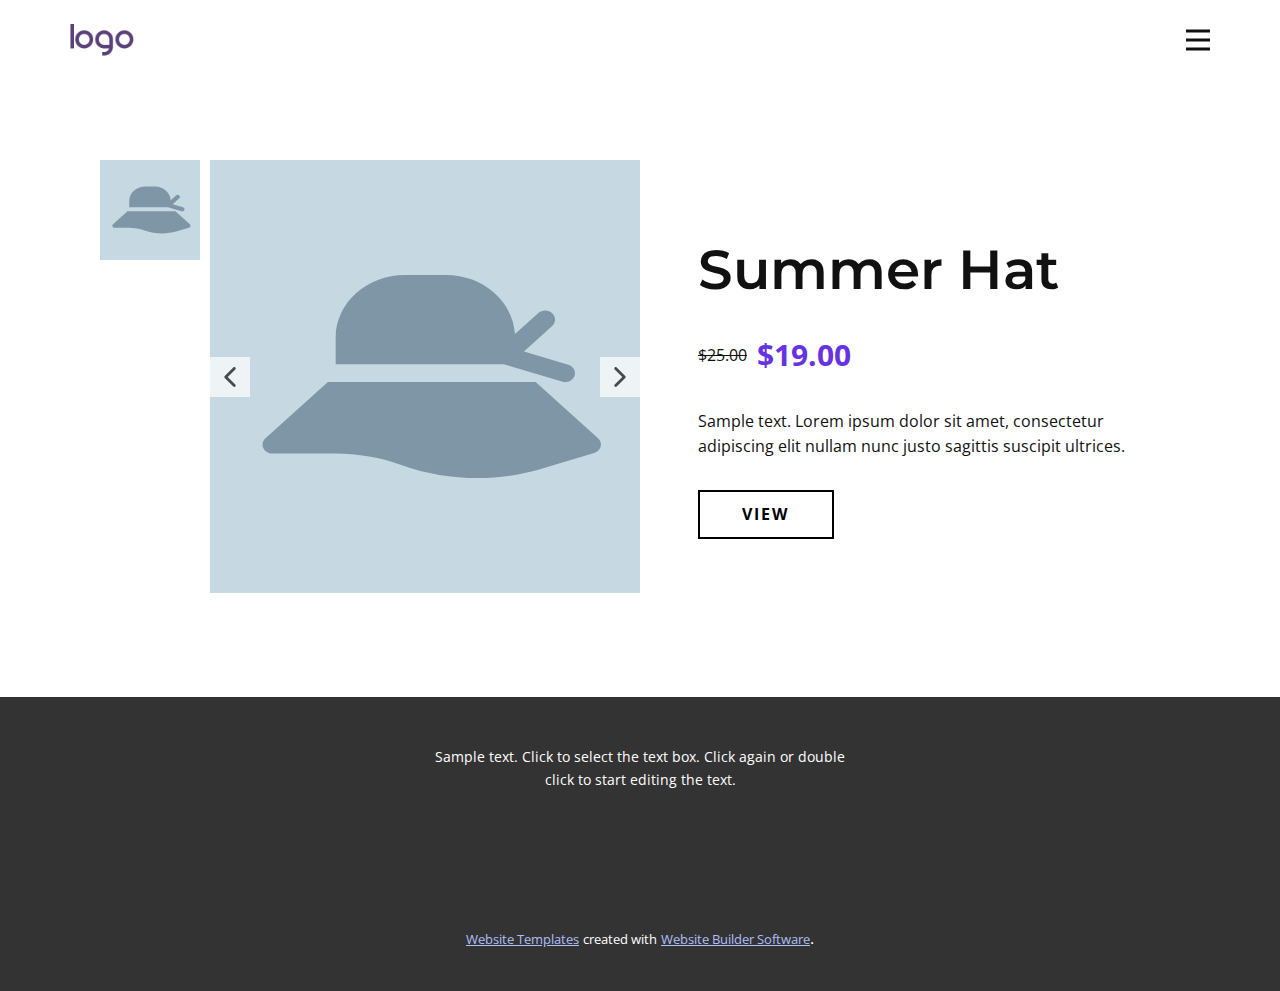
<file: products/summer-hat.html>
<!DOCTYPE html>
<html style="font-size: 16px;" lang="en"><head>
    <meta name="viewport" content="width=device-width, initial-scale=1.0">
    <meta charset="utf-8">
    <meta name="keywords" content="Women&amp;apos;s Shoes">
    <meta name="description" content="">
    <title>Product Details Template</title>
    <link rel="stylesheet" href="../nicepage.css" media="screen">
<link rel="stylesheet" href="../Product-Details-Template.css" media="screen">
    <script class="u-script" type="text/javascript" src="../jquery-1.9.1.min.js" defer=""></script>
    <script class="u-script" type="text/javascript" src="../nicepage.js" defer=""></script>
    <meta name="generator" content="Nicepage 6.2.4, nicepage.com">
    <link id="u-theme-google-font" rel="stylesheet" href="https://fonts.googleapis.com/css?family=Montserrat:100,100i,200,200i,300,300i,400,400i,500,500i,600,600i,700,700i,800,800i,900,900i|Open+Sans:300,300i,400,400i,500,500i,600,600i,700,700i,800,800i">
    
    
    
    <script type="application/ld+json">{
		"@context": "http://schema.org",
		"@type": "Organization",
		"name": "",
		"logo": "images/ttt.png"
}</script>
    <meta name="theme-color" content="#3a65ed">
    <meta property="og:title" content="Product Details Template">
    <meta property="og:type" content="website">
  <meta data-intl-tel-input-cdn-path="intlTelInput/"></head>
  <body data-path-to-root="./" data-include-products="true" class="u-body u-xl-mode" data-lang="en"><header class="u-clearfix u-header u-header" id="sec-46b6"><div class="u-clearfix u-sheet u-valign-middle u-sheet-1">
        <a href="https://nicepage.com" class="u-image u-logo u-image-1" data-image-width="80" data-image-height="40">
          <img src="../images/ttt.png" class="u-logo-image u-logo-image-1" data-image-width="64">
        </a>
        <nav class="u-menu u-menu-hamburger u-offcanvas u-menu-1" data-responsive-from="XL">
          <div class="menu-collapse" style="font-size: 1rem; letter-spacing: 0px; font-weight: 500;">
            <a class="u-button-style u-custom-active-border-color u-custom-active-color u-custom-border u-custom-border-color u-custom-borders u-custom-hover-border-color u-custom-hover-color u-custom-left-right-menu-spacing u-custom-padding-bottom u-custom-text-active-color u-custom-text-color u-custom-text-hover-color u-custom-top-bottom-menu-spacing u-nav-link u-text-active-palette-1-base u-text-hover-palette-2-base" href="#">
              <svg class="u-svg-link" viewBox="0 0 24 24"><use xlink:href="#menu-hamburger"></use></svg>
              <svg class="u-svg-content" version="1.1" id="menu-hamburger" viewBox="0 0 16 16" x="0px" y="0px" xmlns:xlink="http://www.w3.org/1999/xlink" xmlns="http://www.w3.org/2000/svg"><g><rect y="1" width="16" height="2"></rect><rect y="7" width="16" height="2"></rect><rect y="13" width="16" height="2"></rect>
</g></svg>
            </a>
          </div>
          <div class="u-nav-container">
            <ul class="u-nav u-spacing-2 u-unstyled u-nav-1"><li class="u-nav-item"><a class="u-active-grey-5 u-border-active-palette-1-base u-border-hover-palette-1-base u-border-no-left u-border-no-right u-border-no-top u-button-style u-hover-grey-10 u-nav-link u-text-active-grey-90 u-text-grey-90 u-text-hover-grey-90" href="../Home.html" style="padding: 10px 20px;">Home</a>
</li><li class="u-nav-item"><a class="u-active-grey-5 u-border-active-palette-1-base u-border-hover-palette-1-base u-border-no-left u-border-no-right u-border-no-top u-button-style u-hover-grey-10 u-nav-link u-text-active-grey-90 u-text-grey-90 u-text-hover-grey-90" href="../About.html" style="padding: 10px 20px;">About</a>
</li><li class="u-nav-item"><a class="u-active-grey-5 u-border-active-palette-1-base u-border-hover-palette-1-base u-border-no-left u-border-no-right u-border-no-top u-button-style u-hover-grey-10 u-nav-link u-text-active-grey-90 u-text-grey-90 u-text-hover-grey-90" href="../Contact.html" style="padding: 10px 20px;">Contact</a>
</li></ul>
          </div>
          <div class="u-nav-container-collapse">
            <div class="u-black u-container-style u-inner-container-layout u-opacity u-opacity-95 u-sidenav">
              <div class="u-inner-container-layout u-sidenav-overflow">
                <div class="u-menu-close"></div>
                <ul class="u-align-center u-nav u-popupmenu-items u-unstyled u-nav-2"><li class="u-nav-item"><a class="u-button-style u-nav-link" href="../Home.html">Home</a>
</li><li class="u-nav-item"><a class="u-button-style u-nav-link" href="../About.html">About</a>
</li><li class="u-nav-item"><a class="u-button-style u-nav-link" href="../Contact.html">Contact</a>
</li></ul>
              </div>
            </div>
            <div class="u-black u-menu-overlay u-opacity u-opacity-70"></div>
          </div>
        </nav>
      </div></header>
    <section class="u-align-center u-clearfix u-section-1" id="sec-408b">
      <div class="u-clearfix u-sheet u-valign-middle-lg u-valign-middle-md u-valign-middle-xl u-valign-middle-xs u-sheet-1"><!--product--><!--product_options_json--><!--{"source":""}--><!--/product_options_json--><!--product_item-->
        <div class="u-container-style u-expanded-width u-product u-product-1">
          <div class="u-container-layout u-valign-middle-xl u-container-layout-1"><!--product_gallery--><!--options_json--><!--{"maxItems":""}--><!--/options_json-->
            <div class="u-carousel u-gallery u-layout-thumbnails u-lightbox u-no-transition u-product-control u-show-text-none u-thumbnails-position-left u-gallery-1" data-interval="5000" data-u-ride="carousel" id="carousel-0c74">
              <div class="u-carousel-inner u-gallery-inner" role="listbox"><div class="u-carousel-item u-gallery-item u-active">
                  <div class="u-back-slide">
                    <img class="u-back-image u-expanded" src="../images/6537f30a.svg">
                  </div>
                  <div class="u-over-slide u-over-slide-1">
                    <h3 class="u-gallery-heading">Sample Title</h3>
                    <p class="u-gallery-text">Sample Text</p>
                  </div>
                </div></div>
              <a class="u-absolute-vcenter u-carousel-control u-carousel-control-prev u-icon-rectangle u-opacity u-opacity-70 u-spacing-10 u-text-hover-grey-80 u-white u-carousel-control-1" href="#carousel-0c74" role="button" data-u-slide="prev">
                <span aria-hidden="true">
                  <svg viewBox="0 0 451.847 451.847"><path d="M97.141,225.92c0-8.095,3.091-16.192,9.259-22.366L300.689,9.27c12.359-12.359,32.397-12.359,44.751,0
c12.354,12.354,12.354,32.388,0,44.748L173.525,225.92l171.903,171.909c12.354,12.354,12.354,32.391,0,44.744
c-12.354,12.365-32.386,12.365-44.745,0l-194.29-194.281C100.226,242.115,97.141,234.018,97.141,225.92z"></path></svg>
                </span>
                <span class="sr-only">
                  <svg viewBox="0 0 451.847 451.847"><path d="M97.141,225.92c0-8.095,3.091-16.192,9.259-22.366L300.689,9.27c12.359-12.359,32.397-12.359,44.751,0
c12.354,12.354,12.354,32.388,0,44.748L173.525,225.92l171.903,171.909c12.354,12.354,12.354,32.391,0,44.744
c-12.354,12.365-32.386,12.365-44.745,0l-194.29-194.281C100.226,242.115,97.141,234.018,97.141,225.92z"></path></svg>
                </span>
              </a>
              <a class="u-absolute-vcenter u-carousel-control u-carousel-control-next u-icon-rectangle u-opacity u-opacity-70 u-spacing-10 u-text-hover-grey-80 u-white u-carousel-control-2" href="#carousel-0c74" role="button" data-u-slide="next">
                <span aria-hidden="true">
                  <svg viewBox="0 0 451.846 451.847"><path d="M345.441,248.292L151.154,442.573c-12.359,12.365-32.397,12.365-44.75,0c-12.354-12.354-12.354-32.391,0-44.744
L278.318,225.92L106.409,54.017c-12.354-12.359-12.354-32.394,0-44.748c12.354-12.359,32.391-12.359,44.75,0l194.287,194.284
c6.177,6.18,9.262,14.271,9.262,22.366C354.708,234.018,351.617,242.115,345.441,248.292z"></path></svg>
                </span>
                <span class="sr-only">
                  <svg viewBox="0 0 451.846 451.847"><path d="M345.441,248.292L151.154,442.573c-12.359,12.365-32.397,12.365-44.75,0c-12.354-12.354-12.354-32.391,0-44.744
L278.318,225.92L106.409,54.017c-12.354-12.359-12.354-32.394,0-44.748c12.354-12.359,32.391-12.359,44.75,0l194.287,194.284
c6.177,6.18,9.262,14.271,9.262,22.366C354.708,234.018,351.617,242.115,345.441,248.292z"></path></svg>
                </span>
              </a>
              <ol class="u-carousel-thumbnails u-spacing-15 u-vertical-spacing u-carousel-thumbnails-1"><li class="u-carousel-thumbnail u-carousel-thumbnail-1 u-active" data-u-target="#carousel-0c74" data-u-slide-to="0">
                  <img class="u-carousel-thumbnail-image u-image" src="../images/6537f30a.svg">
                </li></ol>
            </div><!--/product_gallery--><!--product_title-->
            <h2 class="u-align-left u-product-control u-text u-text-1">Summer Hat</h2><!--/product_title--><!--product_price-->
            <div data-add-zero-cents="true" class="u-product-control u-product-price u-product-price-1">
              <div class="u-price-wrapper u-spacing-10"><!--product_old_price-->
                <div class="u-old-price" style="text-decoration: line-through !important;">$25.00</div><!--/product_old_price--><!--product_regular_price-->
                <div class="u-price u-text-palette-2-base" style="font-size: 1.875rem; font-weight: 700;">$19.00</div><!--/product_regular_price-->
              </div>
            </div><!--/product_price--><!--product_content-->
            <div class="u-align-left u-product-control u-product-desc u-text u-text-2">Sample text. Lorem ipsum dolor sit amet, consectetur adipiscing elit nullam nunc justo sagittis suscipit ultrices.</div><!--/product_content--><!--product_button--><!--options_json--><!--{"clickType":"go-to-page","content":"View"}--><!--/options_json-->
            <a href="#sec-9357" class="u-border-2 u-border-black u-btn u-button-style u-hover-black u-none u-product-control u-text-black u-text-hover-white u-btn-1 u-dialog-link u-payment-button" data-product-button-click-type="go-to-page" data-product-id=""><!--product_button_content-->View<!--/product_button_content--></a><!--/product_button-->
          </div>
        </div><!--/product_item--><!--/product-->
      </div>
    </section>
    
    
    
    <footer class="u-align-center u-clearfix u-footer u-grey-80 u-footer" id="sec-5608"><div class="u-clearfix u-sheet u-sheet-1">
        <p class="u-small-text u-text u-text-variant u-text-1">Sample text. Click to select the text box. Click again or double click to start editing the text.</p>
      </div></footer>
    <section class="u-backlink u-clearfix u-grey-80">
      <a class="u-link" href="https://nicepage.com/website-templates" target="_blank">
        <span>Website Templates</span>
      </a>
      <p class="u-text">
        <span>created with</span>
      </p>
      <a class="u-link" href="" target="_blank">
        <span>Website Builder Software</span>
      </a>. 
    </section>
  <section class="u-black u-clearfix u-container-style u-dialog-block u-opacity u-opacity-70 u-payment-dialog u-valign-middle u-dialog-section-4" id="sec-9357">
      <div class="u-align-center u-container-style u-dialog u-radius-25 u-shape-round u-white u-dialog-1">
        <div class="u-container-layout u-valign-top u-container-layout-1">
          <h5 class="u-align-left u-text u-text-1">Buy Now</h5>
          <div class="u-expanded-width u-products u-products-1" data-site-sorting-prop="created" data-site-sorting-order="desc" data-items-per-page="1">
            <div class="u-list-control"></div>
            <div class="u-repeater u-repeater-1">
              <div class="u-container-style u-products-item u-repeater-item">
                <div class="u-container-layout u-similar-container u-container-layout-2">
                  <h5 class="u-align-left u-product-control u-text u-text-2">
                    <a class="u-product-title-link" href="#">Product 1 Title</a>
                  </h5>
                  <div class="u-align-left u-product-control u-product-desc u-text u-text-3">
                    <p>Sample text. Lorem ipsum dolor sit amet, consectetur adipiscing elit nullam nunc justo sagittis suscipit ultrices.</p>
                  </div>
                  <div class="u-align-left u-product-control u-product-quantity u-product-quantity-1">
                    <div class="u-hidden u-quantity-label">Quantity</div>
                    <div class="u-border-1 u-border-grey-30 u-quantity-input u-radius-50">
                      <a class="disabled minus u-button-style u-quantity-button u-text-body-color">
                        <svg xmlns="http://www.w3.org/2000/svg" viewBox="0 0 16 16"><path d="m 4 8 h 8" fill="none" stroke="currentColor" stroke-width="1" fill-rule="evenodd"></path></svg>
                      </a>
                      <input class="u-input" type="text" value="1" pattern="[0-9]+">
                      <a class="plus u-button-style u-quantity-button u-text-body-color">
                        <svg xmlns="http://www.w3.org/2000/svg" viewBox="0 0 16 16"><path d="m 4 8 h 8 M 8 4 v 8" fill="none" stroke="currentColor" stroke-width="1" fill-rule="evenodd"></path></svg>
                      </a>
                    </div>
                  </div>
                  <div data-add-zero-cents="true" class="u-align-left u-product-control u-product-price u-product-price-1">
                    <div class="u-price-wrapper u-spacing-10">
                      <div class="u-old-price" style="text-decoration: line-through !important;">$20</div>
                      <div class="u-price" style="font-size: 1.25rem; font-weight: 700;">$17</div>
                    </div>
                  </div>
                </div>
              </div>
            </div>
            <div class="u-list-control"></div>
          </div>
          <div class="u-expanded-width u-payment-services u-tab-links-align-justify u-tab-payment u-tab-vertical u-tabs u-payment-services-1" data-payment-order-approved-message="Your order has been approved. Thank you!" data-payment-order-cancelled-message="Unable to process your order. Please try again later.">
            <ul class="u-tab-list u-unstyled" role="tablist"><li class="u-tab-item" role="presentation"><a class="active u-active-grey-10 u-button-style u-payment-paypal u-tab-link u-text-body-color" id="link-tab-9cb3" href="#tab-9cb3" role="tab" aria-controls="tab-9cb3" aria-selected="true"><input type="radio" class="u-field-input u-grey-15 u-radius-15" name="payment-group" checked="checked"><span>Paypal</span><svg class="u-svg-content" xmlns="http://www.w3.org/2000/svg" x="0px" y="0px"><path fill="#009EE3" d="M11,5.9H18c3.8,0,5.2,1.9,4.9,4.7c-0.3,4.7-3.2,7.2-6.9,7.2h-1.9c-0.5,0-0.8,0.3-0.9,1.3l-0.8,4.3
  c-0.1,0.3-0.2,0.5-0.5,0.6H7.6c-0.4,0-0.5-0.3-0.4-1l2.6-16C9.9,6.3,10.2,5.9,11,5.9z"></path><path fill="#113984" d="M6.7,0h7.1c2,0,4.3,0.1,5.9,1.5c1.1,0.9,1.6,2.4,1.5,4c-0.4,5.4-3.7,8.5-8,8.5H9.6c-0.6,0-0.9,0.4-1.2,1.5
  l-0.9,5.1C7.4,21,7.3,21.3,7,21.3H2.6C2,21.3,1.9,21,2,20.1L5.2,1.3C5.3,0.4,5.7,0,6.7,0z"></path><path fill="#172C70" d="M8.6,14.8l1.3-7.9c0.1-0.7,0.5-1,1.3-1h7.1c1.2,0,2.1,0.2,2.8,0.5c-0.7,4.8-3.8,7.5-7.9,7.5H9.6
  C9.1,13.9,8.8,14.1,8.6,14.8z"></path></svg>
</a>
</li><li class="u-tab-item" role="presentation"><a class="u-active-grey-10 u-button-style u-payment-stripe u-tab-link u-text-body-color" id="link-tab-ab80" href="#tab-ab80" role="tab" aria-controls="tab-ab80" aria-selected="false"><input type="radio" class="u-field-input u-grey-15 u-radius-15" name="payment-group"><span>Stripe</span><svg class="u-svg-content" xmlns="http://www.w3.org/2000/svg" x="0px" y="0px" viewBox="0 0 24 24"><path fill="#635BFF" d="M14,9.2c-2.3-0.8-3.4-1.5-3.4-2.4c0-0.8,0.8-1.3,2-1.3c2.3,0,4.7,0.8,6.4,1.6l0.9-5.5
  c-1.3-0.5-4-1.6-7.7-1.6C9.6,0,7.5,0.7,5.8,1.9C4.1,3.2,3.4,4.9,3.4,7.2c0,4,2.6,5.7,6.8,7.2c2.7,0.9,3.6,1.6,3.6,2.5
  c0,0.9-0.9,1.6-2.4,1.6c-1.9,0-5.2-0.9-7.3-2.1L3,22c1.8,0.9,5.1,2,8.7,2c2.8,0,5.1-0.7,6.6-1.9c1.8-1.3,2.7-3.2,2.7-5.7
  C20.9,12.3,18.2,10.7,14,9.2L14,9.2z"></path></svg>
</a>
</li></ul>
            <div class="u-tab-content">
              <div class="u-container-style u-payment-paypal u-tab-active u-tab-pane" id="tab-9cb3" role="tabpanel" aria-labelledby="link-tab-9cb3">
                <div class="u-container-layout u-payment-services-inner u-container-layout-3">Loading...</div>
              </div>
              <div class="u-container-style u-payment-stripe u-tab-pane" id="tab-ab80" role="tabpanel" aria-labelledby="link-tab-ab80">
                <div class="u-container-layout u-container-layout-4">
                  <a href="#" class="u-btn u-button-style u-stripe-button u-btn-1">Pay with Stripe</a>
                </div>
              </div>
            </div>
          </div>
        </div><button class="u-dialog-close-button u-icon u-text-grey-40 u-icon-1"><svg class="u-svg-link" preserveAspectRatio="xMidYMin slice" viewBox="0 0 16 16" style=""><use xmlns:xlink="http://www.w3.org/1999/xlink" xlink:href="#svg-efe9"></use></svg><svg xmlns="http://www.w3.org/2000/svg" xmlns:xlink="http://www.w3.org/1999/xlink" version="1.1" xml:space="preserve" class="u-svg-content" viewBox="0 0 16 16" x="0px" y="0px" id="svg-efe9"><rect x="7" y="0" transform="matrix(0.7071 -0.7071 0.7071 0.7071 -3.3138 8.0002)" width="2" height="16"></rect><rect x="0" y="7" transform="matrix(0.7071 -0.7071 0.7071 0.7071 -3.3138 8.0002)" width="16" height="2"></rect></svg></button>
      </div>
    </section><style>.u-dialog-section-4 .u-dialog-1 {
  width: 570px;
  min-height: 578px;
  height: auto;
  box-shadow: 0px 0px 8px 0px rgba(0,0,0,0.2);
  margin: 60px auto;
}

.u-dialog-section-4 .u-container-layout-1 {
  padding: 34px 35px;
}

.u-dialog-section-4 .u-text-1 {
  font-weight: 700;
  margin: 0 165px 0 0;
}

.u-dialog-section-4 .u-products-1 {
  margin-top: 30px;
  margin-bottom: 0;
}

.u-dialog-section-4 .u-repeater-1 {
  grid-template-columns: 100%;
  min-height: 206px;
  grid-gap: 10px;
}

.u-dialog-section-4 .u-container-layout-2 {
  padding: 0 0 30px;
}

.u-dialog-section-4 .u-text-2 {
  background-image: none;
  margin: 0;
}

.u-dialog-section-4 .u-text-3 {
  font-size: 0.875rem;
  margin: 20px 0 0;
}

.u-dialog-section-4 .u-product-quantity-1 {
  width: 125px;
  margin: 30px auto 0 0;
}

.u-dialog-section-4 .u-product-price-1 {
  margin: -34px 0 0 auto;
}

.u-dialog-section-4 .u-payment-services-1 {
  min-height: 250px;
  min-width: 50px;
  margin: 0;
}

.u-dialog-section-4 .u-container-layout-3 {
  padding: 20px 0 0;
}

.u-dialog-section-4 .u-container-layout-4 {
  padding: 20px 0 0;
}

.u-dialog-section-4 .u-btn-1 {
  width: 100%;
  margin: 0 auto;
}

.u-dialog-section-4 .u-icon-1 {
  width: 20px;
  height: 20px;
  left: auto;
  top: 36px;
  position: absolute;
  right: 35px;
  padding: 0;
}

@media (max-width: 1199px) {
  .u-dialog-section-4 .u-text-1 {
    margin-right: 165px;
  }

  .u-dialog-section-4 .u-payment-services-1 {
    margin-right: initial;
    margin-left: initial;
  }
}

@media (max-width: 991px) {
  .u-dialog-section-4 .u-container-layout-1 {
    padding: 30px;
  }

  .u-dialog-section-4 .u-container-layout-3 {
    padding-bottom: 0;
    padding-left: 0;
    padding-right: 0;
  }

  .u-dialog-section-4 .u-container-layout-4 {
    padding-bottom: 0;
    padding-left: 0;
    padding-right: 0;
  }

  .u-dialog-section-4 .u-icon-1 {
    top: 32px;
    right: 30px;
  }
}

@media (max-width: 767px) {
  .u-dialog-section-4 .u-dialog-1 {
    width: 540px;
  }
}

@media (max-width: 575px) {
  .u-dialog-section-4 .u-dialog-1 {
    width: 340px;
  }

  .u-dialog-section-4 .u-container-layout-1 {
    padding-left: 20px;
    padding-right: 20px;
  }

  .u-dialog-section-4 .u-text-1 {
    margin-right: 5px;
  }

  .u-dialog-section-4 .u-icon-1 {
    right: 20px;
  }
}</style>
</body></html>
</file>
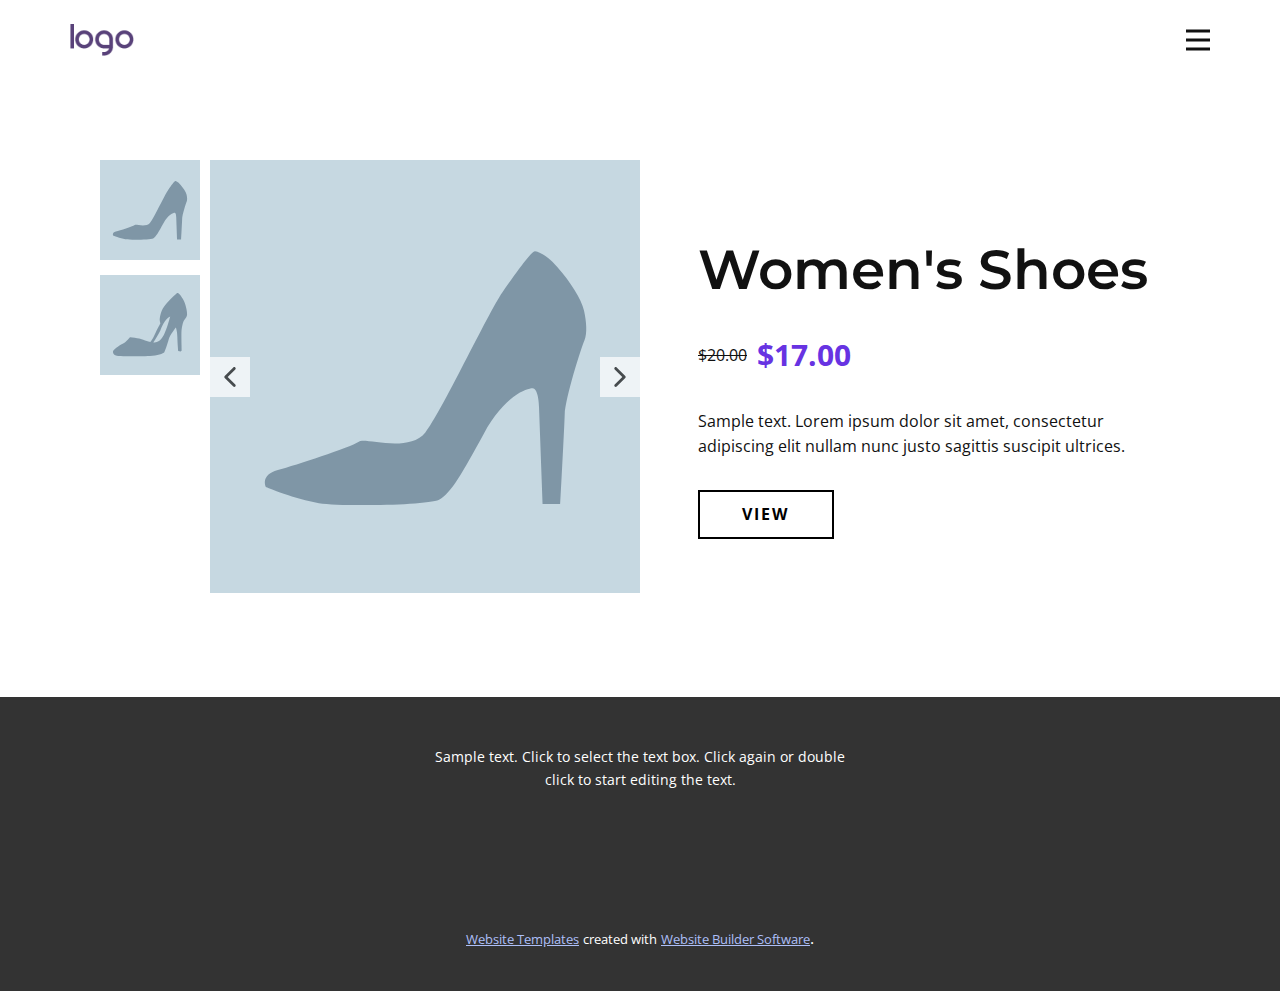
<file: products/women-s-shoes.html>
<!DOCTYPE html>
<html style="font-size: 16px;" lang="en"><head>
    <meta name="viewport" content="width=device-width, initial-scale=1.0">
    <meta charset="utf-8">
    <meta name="keywords" content="Women&amp;apos;s Shoes">
    <meta name="description" content="">
    <title>Product Details Template</title>
    <link rel="stylesheet" href="../nicepage.css" media="screen">
<link rel="stylesheet" href="../Product-Details-Template.css" media="screen">
    <script class="u-script" type="text/javascript" src="../jquery-1.9.1.min.js" defer=""></script>
    <script class="u-script" type="text/javascript" src="../nicepage.js" defer=""></script>
    <meta name="generator" content="Nicepage 6.2.4, nicepage.com">
    <link id="u-theme-google-font" rel="stylesheet" href="https://fonts.googleapis.com/css?family=Montserrat:100,100i,200,200i,300,300i,400,400i,500,500i,600,600i,700,700i,800,800i,900,900i|Open+Sans:300,300i,400,400i,500,500i,600,600i,700,700i,800,800i">
    
    
    
    <script type="application/ld+json">{
		"@context": "http://schema.org",
		"@type": "Organization",
		"name": "",
		"logo": "images/ttt.png"
}</script>
    <meta name="theme-color" content="#3a65ed">
    <meta property="og:title" content="Product Details Template">
    <meta property="og:type" content="website">
  <meta data-intl-tel-input-cdn-path="intlTelInput/"></head>
  <body data-path-to-root="./" data-include-products="true" class="u-body u-xl-mode" data-lang="en"><header class="u-clearfix u-header u-header" id="sec-46b6"><div class="u-clearfix u-sheet u-valign-middle u-sheet-1">
        <a href="https://nicepage.com" class="u-image u-logo u-image-1" data-image-width="80" data-image-height="40">
          <img src="../images/ttt.png" class="u-logo-image u-logo-image-1" data-image-width="64">
        </a>
        <nav class="u-menu u-menu-hamburger u-offcanvas u-menu-1" data-responsive-from="XL">
          <div class="menu-collapse" style="font-size: 1rem; letter-spacing: 0px; font-weight: 500;">
            <a class="u-button-style u-custom-active-border-color u-custom-active-color u-custom-border u-custom-border-color u-custom-borders u-custom-hover-border-color u-custom-hover-color u-custom-left-right-menu-spacing u-custom-padding-bottom u-custom-text-active-color u-custom-text-color u-custom-text-hover-color u-custom-top-bottom-menu-spacing u-nav-link u-text-active-palette-1-base u-text-hover-palette-2-base" href="#">
              <svg class="u-svg-link" viewBox="0 0 24 24"><use xlink:href="#menu-hamburger"></use></svg>
              <svg class="u-svg-content" version="1.1" id="menu-hamburger" viewBox="0 0 16 16" x="0px" y="0px" xmlns:xlink="http://www.w3.org/1999/xlink" xmlns="http://www.w3.org/2000/svg"><g><rect y="1" width="16" height="2"></rect><rect y="7" width="16" height="2"></rect><rect y="13" width="16" height="2"></rect>
</g></svg>
            </a>
          </div>
          <div class="u-nav-container">
            <ul class="u-nav u-spacing-2 u-unstyled u-nav-1"><li class="u-nav-item"><a class="u-active-grey-5 u-border-active-palette-1-base u-border-hover-palette-1-base u-border-no-left u-border-no-right u-border-no-top u-button-style u-hover-grey-10 u-nav-link u-text-active-grey-90 u-text-grey-90 u-text-hover-grey-90" href="../Home.html" style="padding: 10px 20px;">Home</a>
</li><li class="u-nav-item"><a class="u-active-grey-5 u-border-active-palette-1-base u-border-hover-palette-1-base u-border-no-left u-border-no-right u-border-no-top u-button-style u-hover-grey-10 u-nav-link u-text-active-grey-90 u-text-grey-90 u-text-hover-grey-90" href="../About.html" style="padding: 10px 20px;">About</a>
</li><li class="u-nav-item"><a class="u-active-grey-5 u-border-active-palette-1-base u-border-hover-palette-1-base u-border-no-left u-border-no-right u-border-no-top u-button-style u-hover-grey-10 u-nav-link u-text-active-grey-90 u-text-grey-90 u-text-hover-grey-90" href="../Contact.html" style="padding: 10px 20px;">Contact</a>
</li></ul>
          </div>
          <div class="u-nav-container-collapse">
            <div class="u-black u-container-style u-inner-container-layout u-opacity u-opacity-95 u-sidenav">
              <div class="u-inner-container-layout u-sidenav-overflow">
                <div class="u-menu-close"></div>
                <ul class="u-align-center u-nav u-popupmenu-items u-unstyled u-nav-2"><li class="u-nav-item"><a class="u-button-style u-nav-link" href="../Home.html">Home</a>
</li><li class="u-nav-item"><a class="u-button-style u-nav-link" href="../About.html">About</a>
</li><li class="u-nav-item"><a class="u-button-style u-nav-link" href="../Contact.html">Contact</a>
</li></ul>
              </div>
            </div>
            <div class="u-black u-menu-overlay u-opacity u-opacity-70"></div>
          </div>
        </nav>
      </div></header>
    <section class="u-align-center u-clearfix u-section-1" id="sec-408b">
      <div class="u-clearfix u-sheet u-valign-middle-lg u-valign-middle-md u-valign-middle-xl u-valign-middle-xs u-sheet-1"><!--product--><!--product_options_json--><!--{"source":""}--><!--/product_options_json--><!--product_item-->
        <div class="u-container-style u-expanded-width u-product u-product-1">
          <div class="u-container-layout u-valign-middle-xl u-container-layout-1"><!--product_gallery--><!--options_json--><!--{"maxItems":""}--><!--/options_json-->
            <div class="u-carousel u-gallery u-layout-thumbnails u-lightbox u-no-transition u-product-control u-show-text-none u-thumbnails-position-left u-gallery-1" data-interval="5000" data-u-ride="carousel" id="carousel-0c74">
              <div class="u-carousel-inner u-gallery-inner" role="listbox"><div class="u-carousel-item u-gallery-item u-active">
                  <div class="u-back-slide">
                    <img class="u-back-image u-expanded" src="../images/d754debf.svg">
                  </div>
                  <div class="u-over-slide u-over-slide-1">
                    <h3 class="u-gallery-heading">Sample Title</h3>
                    <p class="u-gallery-text">Sample Text</p>
                  </div>
                </div><div class="u-carousel-item u-gallery-item">
                  <div class="u-back-slide">
                    <img class="u-back-image u-expanded" src="../images/414330ad.svg">
                  </div>
                  <div class="u-over-slide u-over-slide-1">
                    <h3 class="u-gallery-heading">Sample Title</h3>
                    <p class="u-gallery-text">Sample Text</p>
                  </div>
                </div></div>
              <a class="u-absolute-vcenter u-carousel-control u-carousel-control-prev u-icon-rectangle u-opacity u-opacity-70 u-spacing-10 u-text-hover-grey-80 u-white u-carousel-control-1" href="#carousel-0c74" role="button" data-u-slide="prev">
                <span aria-hidden="true">
                  <svg viewBox="0 0 451.847 451.847"><path d="M97.141,225.92c0-8.095,3.091-16.192,9.259-22.366L300.689,9.27c12.359-12.359,32.397-12.359,44.751,0
c12.354,12.354,12.354,32.388,0,44.748L173.525,225.92l171.903,171.909c12.354,12.354,12.354,32.391,0,44.744
c-12.354,12.365-32.386,12.365-44.745,0l-194.29-194.281C100.226,242.115,97.141,234.018,97.141,225.92z"></path></svg>
                </span>
                <span class="sr-only">
                  <svg viewBox="0 0 451.847 451.847"><path d="M97.141,225.92c0-8.095,3.091-16.192,9.259-22.366L300.689,9.27c12.359-12.359,32.397-12.359,44.751,0
c12.354,12.354,12.354,32.388,0,44.748L173.525,225.92l171.903,171.909c12.354,12.354,12.354,32.391,0,44.744
c-12.354,12.365-32.386,12.365-44.745,0l-194.29-194.281C100.226,242.115,97.141,234.018,97.141,225.92z"></path></svg>
                </span>
              </a>
              <a class="u-absolute-vcenter u-carousel-control u-carousel-control-next u-icon-rectangle u-opacity u-opacity-70 u-spacing-10 u-text-hover-grey-80 u-white u-carousel-control-2" href="#carousel-0c74" role="button" data-u-slide="next">
                <span aria-hidden="true">
                  <svg viewBox="0 0 451.846 451.847"><path d="M345.441,248.292L151.154,442.573c-12.359,12.365-32.397,12.365-44.75,0c-12.354-12.354-12.354-32.391,0-44.744
L278.318,225.92L106.409,54.017c-12.354-12.359-12.354-32.394,0-44.748c12.354-12.359,32.391-12.359,44.75,0l194.287,194.284
c6.177,6.18,9.262,14.271,9.262,22.366C354.708,234.018,351.617,242.115,345.441,248.292z"></path></svg>
                </span>
                <span class="sr-only">
                  <svg viewBox="0 0 451.846 451.847"><path d="M345.441,248.292L151.154,442.573c-12.359,12.365-32.397,12.365-44.75,0c-12.354-12.354-12.354-32.391,0-44.744
L278.318,225.92L106.409,54.017c-12.354-12.359-12.354-32.394,0-44.748c12.354-12.359,32.391-12.359,44.75,0l194.287,194.284
c6.177,6.18,9.262,14.271,9.262,22.366C354.708,234.018,351.617,242.115,345.441,248.292z"></path></svg>
                </span>
              </a>
              <ol class="u-carousel-thumbnails u-spacing-15 u-vertical-spacing u-carousel-thumbnails-1"><li class="u-carousel-thumbnail u-carousel-thumbnail-1 u-active" data-u-target="#carousel-0c74" data-u-slide-to="0">
                  <img class="u-carousel-thumbnail-image u-image" src="../images/d754debf.svg">
                </li><li class="u-carousel-thumbnail u-carousel-thumbnail-1" data-u-target="#carousel-0c74" data-u-slide-to="1">
                  <img class="u-carousel-thumbnail-image u-image" src="../images/414330ad.svg">
                </li></ol>
            </div><!--/product_gallery--><!--product_title-->
            <h2 class="u-align-left u-product-control u-text u-text-1">Women's Shoes</h2><!--/product_title--><!--product_price-->
            <div data-add-zero-cents="true" class="u-product-control u-product-price u-product-price-1">
              <div class="u-price-wrapper u-spacing-10"><!--product_old_price-->
                <div class="u-old-price" style="text-decoration: line-through !important;">$20.00</div><!--/product_old_price--><!--product_regular_price-->
                <div class="u-price u-text-palette-2-base" style="font-size: 1.875rem; font-weight: 700;">$17.00</div><!--/product_regular_price-->
              </div>
            </div><!--/product_price--><!--product_content-->
            <div class="u-align-left u-product-control u-product-desc u-text u-text-2">Sample text. Lorem ipsum dolor sit amet, consectetur adipiscing elit nullam nunc justo sagittis suscipit ultrices.</div><!--/product_content--><!--product_button--><!--options_json--><!--{"clickType":"go-to-page","content":"View"}--><!--/options_json-->
            <a href="#sec-9357" class="u-border-2 u-border-black u-btn u-button-style u-hover-black u-none u-product-control u-text-black u-text-hover-white u-btn-1 u-dialog-link u-payment-button" data-product-button-click-type="go-to-page" data-product-id=""><!--product_button_content-->View<!--/product_button_content--></a><!--/product_button-->
          </div>
        </div><!--/product_item--><!--/product-->
      </div>
    </section>
    
    
    
    <footer class="u-align-center u-clearfix u-footer u-grey-80 u-footer" id="sec-5608"><div class="u-clearfix u-sheet u-sheet-1">
        <p class="u-small-text u-text u-text-variant u-text-1">Sample text. Click to select the text box. Click again or double click to start editing the text.</p>
      </div></footer>
    <section class="u-backlink u-clearfix u-grey-80">
      <a class="u-link" href="https://nicepage.com/website-templates" target="_blank">
        <span>Website Templates</span>
      </a>
      <p class="u-text">
        <span>created with</span>
      </p>
      <a class="u-link" href="" target="_blank">
        <span>Website Builder Software</span>
      </a>. 
    </section>
  <section class="u-black u-clearfix u-container-style u-dialog-block u-opacity u-opacity-70 u-payment-dialog u-valign-middle u-dialog-section-4" id="sec-9357">
      <div class="u-align-center u-container-style u-dialog u-radius-25 u-shape-round u-white u-dialog-1">
        <div class="u-container-layout u-valign-top u-container-layout-1">
          <h5 class="u-align-left u-text u-text-1">Buy Now</h5>
          <div class="u-expanded-width u-products u-products-1" data-site-sorting-prop="created" data-site-sorting-order="desc" data-items-per-page="1">
            <div class="u-list-control"></div>
            <div class="u-repeater u-repeater-1">
              <div class="u-container-style u-products-item u-repeater-item">
                <div class="u-container-layout u-similar-container u-container-layout-2">
                  <h5 class="u-align-left u-product-control u-text u-text-2">
                    <a class="u-product-title-link" href="#">Product 1 Title</a>
                  </h5>
                  <div class="u-align-left u-product-control u-product-desc u-text u-text-3">
                    <p>Sample text. Lorem ipsum dolor sit amet, consectetur adipiscing elit nullam nunc justo sagittis suscipit ultrices.</p>
                  </div>
                  <div class="u-align-left u-product-control u-product-quantity u-product-quantity-1">
                    <div class="u-hidden u-quantity-label">Quantity</div>
                    <div class="u-border-1 u-border-grey-30 u-quantity-input u-radius-50">
                      <a class="disabled minus u-button-style u-quantity-button u-text-body-color">
                        <svg xmlns="http://www.w3.org/2000/svg" viewBox="0 0 16 16"><path d="m 4 8 h 8" fill="none" stroke="currentColor" stroke-width="1" fill-rule="evenodd"></path></svg>
                      </a>
                      <input class="u-input" type="text" value="1" pattern="[0-9]+">
                      <a class="plus u-button-style u-quantity-button u-text-body-color">
                        <svg xmlns="http://www.w3.org/2000/svg" viewBox="0 0 16 16"><path d="m 4 8 h 8 M 8 4 v 8" fill="none" stroke="currentColor" stroke-width="1" fill-rule="evenodd"></path></svg>
                      </a>
                    </div>
                  </div>
                  <div data-add-zero-cents="true" class="u-align-left u-product-control u-product-price u-product-price-1">
                    <div class="u-price-wrapper u-spacing-10">
                      <div class="u-old-price" style="text-decoration: line-through !important;">$20</div>
                      <div class="u-price" style="font-size: 1.25rem; font-weight: 700;">$17</div>
                    </div>
                  </div>
                </div>
              </div>
            </div>
            <div class="u-list-control"></div>
          </div>
          <div class="u-expanded-width u-payment-services u-tab-links-align-justify u-tab-payment u-tab-vertical u-tabs u-payment-services-1" data-payment-order-approved-message="Your order has been approved. Thank you!" data-payment-order-cancelled-message="Unable to process your order. Please try again later.">
            <ul class="u-tab-list u-unstyled" role="tablist"><li class="u-tab-item" role="presentation"><a class="active u-active-grey-10 u-button-style u-payment-paypal u-tab-link u-text-body-color" id="link-tab-9cb3" href="#tab-9cb3" role="tab" aria-controls="tab-9cb3" aria-selected="true"><input type="radio" class="u-field-input u-grey-15 u-radius-15" name="payment-group" checked="checked"><span>Paypal</span><svg class="u-svg-content" xmlns="http://www.w3.org/2000/svg" x="0px" y="0px"><path fill="#009EE3" d="M11,5.9H18c3.8,0,5.2,1.9,4.9,4.7c-0.3,4.7-3.2,7.2-6.9,7.2h-1.9c-0.5,0-0.8,0.3-0.9,1.3l-0.8,4.3
  c-0.1,0.3-0.2,0.5-0.5,0.6H7.6c-0.4,0-0.5-0.3-0.4-1l2.6-16C9.9,6.3,10.2,5.9,11,5.9z"></path><path fill="#113984" d="M6.7,0h7.1c2,0,4.3,0.1,5.9,1.5c1.1,0.9,1.6,2.4,1.5,4c-0.4,5.4-3.7,8.5-8,8.5H9.6c-0.6,0-0.9,0.4-1.2,1.5
  l-0.9,5.1C7.4,21,7.3,21.3,7,21.3H2.6C2,21.3,1.9,21,2,20.1L5.2,1.3C5.3,0.4,5.7,0,6.7,0z"></path><path fill="#172C70" d="M8.6,14.8l1.3-7.9c0.1-0.7,0.5-1,1.3-1h7.1c1.2,0,2.1,0.2,2.8,0.5c-0.7,4.8-3.8,7.5-7.9,7.5H9.6
  C9.1,13.9,8.8,14.1,8.6,14.8z"></path></svg>
</a>
</li><li class="u-tab-item" role="presentation"><a class="u-active-grey-10 u-button-style u-payment-stripe u-tab-link u-text-body-color" id="link-tab-ab80" href="#tab-ab80" role="tab" aria-controls="tab-ab80" aria-selected="false"><input type="radio" class="u-field-input u-grey-15 u-radius-15" name="payment-group"><span>Stripe</span><svg class="u-svg-content" xmlns="http://www.w3.org/2000/svg" x="0px" y="0px" viewBox="0 0 24 24"><path fill="#635BFF" d="M14,9.2c-2.3-0.8-3.4-1.5-3.4-2.4c0-0.8,0.8-1.3,2-1.3c2.3,0,4.7,0.8,6.4,1.6l0.9-5.5
  c-1.3-0.5-4-1.6-7.7-1.6C9.6,0,7.5,0.7,5.8,1.9C4.1,3.2,3.4,4.9,3.4,7.2c0,4,2.6,5.7,6.8,7.2c2.7,0.9,3.6,1.6,3.6,2.5
  c0,0.9-0.9,1.6-2.4,1.6c-1.9,0-5.2-0.9-7.3-2.1L3,22c1.8,0.9,5.1,2,8.7,2c2.8,0,5.1-0.7,6.6-1.9c1.8-1.3,2.7-3.2,2.7-5.7
  C20.9,12.3,18.2,10.7,14,9.2L14,9.2z"></path></svg>
</a>
</li></ul>
            <div class="u-tab-content">
              <div class="u-container-style u-payment-paypal u-tab-active u-tab-pane" id="tab-9cb3" role="tabpanel" aria-labelledby="link-tab-9cb3">
                <div class="u-container-layout u-payment-services-inner u-container-layout-3">Loading...</div>
              </div>
              <div class="u-container-style u-payment-stripe u-tab-pane" id="tab-ab80" role="tabpanel" aria-labelledby="link-tab-ab80">
                <div class="u-container-layout u-container-layout-4">
                  <a href="#" class="u-btn u-button-style u-stripe-button u-btn-1">Pay with Stripe</a>
                </div>
              </div>
            </div>
          </div>
        </div><button class="u-dialog-close-button u-icon u-text-grey-40 u-icon-1"><svg class="u-svg-link" preserveAspectRatio="xMidYMin slice" viewBox="0 0 16 16" style=""><use xmlns:xlink="http://www.w3.org/1999/xlink" xlink:href="#svg-efe9"></use></svg><svg xmlns="http://www.w3.org/2000/svg" xmlns:xlink="http://www.w3.org/1999/xlink" version="1.1" xml:space="preserve" class="u-svg-content" viewBox="0 0 16 16" x="0px" y="0px" id="svg-efe9"><rect x="7" y="0" transform="matrix(0.7071 -0.7071 0.7071 0.7071 -3.3138 8.0002)" width="2" height="16"></rect><rect x="0" y="7" transform="matrix(0.7071 -0.7071 0.7071 0.7071 -3.3138 8.0002)" width="16" height="2"></rect></svg></button>
      </div>
    </section><style>.u-dialog-section-4 .u-dialog-1 {
  width: 570px;
  min-height: 578px;
  height: auto;
  box-shadow: 0px 0px 8px 0px rgba(0,0,0,0.2);
  margin: 60px auto;
}

.u-dialog-section-4 .u-container-layout-1 {
  padding: 34px 35px;
}

.u-dialog-section-4 .u-text-1 {
  font-weight: 700;
  margin: 0 165px 0 0;
}

.u-dialog-section-4 .u-products-1 {
  margin-top: 30px;
  margin-bottom: 0;
}

.u-dialog-section-4 .u-repeater-1 {
  grid-template-columns: 100%;
  min-height: 206px;
  grid-gap: 10px;
}

.u-dialog-section-4 .u-container-layout-2 {
  padding: 0 0 30px;
}

.u-dialog-section-4 .u-text-2 {
  background-image: none;
  margin: 0;
}

.u-dialog-section-4 .u-text-3 {
  font-size: 0.875rem;
  margin: 20px 0 0;
}

.u-dialog-section-4 .u-product-quantity-1 {
  width: 125px;
  margin: 30px auto 0 0;
}

.u-dialog-section-4 .u-product-price-1 {
  margin: -34px 0 0 auto;
}

.u-dialog-section-4 .u-payment-services-1 {
  min-height: 250px;
  min-width: 50px;
  margin: 0;
}

.u-dialog-section-4 .u-container-layout-3 {
  padding: 20px 0 0;
}

.u-dialog-section-4 .u-container-layout-4 {
  padding: 20px 0 0;
}

.u-dialog-section-4 .u-btn-1 {
  width: 100%;
  margin: 0 auto;
}

.u-dialog-section-4 .u-icon-1 {
  width: 20px;
  height: 20px;
  left: auto;
  top: 36px;
  position: absolute;
  right: 35px;
  padding: 0;
}

@media (max-width: 1199px) {
  .u-dialog-section-4 .u-text-1 {
    margin-right: 165px;
  }

  .u-dialog-section-4 .u-payment-services-1 {
    margin-right: initial;
    margin-left: initial;
  }
}

@media (max-width: 991px) {
  .u-dialog-section-4 .u-container-layout-1 {
    padding: 30px;
  }

  .u-dialog-section-4 .u-container-layout-3 {
    padding-bottom: 0;
    padding-left: 0;
    padding-right: 0;
  }

  .u-dialog-section-4 .u-container-layout-4 {
    padding-bottom: 0;
    padding-left: 0;
    padding-right: 0;
  }

  .u-dialog-section-4 .u-icon-1 {
    top: 32px;
    right: 30px;
  }
}

@media (max-width: 767px) {
  .u-dialog-section-4 .u-dialog-1 {
    width: 540px;
  }
}

@media (max-width: 575px) {
  .u-dialog-section-4 .u-dialog-1 {
    width: 340px;
  }

  .u-dialog-section-4 .u-container-layout-1 {
    padding-left: 20px;
    padding-right: 20px;
  }

  .u-dialog-section-4 .u-text-1 {
    margin-right: 5px;
  }

  .u-dialog-section-4 .u-icon-1 {
    right: 20px;
  }
}</style>
</body></html>
</file>
